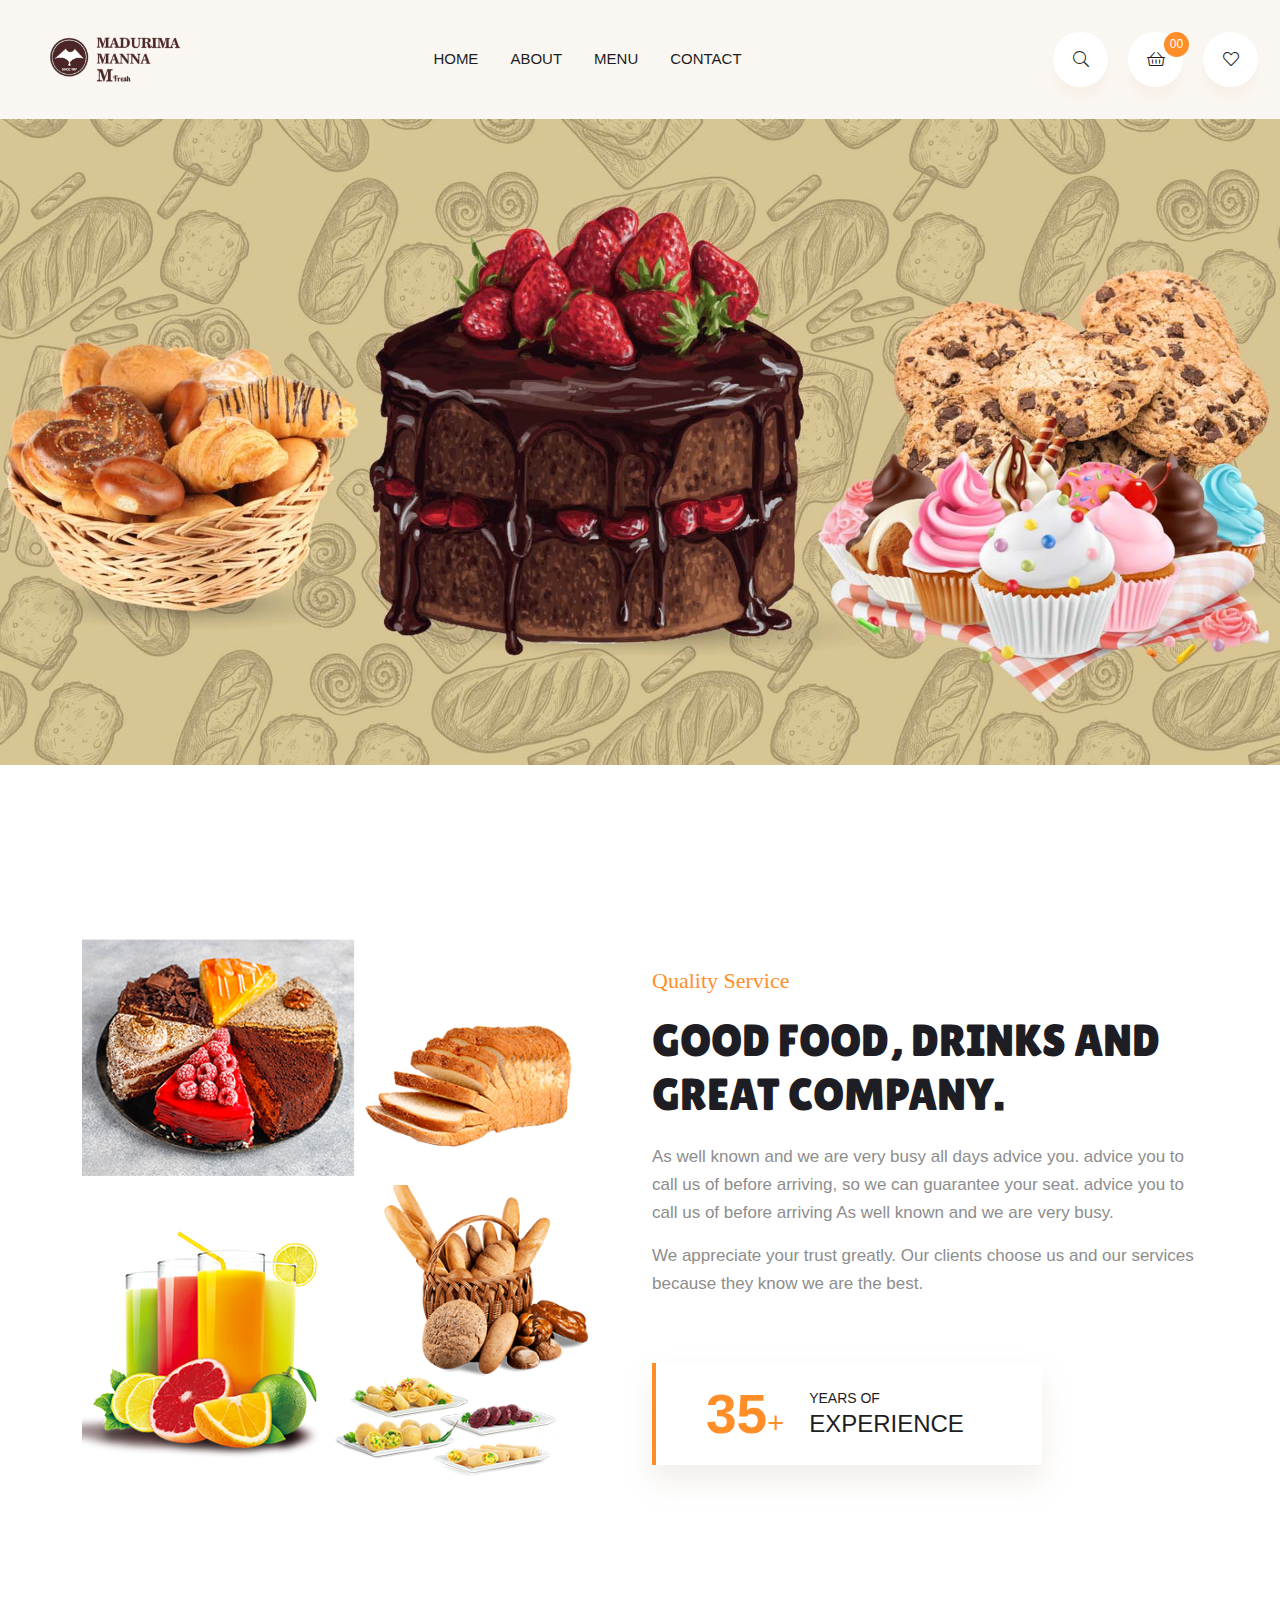
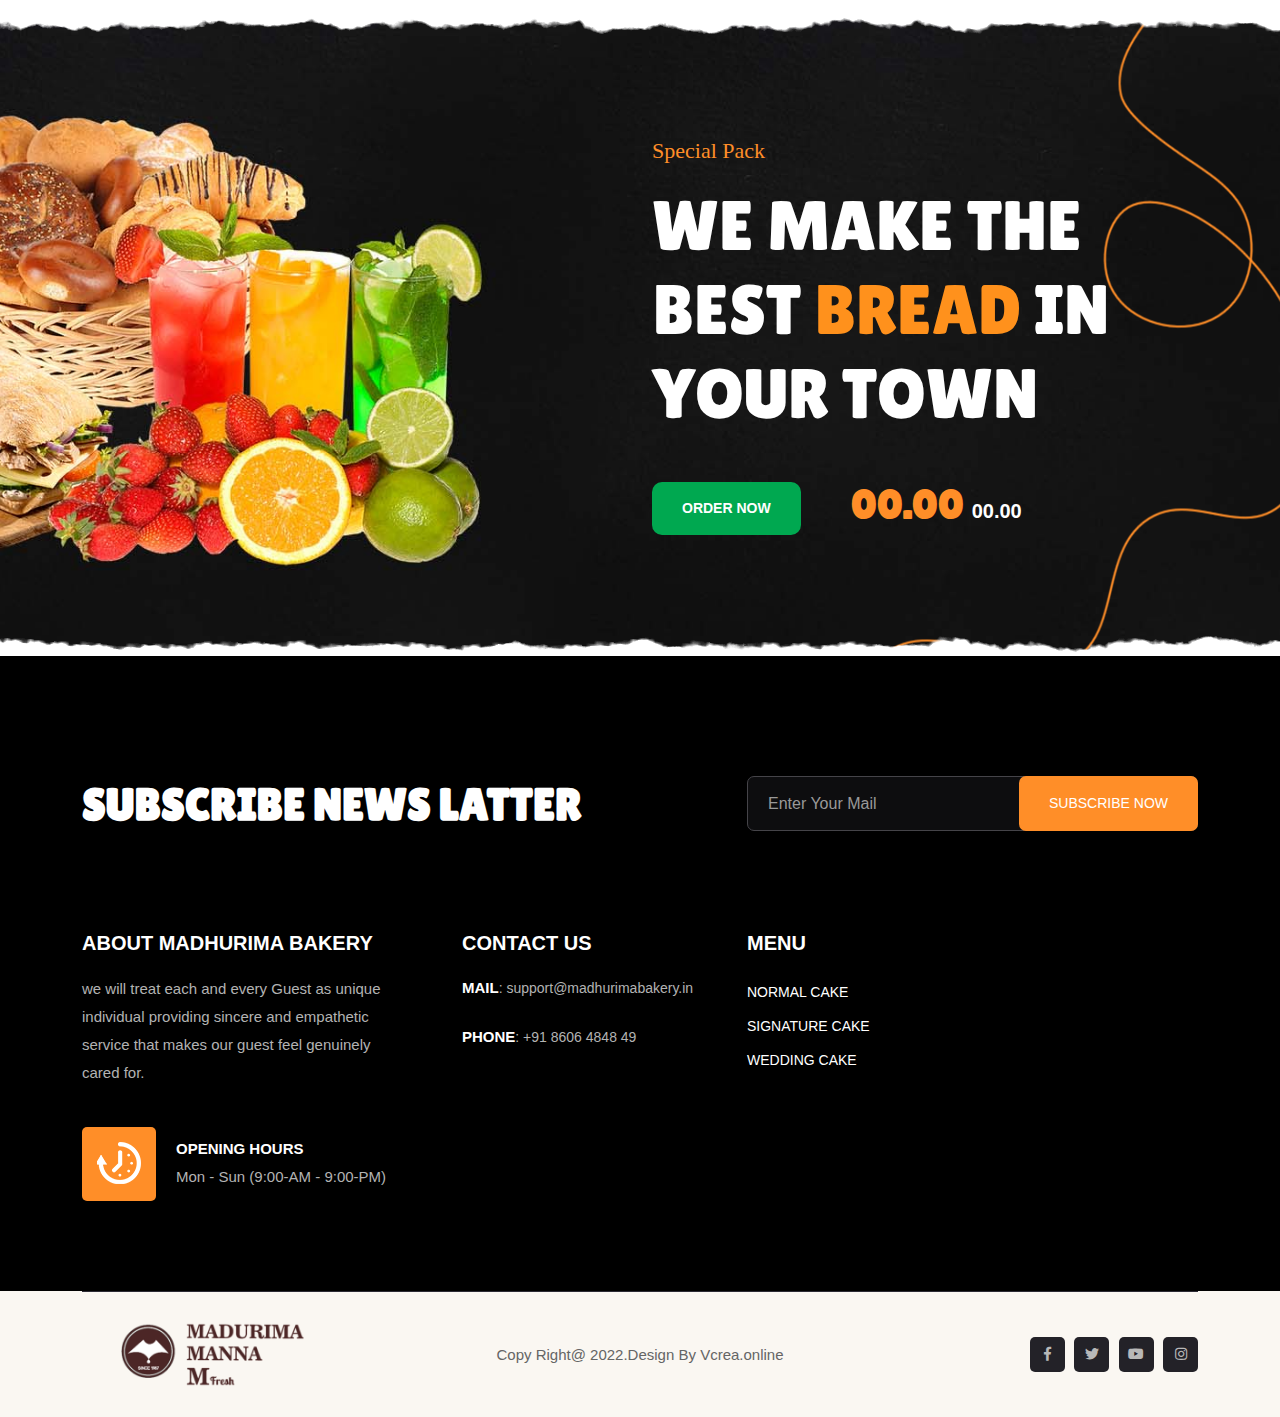
<file: index.html>
<!doctype html>
<html lang="zxx">



    <head>
        <meta charset="utf-8">
        <meta http-equiv="x-ua-compatible" content="ie=edge">
        <meta name="description" content="">
        <meta name="viewport" content="width=device-width, initial-scale=1">
    
        <title> MADHURIMA BAKERY</title>
        <link rel="shortcut icon" type="image/x-icon" href="assets/img/FV MADHURIMA.png">
    
        <!-- css include -->
        <link rel="stylesheet" href="assets/css/bootstrap.min.css">
        <link rel="stylesheet" href="assets/css/fontawesome.css">
        <link rel="stylesheet" href="assets/css/themify-icons.css">
        <link rel="stylesheet" href="assets/css/animate.min.css">
        <link rel="stylesheet" href="assets/css/owl.carousel.min.css">
        <link rel="stylesheet" href="assets/css/magnific-popup.css">
        <link rel="stylesheet" href="assets/css/metisMenu.css">
        <link rel="stylesheet" href="assets/css/jquery-ui.css">
        <link rel="stylesheet" href="assets/css/nice-select.css">
        <link rel="stylesheet" href="assets/css/datepicker.css">
        <link rel="stylesheet" href="assets/css/jquery.timepicker.css">
        <link rel="stylesheet" href="assets/css/common.css">
        <link rel="stylesheet" href="assets/css/style.css">
        <link rel="stylesheet" href="assets/css/responsive.css">

        <style>
            .responsive {
              width: 100%;
              height: auto;
            }
            </style>



    </head>
    
    <body>
        <!-- body wrap start -->
        <div class="body_wrap">
    
            <!-- backtotop - start -->
            <div id="thetop"></div>
            <div id="backtotop">
                <a href="#" id="scroll">
                    <i class="fal fa-arrow-up"></i>
                    <i class="fal fa-arrow-up"></i>
                </a>
            </div>
            <!-- backtotop - end -->
    
            <!-- start Preloader  -->
            <div class="preloder_part">
                <div class="spinner">
                    <div class="dot1"></div>
                    <div class="dot2"></div>
                </div>
            </div>
            <!-- End Preloader  -->
    
            <!-- header start -->
            <header class="header_area header_2">
                <div id="sticky-header" class="header_wrap header_space">
                    <div class="container-fluid">
                        <div class="row align-items-center">
                            <div class="col-lg-2 col-6">
                                <div class="logo">
                                    <a href="index.html"><img src="assets/img/logo/MADHURIMA LOGO1.png" alt="logo"></a>
                                </div>
                            </div>
                            <div class="col-lg-7 d-none d-lg-block">
                                <div class="main_menu_wrap navbar navbar-expand-lg">
                                    <nav class="main_menu collapse navbar-collapse">
                                        <ul class="main_menu_list ul_li">
                                            <li class="dropdown">
                                                <a class="nav-link" href="index.html">Home</a>
                                                
                                            </li>
                                            <li><a class="nav-link" href="about.html">About</a> </li>
                                            <li class="dropdown">
                                                <a class="nav-link" href="normal cake.html">MENU</a>
                                                <ul class="sub-menu">
                                                    <li class="active"><li>
                                                        
                                                        <!--li><a href="juice & snacks.html">MENU</a></li-->
                                                        <!--li><a href="BAKERY MENU.html">BAKERY MENU</a></li-->
                                                        <li><a href="normal cake.html">NORMAL CAKE</a></li>
                                                        <li><a href="SIGNATURE CAKE.html">SIGNATURE CAKE</a></li>
                                                        <li><a href="WEDDING CAKE.html">WEDDING CAKE</a></li>
                                                </ul>
                                            </li>
                                            <!--li class="dropdown">
                                                <a class="nav-link" href="#">Shop</a>
                                                <ul class="sub-menu">
                                                    <li><a href="shop.html">Shop List</a></li>
                                                    <li><a href="shop-sidebar.html">Shop Sidebar</a></li>
                                                    <li><a href="shop-details.html">Shop Details</a></li>
                                                    <li><a href="cart.html">Shop Cart</a></li>
                                                    <li><a href="checkout.html">Shop Checkout</a></li>
                                                </ul>
                                            </li!-->
                                            <!--li class="dropdown">
                                                <a class="nav-link" href="#">Blog</a>
                                                <ul class="sub-menu">
                                                    <li><a href="blog.html">Blog</a></li>
                                                    <li><a href="blog-details.html">Blog Details</a></li>
                                                </ul>
                                            </li!-->
                                            <li>
                                                <a class="nav-link" href="contact.html">Contact</a>
                                            </li>
                                          </ul>
                                    </nav>
                                </div>
                            </div>
                            <div class="col-lg-3 col-6">
                                <div class="header_right ul_li_right">
                                    <div class="header_carts ul_li">
                                        <div class="header_search_wrap">
                                            <div class="icon search_main">
                                                <i class="fal fa-search"></i>
                                                <span><i class="fal fa-times"></i></span>
                                            </div>
                                            <div class="search_form_main">
                                                <form role="search" method="get" action="#"> 
                                                    <input type="text" placeholder="Search Keywords"> 
                                                    <button type="submit"><i class="ti-search"></i></button>
                                                </form>
                                            </div>
                                        </div>
                                        <div class="hamburger_menu">
                                            <a href="javascript:void(0);">
                                                <div class="icon cart_btn d-none d-lg-block">
                                                    <i class="fal fa-shopping-basket"></i>
                                                    <small class="cart_counter">00</small>
                                                </div>
                                                <div class="icon bar d-lg-none">
                                                    <span><i class="fal fa-bars"></i></span>
                                                </div>
                                            </a>
                                        </div>
                                        <a class="icon cart_wishlist d-none d-lg-block" href="#">
                                            <i class="fal fa-heart"></i>
                                        </a>
                                    </div>
                                </div>
                            </div>
                        </div>
                    </div>
                </div>
            </header>
            <!-- header end -->
    
            <!-- slide-bar start -->
            <aside class="slide-bar">
                <div class="close-mobile-menu">
                    <a href="javascript:void(0);"><i class="fal fa-times"></i></a>
                </div>
    
                <!-- sidebar-info start -->
                <!--div class="cart_sidebar">
                    <h2 class="heading_title text-uppercase">park menu - <span>4</span></h2>
                    <div class="cart_items_list">
                        <div class="cart_item">
                            <div class="item_image">
                                <img src="assets/img/shop/cart/img_01.jpg" alt="image_not_found">
                            </div>
                            <div class="item_content">
                                <h4 class="item_title">
                                    Rorem ipsum dolor sit amet.
                                </h4>
                                <span class="item_price">$19.00</span>
                                <button type="button" class="remove_btn"><i class="fal fa-times"></i></button>
                            </div>
                        </div>
                        <div class="cart_item">
                            <div class="item_image">
                                <img src="assets/img/shop/cart/img_02.jpg" alt="image_not_found">
                            </div>
                            <div class="item_content">
                                <h4 class="item_title">
                                    Rorem ipsum dolor sit amet.
                                </h4>
                                <span class="item_price">$22.00</span>
                                <button type="button" class="remove_btn"><i class="fal fa-times"></i></button>
                            </div>
                        </div>
                        <div class="cart_item">
                            <div class="item_image">
                                <img src="assets/img/shop/cart/img_03.jpg" alt="image_not_found">
                            </div>
                            <div class="item_content">
                                <h4 class="item_title">
                                    Rorem ipsum dolor sit amet.
                                </h4>
                                <span class="item_price">$43.00</span>
                                <button type="button" class="remove_btn"><i class="fal fa-times"></i></button>
                            </div>
                        </div>
                        <div class="cart_item">
                            <div class="item_image">
                                <img src="assets/img/shop/cart/img_04.jpg" alt="image_not_found">
                            </div>
                            <div class="item_content">
                                <h4 class="item_title">
                                    Rorem ipsum dolor sit amet.
                                </h4>
                                <span class="item_price">$14.00</span>
                                <button type="button" class="remove_btn"><i class="fal fa-times"></i></button>
                            </div>
                        </div>
                    </div>
                    <div class="total_price text-uppercase">
                        <span>Sub Total:</span>
                        <span>$87.00</span>
                    </div>
                    <ul class="btns_group ul_li">
                        <li><a href="cart.html" class="thm_btn text-uppercase">View Cart</a></li>
                        <li><a href="checkout.html" class="thm_btn thm_btn-2 text-uppercase">Checkout</a></li>
                    </ul>
                </div!-->
                <!-- sidebar-info end -->
    
                <!-- side-mobile-menu start -->
                <nav class="side-mobile-menu">
                    <div class="header-mobile-search">
                        <form role="search" method="get" action="#">
                            <input type="text" placeholder="Search Keywords">
                            <button type="submit"><i class="ti-search"></i></button>
                        </form>
                    </div>
                    <ul id="mobile-menu-active">
                        <a href="index.html">HOME</a>
                            
                        
                        <li><a href="about.html">ABOUT</a></li>
                        <li class="dropdown">
                            <a href="normal cake.html">MENU</a>
                            <ul class="sub-menu">
                                <li class="active"><li>
                                   
                                        <li><a href="normal cake.html">NORMAL CAKE</a></li>
    
                                        <li><a href="SIGNATURE CAKE.html">SIGNATURE CAKE</a></li>
                                        <li><a href="WEDDING CAKE.html">WEDDING CAKE</a></li>
                            </ul>
                        </li>
                        <!--li class="dropdown">
                            <a href="#">Shop</a>
                            <ul class="sub-menu">
                                <li><a href="shop.html">Shop List</a></li>
                                <li><a href="shop-sidebar.html">Shop Sidebar</a></li>
                                <li><a href="shop-details.html">Shop Details</a></li>
                                <li><a href="cart.html">Shop Cart</a></li>
                                <li><a href="checkout.html">Shop Checkout</a></li>
                            </ul>
                        </li!-->
                        <!--li class="dropdown">
                            <a href="#">Blog</a>
                            <ul class="sub-menu">
                                <li><a href="blog.html">Blog</a></li>
                                <li><a href="blog-details.html">Blog Details</a></li>
                            </ul>
                        </li!-->
                        <li><a href="contact.html">Contact</a></li>
                    </ul>
                </nav>
            <!-- side-mobile-menu end -->
        </aside>
        <div class="body-overlay"></div>
        <!-- slide-bar end -->

        <!-- main body end -->
        <main>
            <!-- hero start -->





            <img src="assets/img/bg/hero_bg_ing_033.jpg" alt="Nature" class="responsive" width="600" height="400">








            
            <!--section class="hero_area hero_3 section_notch_bottom" data-background="assets/img/bg/hero_bg_ing_033.jpg">
                <div class="hero_wrap hero_height">
                    <div class="container-fluid">
                        <div class="row align-items-center">
                            <div class="col-lg-12">
                               
                                    
                                    
                                    <!div class="hero_feat_wrap">
                                        <div class="hf_single sf_01">
                                            <h4>HOT SPICY</h4>
                                            <p>Chicken with Much Tomato and Chilis Part</p>
                                            <div class="hf_shape">
                                                <img src="assets/img/shape/hf_01.png" alt="">
                                            </div>
                                        </div!-->
                                        <!--div class="hf_single sf_02">
                                            <div class="hf_shape">
                                                <img src="assets/img/shape/hf_02.png" alt="">
                                            </div>
                                            <h4>2X DECKER</h4>
                                            <p>Double Decker Chicken For only </p>
                                        </div>
                                    </div!>
                                   
                               </div>
                            </div>
                        </div>
                    </div>
                </div>
            </section>
            <!-- hero end -->

            <!-- services start -->
            <section class="services_area services_space white_bg">
                <div class="container">
                    <div class="row align-items-center">
                        <div class="col-lg-6">
                            <div class="services_img">
                                <img src="assets/img/bg/services_bg2.png" alt="">
                            </div>
                        </div>
                        <div class="col-lg-6">
                            <div class="services_content">
                                <div class="sec_title">
                                    <span>Quality Service</span>
                                    <h2>Good Food, Drinks and Great Company.</h2>
                                    <p>As well known and we are very busy all days advice you. advice you to call us of before arriving, so we can guarantee your seat. advice you to call us of before arriving As well known and we are very busy.</p>
                                    <p>We appreciate your trust greatly. Our clients choose us and our services because they know we are the best.</p>
                                </div>
                                <div class="experience_text">
                                    <h1>35<span>+</span></h1>
                                    <h2><span>Years Of</span> <br>Experience</h2>
                                </div>
                            </div>
                        </div>
                    </div>
                </div>
            </section>
            <!-- services end -->

            <!-- recipe menu start -->
            <!--section class="recipe_menu_area pt-120 pb-120 section_notch_top">
                <div class="container">
                    <div class="sec_title sec_title-2">
                        <span>Choose and Try</span>
                        <h2>From Our Menu</h2>
                    </div>
                    <div class="row">
                        <div class="col-l2">
                            <div class="recipe_menu_wrap">
                                <ul class="nav nav-tabs recipe_menu" id="myTab" role="tablist">
                                    <li class="nav-item" role="presentation">
                                        <a href="juice & snacks.html" class="nav-link" id="nav-tab-01" data-bs-toggle="tab" data-bs-target="#tab-01" role="tab" aria-controls="tab-01" aria-selected="true">
                                            <span class="icon">
                                                <img src="assets/img/icon/m_icon_01.png" alt="">
                                            </span>
                                            <span class="title">JUICE</span>
                                        </a>
                                    </li>
                                    <li class="nav-item" role="presentation">
                                        <a href="BAKERY MENU.html" class="nav-link active" id="nav-tab-02" data-bs-toggle="tab" data-bs-target="#tab-02" role="tab" aria-controls="tab-02" aria-selected="false">
                                            <span class="icon">
                                                <img src="assets/img/icon/icon bake.png" alt="">
                                            </span>
                                            <span class="title">BAKERY</span>
                                        </a>
                                    </li>
                                    <li class="nav-item" role="presentation">
                                        <a href="BAKERY MENU.html" class="nav-link" id="nav-tab-03" data-bs-toggle="tab" data-bs-target="#tab-03" role="tab" aria-controls="tab-03" aria-selected="false">
                                            <span class="icon">
                                                <img src="assets/img/icon/m_icon_03.png" alt="">
                                            </span>
                                            <span class="title">Burger</span>
                                        </a>
                                    </li>
                                    <li class="nav-item" role="presentation">
                                        <a href="SIGNATURE CAKE.html" class="nav-link" id="nav-tab-04" data-bs-toggle="tab" data-bs-target="#tab-04" role="tab" aria-controls="tab-04" aria-selected="false">
                                            <span class="icon">
                                                <img src="assets/img/icon/ci_20.png" alt="">
                                            </span>
                                            <span class="title">CAKE</span>
                                        </a>
                                    </li>
                                    <li class="nav-item" role="presentation">
                                        <a href="#" class="nav-link" id="nav-tab-05" data-bs-toggle="tab" data-bs-target="#tab-05" role="tab" aria-controls="tab-05" aria-selected="false">
                                            <span class="icon">
                                                <img src="assets/img/icon/m_icon_05.png" alt="">
                                            </span>
                                            <span class="title">COmbo</span>
                                        </a>
                                    </li>
                                    <li class="nav-item" role="presentation">
                                        <a href="juice & snacks.html" class="nav-link" id="nav-tab-06" data-bs-toggle="tab" data-bs-target="#tab-06" role="tab" aria-controls="tab-06" aria-selected="false">
                                            <span class="icon">
                                                <img src="assets/img/icon/m_icon_06.png" alt="">
                                            </span>
                                            <span class="title">SNACKS</span>
                                        </a>
                                    </li>
                                  </ul>
                                  <!--div class="tab-content mt-70" id="myTabContent">
                                    <div class="tab-pane fade" id="tab-01" role="tabpanel" aria-labelledby="nav-tab-01">
                                        <div class="recipe_item">
                                            <div class="ri_img">
                                                <img src="assets/img/shop/recipe-menu/rm_01.png" alt="">
                                            </div>
                                            <div class="ri_content">
                                                <div class="ri_text">
                                                    <h3>Amaricano Fast Food</h3>
                                                    <span>Rorem ipsum dolor sit amet, consect adipisicing elit, sed do eiusmod tempor incididunt ut laborey.</span>
                                                </div>
                                                <div class="ri_cart">
                                                    <h5 class="price">RS00.00 <span class="old">RS00</span></h5>
                                                    <a class="icon" href="#"><i class="fal fa-heart"></i></a>
                                                    <a class="icon" href="#"><i class="fal fa-shopping-basket"></i></a>
                                                </div>
                                            </div>
                                        </div>
                                        <div class="recipe_item">
                                            <div class="ri_img">
                                                <img src="assets/img/shop/recipe-menu/rm_02.png" alt="">
                                            </div>
                                            <div class="ri_content">
                                                <div class="ri_text">
                                                    <h3>Frances Chicken Burger</h3>
                                                    <span>Rorem ipsum dolor sit amet, consect adipisicing elit, sed do eiusmod tempor incididunt ut laborey.</span>
                                                </div>
                                                <div class="ri_cart">
                                                    <h5 class="price">$39.00 <span class="old">$49</span></h5>
                                                    <a class="icon" href="#"><i class="fal fa-heart"></i></a>
                                                    <a class="icon" href="#"><i class="fal fa-shopping-basket"></i></a>
                                                </div>
                                            </div>
                                        </div>
                                        <div class="recipe_item">
                                            <div class="ri_img">
                                                <img src="assets/img/shop/recipe-menu/rm_03.png" alt="">
                                            </div>
                                            <div class="ri_content">
                                                <div class="ri_text">
                                                    <h3>Full Stack Burger</h3>
                                                    <span>Rorem ipsum dolor sit amet, consect adipisicing elit, sed do eiusmod tempor incididunt ut laborey.</span>
                                                </div>
                                                <div class="ri_cart">
                                                    <h5 class="price">$77.00 <span class="old">$83</span></h5>
                                                    <a class="icon" href="#"><i class="fal fa-heart"></i></a>
                                                    <a class="icon" href="#"><i class="fal fa-shopping-basket"></i></a>
                                                </div>
                                            </div>
                                        </div>
                                        <div class="recipe_item">
                                            <div class="ri_img">
                                                <img src="assets/img/shop/recipe-menu/rm_04.png" alt="">
                                            </div>
                                            <div class="ri_content">
                                                <div class="ri_text">
                                                    <h3>Trendy Combo Pack</h3>
                                                    <span>Rorem ipsum dolor sit amet, consect adipisicing elit, sed do eiusmod tempor incididunt ut laborey.</span>
                                                </div>
                                                <div class="ri_cart">
                                                    <h5 class="price">$15.00 <span class="old">$21</span></h5>
                                                    <a class="icon" href="#"><i class="fal fa-heart"></i></a>
                                                    <a class="icon" href="#"><i class="fal fa-shopping-basket"></i></a>
                                                </div>
                                            </div>
                                        </div>
                                        <div class="recipe_item">
                                            <div class="ri_img">
                                                <img src="assets/img/shop/recipe-menu/rm_05.png" alt="">
                                            </div>
                                            <div class="ri_content">
                                                <div class="ri_text">
                                                    <h3>Japanis Nudul 2xu New</h3>
                                                    <span>Rorem ipsum dolor sit amet, consect adipisicing elit, sed do eiusmod tempor incididunt ut laborey.</span>
                                                </div>
                                                <div class="ri_cart">
                                                    <h5 class="price">$64.00 <span class="old">$69</span></h5>
                                                    <a class="icon" href="#"><i class="fal fa-heart"></i></a>
                                                    <a class="icon" href="#"><i class="fal fa-shopping-basket"></i></a>
                                                </div>
                                            </div>
                                        </div>
                                    </div>
                                    <div class="tab-pane fade show active" id="tab-02" role="tabpanel" aria-labelledby="nav-tab-02">
                                        <div class="recipe_item">
                                            <div class="ri_img">
                                                <img src="assets/img/shop/recipe-menu/rm_01.png" alt="">
                                            </div>
                                            <div class="ri_content">
                                                <div class="ri_text">
                                                    <h3>Amaricano Fast Food</h3>
                                                    <span>Rorem ipsum dolor sit amet, consect adipisicing elit, sed do eiusmod tempor incididunt ut laborey.</span>
                                                </div>
                                                <div class="ri_cart">
                                                    <h5 class="price">$25.00 <span class="old">$48</span></h5>
                                                    <a class="icon" href="#"><i class="fal fa-heart"></i></a>
                                                    <a class="icon" href="#"><i class="fal fa-shopping-basket"></i></a>
                                                </div>
                                            </div>
                                        </div>
                                        <div class="recipe_item">
                                            <div class="ri_img">
                                                <img src="assets/img/shop/recipe-menu/rm_02.png" alt="">
                                            </div>
                                            <div class="ri_content">
                                                <div class="ri_text">
                                                    <h3>Frances Chicken Burger</h3>
                                                    <span>Rorem ipsum dolor sit amet, consect adipisicing elit, sed do eiusmod tempor incididunt ut laborey.</span>
                                                </div>
                                                <div class="ri_cart">
                                                    <h5 class="price">$39.00 <span class="old">$49</span></h5>
                                                    <a class="icon" href="#"><i class="fal fa-heart"></i></a>
                                                    <a class="icon" href="#"><i class="fal fa-shopping-basket"></i></a>
                                                </div>
                                            </div>
                                        </div>
                                        <div class="recipe_item">
                                            <div class="ri_img">
                                                <img src="assets/img/shop/recipe-menu/rm_03.png" alt="">
                                            </div>
                                            <div class="ri_content">
                                                <div class="ri_text">
                                                    <h3>Full Stack Burger</h3>
                                                    <span>Rorem ipsum dolor sit amet, consect adipisicing elit, sed do eiusmod tempor incididunt ut laborey.</span>
                                                </div>
                                                <div class="ri_cart">
                                                    <h5 class="price">$77.00 <span class="old">$83</span></h5>
                                                    <a class="icon" href="#"><i class="fal fa-heart"></i></a>
                                                    <a class="icon" href="#"><i class="fal fa-shopping-basket"></i></a>
                                                </div>
                                            </div>
                                        </div>
                                        <div class="recipe_item">
                                            <div class="ri_img">
                                                <img src="assets/img/shop/recipe-menu/rm_04.png" alt="">
                                            </div>
                                            <div class="ri_content">
                                                <div class="ri_text">
                                                    <h3>Trendy Combo Pack</h3>
                                                    <span>Rorem ipsum dolor sit amet, consect adipisicing elit, sed do eiusmod tempor incididunt ut laborey.</span>
                                                </div>
                                                <div class="ri_cart">
                                                    <h5 class="price">$15.00 <span class="old">$21</span></h5>
                                                    <a class="icon" href="#"><i class="fal fa-heart"></i></a>
                                                    <a class="icon" href="#"><i class="fal fa-shopping-basket"></i></a>
                                                </div>
                                            </div>
                                        </div>
                                        <div class="recipe_item">
                                            <div class="ri_img">
                                                <img src="assets/img/shop/recipe-menu/rm_05.png" alt="">
                                            </div>
                                            <div class="ri_content">
                                                <div class="ri_text">
                                                    <h3>Japanis Nudul 2xu New</h3>
                                                    <span>Rorem ipsum dolor sit amet, consect adipisicing elit, sed do eiusmod tempor incididunt ut laborey.</span>
                                                </div>
                                                <div class="ri_cart">
                                                    <h5 class="price">$64.00 <span class="old">$69</span></h5>
                                                    <a class="icon" href="#"><i class="fal fa-heart"></i></a>
                                                    <a class="icon" href="#"><i class="fal fa-shopping-basket"></i></a>
                                                </div>
                                            </div>
                                        </div>
                                    </div>
                                    <div class="tab-pane fade" id="tab-03" role="tabpanel" aria-labelledby="nav-tab-03">
                                        <div class="recipe_item">
                                            <div class="ri_img">
                                                <img src="assets/img/shop/recipe-menu/rm_01.png" alt="">
                                            </div>
                                            <div class="ri_content">
                                                <div class="ri_text">
                                                    <h3>Amaricano Fast Food</h3>
                                                    <span>Rorem ipsum dolor sit amet, consect adipisicing elit, sed do eiusmod tempor incididunt ut laborey.</span>
                                                </div>
                                                <div class="ri_cart">
                                                    <h5 class="price">$25.00 <span class="old">$48</span></h5>
                                                    <a class="icon" href="#"><i class="fal fa-heart"></i></a>
                                                    <a class="icon" href="#"><i class="fal fa-shopping-basket"></i></a>
                                                </div>
                                            </div>
                                        </div>
                                        <div class="recipe_item">
                                            <div class="ri_img">
                                                <img src="assets/img/shop/recipe-menu/rm_02.png" alt="">
                                            </div>
                                            <div class="ri_content">
                                                <div class="ri_text">
                                                    <h3>Frances Chicken Burger</h3>
                                                    <span>Rorem ipsum dolor sit amet, consect adipisicing elit, sed do eiusmod tempor incididunt ut laborey.</span>
                                                </div>
                                                <div class="ri_cart">
                                                    <h5 class="price">$39.00 <span class="old">$49</span></h5>
                                                    <a class="icon" href="#"><i class="fal fa-heart"></i></a>
                                                    <a class="icon" href="#"><i class="fal fa-shopping-basket"></i></a>
                                                </div>
                                            </div>
                                        </div>
                                        <div class="recipe_item">
                                            <div class="ri_img">
                                                <img src="assets/img/shop/recipe-menu/rm_03.png" alt="">
                                            </div>
                                            <div class="ri_content">
                                                <div class="ri_text">
                                                    <h3>Full Stack Burger</h3>
                                                    <span>Rorem ipsum dolor sit amet, consect adipisicing elit, sed do eiusmod tempor incididunt ut laborey.</span>
                                                </div>
                                                <div class="ri_cart">
                                                    <h5 class="price">$77.00 <span class="old">$83</span></h5>
                                                    <a class="icon" href="#"><i class="fal fa-heart"></i></a>
                                                    <a class="icon" href="#"><i class="fal fa-shopping-basket"></i></a>
                                                </div>
                                            </div>
                                        </div>
                                        <div class="recipe_item">
                                            <div class="ri_img">
                                                <img src="assets/img/shop/recipe-menu/rm_04.png" alt="">
                                            </div>
                                            <div class="ri_content">
                                                <div class="ri_text">
                                                    <h3>Trendy Combo Pack</h3>
                                                    <span>Rorem ipsum dolor sit amet, consect adipisicing elit, sed do eiusmod tempor incididunt ut laborey.</span>
                                                </div>
                                                <div class="ri_cart">
                                                    <h5 class="price">$15.00 <span class="old">$21</span></h5>
                                                    <a class="icon" href="#"><i class="fal fa-heart"></i></a>
                                                    <a class="icon" href="#"><i class="fal fa-shopping-basket"></i></a>
                                                </div>
                                            </div>
                                        </div>
                                        <div class="recipe_item">
                                            <div class="ri_img">
                                                <img src="assets/img/shop/recipe-menu/rm_05.png" alt="">
                                            </div>
                                            <div class="ri_content">
                                                <div class="ri_text">
                                                    <h3>Japanis Nudul 2xu New</h3>
                                                    <span>Rorem ipsum dolor sit amet, consect adipisicing elit, sed do eiusmod tempor incididunt ut laborey.</span>
                                                </div>
                                                <div class="ri_cart">
                                                    <h5 class="price">$64.00 <span class="old">$69</span></h5>
                                                    <a class="icon" href="#"><i class="fal fa-heart"></i></a>
                                                    <a class="icon" href="#"><i class="fal fa-shopping-basket"></i></a>
                                                </div>
                                            </div>
                                        </div>
                                    </div>
                                    <div class="tab-pane fade" id="tab-04" role="tabpanel" aria-labelledby="nav-tab-04">
                                        <div class="recipe_item">
                                            <div class="ri_img">
                                                <img src="assets/img/shop/recipe-menu/rm_01.png" alt="">
                                            </div>
                                            <div class="ri_content">
                                                <div class="ri_text">
                                                    <h3>Amaricano Fast Food</h3>
                                                    <span>Rorem ipsum dolor sit amet, consect adipisicing elit, sed do eiusmod tempor incididunt ut laborey.</span>
                                                </div>
                                                <div class="ri_cart">
                                                    <h5 class="price">$25.00 <span class="old">$48</span></h5>
                                                    <a class="icon" href="#"><i class="fal fa-heart"></i></a>
                                                    <a class="icon" href="#"><i class="fal fa-shopping-basket"></i></a>
                                                </div>
                                            </div>
                                        </div>
                                        <div class="recipe_item">
                                            <div class="ri_img">
                                                <img src="assets/img/shop/recipe-menu/rm_02.png" alt="">
                                            </div>
                                            <div class="ri_content">
                                                <div class="ri_text">
                                                    <h3>Frances Chicken Burger</h3>
                                                    <span>Rorem ipsum dolor sit amet, consect adipisicing elit, sed do eiusmod tempor incididunt ut laborey.</span>
                                                </div>
                                                <div class="ri_cart">
                                                    <h5 class="price">$39.00 <span class="old">$49</span></h5>
                                                    <a class="icon" href="#"><i class="fal fa-heart"></i></a>
                                                    <a class="icon" href="#"><i class="fal fa-shopping-basket"></i></a>
                                                </div>
                                            </div>
                                        </div>
                                        <div class="recipe_item">
                                            <div class="ri_img">
                                                <img src="assets/img/shop/recipe-menu/rm_03.png" alt="">
                                            </div>
                                            <div class="ri_content">
                                                <div class="ri_text">
                                                    <h3>Full Stack Burger</h3>
                                                    <span>Rorem ipsum dolor sit amet, consect adipisicing elit, sed do eiusmod tempor incididunt ut laborey.</span>
                                                </div>
                                                <div class="ri_cart">
                                                    <h5 class="price">$77.00 <span class="old">$83</span></h5>
                                                    <a class="icon" href="#"><i class="fal fa-heart"></i></a>
                                                    <a class="icon" href="#"><i class="fal fa-shopping-basket"></i></a>
                                                </div>
                                            </div>
                                        </div>
                                        <div class="recipe_item">
                                            <div class="ri_img">
                                                <img src="assets/img/shop/recipe-menu/rm_04.png" alt="">
                                            </div>
                                            <div class="ri_content">
                                                <div class="ri_text">
                                                    <h3>Trendy Combo Pack</h3>
                                                    <span>Rorem ipsum dolor sit amet, consect adipisicing elit, sed do eiusmod tempor incididunt ut laborey.</span>
                                                </div>
                                                <div class="ri_cart">
                                                    <h5 class="price">$15.00 <span class="old">$21</span></h5>
                                                    <a class="icon" href="#"><i class="fal fa-heart"></i></a>
                                                    <a class="icon" href="#"><i class="fal fa-shopping-basket"></i></a>
                                                </div>
                                            </div>
                                        </div>
                                        <div class="recipe_item">
                                            <div class="ri_img">
                                                <img src="assets/img/shop/recipe-menu/rm_05.png" alt="">
                                            </div>
                                            <div class="ri_content">
                                                <div class="ri_text">
                                                    <h3>Japanis Nudul 2xu New</h3>
                                                    <span>Rorem ipsum dolor sit amet, consect adipisicing elit, sed do eiusmod tempor incididunt ut laborey.</span>
                                                </div>
                                                <div class="ri_cart">
                                                    <h5 class="price">$64.00 <span class="old">$69</span></h5>
                                                    <a class="icon" href="#"><i class="fal fa-heart"></i></a>
                                                    <a class="icon" href="#"><i class="fal fa-shopping-basket"></i></a>
                                                </div>
                                            </div>
                                        </div>
                                    </div>
                                    <div class="tab-pane fade" id="tab-05" role="tabpanel" aria-labelledby="nav-tab-05">
                                        <div class="recipe_item">
                                            <div class="ri_img">
                                                <img src="assets/img/shop/recipe-menu/rm_01.png" alt="">
                                            </div>
                                            <div class="ri_content">
                                                <div class="ri_text">
                                                    <h3>Amaricano Fast Food</h3>
                                                    <span>Rorem ipsum dolor sit amet, consect adipisicing elit, sed do eiusmod tempor incididunt ut laborey.</span>
                                                </div>
                                                <div class="ri_cart">
                                                    <h5 class="price">$25.00 <span class="old">$48</span></h5>
                                                    <a class="icon" href="#"><i class="fal fa-heart"></i></a>
                                                    <a class="icon" href="#"><i class="fal fa-shopping-basket"></i></a>
                                                </div>
                                            </div>
                                        </div>
                                        <div class="recipe_item">
                                            <div class="ri_img">
                                                <img src="assets/img/shop/recipe-menu/rm_02.png" alt="">
                                            </div>
                                            <div class="ri_content">
                                                <div class="ri_text">
                                                    <h3>Frances Chicken Burger</h3>
                                                    <span>Rorem ipsum dolor sit amet, consect adipisicing elit, sed do eiusmod tempor incididunt ut laborey.</span>
                                                </div>
                                                <div class="ri_cart">
                                                    <h5 class="price">$39.00 <span class="old">$49</span></h5>
                                                    <a class="icon" href="#"><i class="fal fa-heart"></i></a>
                                                    <a class="icon" href="#"><i class="fal fa-shopping-basket"></i></a>
                                                </div>
                                            </div>
                                        </div>
                                        <div class="recipe_item">
                                            <div class="ri_img">
                                                <img src="assets/img/shop/recipe-menu/rm_03.png" alt="">
                                            </div>
                                            <div class="ri_content">
                                                <div class="ri_text">
                                                    <h3>Full Stack Burger</h3>
                                                    <span>Rorem ipsum dolor sit amet, consect adipisicing elit, sed do eiusmod tempor incididunt ut laborey.</span>
                                                </div>
                                                <div class="ri_cart">
                                                    <h5 class="price">$77.00 <span class="old">$83</span></h5>
                                                    <a class="icon" href="#"><i class="fal fa-heart"></i></a>
                                                    <a class="icon" href="#"><i class="fal fa-shopping-basket"></i></a>
                                                </div>
                                            </div>
                                        </div>
                                        <div class="recipe_item">
                                            <div class="ri_img">
                                                <img src="assets/img/shop/recipe-menu/rm_04.png" alt="">
                                            </div>
                                            <div class="ri_content">
                                                <div class="ri_text">
                                                    <h3>Trendy Combo Pack</h3>
                                                    <span>Rorem ipsum dolor sit amet, consect adipisicing elit, sed do eiusmod tempor incididunt ut laborey.</span>
                                                </div>
                                                <div class="ri_cart">
                                                    <h5 class="price">$15.00 <span class="old">$21</span></h5>
                                                    <a class="icon" href="#"><i class="fal fa-heart"></i></a>
                                                    <a class="icon" href="#"><i class="fal fa-shopping-basket"></i></a>
                                                </div>
                                            </div>
                                        </div>
                                        <div class="recipe_item">
                                            <div class="ri_img">
                                                <img src="assets/img/shop/recipe-menu/rm_05.png" alt="">
                                            </div>
                                            <div class="ri_content">
                                                <div class="ri_text">
                                                    <h3>Japanis Nudul 2xu New</h3>
                                                    <span>Rorem ipsum dolor sit amet, consect adipisicing elit, sed do eiusmod tempor incididunt ut laborey.</span>
                                                </div>
                                                <div class="ri_cart">
                                                    <h5 class="price">$64.00 <span class="old">$69</span></h5>
                                                    <a class="icon" href="#"><i class="fal fa-heart"></i></a>
                                                    <a class="icon" href="#"><i class="fal fa-shopping-basket"></i></a>
                                                </div>
                                            </div>
                                        </div>
                                    </div>
                                    <div class="tab-pane fade" id="tab-06" role="tabpanel" aria-labelledby="nav-tab-06">
                                        <div class="recipe_item">
                                            <div class="ri_img">
                                                <img src="assets/img/shop/recipe-menu/rm_01.png" alt="">
                                            </div>
                                            <div class="ri_content">
                                                <div class="ri_text">
                                                    <h3>Amaricano Fast Food</h3>
                                                    <span>Rorem ipsum dolor sit amet, consect adipisicing elit, sed do eiusmod tempor incididunt ut laborey.</span>
                                                </div>
                                                <div class="ri_cart">
                                                    <h5 class="price">$25.00 <span class="old">$48</span></h5>
                                                    <a class="icon" href="#"><i class="fal fa-heart"></i></a>
                                                    <a class="icon" href="#"><i class="fal fa-shopping-basket"></i></a>
                                                </div>
                                            </div>
                                        </div>
                                        <div class="recipe_item">
                                            <div class="ri_img">
                                                <img src="assets/img/shop/recipe-menu/rm_02.png" alt="">
                                            </div>
                                            <div class="ri_content">
                                                <div class="ri_text">
                                                    <h3>Frances Chicken Burger</h3>
                                                    <span>Rorem ipsum dolor sit amet, consect adipisicing elit, sed do eiusmod tempor incididunt ut laborey.</span>
                                                </div>
                                                <div class="ri_cart">
                                                    <h5 class="price">$39.00 <span class="old">$49</span></h5>
                                                    <a class="icon" href="#"><i class="fal fa-heart"></i></a>
                                                    <a class="icon" href="#"><i class="fal fa-shopping-basket"></i></a>
                                                </div>
                                            </div>
                                        </div>
                                        <div class="recipe_item">
                                            <div class="ri_img">
                                                <img src="assets/img/shop/recipe-menu/rm_03.png" alt="">
                                            </div>
                                            <div class="ri_content">
                                                <div class="ri_text">
                                                    <h3>Full Stack Burger</h3>
                                                    <span>Rorem ipsum dolor sit amet, consect adipisicing elit, sed do eiusmod tempor incididunt ut laborey.</span>
                                                </div>
                                                <div class="ri_cart">
                                                    <h5 class="price">$77.00 <span class="old">$83</span></h5>
                                                    <a class="icon" href="#"><i class="fal fa-heart"></i></a>
                                                    <a class="icon" href="#"><i class="fal fa-shopping-basket"></i></a>
                                                </div>
                                            </div>
                                        </div>
                                        <div class="recipe_item">
                                            <div class="ri_img">
                                                <img src="assets/img/shop/recipe-menu/rm_04.png" alt="">
                                            </div>
                                            <div class="ri_content">
                                                <div class="ri_text">
                                                    <h3>Trendy Combo Pack</h3>
                                                    <span>Rorem ipsum dolor sit amet, consect adipisicing elit, sed do eiusmod tempor incididunt ut laborey.</span>
                                                </div>
                                                <div class="ri_cart">
                                                    <h5 class="price">$15.00 <span class="old">$21</span></h5>
                                                    <a class="icon" href="#"><i class="fal fa-heart"></i></a>
                                                    <a class="icon" href="#"><i class="fal fa-shopping-basket"></i></a>
                                                </div>
                                            </div>
                                        </div>
                                        <div class="recipe_item">
                                            <div class="ri_img">
                                                <img src="assets/img/shop/recipe-menu/rm_05.png" alt="">
                                            </div>
                                            <div class="ri_content">
                                                <div class="ri_text">
                                                    <h3>Japanis Nudul 2xu New</h3>
                                                    <span>Rorem ipsum dolor sit amet, consect adipisicing elit, sed do eiusmod tempor incididunt ut laborey.</span>
                                                </div>
                                                <div class="ri_cart">
                                                    <h5 class="price">$64.00 <span class="old">$69</span></h5>
                                                    <a class="icon" href="#"><i class="fal fa-heart"></i></a>
                                                    <a class="icon" href="#"><i class="fal fa-shopping-basket"></i></a>
                                                </div>
                                            </div>
                                        </div>
                                    </div>
                                  </div>
                                  <div class="lm_btn text-center mt-50">
                                    <a class="thm_btn thm_btn-2" href="#">load more Product</a>
                                  </div>
                            </div>
                        </div>
                    </div>
                </div!-->
            </section>
            <!-- recipe menu end -->

            <!-- offer start -->
            <section class="offer_area offer_3 section_notch offer_img_bg pt-120 pb-120" data-background="assets/img/bg/offer_bg_0222.jpg">
                <div class="container">
                    <div class="row">
                        <div class="col-xl-6 offset-xl-6 col-lg-8 offset-lg-4">
                            <div class="offer_content">
                                <div class="sec_title sec_title-white">
                                    <span>Special Pack</span>
                                    <h2>We make the best <span>bread</span> in Your town</h2>
                                </div>
                                <ul class="offer_btn ul_li">
                                    <li><a class="thm_btn thm_btn-2" href="shop-sidebar.html">order now</a></li>
                                    <li>
                                        <div class="offer_price">
                                            <h4>00.00 <span>00.00</span></h4>
                                        </div>
                                    </li>
                                </ul>
                            </div>
                            <div class="offer_shape">
                                <img src="assets/img/shape/offer_shape.png" alt="">
                            </div>
                        </div>
                    </div>
                </div>
            </section>
            <!-- offer end -->

            <!-- shop masonry start -->
            <!--section class="shop_masonry_area shop_masonry_2 white_bg pt-120 pb-120">
                <div class="container">
                    <div class="sec_title sec_title-2">
                        <span>Popular dishes</span>
                        <h2>Popular dishes</h2>
                    </div>
                    <div class="row">
                        <div class="masonry_active text-center mb-40">
                            <button class="active" data-filter="*">all categories</button>
                            <button data-filter=".cat1">Pizza</button>
                            <button data-filter=".cat2">Burger</button>
                            <button data-filter=".cat3">Blueberry Shake</button>
                            <button data-filter=".cat4">Chicken Chup</button>
                            <button data-filter=".cat5">Ice Cream</button>
                            <button data-filter=".cat6">Drink</button>
                        </div>
                    </div>
                    <div class="row grid">
                        <div class="col-lg-4 col-md-6 col-sm-6 grid-item mb-30 cat1 cat4 cat5">
                            <div class="shop_single white_bg">
                                <div class="thumb text-center">
                                    <a class="image" href="shop-details.html"><img src="assets/img/shop/img_01.png" alt=""></a>
                                    <div class="actions">
                                        <a href="#" class="action"><i class="fal fa-shopping-basket"></i></a>
                                        <a href="#" class="action"><i class="fal fa-heart"></i></a>
                                        <a href="#" class="action"><i class="fal fa-eye"></i></a>
                                    </div>
                                </div>
                                <div class="content">
                                    <div class="s_top ul_li">
                                        <span class="cat">Fizza</span>
                                        <ul class="rating_star ul_li">
                                            <li><i class="fas fa-star"></i></li>
                                            <li><i class="fas fa-star"></i></li>
                                            <li><i class="fas fa-star"></i></li>
                                            <li><i class="fal fa-star"></i></li>
                                            <li><i class="fal fa-star"></i></li>
                                        </ul>
                                    </div>
                                    <h3 class="title"><a href="shop-details.html">Unlimited Chicken fry</a></h3>
                                    <div class="s_bottom ul_li">
                                        <span>Price -</span>
                                        <span class="new">$53.00</span>
                                        <span class="old">$75.00</span>
                                    </div>
                                </div>
                            </div>
                        </div>
                        <div class="col-lg-4 col-md-6 col-sm-6 grid-item mb-30 cat3 cat2 cat6">
                            <div class="shop_single white_bg">
                                <div class="thumb text-center">
                                    <a class="image" href="shop-details.html"><img src="assets/img/shop/img_02.png" alt=""></a>
                                    <div class="actions">
                                        <a href="#" class="action"><i class="fal fa-shopping-basket"></i></a>
                                        <a href="#" class="action"><i class="fal fa-heart"></i></a>
                                        <a href="#" class="action"><i class="fal fa-eye"></i></a>
                                    </div>
                                    <span class="badge">10%-</span>
                                </div>
                                <div class="content">
                                    <div class="s_top ul_li">
                                        <span class="cat">Chicken</span>
                                        <ul class="rating_star ul_li">
                                            <li><i class="fas fa-star"></i></li>
                                            <li><i class="fas fa-star"></i></li>
                                            <li><i class="fas fa-star"></i></li>
                                            <li><i class="fas fa-star"></i></li>
                                            <li><i class="fas fa-star"></i></li>
                                        </ul>
                                    </div>
                                    <h3 class="title"><a href="shop-details.html">Bangladeshi Sendrues</a></h3>
                                    <div class="s_bottom ul_li">
                                        <span>Price -</span>
                                        <span class="new">$53.00</span>
                                        <span class="old">$75.00</span>
                                    </div>
                                </div>
                            </div>
                        </div>
                        <div class="col-lg-4 col-md-6 col-sm-6 grid-item mb-30 cat4 cat3 cat1 cat2">
                            <div class="shop_single white_bg">
                                <div class="thumb text-center">
                                    <a class="image" href="shop-details.html"><img src="assets/img/shop/img_03.png" alt=""></a>
                                    <div class="actions">
                                        <a href="#" class="action"><i class="fal fa-shopping-basket"></i></a>
                                        <a href="#" class="action"><i class="fal fa-heart"></i></a>
                                        <a href="#" class="action"><i class="fal fa-eye"></i></a>
                                    </div>
                                </div>
                                <div class="content">
                                    <div class="s_top ul_li">
                                        <span class="cat">Full Burgar</span>
                                        <ul class="rating_star ul_li">
                                            <li><i class="fas fa-star"></i></li>
                                            <li><i class="fas fa-star"></i></li>
                                            <li><i class="fas fa-star"></i></li>
                                            <li><i class="fas fa-star"></i></li>
                                            <li><i class="fal fa-star"></i></li>
                                        </ul>
                                    </div>
                                    <h3 class="title"><a href="shop-details.html">Double Stuck Burgar</a></h3>
                                    <div class="s_bottom ul_li">
                                        <span>Price -</span>
                                        <span class="new">$33.00</span>
                                        <span class="old">$45.00</span>
                                    </div>
                                </div>
                            </div>
                        </div>
                        <div class="col-lg-4 col-md-6 col-sm-6 grid-item mb-30 cat5 cat2 cat1">
                            <div class="shop_single white_bg">
                                <div class="thumb text-center">
                                    <a class="image" href="shop-details.html"><img src="assets/img/shop/img_04.png" alt=""></a>
                                    <div class="actions">
                                        <a href="#" class="action"><i class="fal fa-shopping-basket"></i></a>
                                        <a href="#" class="action"><i class="fal fa-heart"></i></a>
                                        <a href="#" class="action"><i class="fal fa-eye"></i></a>
                                    </div>
                                </div>
                                <div class="content">
                                    <div class="s_top ul_li">
                                        <span class="cat">Full Burgar</span>
                                        <ul class="rating_star ul_li">
                                            <li><i class="fas fa-star"></i></li>
                                            <li><i class="fas fa-star"></i></li>
                                            <li><i class="fas fa-star"></i></li>
                                            <li><i class="fas fa-star"></i></li>
                                            <li><i class="fas fa-star"></i></li>
                                        </ul>
                                    </div>
                                    <h3 class="title"><a href="shop-details.html">Chinis Popular Noudlus</a></h3>
                                    <div class="s_bottom ul_li">
                                        <span>Price -</span>
                                        <span class="new">$13.00</span>
                                        <span class="old">$17.00</span>
                                    </div>
                                </div>
                            </div>
                        </div>
                        <div class="col-lg-4 col-md-6 col-sm-6 grid-item mb-30 cat3 cat4 cat2 cat6">
                            <div class="shop_single white_bg">
                                <div class="thumb text-center">
                                    <a class="image" href="shop-details.html"><img src="assets/img/shop/img_05.png" alt=""></a>
                                    <div class="actions">
                                        <a href="#" class="action"><i class="fal fa-shopping-basket"></i></a>
                                        <a href="#" class="action"><i class="fal fa-heart"></i></a>
                                        <a href="#" class="action"><i class="fal fa-eye"></i></a>
                                    </div>
                                </div>
                                <div class="content">
                                    <div class="s_top ul_li">
                                        <span class="cat">Chicken</span>
                                        <ul class="rating_star ul_li">
                                            <li><i class="fas fa-star"></i></li>
                                            <li><i class="fas fa-star"></i></li>
                                            <li><i class="fas fa-star"></i></li>
                                            <li><i class="fal fa-star"></i></li>
                                            <li><i class="fal fa-star"></i></li>
                                        </ul>
                                    </div>
                                    <h3 class="title"><a href="shop-details.html">Unlimited Full Chicken</a></h3>
                                    <div class="s_bottom ul_li">
                                        <span>Price -</span>
                                        <span class="new">$66.00</span>
                                        <span class="old">$77.00</span>
                                    </div>
                                </div>
                            </div>
                        </div>
                        <div class="col-lg-4 col-md-6 col-sm-6 grid-item mb-30 cat5 cat4 cat3 cat6">
                            <div class="shop_single white_bg">
                                <div class="thumb text-center">
                                    <a class="image" href="shop-details.html"><img src="assets/img/shop/img_06.png" alt=""></a>
                                    <div class="actions">
                                        <a href="#" class="action"><i class="fal fa-shopping-basket"></i></a>
                                        <a href="#" class="action"><i class="fal fa-heart"></i></a>
                                        <a href="#" class="action"><i class="fal fa-eye"></i></a>
                                    </div>
                                    <span class="badge">New</span>
                                </div>
                                <div class="content">
                                    <div class="s_top ul_li">
                                        <span class="cat">Full Burgar</span>
                                        <ul class="rating_star ul_li">
                                            <li><i class="fas fa-star"></i></li>
                                            <li><i class="fas fa-star"></i></li>
                                            <li><i class="fas fa-star"></i></li>
                                            <li><i class="fas fa-star"></i></li>
                                            <li><i class="fal fa-star"></i></li>
                                        </ul>
                                    </div>
                                    <h3 class="title"><a href="shop-details.html">Bangladeshi Sendrues</a></h3>
                                    <div class="s_bottom ul_li">
                                        <span>Price -</span>
                                        <span class="new">$53.00</span>
                                        <span class="old">$75.00</span>
                                    </div>
                                </div>
                            </div>
                        </div>
                    </div>
                    <div class="row">
                        <div class="col-12">
                            <div class="ca_btn text-center pt-20">
                                <a class="thm_btn thm_btn-2" href="shop.html">Sell All Product</a>
                            </div>
                        </div>
                    </div>
                </div>
            </section!-->
            <!-- shop masonry end -->

            <!-- testimonial start -->
            <!--section class="testimonial_area testimonial_2 section_notch" data-background="assets/img/bg/reservation_bg.jpg">
                <div class="container-fluid p-0">
                    <div class="row flex-row-reverse">
                        <div class="col-lg-6">
                            <div class="reservation_img pos-rel">
                                <img src="assets/img/bg/testimonial_bg.jpg" alt="">
                                <a class="popup-video video_icon" href="https://www.youtube.com/watch?v=cRXm1p-CNyk"><i class="fal fa-play"></i></a>
                            </div>
                        </div>
                        <div class="col-lg-6">
                            <div class="testimonial_content_wrap text-center">
                                <div class="sec_title sec_title-white">
                                    <span>Testimonial</span>
                                    <h2>Our Customer Say</h2>
                                </div>
                                <div class="testimonial_active-3 owl-carousel">
                                    <div class="tm_item">
                                        <div class="tm_icon">
                                            <img src="assets/img/icon/tm_q_02.png" alt="">
                                        </div>
                                        <p>Rorem ipsum dolor sit amet, consectetur adipisicing elit, sed do eiusmod tempor incididunt ut labore et dolore magna aliqua. Ut enim ad minim veniam, quis nostrud exercitation ullamco laboris nisi ut aliquip ex ea commodo consequat. Duis aute irure dolor in repree rahye.</p>
                                        <div class="author_info">
                                            <div class="author">
                                                <img src="assets/img/testimonial/tm_author.png" alt="">
                                            </div>
                                            <h4>Rasalina De Willamson</h4>
                                            <span>.........</span>
                                        </div>
                                    </div>
                                    <div class="tm_item">
                                        <div class="tm_icon">
                                            <img src="assets/img/icon/tm_q_02.png" alt="">
                                        </div>
                                        <p>Rorem ipsum dolor sit amet, consectetur adipisicing elit, sed do eiusmod tempor incididunt ut labore et dolore magna aliqua. Ut enim ad minim veniam, quis nostrud exercitation ullamco laboris nisi ut aliquip ex ea commodo consequat. Duis aute irure dolor in repree rahye.</p>
                                        <div class="author_info">
                                            <div class="author">
                                                <img src="assets/img/testimonial/tm_author.png" alt="">
                                            </div>
                                            <h4>Rasalina De Willamson</h4>
                                            <span>.........</span>
                                        </div>
                                    </div>
                                    <div class="tm_item">
                                        <div class="tm_icon">
                                            <img src="assets/img/icon/tm_q_02.png" alt="">
                                        </div>
                                        <p>Rorem ipsum dolor sit amet, consectetur adipisicing elit, sed do eiusmod tempor incididunt ut labore et dolore magna aliqua. Ut enim ad minim veniam, quis nostrud exercitation ullamco laboris nisi ut aliquip ex ea commodo consequat. Duis aute irure dolor in repree rahye.</p>
                                        <div class="author_info">
                                            <div class="author">
                                                <img src="assets/img/testimonial/tm_author.png" alt="">
                                            </div>
                                            <h4>Rasalina De Willamson</h4>
                                            <span>.........</span>
                                        </div>
                                    </div>
                                </div>
                            </div>
                        </div>
                    </div>
                </div>
            </section!-->
            <!-- testimonial end -->

            <!-- blog start -->
            <!--section class="blog_area blog_2 pt-120 pb-120 white_bg">
                <div class="container">
                    <div class="sec_title sec_title-2">
                        <span>News & Blog</span>
                        <h2>Latest News & Blog</h2>
                    </div>
                    <div class="row justify-content-md-center">
                        <div class="col-lg-4 col-md-6">
                            <div class="blog_single mb-30">
                                <div class="blog_thumb">
                                    <a href="blog-details.html">
                                        <img src="assets/img/blog/blog_01.jpg" alt="">
                                    </a>
                                </div>
                                <div class="blog_content">
                                    <span class="tag"><a href="#">Business</a></span>
                                    <h3><a href="blog-details.html">Best Burger In Your Soci...</a></h3>
                                    <p>Rorem ipsum dolor sit amet, consect dipisicing elit, sed do eiusmod temporey. </p>
                                    <ul class="blog_meta pt-10 ul_li">
                                        <li>By <a href="#">Admin</a></li>
                                        <li class="cmt"><a href="#">24 Comments</a></li>
                                    </ul>
                                </div>
                            </div>
                        </div>
                        <div class="col-lg-4 col-md-6">
                            <div class="blog_single mb-30">
                                <div class="blog_thumb">
                                    <a href="blog-details.html">
                                        <img src="assets/img/blog/blog_02.jpg" alt="">
                                    </a>
                                </div>
                                <div class="blog_content">
                                    <span class="tag"><a href="#">Chicken</a></span>
                                    <h3><a href="blog-details.html">12 speedy seafood recipes..</a></h3>
                                    <p>Rorem ipsum dolor sit amet, consect dipisicing elit, sed do eiusmod temporey. </p>
                                    <ul class="blog_meta pt-10 ul_li">
                                        <li>By <a href="#">Admin</a></li>
                                        <li class="cmt"><a href="#">33 Comments</a></li>
                                    </ul>
                                </div>
                            </div>
                        </div>
                        <div class="col-lg-4 col-md-6">
                            <div class="blog_single mb-30">
                                <div class="blog_thumb">
                                    <a href="blog-details.html">
                                        <img src="assets/img/blog/blog_03.jpg" alt="">
                                    </a>
                                </div>
                                <div class="blog_content">
                                    <span class="tag"><a href="#">Burgerey</a></span>
                                    <h3><a href="blog-details.html">Who’s winning the fast...</a></h3>
                                    <p>Rorem ipsum dolor sit amet, consect dipisicing elit, sed do eiusmod temporey. </p>
                                    <ul class="blog_meta pt-10 ul_li">
                                        <li>By <a href="#">Admin</a></li>
                                        <li class="cmt"><a href="#">37 Comments</a></li>
                                    </ul>
                                </div>
                            </div>
                        </div>
                    </div>
                    <div class="row">
                        <div class="col-12">
                            <div class="ca_btn text-center pt-20">
                                <a class="thm_btn thm_btn-2" href="blog.html">Sell All Blog</a>
                            </div>
                        </div>
                    </div>
                </div>
            </section!-->
            <!-- blog end -->
        </main>
        <!-- main body end -->

        
<!-- footer start -->
<footer class="footer-area footer_bg">
    <div class="footer_top pt-120">
        <div class="container">
            <div class="row align-items-center">
                <div class="col-lg-7 col-md-6">
                    <div class="sub_text">
                        <h3>Subscribe NEws Latter</h3>
                    </div>
                </div>
                <div class="col-lg-5 col-md-6">
                    <form class="sub_from" action="#">
                        <input type="text" placeholder="Enter Your Mail">
                        <button>Subscribe Now</button>
                    </form>
                </div>
            </div>
        </div>
    </div>

    <div class="footer_main pt-100 pb-50">
        <div class="container">
            <div class="row">
                <div class="col-lg-4 col-md-6">
                    <div class="footer_widget">
                        <h3>About MADHURIMA BAKERY</h3>
                        <p>we will treat each and every Guest as unique individual providing sincere and empathetic service 
                            that makes our guest feel genuinely cared
                            for.</p>
                        <div class="open_hour_wrap ul_li">
                            <div class="icon">
                                <img src="assets/img/icon/t_hour.png" alt="">
                            </div>
                            <div class="or_text">
                                <h4>Opening HOurs</h4>
                                <span>Mon - Sun (9:00-AM - 9:00-PM)</span>
                                
                            </div>
                        </div>
                    </div>
                </div>
                <div class="col-lg-3 col-md-6">
                    <div class="footer_widget">
                        <h3>Contact us</h3>
                        <ul class="c_wrap">
                            
                            <li><span>Mail</span>: support@madhurimabakery.in</li>
                            <li><span>Phone</span>:  +91 8606 4848 49</li>
                            
                        </ul>
                    </div>
                </div>
                <div class="col-lg-2 col-md-6">
                    <div class="footer_widget footer_link">
                        <h3>MENU</h3>
                        <ul>
                            
                            <li><a href="normal cake.html">NORMAL CAKE</a></li>

                            <li><a href="SIGNATURE CAKE.html">SIGNATURE CAKE</a></li>
                            <li><a href="WEDDING CAKE.html">WEDDING CAKE</a></li>
                            
                        </ul>
                    </div>
                </div>
              
                </div>
                
                </div>
            </div>
        </div>
    </div>
    <div class="footer_bottom">
        <div class="container">
            <div class="copyright_wrap">
                <div class="row align-items-center">
                    <div class="col-lg-3 col-md-3">
                        <div class="logo">
                            <a href="index.html"><img src="assets/img/logo/MADHURIMA LOGO1.png" alt=""></a>
                        </div>
                    </div>
                    <div class="col-lg-6 col-md-9">
                        <div class="copyright text-md-center">
                            <p>Copy Right@  2022.Design By Vcrea.online</p>
                        </div>
                    </div>
                    <div class="col-lg-3 col-md-12">
                        <div class="social_links text-lg-end">
                            <a href="https://www.instagram.com/hotelparkptni/"><i class="fab fa-facebook-f"></i></a>
                            <a href="https://www.instagram.com/hotelparkptni/"><i class="fab fa-twitter"></i></a>
                            <a href="https://www.instagram.com/hotelparkptni/"><i class="fab fa-youtube"></i></a>
                            <a href="https://www.instagram.com/hotelparkptni/"><i class="fab fa-instagram"></i></a>
                        </div>
                    </div>
                </div>
            </div>
        </div>
    </div>
</footer>
<!-- footer end -->








    </div>
    <!-- body wrap end -->

    <!-- jquery include -->
    <script src="assets/js/jquery-3.5.0.min.js"></script>
    <script src="assets/js/bootstrap.bundle.min.js"></script>
    <script src="assets/js/owl.carousel.min.js"></script>
    <script src="assets/js/metisMenu.min.js"></script>
    <script src="assets/js/wow.min.js"></script>
    <script src="assets/js/jquery.nice-select.min.js"></script>
    <script src="assets/js/jquery-ui.js"></script>
    <script src="assets/js/datepicker.js"></script>
    <script src="assets/js/jquery.timepicker.min.js"></script>
    <script src="assets/js/isotope.pkgd.min.js"></script>
    <script src="assets/js/imagesloaded.pkgd.min.js"></script>
    <script src="assets/js/jquery.magnific-popup.min.js"></script>
    <script src="assets/js/main.js"></script>
</body>



</html>
</file>
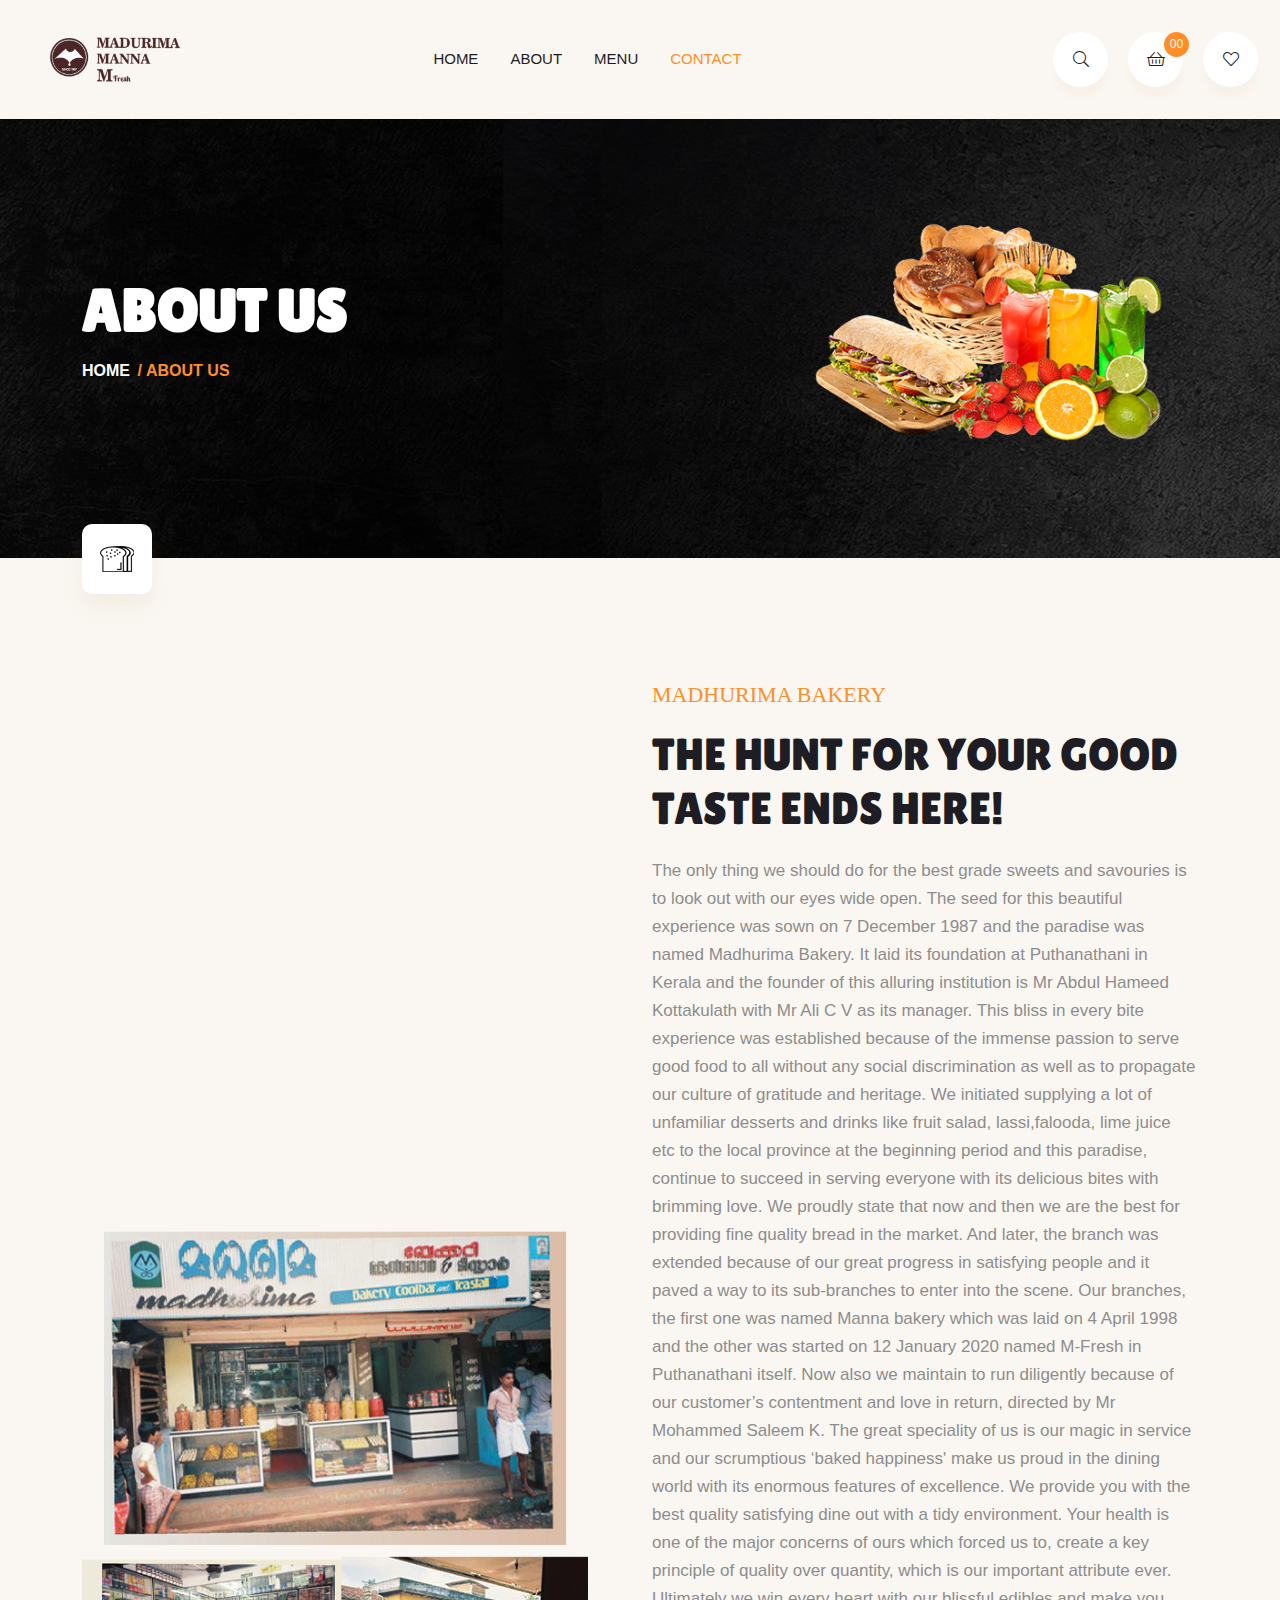
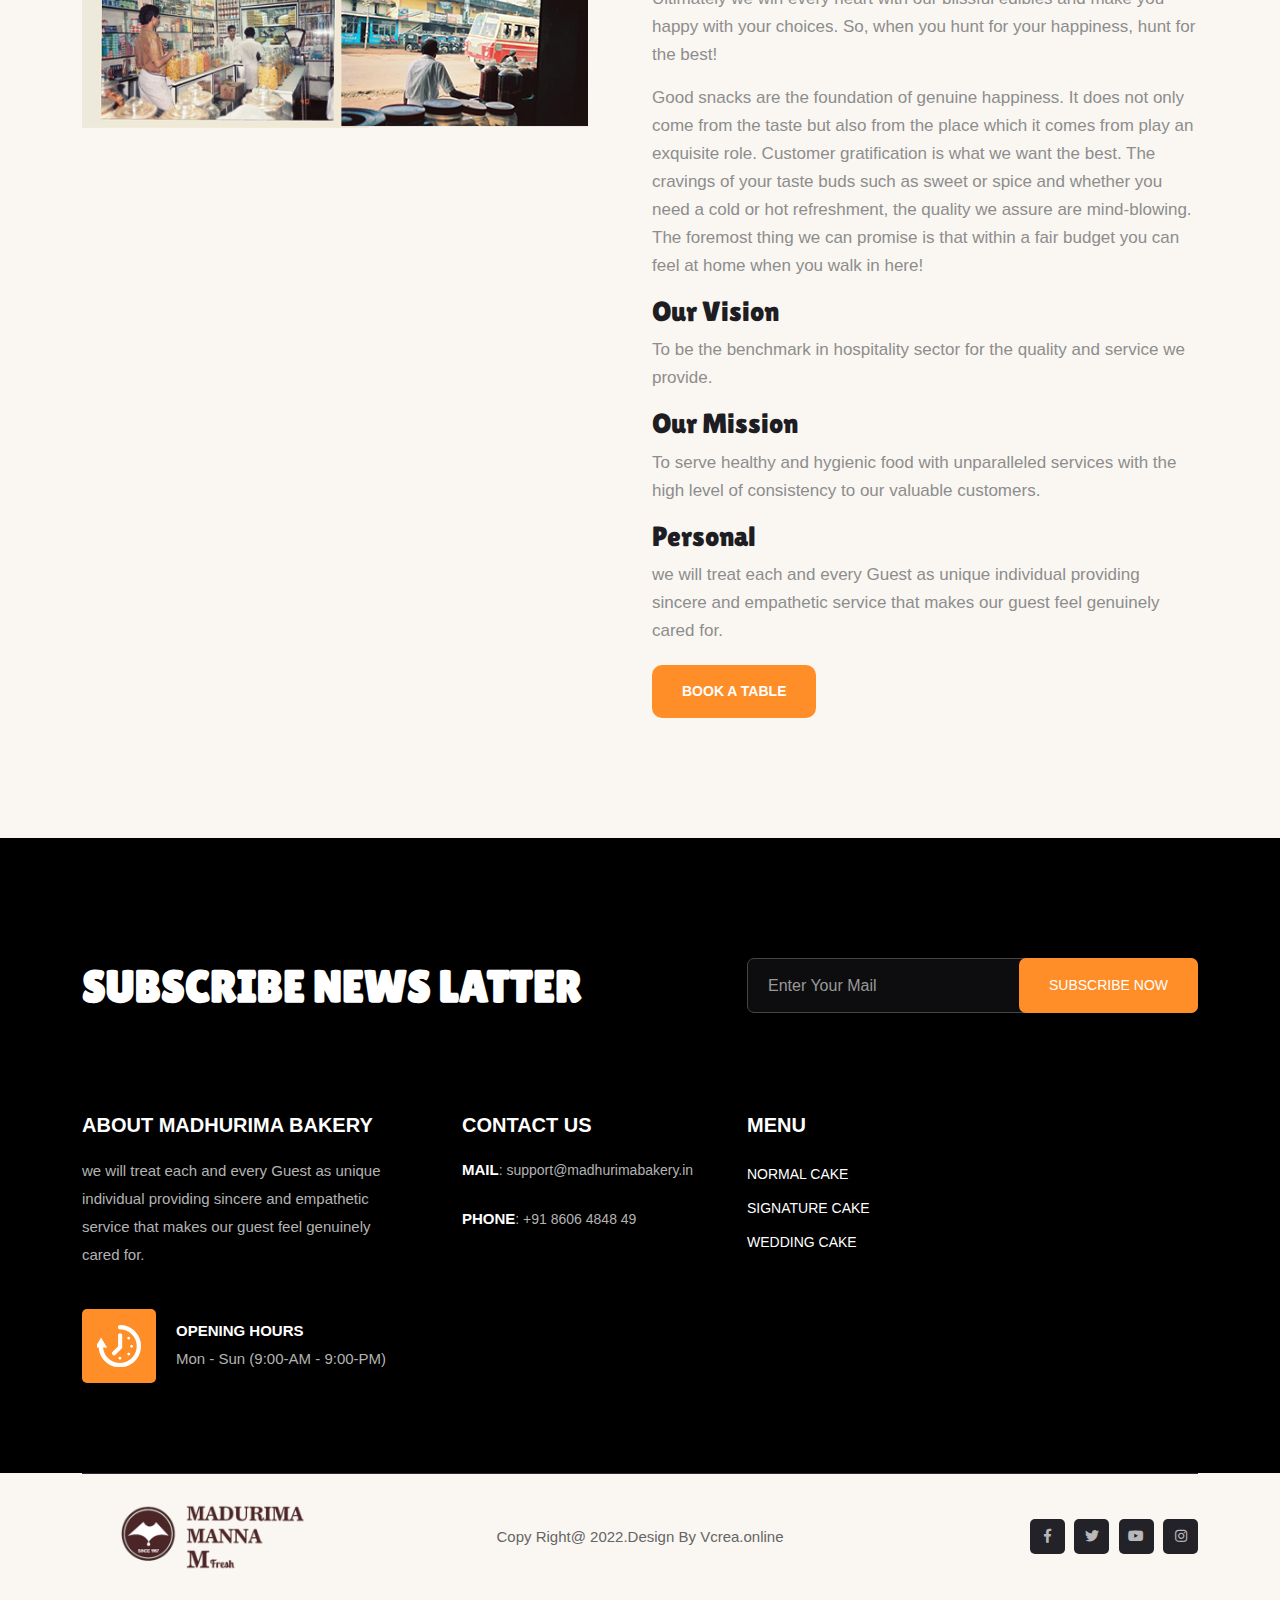
<file: about.html>
<!doctype html>
<html lang="zxx">



<head>
    <meta charset="utf-8">
    <meta http-equiv="x-ua-compatible" content="ie=edge">
    <meta name="description" content="">
    <meta name="viewport" content="width=device-width, initial-scale=1">

    <title>MADHURIMA BAKERY</title>
    <link rel="shortcut icon" type="image/x-icon" href="assets/img/FV MADHURIMA.png">

    <!-- css include -->
    <link rel="stylesheet" href="assets/css/bootstrap.min.css">
    <link rel="stylesheet" href="assets/css/fontawesome.css">
    <link rel="stylesheet" href="assets/css/themify-icons.css">
    <link rel="stylesheet" href="assets/css/animate.min.css">
    <link rel="stylesheet" href="assets/css/owl.carousel.min.css">
    <link rel="stylesheet" href="assets/css/magnific-popup.css">
    <link rel="stylesheet" href="assets/css/metisMenu.css">
    <link rel="stylesheet" href="assets/css/jquery-ui.css">
    <link rel="stylesheet" href="assets/css/nice-select.css">
    <link rel="stylesheet" href="assets/css/datepicker.css">
    <link rel="stylesheet" href="assets/css/jquery.timepicker.css">
    <link rel="stylesheet" href="assets/css/common.css">
    <link rel="stylesheet" href="assets/css/style.css">
    <link rel="stylesheet" href="assets/css/responsive.css">
</head>

<body>
    <!-- body wrap start -->
    <div class="body_wrap">

        <!-- backtotop - start -->
        <div id="thetop"></div>
        <div id="backtotop">
            <a href="#" id="scroll">
                <i class="fal fa-arrow-up"></i>
                <i class="fal fa-arrow-up"></i>
            </a>
        </div>
        <!-- backtotop - end -->

        <!-- start Preloader  -->
        <div class="preloder_part">
            <div class="spinner">
                <div class="dot1"></div>
                <div class="dot2"></div>
            </div>
        </div>
        <!-- End Preloader  -->

        <!-- header start -->
        <header class="header_area header_2">
            <div id="sticky-header" class="header_wrap header_space">
                <div class="container-fluid">
                    <div class="row align-items-center">
                        <div class="col-lg-2 col-6">
                            <div class="logo">
                                <a href="index.html"><img src="assets/img/logo/MADHURIMA LOGO1.png" alt="logo"></a>
                            </div>
                        </div>
                        <div class="col-lg-7 d-none d-lg-block">
                            <div class="main_menu_wrap navbar navbar-expand-lg">
                                <nav class="main_menu collapse navbar-collapse">
                                    <ul class="main_menu_list ul_li">
                                        <li class="dropdown">
                                            <a class="nav-link" href="index.html">Home</a>
                                            
                                        </li>
                                        <li><a class="nav-link" href="about.html">About</a> </li>
                                        <li class="dropdown">
                                            <a class="nav-link" href="normal cake.html">MENU</a>
                                            <ul class="sub-menu">
                                                <li class="active"><li>
                                                    
                                    <li><a href="normal cake.html">NORMAL CAKE</a></li>

                                    <li><a href="SIGNATURE CAKE.html">SIGNATURE CAKE</a></li>
                                    <li><a href="WEDDING CAKE.html">WEDDING CAKE</a></li>
                                            </ul>
                                        </li>
                                        <!--li class="dropdown">
                                            <a class="nav-link" href="#">Shop</a>
                                            <ul class="sub-menu">
                                                <li><a href="shop.html">Shop List</a></li>
                                                <li><a href="shop-sidebar.html">Shop Sidebar</a></li>
                                                <li><a href="shop-details.html">Shop Details</a></li>
                                                <li><a href="cart.html">Shop Cart</a></li>
                                                <li><a href="checkout.html">Shop Checkout</a></li>
                                            </ul>
                                        </li>
                                        <li class="dropdown">
                                            <a class="nav-link" href="#">Blog</a>
                                            <ul class="sub-menu">
                                                <li><a href="blog.html">Blog</a></li>
                                                <li><a href="blog-details.html">Blog Details</a></li>
                                            </ul>
                                        </li!-->
                                        <li class="active">
                                            <a class="nav-link" href="contact.html">Contact</a>
                                        </li>
                                      </ul>
                                </nav>
                            </div>
                        </div>
                        <div class="col-lg-3 col-6">
                            <div class="header_right ul_li_right">
                                <div class="header_carts ul_li">
                                    <div class="header_search_wrap">
                                        <div class="icon search_main">
                                            <i class="fal fa-search"></i>
                                            <span><i class="fal fa-times"></i></span>
                                        </div>
                                        <div class="search_form_main">
                                            <form role="search" method="get" action="#"> 
                                                <input type="text" placeholder="Search Keywords"> 
                                                <button type="submit"><i class="ti-search"></i></button>
                                            </form>
                                        </div>
                                    </div>
                                    <div class="hamburger_menu">
                                        <a href="javascript:void(0);">
                                            <div class="icon cart_btn d-none d-lg-block">
                                                <i class="fal fa-shopping-basket"></i>
                                                <small class="cart_counter">00</small>
                                            </div>
                                            <div class="icon bar d-lg-none">
                                                <span><i class="fal fa-bars"></i></span>
                                            </div>
                                        </a>
                                    </div>
                                    <a class="icon cart_wishlist d-none d-lg-block" href="#">
                                        <i class="fal fa-heart"></i>
                                    </a>
                                </div>
                            </div>
                        </div>
                    </div>
                </div>
            </div>
        </header>
        <!-- header end -->

        <!-- slide-bar start -->
        <aside class="slide-bar">
            <div class="close-mobile-menu">
                <a href="javascript:void(0);"><i class="fal fa-times"></i></a>
            </div>

            <!-- sidebar-info start -->
            <div class="cart_sidebar">
                <h2 class="heading_title text-uppercase">Cart Items - <span>4</span></h2>
                <div class="cart_items_list">
                    <div class="cart_item">
                        <div class="item_image">
                            <img src="assets/img/shop/cart/img_01.jpg" alt="image_not_found">
                        </div>
                        <div class="item_content">
                            <h4 class="item_title">
                                Rorem ipsum dolor sit amet.
                            </h4>
                            <span class="item_price">00.00</span>
                            <button type="button" class="remove_btn"><i class="fal fa-times"></i></button>
                        </div>
                    </div>
                    <div class="cart_item">
                        <div class="item_image">
                            <img src="assets/img/shop/cart/img_02.jpg" alt="image_not_found">
                        </div>
                        <div class="item_content">
                            <h4 class="item_title">
                                Rorem ipsum dolor sit amet.
                            </h4>
                            <span class="item_price">00.00</span>
                            <button type="button" class="remove_btn"><i class="fal fa-times"></i></button>
                        </div>
                    </div>
                    <div class="cart_item">
                        <div class="item_image">
                            <img src="assets/img/shop/cart/img_03.jpg" alt="image_not_found">
                        </div>
                        <div class="item_content">
                            <h4 class="item_title">
                                Rorem ipsum dolor sit amet.
                            </h4>
                            <span class="item_price">00.00</span>
                            <button type="button" class="remove_btn"><i class="fal fa-times"></i></button>
                        </div>
                    </div>
                    <div class="cart_item">
                        <div class="item_image">
                            <img src="assets/img/shop/cart/img_04.jpg" alt="image_not_found">
                        </div>
                        <div class="item_content">
                            <h4 class="item_title">
                                Rorem ipsum dolor sit amet.
                            </h4>
                            <span class="item_price">00.00</span>
                            <button type="button" class="remove_btn"><i class="fal fa-times"></i></button>
                        </div>
                    </div>
                </div>
                <div class="total_price text-uppercase">
                    <span>Sub Total:</span>
                    <span>00.00</span>
                </div>
                <ul class="btns_group ul_li">
                    <li><a href="cart.html" class="thm_btn text-uppercase">View Cart</a></li>
                    <li><a href="checkout.html" class="thm_btn thm_btn-2 text-uppercase">Checkout</a></li>
                </ul>
            </div>
            <!-- sidebar-info end -->

            <!-- side-mobile-menu start -->
            <nav class="side-mobile-menu">
                <div class="header-mobile-search">
                    <form role="search" method="get" action="#">
                        <input type="text" placeholder="Search Keywords">
                        <button type="submit"><i class="ti-search"></i></button>
                    </form>
                </div>
                <ul id="mobile-menu-active">
                    <a href="index.html">HOME</a>
                        
                    
                    <li><a href="about.html">About</a></li>
                    <li class="dropdown">
                        <a href="normal cake.html">MENU</a>
                        <ul class="sub-menu">
                            <li class="active"><li>
                                
                                    <li><a href="normal cake.html">NORMAL CAKE</a></li>

                                    <li><a href="SIGNATURE CAKE.html">SIGNATURE CAKE</a></li>
                                    <li><a href="WEDDING CAKE.html">WEDDING CAKE</a></li>
                        </ul>
                    </li>
                    <!--li class="dropdown">
                        <a href="#">Shop</a>
                        <ul class="sub-menu">
                            <li><a href="shop.html">Shop List</a></li>
                            <li><a href="shop-sidebar.html">Shop Sidebar</a></li>
                            <li><a href="shop-details.html">Shop Details</a></li>
                            <li><a href="cart.html">Shop Cart</a></li>
                            <li><a href="checkout.html">Shop Checkout</a></li>
                        </ul>
                    </li>
                    <li class="dropdown">
                        <a href="#">Blog</a>
                        <ul class="sub-menu">
                            <li><a href="blog.html">Blog</a></li>
                            <li><a href="blog-details.html">Blog Details</a></li>
                        </ul>
                    </li!-->
                    <li><a href="contact.html">Contact</a></li>
                </ul>
            </nav>
            <!-- side-mobile-menu end -->
        </aside>
       


        <div class="body-overlay"></div>
        <!-- slide-bar end -->

        <!-- main body end -->
        <main>

            <!-- page title start -->
            <section class="page_title_area" data-background="assets/img/bg/page_title.jpg">
                <div class="container">
                   <div class="row">
                       <div class="col-lg-8">
                            <div class="page_title">
                                <h1>About Us</h1>
                                <ul class="breadcrumb_nav ul_li">
                                    <li><a href="index.html">Home</a></li>
                                    <li>About Us</li>
                                </ul>
                            </div>
                       </div>
                       <div class="col-lg-4">
                           <div class="page_title_img">
                               <img src="assets/img/bg/page_title_img.png" alt="">
                           </div>
                       </div>
                   </div>
                </div>
                <div class="breadcrumb_icon_wrap">
                    <div class="container">
                        <div class="breadcrumb_icon">
                            <img src="assets/img/icon/bc_icon.png" alt="">
                        </div>
                    </div>
                </div>
            </section>
            <!-- page title end -->

            <!-- services start -->
            <section class="services_area services_2 pt-120 pb-120">
                <div class="container">
                    <div class="row align-items-center">
                        <div class="col-lg-6">
                            <div class="services_img">
                                <img src="assets/img/bg/services_ABOUT.png" alt="">
                            </div>
                        </div>
                        <div class="col-lg-6">
                            <div class="services_content">
                                <div class="sec_title">
                                    <span>MADHURIMA BAKERY</span>
                                    <h2>The Hunt For Your Good Taste Ends here!

                                        </h2>

                                    <p>The only thing we should do for the best grade sweets and savouries is to look out with our eyes
                                        wide open. The seed for this beautiful experience was sown on 7 December 1987 and the
                                        paradise was named Madhurima Bakery. It laid its foundation at Puthanathani in Kerala and
                                        the founder of this alluring institution is Mr Abdul Hameed Kottakulath with Mr Ali C V as
                                        its manager. This bliss in every bite experience was established because of the immense passion
                                        to serve good food to all without any social discrimination as well as to propagate our culture of
                                        gratitude and heritage. We initiated supplying a lot of unfamiliar desserts and drinks like fruit
                                        salad, lassi,falooda, lime juice etc to the local province at the beginning period and this paradise,
                                        continue to succeed in serving everyone with its delicious bites with brimming love. We proudly
                                        state that now and then we are the best for providing fine quality bread in the market. And later,
                                        the branch was extended because of our great progress in satisfying people and it paved a way to
                                        its sub-branches to enter into the scene. Our branches, the first one was named Manna
                                        bakery which was laid on 4 April 1998 and the other was started on 12 January
                                        2020 named M-Fresh in Puthanathani itself. Now also we maintain to run diligently because of
                                        our customer’s contentment and love in return, directed by Mr Mohammed Saleem K. The
                                        great speciality of us is our magic in service and our scrumptious ‘baked happiness' make us
                                        proud in the dining world with its enormous features of excellence. We provide you with the best
                                        quality satisfying dine out with a tidy environment. Your health is one of the major concerns of
                                        ours which forced us to, create a key principle of quality over quantity, which is our important
                                        attribute ever. Ultimately we win every heart with our blissful edibles and make you happy with
                                        your choices. So, when you hunt for your happiness, hunt for the best!
                                        </p>
                                        
                                    <p> Good snacks are the foundation of genuine happiness. It does not only come from the taste but
                                        also from the place which it comes from play an exquisite role. Customer gratification is what we
                                        want the best. The cravings of your taste buds such as sweet or spice and whether you need a cold
                                        or hot refreshment, the quality we assure are mind-blowing. The foremost thing we can promise is
                                        that within a fair budget you can feel at home when you walk in here! </p>

                                        <h3>Our Vision
                                        </h3>

                                    <p>To be the benchmark in

                                        hospitality sector for the quality
                                        and service we provide.</p>

                                        <h3>Our Mission
                                        </h3>

                                    <p>To serve healthy and hygienic food with unparalleled services with the high level of consistency to 
                                        our valuable customers.</p>

                                        <h3>Personal
                                        </h3>

                                    <p>we will treat each and every Guest as unique individual providing sincere and empathetic service 
                                        that makes our guest feel genuinely cared
                                        for.</p>

                                        <!--h3>Our Goal
                                        </h3!-->

                                    <!--p>Our entire staff is committed to serving only the highest quality of food . With a wide variety of 
                                        menu items, theres sure to be something for everyone in your party to enjoy.
                                        Our entire staff is anticipated the needs of our guests and exceed their expectation with attentive 
                                        touches of our committed services with best
                                        food  in the town creating
                                        lifelong memories.</p!-->


                                       
                                

                                </div>


                                <div class="service_btn mt-10">
                                    <a class="thm_btn" href="reservation.html">Book A Table</a>
                                </div>
                            </div>
                        </div>
                    </div>
                </div>

            <!--h2> Yes! First time in
            Chamravattom!
            • A multi-cuisine restaurant.
            • Over a hundred varieties .
            • With an open kitchen concept. Live Music.
            In a hygienic environment,
            where our customer's wellbeing holds an optimum value.
            • Under the guidance of experienced and dedicated team who are always eager to
            
            serve in your best interest.
            • Serving your both personal and professional need.
            
            #values
            • We are committed to food
            safety & food hygienic.
            • We are dedicated to best
            service.
            • We deliver heartfelt hospitality.
            • We believe Diversity is
            strength.
            • We are here for revolution in
            food  industries..</h2!-->



            </section>
            <!-- services end -->

            <!-- cta start -->
            <!--section class="cta_area mb-120">
                <div class="container">
                    <div class="cta_bg_2">
                        <div class="row">
                            <div class="col-lg-6">
                                <div class="cta_text_wrap">
                                    <div class="sec_title">
                                        <span>Fastest delivery</span>
                                        <h2>Fastest delivery on your door step</h2>
                                    </div>
                                    <div class="cta_btn mt-30">
                                        <a class="thm_btn" href="shop-sidebar.html">order Now</a>
                                    </div>
                                </div>
                            </div>
                            <div class="col-lg-6">
                                <div class="cta_img">
                                    <img src="assets/img/bg/cta_img.png" alt="">
                                </div>
                            </div>
                        </div>
                    </div>
                </div>
            </section!-->
            <!-- cta end -->

            <!-- testimonial start -->
            <!--section class="testimonial_area testimonial_2" data-background="assets/img/bg/reservation_bg.jpg">
                <div class="container-fluid p-0">
                    <div class="row flex-row-reverse">
                        <div class="col-lg-6">
                            <div class="reservation_img pos-rel">
                                <img src="assets/img/bg/testimonial_bg.jpg" alt="">
                                <a class="popup-video video_icon" href="https://www.youtube.com/watch?v=cRXm1p-CNyk"><i class="fal fa-play"></i></a>
                            </div>
                        </div>
                        <div class="col-lg-6">
                            <div class="testimonial_content_wrap text-center">
                                <div class="sec_title sec_title-white">
                                    <span>Testimonial</span>
                                    <h2>Our Customer Say</h2>
                                </div>
                                <div class="testimonial_active-3 owl-carousel">
                                    <div class="tm_item">
                                        <div class="tm_icon">
                                            <img src="assets/img/icon/tm_q_02.png" alt="">
                                        </div>
                                        <p>Rorem ipsum dolor sit amet, consectetur adipisicing elit, sed do eiusmod tempor incididunt ut labore et dolore magna aliqua. Ut enim ad minim veniam, quis nostrud exercitation ullamco laboris nisi ut aliquip ex ea commodo consequat. Duis aute irure dolor in repree rahye.</p>
                                        <div class="author_info">
                                            <div class="author">
                                                <img src="assets/img/testimonial/tm_author.png" alt="">
                                            </div>
                                            <h4>Rasalina De Willamson</h4>
                                            <span>.........</span>
                                        </div>
                                    </div>
                                    <div class="tm_item">
                                        <div class="tm_icon">
                                            <img src="assets/img/icon/tm_q_02.png" alt="">
                                        </div>
                                        <p>Rorem ipsum dolor sit amet, consectetur adipisicing elit, sed do eiusmod tempor incididunt ut labore et dolore magna aliqua. Ut enim ad minim veniam, quis nostrud exercitation ullamco laboris nisi ut aliquip ex ea commodo consequat. Duis aute irure dolor in repree rahye.</p>
                                        <div class="author_info">
                                            <div class="author">
                                                <img src="assets/img/testimonial/tm_author.png" alt="">
                                            </div>
                                            <h4>Rasalina De Willamson</h4>
                                            <span>.........</span>
                                        </div>
                                    </div>
                                    <div class="tm_item">
                                        <div class="tm_icon">
                                            <img src="assets/img/icon/tm_q_02.png" alt="">
                                        </div>
                                        <p>Rorem ipsum dolor sit amet, consectetur adipisicing elit, sed do eiusmod tempor incididunt ut labore et dolore magna aliqua. Ut enim ad minim veniam, quis nostrud exercitation ullamco laboris nisi ut aliquip ex ea commodo consequat. Duis aute irure dolor in repree rahye.</p>
                                        <div class="author_info">
                                            <div class="author">
                                                <img src="assets/img/testimonial/tm_author.png" alt="">
                                            </div>
                                            <h4>Rasalina De Willamson</h4>
                                            <span>.........</span>
                                        </div>
                                    </div>
                                </div>
                            </div>
                        </div>
                    </div>
                </div>
            </section!-->
            <!-- testimonial end -->

            <!-- team start -->
            <!--section class="team_area pt-120 pb-90">
                <div class="container">
                    <div class="row align-items-center mb-30">
                        <div class="col-md-8">
                            <div class="sec_title">
                                <span>Our Professional</span>
                                <h2>Meet Our Stuff</h2>
                            </div>
                        </div>
                        <div class="col-md-4">
                            <div class="crs_btn text-md-end">
                                <a class="thm_btn" href="team.html">View All Staff</a>
                            </div>
                        </div>
                    </div>
                    <div class="row justify-content-md-center">
                        <div class="col-lg-4 col-md-6">
                            <div class="team_single text-center">
                                <div class="team_thumb">
                                    <img src="assets/img/team/img_01.png" alt="">
                                </div>
                                <div class="team_text">
                                    <h3>Rasalina de</h3>
                                    <span>12 year experience</span>
                                </div>
                                <div class="team_social">
                                    <a href="#"><i class="fab fa-facebook-f"></i></a>
                                    <a href="#"><i class="fab fa-twitter"></i></a>
                                    <a href="#"><i class="fab fa-youtube"></i></a>
                                    <a href="#"><i class="fab fa-instagram"></i></a>
                                </div>
                            </div>
                        </div>
                        <div class="col-lg-4 col-md-6">
                            <div class="team_single text-center">
                                <div class="team_thumb">
                                    <img src="assets/img/team/img_02.png" alt="">
                                </div>
                                <div class="team_text">
                                    <h3>Mark  Henerytix</h3>
                                    <span>09 year experience</span>
                                </div>
                                <div class="team_social">
                                    <a href="#"><i class="fab fa-facebook-f"></i></a>
                                    <a href="#"><i class="fab fa-twitter"></i></a>
                                    <a href="#"><i class="fab fa-youtube"></i></a>
                                    <a href="#"><i class="fab fa-instagram"></i></a>
                                </div>
                            </div>
                        </div>
                        <div class="col-lg-4 col-md-6">
                            <div class="team_single text-center">
                                <div class="team_thumb">
                                    <img src="assets/img/team/img_03.png" alt="">
                                </div>
                                <div class="team_text">
                                    <h3>Ylina Piterson kim</h3>
                                    <span>6 year experience</span>
                                </div>
                                <div class="team_social">
                                    <a href="#"><i class="fab fa-facebook-f"></i></a>
                                    <a href="#"><i class="fab fa-twitter"></i></a>
                                    <a href="#"><i class="fab fa-youtube"></i></a>
                                    <a href="#"><i class="fab fa-instagram"></i></a>
                                </div>
                            </div>
                        </div>
                    </div>
                </div>
            </section!-->
            <!-- team end -->

            <!-- brand start -->
            <!--section class="brand_area white_bg">
                <div class="container-fluid">
                    <div class="row g-0 justify-content-center">
                        <div class="col-lg-2 col-md-3 col-sm-6 b_border">
                            <div class="brand_img">
                                <img src="assets/img/brand/brand_01.png" alt="">
                            </div>
                        </div>
                        <div class="col-lg-2 col-md-3 col-sm-6 b_border">
                            <div class="brand_img">
                                <img src="assets/img/brand/brand_02.png" alt="">
                            </div>
                        </div>
                        <div class="col-lg-2 col-md-3 col-sm-6 b_border">
                            <div class="brand_img">
                                <img src="assets/img/brand/brand_03.png" alt="">
                            </div>
                        </div>
                        <div class="col-lg-2 col-md-3 col-sm-6 b_border">
                            <div class="brand_img">
                                <img src="assets/img/brand/brand_04.png" alt="">
                            </div>
                        </div>
                        <div class="col-lg-2 col-md-3 col-sm-6 b_border">
                            <div class="brand_img">
                                <img src="assets/img/brand/brand_05.png" alt="">
                            </div>
                        </div>
                        <div class="col-lg-2 col-md-3 col-sm-6 b_border">
                            <div class="brand_img">
                                <img src="assets/img/brand/brand_06.png" alt="">
                            </div>
                        </div>
                    </div>
                </div>
            </section!-->
            <!-- brand end -->
        </main>






        <!-- main body end -->

       <!-- footer start -->
       <footer class="footer-area footer_bg">
        <div class="footer_top pt-120">
            <div class="container">
                <div class="row align-items-center">
                    <div class="col-lg-7 col-md-6">
                        <div class="sub_text">
                            <h3>Subscribe NEws Latter</h3>
                        </div>
                    </div>
                    <div class="col-lg-5 col-md-6">
                        <form class="sub_from" action="#">
                            <input type="text" placeholder="Enter Your Mail">
                            <button>Subscribe Now</button>
                        </form>
                    </div>
                </div>
            </div>
        </div>

        <div class="footer_main pt-100 pb-50">
            <div class="container">
                <div class="row">
                    <div class="col-lg-4 col-md-6">
                        <div class="footer_widget">
                            <h3>About MADHURIMA BAKERY</h3>
                            <p>we will treat each and every Guest as unique individual providing sincere and empathetic service 
                                that makes our guest feel genuinely cared
                                for.</p>
                            <div class="open_hour_wrap ul_li">
                                <div class="icon">
                                    <img src="assets/img/icon/t_hour.png" alt="">
                                </div>
                                <div class="or_text">
                                    <h4>Opening HOurs</h4>
                                    <span>Mon - Sun (9:00-AM - 9:00-PM)</span>
                                    
                                </div>
                            </div>
                        </div>
                    </div>
                    <div class="col-lg-3 col-md-6">
                        <div class="footer_widget">
                            <h3>Contact us</h3>
                            <ul class="c_wrap">
                                
                                <li><span>Mail</span>: support@madhurimabakery.in</li>
                                <li><span>Phone</span>:  +91 8606 4848 49</li>
                                
                            </ul>
                        </div>
                    </div>
                    <div class="col-lg-2 col-md-6">
                        <div class="footer_widget footer_link">
                            <h3>MENU</h3>
                            <ul>
                                
                                <li><a href="normal cake.html">NORMAL CAKE</a></li>

                                <li><a href="SIGNATURE CAKE.html">SIGNATURE CAKE</a></li>
                                <li><a href="WEDDING CAKE.html">WEDDING CAKE</a></li>
                                
                            </ul>
                        </div>
                    </div>
                  
                    </div>
                    
                    </div>
                </div>
            </div>
        </div>
        <div class="footer_bottom">
            <div class="container">
                <div class="copyright_wrap">
                    <div class="row align-items-center">
                        <div class="col-lg-3 col-md-3">
                            <div class="logo">
                                <a href="index.html"><img src="assets/img/logo/MADHURIMA LOGO1.png" alt=""></a>
                            </div>
                        </div>
                        <div class="col-lg-6 col-md-9">
                            <div class="copyright text-md-center">
                                <p>Copy Right@  2022.Design By Vcrea.online</p>
                            </div>
                        </div>
                        <div class="col-lg-3 col-md-12">
                            <div class="social_links text-lg-end">
                                <a href="https://www.instagram.com/hotelparkptni/"><i class="fab fa-facebook-f"></i></a>
                                <a href="https://www.instagram.com/hotelparkptni/"><i class="fab fa-twitter"></i></a>
                                <a href="https://www.instagram.com/hotelparkptni/"><i class="fab fa-youtube"></i></a>
                                <a href="https://www.instagram.com/hotelparkptni/"><i class="fab fa-instagram"></i></a>
                            </div>
                        </div>
                    </div>
                </div>
            </div>
        </div>
    </footer>
    <!-- footer end -->


    </div>
    <!-- body wrap end -->

    <!-- jquery include -->
    <script src="assets/js/jquery-3.5.0.min.js"></script>
    <script src="assets/js/bootstrap.bundle.min.js"></script>
    <script src="assets/js/owl.carousel.min.js"></script>
    <script src="assets/js/metisMenu.min.js"></script>
    <script src="assets/js/wow.min.js"></script>
    <script src="assets/js/jquery.nice-select.min.js"></script>
    <script src="assets/js/jquery-ui.js"></script>
    <script src="assets/js/datepicker.js"></script>
    <script src="assets/js/jquery.timepicker.min.js"></script>
    <script src="assets/js/isotope.pkgd.min.js"></script>
    <script src="assets/js/imagesloaded.pkgd.min.js"></script>
    <script src="assets/js/jquery.magnific-popup.min.js"></script>
    <script src="assets/js/main.js"></script>
</body>



</html>
</file>
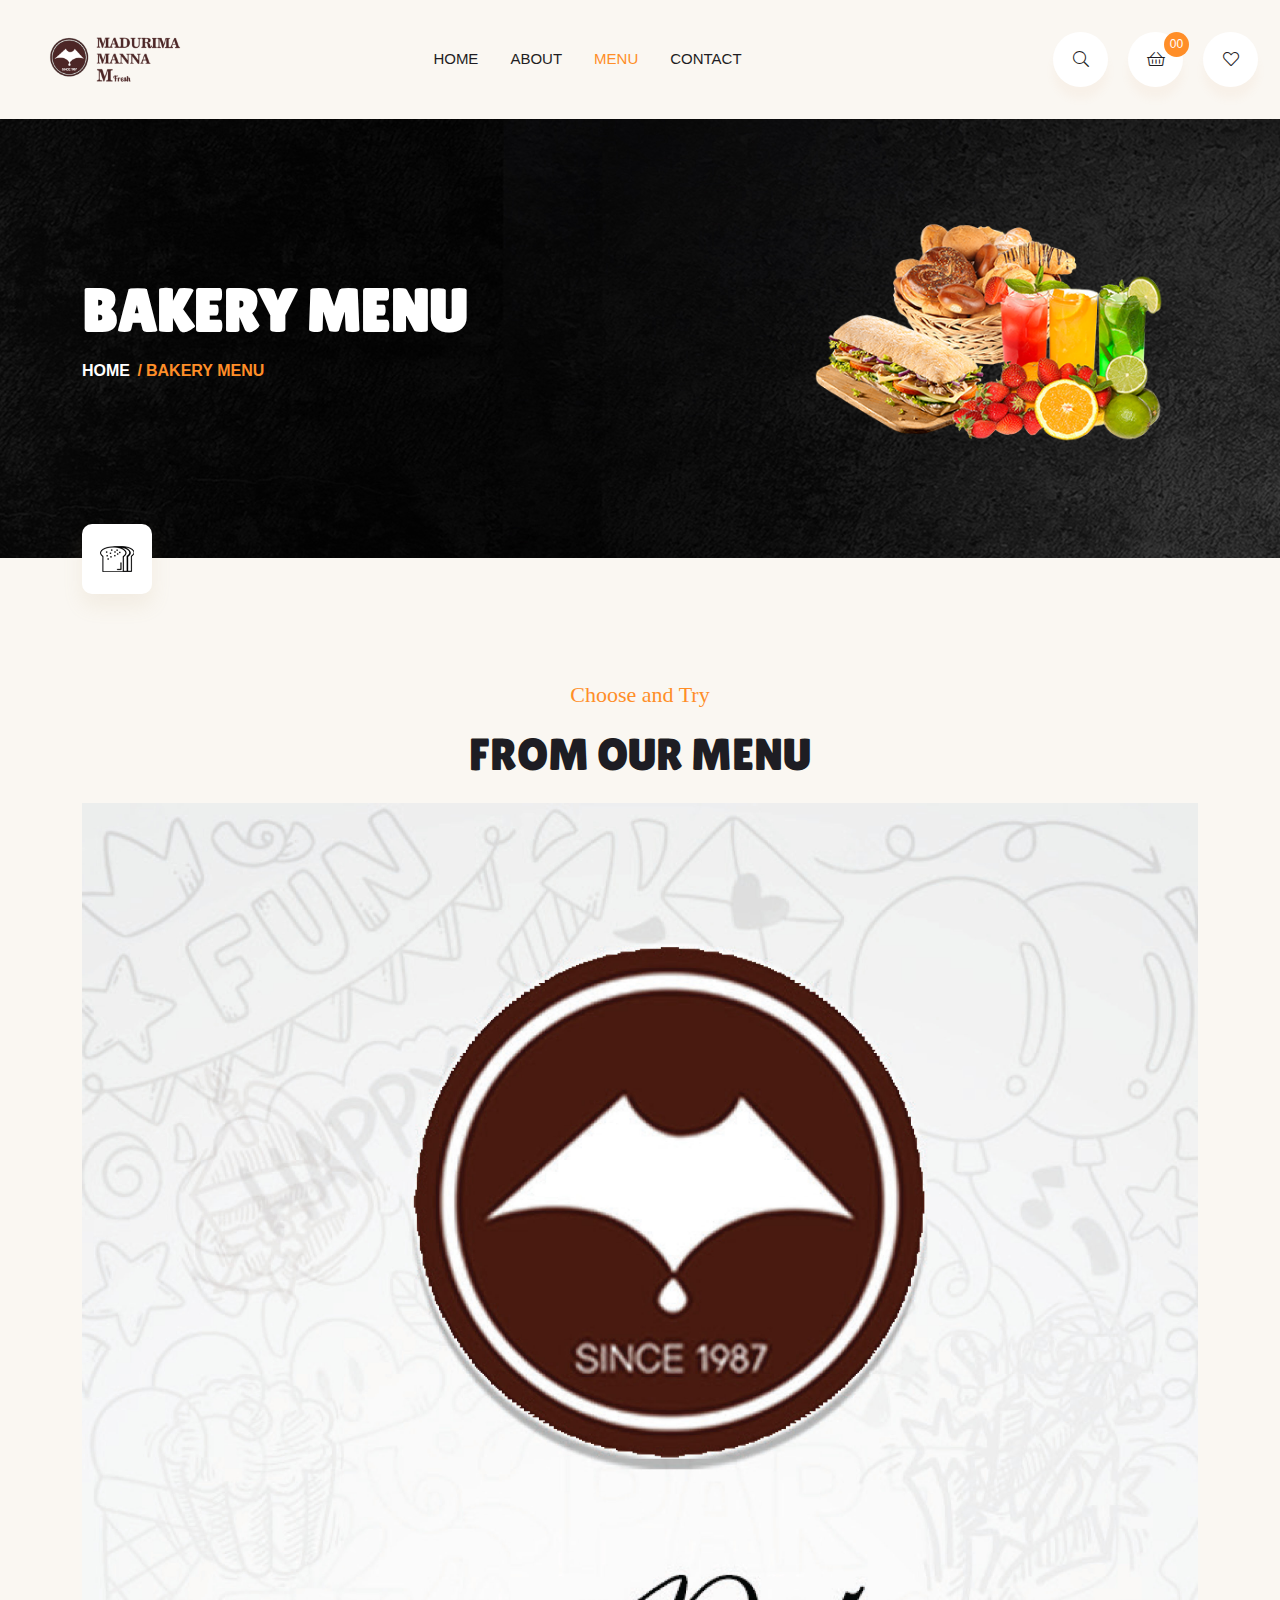
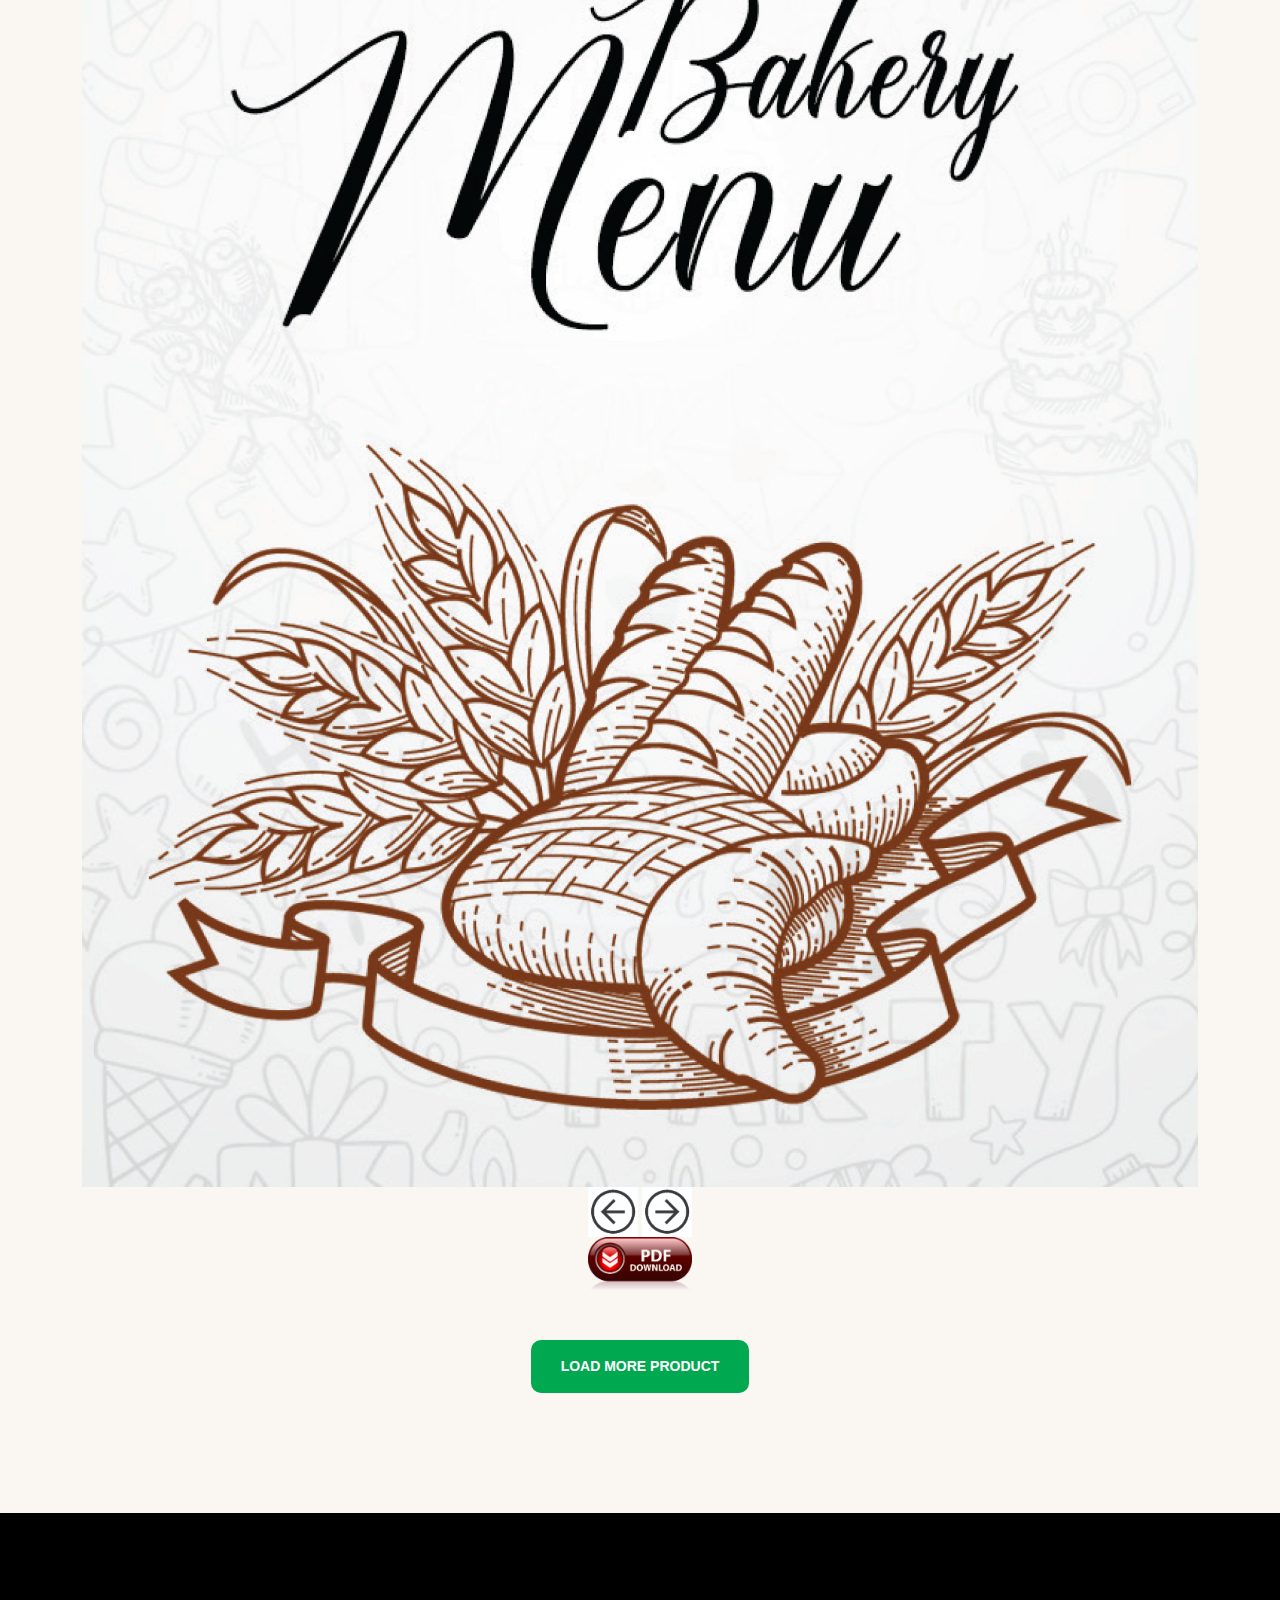
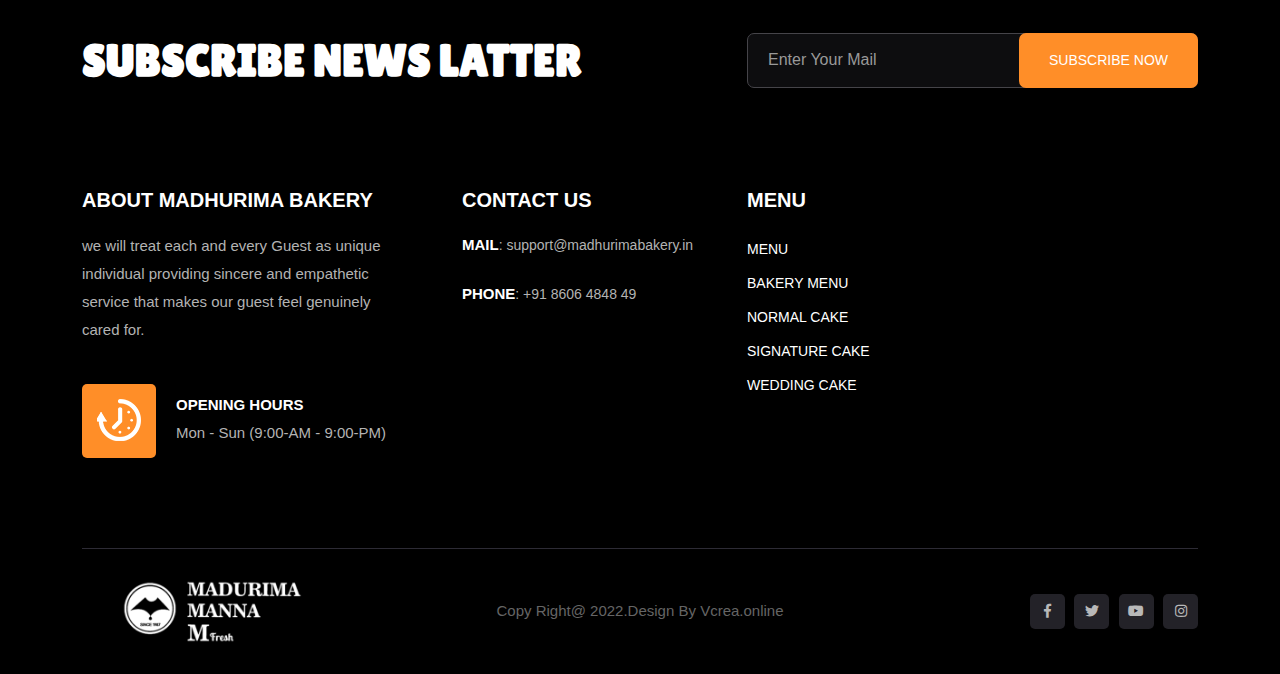
<file: BAKERY MENU.html>
<!doctype html>
<html lang="zxx">



<head>
    <meta charset="utf-8">
    <meta http-equiv="x-ua-compatible" content="ie=edge">
    <meta name="description" content="">
    <meta name="viewport" content="width=device-width, initial-scale=1">

    <title> MADHURIMA BAKERY</title>
    <link rel="shortcut icon" type="image/x-icon" href="assets/img/FV MADHURIMA.png">

    <!-- css include -->
    <link rel="stylesheet" href="assets/css/bootstrap.min.css">
    <link rel="stylesheet" href="assets/css/fontawesome.css">
    <link rel="stylesheet" href="assets/css/themify-icons.css">
    <link rel="stylesheet" href="assets/css/animate.min.css">
    <link rel="stylesheet" href="assets/css/owl.carousel.min.css">
    <link rel="stylesheet" href="assets/css/magnific-popup.css">
    <link rel="stylesheet" href="assets/css/metisMenu.css">
    <link rel="stylesheet" href="assets/css/jquery-ui.css">
    <link rel="stylesheet" href="assets/css/nice-select.css">
    <link rel="stylesheet" href="assets/css/datepicker.css">
    <link rel="stylesheet" href="assets/css/jquery.timepicker.css">
    <link rel="stylesheet" href="assets/css/common.css">
    <link rel="stylesheet" href="assets/css/style.css">
    <link rel="stylesheet" href="assets/css/responsive.css">
</head>

<body>
    <!-- body wrap start -->
    <div class="body_wrap">

        <!-- backtotop - start -->
        <div id="thetop"></div>
        <div id="backtotop">
            <a href="#" id="scroll">
                <i class="fal fa-arrow-up"></i>
                <i class="fal fa-arrow-up"></i>
            </a>
        </div>
        <!-- backtotop - end -->

        <!-- start Preloader  -->
        <div class="preloder_part">
            <div class="spinner">
                <div class="dot1"></div>
                <div class="dot2"></div>
            </div>
        </div>
        <!-- End Preloader  -->

        <!-- header start -->
        <header class="header_area header_2">
            <div id="sticky-header" class="header_wrap header_space">
                <div class="container-fluid">
                    <div class="row align-items-center">
                        <div class="col-lg-2 col-6">
                            <div class="logo">
                                <a href="index.html"><img src="assets/img/logo/MADHURIMA LOGO1.png" alt="logo"></a>
                            </div>
                        </div>
                        <div class="col-lg-7 d-none d-lg-block">
                            <div class="main_menu_wrap navbar navbar-expand-lg">
                                <nav class="main_menu collapse navbar-collapse">
                                    <ul class="main_menu_list ul_li">
                                        <li class="dropdown">
                                            <a class="nav-link" href="index.html">Home</a>
                                            
                                        </li>
                                        <li><a class="nav-link" href="about.html">About</a> </li>
                                        <li class="dropdown active">
                                            <a class="nav-link" href="juice & snacks.html">MENU</a>
                                            <ul class="sub-menu">
                                                <li class="active"><li>
                                                    
                                                    <li><a href="juice & snacks.html">MENU</a></li>
                                                    <li><a href="BAKERY MENU.html">BAKERY MENU</a></li>
                                                    <li><a href="normal cake.html">NORMAL CAKE</a></li>
                                                    <li><a href="SIGNATURE CAKE.html">SIGNATURE CAKE</a></li>
                                                    <li><a href="WEDDING CAKE.html">WEDDING CAKE</a></li>
                                            </ul>
                                        </li>
                                        <!--li class="dropdown">
                                            <a class="nav-link" href="#">Shop</a>
                                            <ul class="sub-menu">
                                                <li><a href="shop.html">Shop List</a></li>
                                                <li><a href="shop-sidebar.html">Shop Sidebar</a></li>
                                                <li><a href="shop-details.html">Shop Details</a></li>
                                                <li><a href="cart.html">Shop Cart</a></li>
                                                <li><a href="checkout.html">Shop Checkout</a></li>
                                            </ul>
                                        </li!-->
                                        <!--li class="dropdown">
                                            <a class="nav-link" href="#">Blog</a>
                                            <ul class="sub-menu">
                                                <li><a href="blog.html">Blog</a></li>
                                                <li><a href="blog-details.html">Blog Details</a></li>
                                            </ul>
                                        </li!-->
                                        <li>
                                            <a class="nav-link" href="contact.html">Contact</a>
                                        </li>
                                      </ul>
                                </nav>
                            </div>
                        </div>
                        <div class="col-lg-3 col-6">
                            <div class="header_right ul_li_right">
                                <div class="header_carts ul_li">
                                    <div class="header_search_wrap">
                                        <div class="icon search_main">
                                            <i class="fal fa-search"></i>
                                            <span><i class="fal fa-times"></i></span>
                                        </div>
                                        <div class="search_form_main">
                                            <form role="search" method="get" action="#"> 
                                                <input type="text" placeholder="Search Keywords"> 
                                                <button type="submit"><i class="ti-search"></i></button>
                                            </form>
                                        </div>
                                    </div>
                                    <div class="hamburger_menu">
                                        <a href="javascript:void(0);">
                                            <div class="icon cart_btn d-none d-lg-block">
                                                <i class="fal fa-shopping-basket"></i>
                                                <small class="cart_counter">00</small>
                                            </div>
                                            <div class="icon bar d-lg-none">
                                                <span><i class="fal fa-bars"></i></span>
                                            </div>
                                        </a>
                                    </div>
                                    <a class="icon cart_wishlist d-none d-lg-block" href="#">
                                        <i class="fal fa-heart"></i>
                                    </a>
                                </div>
                            </div>
                        </div>
                    </div>
                </div>
            </div>
        </header>
        <!-- header end -->

        <!-- slide-bar start -->
        <aside class="slide-bar">
            <div class="close-mobile-menu">
                <a href="javascript:void(0);"><i class="fal fa-times"></i></a>
            </div>

            <!-- sidebar-info start -->
            <!--div class="cart_sidebar">
                <h2 class="heading_title text-uppercase">park menu - <span>4</span></h2>
                <div class="cart_items_list">
                    <div class="cart_item">
                        <div class="item_image">
                            <img src="assets/img/shop/cart/img_01.jpg" alt="image_not_found">
                        </div>
                        <div class="item_content">
                            <h4 class="item_title">
                                Rorem ipsum dolor sit amet.
                            </h4>
                            <span class="item_price">$19.00</span>
                            <button type="button" class="remove_btn"><i class="fal fa-times"></i></button>
                        </div>
                    </div>
                    <div class="cart_item">
                        <div class="item_image">
                            <img src="assets/img/shop/cart/img_02.jpg" alt="image_not_found">
                        </div>
                        <div class="item_content">
                            <h4 class="item_title">
                                Rorem ipsum dolor sit amet.
                            </h4>
                            <span class="item_price">$22.00</span>
                            <button type="button" class="remove_btn"><i class="fal fa-times"></i></button>
                        </div>
                    </div>
                    <div class="cart_item">
                        <div class="item_image">
                            <img src="assets/img/shop/cart/img_03.jpg" alt="image_not_found">
                        </div>
                        <div class="item_content">
                            <h4 class="item_title">
                                Rorem ipsum dolor sit amet.
                            </h4>
                            <span class="item_price">$43.00</span>
                            <button type="button" class="remove_btn"><i class="fal fa-times"></i></button>
                        </div>
                    </div>
                    <div class="cart_item">
                        <div class="item_image">
                            <img src="assets/img/shop/cart/img_04.jpg" alt="image_not_found">
                        </div>
                        <div class="item_content">
                            <h4 class="item_title">
                                Rorem ipsum dolor sit amet.
                            </h4>
                            <span class="item_price">$14.00</span>
                            <button type="button" class="remove_btn"><i class="fal fa-times"></i></button>
                        </div>
                    </div>
                </div>
                <div class="total_price text-uppercase">
                    <span>Sub Total:</span>
                    <span>$87.00</span>
                </div>
                <ul class="btns_group ul_li">
                    <li><a href="cart.html" class="thm_btn text-uppercase">View Cart</a></li>
                    <li><a href="checkout.html" class="thm_btn thm_btn-2 text-uppercase">Checkout</a></li>
                </ul>
            </div!-->
            <!-- sidebar-info end -->

            <!-- side-mobile-menu start -->
            <nav class="side-mobile-menu">
                <div class="header-mobile-search">
                    <form role="search" method="get" action="#">
                        <input type="text" placeholder="Search Keywords">
                        <button type="submit"><i class="ti-search"></i></button>
                    </form>
                </div>
                <ul id="mobile-menu-active">
                    <li class="dropdown"><a href="index.html">Home</a>
                        
                    </li>
                    <li><a href="about.html">About</a></li>
                    <li class="dropdown">
                        <a href="juice & snacks.html">MENU</a>
                        <ul class="sub-menu">
                            <li class="active"><li>
                                <li><a href="juice & snacks.html">MENU</a></li>
                                    <li><a href="BAKERY MENU.html">BAKERY MENU</a></li>
                                    <li><a href="normal cake.html">NORMAL CAKE</a></li>

                                    <li><a href="SIGNATURE CAKE.html">SIGNATURE CAKE</a></li>
                                    <li><a href="WEDDING CAKE.html">WEDDING CAKE</a></li>
                        </ul>
                    </li>
                    <!--li class="dropdown">
                        <a href="#">Shop</a>
                        <ul class="sub-menu">
                            <li><a href="shop.html">Shop List</a></li>
                            <li><a href="shop-sidebar.html">Shop Sidebar</a></li>
                            <li><a href="shop-details.html">Shop Details</a></li>
                            <li><a href="cart.html">Shop Cart</a></li>
                            <li><a href="checkout.html">Shop Checkout</a></li>
                        </ul>
                    </li!-->
                    <!--li class="dropdown">
                        <a href="#">Blog</a>
                        <ul class="sub-menu">
                            <li><a href="blog.html">Blog</a></li>
                            <li><a href="blog-details.html">Blog Details</a></li>
                        </ul>
                    </li!-->
                    <li><a href="contact.html">Contact</a></li>
                </ul>
            </nav>
            <!-- side-mobile-menu end -->
        </aside>
        <div class="body-overlay"></div>
        <!-- slide-bar end -->

        <!-- main body end -->
        <main>

            <!-- page title start -->
            <section class="page_title_area" data-background="assets/img/bg/page_title.jpg">
                <div class="container">
                   <div class="row">
                       <div class="col-lg-8">
                            <div class="page_title">
                                <h1>BAKERY MENU</h1>
                                <ul class="breadcrumb_nav ul_li">
                                    <li><a href="index.html">Home</a></li>
                                    <li>BAKERY MENU</li>
                                </ul>
                            </div>
                       </div>
                       <div class="col-lg-4">
                           <div class="page_title_img">
                               <img src="assets/img/bg/page_title_img.png" alt="">
                           </div>
                       </div>
                   </div>
                </div>
                <div class="breadcrumb_icon_wrap">
                    <div class="container">
                        <div class="breadcrumb_icon">
                            <img src="assets/img/icon/bc_icon.png" alt="">
                        </div>
                    </div>
                </div>
            </section>
            <!-- page title end -->

            <!-- recipe menu start -->
            <section class="recipe_menu_area pt-120 pb-120">
                <div class="container">
                    <div class="sec_title sec_title-2">
                        <span>Choose and Try</span>
                        <h2>From Our Menu</h2>



                        <div class="w3-content" style="max-width:100% ">
                    
                            <img class="mySlides" src="assets/new menu/Bakery menu/BAKERY MENU-1.jpg" style="width:100%" >
                            <img class="mySlides" src="assets/new menu/Bakery menu/BAKERY MENU-2.jpg" style="width:100%" >
                            <img class="mySlides" src="assets/new menu/Bakery menu/BAKERY MENU-3.jpg" style="width:100%" >
                            <img class="mySlides" src="assets/new menu/Bakery menu/BAKERY MENU-4.jpg" style="width:100%" >
                            <img class="mySlides" src="assets/new menu/Bakery menu/BAKERY MENU-5.jpg" style="width:100%" >
                            <img class="mySlides" src="assets/new menu/Bakery menu/BAKERY MENU-6.jpg" style="width:100%" >
                            <img class="mySlides" src="assets/new menu/Bakery menu/BAKERY MENU-7.jpg" style="width:100%" >
                            <img class="mySlides" src="assets/new menu/Bakery menu/BAKERY MENU-8.jpg" style="width:100%" >
                            <img class="mySlides" src="assets/new menu/Bakery menu/BAKERY MENU-9.jpg" style="width:100%" >
                            <img class="mySlides" src="assets/new menu/Bakery menu/BAKERY MENU-10.jpg" style="width:100%" >

                            <img class="mySlides" src="assets/new menu/Bakery menu/BAKERY MENU-11.jpg" style="width:100%" >
                            <img class="mySlides" src="assets/new menu/Bakery menu/BAKERY MENU-12.jpg" style="width:100%" >
                            <img class="mySlides" src="assets/new menu/Bakery menu/BAKERY MENU-13.jpg" style="width:100%" >
                            <img class="mySlides" src="assets/new menu/Bakery menu/BAKERY MENU-14.jpg" style="width:100%" >
                            <img class="mySlides" src="assets/new menu/Bakery menu/BAKERY MENU-15.jpg" style="width:100%" >
                            <img class="mySlides" src="assets/new menu/Bakery menu/BAKERY MENU-16.jpg" style="width:100%" >
                            <img class="mySlides" src="assets/new menu/Bakery menu/BAKERY MENU-17.jpg" style="width:100%" >
                            <img class="mySlides" src="assets/new menu/Bakery menu/BAKERY MENU-18.jpg" style="width:100%" >
                            <img class="mySlides" src="assets/new menu/Bakery menu/BAKERY MENU-19.jpg" style="width:100%" >
                            <img class="mySlides" src="assets/new menu/Bakery menu/BAKERY MENU-20.jpg" style="width:100%" >

                            <img class="mySlides" src="assets/new menu/Bakery menu/BAKERY MENU-21.jpg" style="width:100%" >
                            <img class="mySlides" src="assets/new menu/Bakery menu/BAKERY MENU-22.jpg" style="width:100%" >
                            <img class="mySlides" src="assets/new menu/Bakery menu/BAKERY MENU-23.jpg" style="width:100%" >
                            <img class="mySlides" src="assets/new menu/Bakery menu/BAKERY MENU-24.jpg" style="width:100%" >
                            <img class="mySlides" src="assets/new menu/Bakery menu/BAKERY MENU-25.jpg" style="width:100%" >
                            <img class="mySlides" src="assets/new menu/Bakery menu/BAKERY MENU-26.jpg" style="width:100%" >
                            <img class="mySlides" src="assets/new menu/Bakery menu/BAKERY MENU-27.jpg" style="width:100%" >
                            <img class="mySlides" src="assets/new menu/Bakery menu/BAKERY MENU-28.jpg" style="width:100%" >
                            <img class="mySlides" src="assets/new menu/Bakery menu/BAKERY MENU-29.jpg" style="width:100%" >
                            <img class="mySlides" src="assets/new menu/Bakery menu/BAKERY MENU-30.jpg" style="width:100%" >

                            <img class="mySlides" src="assets/new menu/Bakery menu/BAKERY MENU-31.jpg" style="width:100%" >
                            <img class="mySlides" src="assets/new menu/Bakery menu/BAKERY MENU-32.jpg" style="width:100%" >
                            <img class="mySlides" src="assets/new menu/Bakery menu/BAKERY MENU-33.jpg" style="width:100%" >
                            <img class="mySlides" src="assets/new menu/Bakery menu/BAKERY MENU-34.jpg" style="width:100%" >
                            <img class="mySlides" src="assets/new menu/Bakery menu/BAKERY MENU-35.jpg" style="width:100%" >
                            <img class="mySlides" src="assets/new menu/Bakery menu/BAKERY MENU-36.jpg" style="width:100%" >
                            <img class="mySlides" src="assets/new menu/Bakery menu/BAKERY MENU-37.jpg" style="width:100%" >
                            <img class="mySlides" src="assets/new menu/Bakery menu/BAKERY MENU-38.jpg" style="width:100%" >
                            <img class="mySlides" src="assets/new menu/Bakery menu/BAKERY MENU-39.jpg" style="width:100%" >
                            <img class="mySlides" src="assets/new menu/Bakery menu/BAKERY MENU-40.jpg" style="width:100%" >

                            <img class="mySlides" src="assets/new menu/Bakery menu/BAKERY MENU-41.jpg" style="width:100%" >
                            <img class="mySlides" src="assets/new menu/Bakery menu/BAKERY MENU-42.jpg" style="width:100%" >
                            <img class="mySlides" src="assets/new menu/Bakery menu/BAKERY MENU-43.jpg" style="width:100%" >
                            <img class="mySlides" src="assets/new menu/Bakery menu/BAKERY MENU-44.jpg" style="width:100%" >
                            <img class="mySlides" src="assets/new menu/Bakery menu/BAKERY MENU-45.jpg" style="width:100%" >
                            <img class="mySlides" src="assets/new menu/Bakery menu/BAKERY MENU-46.jpg" style="width:100%" >
                            <img class="mySlides" src="assets/new menu/Bakery menu/BAKERY MENU-47.jpg" style="width:100%" >
                            <img class="mySlides" src="assets/new menu/Bakery menu/BAKERY MENU-48.jpg" style="width:100%" >
                            <img class="mySlides" src="assets/new menu/Bakery menu/BAKERY MENU-49.jpg" style="width:100%" >
                            
                            
                            
                            
                          </div>
                          
                          <div class="w3-center">
                            <div class="w3-section">
                              <button class="w3-button w3-light-grey"  onclick="plusDivs(-1)">
                                <img src="files/prev.JPG" alt="next" width="50" height="70"></button>
                              <button class="w3-button w3-light-grey" onclick="plusDivs(1)">
                                <img src="files/next.JPG" alt="MENU DOWNLOAD" width="50" height="50"></button>
                            </div>
                             
                          </div>
                          
                          <script>
                          var slideIndex = 1;
                          showDivs(slideIndex);
                          
                          function plusDivs(n) {
                            showDivs(slideIndex += n);
                          }
                          
                          function currentDiv(n) {
                            showDivs(slideIndex = n);
                          }
                          
                          function showDivs(n) {
                            var i;
                            var x = document.getElementsByClassName("mySlides");
                            var dots = document.getElementsByClassName("demo");
                            if (n > x.length) {slideIndex = 1}    
                            if (n < 1) {slideIndex = x.length}
                            for (i = 0; i < x.length; i++) {
                              x[i].style.display = "none";  
                            }
                            for (i = 0; i < dots.length; i++) {
                              dots[i].className = dots[i].className.replace(" w3-red", "");
                            }
                            x[slideIndex-1].style.display = "block";  
                            dots[slideIndex-1].className += " w3-red";
                          }
                          </script>
        
        
        
        
                            <a href="files/BAKERY MENU.pdf" download>
                                <img src="files/Down button.png" alt="MENU DOWNLOAD" width="104" height="142">
                            </a>
        
        
        
                        <!--embed src="files/Chamravattam.pdf"type="application/pdf"
                                            
                        height="660px"
                        width="100%"
                        align:center;
                        ></embed!-->
        
        
        
                        <!--div class="w3-content w3-display-container" style="align-items: center;">
                            <img class="mySlides" src="assets/menu/Chamravattam-1.JPG" style="width:50%">
                            <img class="mySlides" src="assets/menu/Chamravattam-2.JPG" style="width:50%">
                            <img class="mySlides" src="assets/menu/Chamravattam-3.JPG" style="width:50%">
                            <img class="mySlides" src="assets/menu/Chamravattam-4.JPG" style="width:50%">
                          
                            <button class="w3-button w3-black w3-display-left"  onclick="plusDivs(-1)">&#10094;</button>
                            <button class="w3-button w3-black w3-display-right" onclick="plusDivs(1)">&#10095;</button>
                          </div>
                          
                          <script>
                          var slideIndex = 1;
                          showDivs(slideIndex);
                          
                          function plusDivs(n) {
                            showDivs(slideIndex += n);
                          }
                          
                          function showDivs(n) {
                            var i;
                            var x = document.getElementsByClassName("mySlides");
                            if (n > x.length) {slideIndex = 1}
                            if (n < 1) {slideIndex = x.length}
                            for (i = 0; i < x.length; i++) {
                              x[i].style.display = "none";  
                            }
                            x[slideIndex-1].style.display = "block";  
                          }
                          </script!-->
        
        
                            </div>
        
                            </div>
                    <!--div class="row">
                        <div class="col-l2">
                            <div class="recipe_menu_wrap">
                                <ul class="nav nav-tabs recipe_menu" id="myTab" role="tablist">
                                    <li class="nav-item" role="presentation">
                                        <a href="#" class="nav-link" id="nav-tab-01" data-bs-toggle="tab" data-bs-target="#tab-01" role="tab" aria-controls="tab-01" aria-selected="true">
                                            <span class="icon">
                                                <img src="assets/img/icon/m_icon_01.png" alt="">
                                            </span>
                                            <span class="title">Drinks</span>
                                        </a>
                                    </li>
                                    <li class="nav-item" role="presentation">
                                        <a href="#" class="nav-link active" id="nav-tab-02" data-bs-toggle="tab" data-bs-target="#tab-02" role="tab" aria-controls="tab-02" aria-selected="false">
                                            <span class="icon">
                                                <img src="assets/img/icon/m_icon_02.png" alt="">
                                            </span>
                                            <span class="title">Stack</span>
                                        </a>
                                    </li>
                                    <li class="nav-item" role="presentation">
                                        <a href="#" class="nav-link" id="nav-tab-03" data-bs-toggle="tab" data-bs-target="#tab-03" role="tab" aria-controls="tab-03" aria-selected="false">
                                            <span class="icon">
                                                <img src="assets/img/icon/m_icon_03.png" alt="">
                                            </span>
                                            <span class="title">Burger</span>
                                        </a>
                                    </li>
                                    <li class="nav-item" role="presentation">
                                        <a href="#" class="nav-link" id="nav-tab-04" data-bs-toggle="tab" data-bs-target="#tab-04" role="tab" aria-controls="tab-04" aria-selected="false">
                                            <span class="icon">
                                                <img src="assets/img/icon/m_icon_04.png" alt="">
                                            </span>
                                            <span class="title">Chicken</span>
                                        </a>
                                    </li>
                                    <li class="nav-item" role="presentation">
                                        <a href="#" class="nav-link" id="nav-tab-05" data-bs-toggle="tab" data-bs-target="#tab-05" role="tab" aria-controls="tab-05" aria-selected="false">
                                            <span class="icon">
                                                <img src="assets/img/icon/m_icon_05.png" alt="">
                                            </span>
                                            <span class="title">COm bo</span>
                                        </a>
                                    </li>
                                    <li class="nav-item" role="presentation">
                                        <a href="#" class="nav-link" id="nav-tab-06" data-bs-toggle="tab" data-bs-target="#tab-06" role="tab" aria-controls="tab-06" aria-selected="false">
                                            <span class="icon">
                                                <img src="assets/img/icon/m_icon_06.png" alt="">
                                            </span>
                                            <span class="title">Pizza</span>
                                        </a>
                                    </li>
                                  </ul>
                                  <div class="tab-content mt-70" id="myTabContent">
                                    <div class="tab-pane fade" id="tab-01" role="tabpanel" aria-labelledby="nav-tab-01">
                                        <div class="recipe_item">
                                            <div class="ri_img">
                                                <img src="assets/img/shop/recipe-menu/rm_01.png" alt="">
                                            </div>
                                            <div class="ri_content">
                                                <div class="ri_text">
                                                    <h3>Amaricano Fast Food</h3>
                                                    <span>Rorem ipsum dolor sit amet, consect adipisicing elit, sed do eiusmod tempor incididunt ut laborey.</span>
                                                </div>
                                                <div class="ri_cart">
                                                    <h5 class="price">$25.00 <span class="old">$48</span></h5>
                                                    <a class="icon" href="#"><i class="fal fa-heart"></i></a>
                                                    <a class="icon" href="#"><i class="fal fa-shopping-basket"></i></a>
                                                </div>
                                            </div>
                                        </div>
                                        <div class="recipe_item">
                                            <div class="ri_img">
                                                <img src="assets/img/shop/recipe-menu/rm_02.png" alt="">
                                            </div>
                                            <div class="ri_content">
                                                <div class="ri_text">
                                                    <h3>Frances Chicken Burger</h3>
                                                    <span>Rorem ipsum dolor sit amet, consect adipisicing elit, sed do eiusmod tempor incididunt ut laborey.</span>
                                                </div>
                                                <div class="ri_cart">
                                                    <h5 class="price">$39.00 <span class="old">$49</span></h5>
                                                    <a class="icon" href="#"><i class="fal fa-heart"></i></a>
                                                    <a class="icon" href="#"><i class="fal fa-shopping-basket"></i></a>
                                                </div>
                                            </div>
                                        </div>
                                        <div class="recipe_item">
                                            <div class="ri_img">
                                                <img src="assets/img/shop/recipe-menu/rm_03.png" alt="">
                                            </div>
                                            <div class="ri_content">
                                                <div class="ri_text">
                                                    <h3>Full Stack Burger</h3>
                                                    <span>Rorem ipsum dolor sit amet, consect adipisicing elit, sed do eiusmod tempor incididunt ut laborey.</span>
                                                </div>
                                                <div class="ri_cart">
                                                    <h5 class="price">$77.00 <span class="old">$83</span></h5>
                                                    <a class="icon" href="#"><i class="fal fa-heart"></i></a>
                                                    <a class="icon" href="#"><i class="fal fa-shopping-basket"></i></a>
                                                </div>
                                            </div>
                                        </div>
                                        <div class="recipe_item">
                                            <div class="ri_img">
                                                <img src="assets/img/shop/recipe-menu/rm_04.png" alt="">
                                            </div>
                                            <div class="ri_content">
                                                <div class="ri_text">
                                                    <h3>Trendy Combo Pack</h3>
                                                    <span>Rorem ipsum dolor sit amet, consect adipisicing elit, sed do eiusmod tempor incididunt ut laborey.</span>
                                                </div>
                                                <div class="ri_cart">
                                                    <h5 class="price">$15.00 <span class="old">$21</span></h5>
                                                    <a class="icon" href="#"><i class="fal fa-heart"></i></a>
                                                    <a class="icon" href="#"><i class="fal fa-shopping-basket"></i></a>
                                                </div>
                                            </div>
                                        </div>
                                        <div class="recipe_item">
                                            <div class="ri_img">
                                                <img src="assets/img/shop/recipe-menu/rm_05.png" alt="">
                                            </div>
                                            <div class="ri_content">
                                                <div class="ri_text">
                                                    <h3>Japanis Nudul 2xu New</h3>
                                                    <span>Rorem ipsum dolor sit amet, consect adipisicing elit, sed do eiusmod tempor incididunt ut laborey.</span>
                                                </div>
                                                <div class="ri_cart">
                                                    <h5 class="price">$64.00 <span class="old">$69</span></h5>
                                                    <a class="icon" href="#"><i class="fal fa-heart"></i></a>
                                                    <a class="icon" href="#"><i class="fal fa-shopping-basket"></i></a>
                                                </div>
                                            </div>
                                        </div>
                                    </div>
                                    <div class="tab-pane fade show active" id="tab-02" role="tabpanel" aria-labelledby="nav-tab-02">
                                        <div class="recipe_item">
                                            <div class="ri_img">
                                                <img src="assets/img/shop/recipe-menu/rm_01.png" alt="">
                                            </div>
                                            <div class="ri_content">
                                                <div class="ri_text">
                                                    <h3>Amaricano Fast Food</h3>
                                                    <span>Rorem ipsum dolor sit amet, consect adipisicing elit, sed do eiusmod tempor incididunt ut laborey.</span>
                                                </div>
                                                <div class="ri_cart">
                                                    <h5 class="price">$25.00 <span class="old">$48</span></h5>
                                                    <a class="icon" href="#"><i class="fal fa-heart"></i></a>
                                                    <a class="icon" href="#"><i class="fal fa-shopping-basket"></i></a>
                                                </div>
                                            </div>
                                        </div>
                                        <div class="recipe_item">
                                            <div class="ri_img">
                                                <img src="assets/img/shop/recipe-menu/rm_02.png" alt="">
                                            </div>
                                            <div class="ri_content">
                                                <div class="ri_text">
                                                    <h3>Frances Chicken Burger</h3>
                                                    <span>Rorem ipsum dolor sit amet, consect adipisicing elit, sed do eiusmod tempor incididunt ut laborey.</span>
                                                </div>
                                                <div class="ri_cart">
                                                    <h5 class="price">$39.00 <span class="old">$49</span></h5>
                                                    <a class="icon" href="#"><i class="fal fa-heart"></i></a>
                                                    <a class="icon" href="#"><i class="fal fa-shopping-basket"></i></a>
                                                </div>
                                            </div>
                                        </div>
                                        <div class="recipe_item">
                                            <div class="ri_img">
                                                <img src="assets/img/shop/recipe-menu/rm_03.png" alt="">
                                            </div>
                                            <div class="ri_content">
                                                <div class="ri_text">
                                                    <h3>Full Stack Burger</h3>
                                                    <span>Rorem ipsum dolor sit amet, consect adipisicing elit, sed do eiusmod tempor incididunt ut laborey.</span>
                                                </div>
                                                <div class="ri_cart">
                                                    <h5 class="price">$77.00 <span class="old">$83</span></h5>
                                                    <a class="icon" href="#"><i class="fal fa-heart"></i></a>
                                                    <a class="icon" href="#"><i class="fal fa-shopping-basket"></i></a>
                                                </div>
                                            </div>
                                        </div>
                                        <div class="recipe_item">
                                            <div class="ri_img">
                                                <img src="assets/img/shop/recipe-menu/rm_04.png" alt="">
                                            </div>
                                            <div class="ri_content">
                                                <div class="ri_text">
                                                    <h3>Trendy Combo Pack</h3>
                                                    <span>Rorem ipsum dolor sit amet, consect adipisicing elit, sed do eiusmod tempor incididunt ut laborey.</span>
                                                </div>
                                                <div class="ri_cart">
                                                    <h5 class="price">$15.00 <span class="old">$21</span></h5>
                                                    <a class="icon" href="#"><i class="fal fa-heart"></i></a>
                                                    <a class="icon" href="#"><i class="fal fa-shopping-basket"></i></a>
                                                </div>
                                            </div>
                                        </div>
                                        <div class="recipe_item">
                                            <div class="ri_img">
                                                <img src="assets/img/shop/recipe-menu/rm_05.png" alt="">
                                            </div>
                                            <div class="ri_content">
                                                <div class="ri_text">
                                                    <h3>Japanis Nudul 2xu New</h3>
                                                    <span>Rorem ipsum dolor sit amet, consect adipisicing elit, sed do eiusmod tempor incididunt ut laborey.</span>
                                                </div>
                                                <div class="ri_cart">
                                                    <h5 class="price">$64.00 <span class="old">$69</span></h5>
                                                    <a class="icon" href="#"><i class="fal fa-heart"></i></a>
                                                    <a class="icon" href="#"><i class="fal fa-shopping-basket"></i></a>
                                                </div>
                                            </div>
                                        </div>
                                    </div>
                                    <div class="tab-pane fade" id="tab-03" role="tabpanel" aria-labelledby="nav-tab-03">
                                        <div class="recipe_item">
                                            <div class="ri_img">
                                                <img src="assets/img/shop/recipe-menu/rm_01.png" alt="">
                                            </div>
                                            <div class="ri_content">
                                                <div class="ri_text">
                                                    <h3>Amaricano Fast Food</h3>
                                                    <span>Rorem ipsum dolor sit amet, consect adipisicing elit, sed do eiusmod tempor incididunt ut laborey.</span>
                                                </div>
                                                <div class="ri_cart">
                                                    <h5 class="price">$25.00 <span class="old">$48</span></h5>
                                                    <a class="icon" href="#"><i class="fal fa-heart"></i></a>
                                                    <a class="icon" href="#"><i class="fal fa-shopping-basket"></i></a>
                                                </div>
                                            </div>
                                        </div>
                                        <div class="recipe_item">
                                            <div class="ri_img">
                                                <img src="assets/img/shop/recipe-menu/rm_02.png" alt="">
                                            </div>
                                            <div class="ri_content">
                                                <div class="ri_text">
                                                    <h3>Frances Chicken Burger</h3>
                                                    <span>Rorem ipsum dolor sit amet, consect adipisicing elit, sed do eiusmod tempor incididunt ut laborey.</span>
                                                </div>
                                                <div class="ri_cart">
                                                    <h5 class="price">$39.00 <span class="old">$49</span></h5>
                                                    <a class="icon" href="#"><i class="fal fa-heart"></i></a>
                                                    <a class="icon" href="#"><i class="fal fa-shopping-basket"></i></a>
                                                </div>
                                            </div>
                                        </div>
                                        <div class="recipe_item">
                                            <div class="ri_img">
                                                <img src="assets/img/shop/recipe-menu/rm_03.png" alt="">
                                            </div>
                                            <div class="ri_content">
                                                <div class="ri_text">
                                                    <h3>Full Stack Burger</h3>
                                                    <span>Rorem ipsum dolor sit amet, consect adipisicing elit, sed do eiusmod tempor incididunt ut laborey.</span>
                                                </div>
                                                <div class="ri_cart">
                                                    <h5 class="price">$77.00 <span class="old">$83</span></h5>
                                                    <a class="icon" href="#"><i class="fal fa-heart"></i></a>
                                                    <a class="icon" href="#"><i class="fal fa-shopping-basket"></i></a>
                                                </div>
                                            </div>
                                        </div>
                                        <div class="recipe_item">
                                            <div class="ri_img">
                                                <img src="assets/img/shop/recipe-menu/rm_04.png" alt="">
                                            </div>
                                            <div class="ri_content">
                                                <div class="ri_text">
                                                    <h3>Trendy Combo Pack</h3>
                                                    <span>Rorem ipsum dolor sit amet, consect adipisicing elit, sed do eiusmod tempor incididunt ut laborey.</span>
                                                </div>
                                                <div class="ri_cart">
                                                    <h5 class="price">$15.00 <span class="old">$21</span></h5>
                                                    <a class="icon" href="#"><i class="fal fa-heart"></i></a>
                                                    <a class="icon" href="#"><i class="fal fa-shopping-basket"></i></a>
                                                </div>
                                            </div>
                                        </div>
                                        <div class="recipe_item">
                                            <div class="ri_img">
                                                <img src="assets/img/shop/recipe-menu/rm_05.png" alt="">
                                            </div>
                                            <div class="ri_content">
                                                <div class="ri_text">
                                                    <h3>Japanis Nudul 2xu New</h3>
                                                    <span>Rorem ipsum dolor sit amet, consect adipisicing elit, sed do eiusmod tempor incididunt ut laborey.</span>
                                                </div>
                                                <div class="ri_cart">
                                                    <h5 class="price">$64.00 <span class="old">$69</span></h5>
                                                    <a class="icon" href="#"><i class="fal fa-heart"></i></a>
                                                    <a class="icon" href="#"><i class="fal fa-shopping-basket"></i></a>
                                                </div>
                                            </div>
                                        </div>
                                    </div>
                                    <div class="tab-pane fade" id="tab-04" role="tabpanel" aria-labelledby="nav-tab-04">
                                        <div class="recipe_item">
                                            <div class="ri_img">
                                                <img src="assets/img/shop/recipe-menu/rm_01.png" alt="">
                                            </div>
                                            <div class="ri_content">
                                                <div class="ri_text">
                                                    <h3>Amaricano Fast Food</h3>
                                                    <span>Rorem ipsum dolor sit amet, consect adipisicing elit, sed do eiusmod tempor incididunt ut laborey.</span>
                                                </div>
                                                <div class="ri_cart">
                                                    <h5 class="price">$25.00 <span class="old">$48</span></h5>
                                                    <a class="icon" href="#"><i class="fal fa-heart"></i></a>
                                                    <a class="icon" href="#"><i class="fal fa-shopping-basket"></i></a>
                                                </div>
                                            </div>
                                        </div>
                                        <div class="recipe_item">
                                            <div class="ri_img">
                                                <img src="assets/img/shop/recipe-menu/rm_02.png" alt="">
                                            </div>
                                            <div class="ri_content">
                                                <div class="ri_text">
                                                    <h3>Frances Chicken Burger</h3>
                                                    <span>Rorem ipsum dolor sit amet, consect adipisicing elit, sed do eiusmod tempor incididunt ut laborey.</span>
                                                </div>
                                                <div class="ri_cart">
                                                    <h5 class="price">$39.00 <span class="old">$49</span></h5>
                                                    <a class="icon" href="#"><i class="fal fa-heart"></i></a>
                                                    <a class="icon" href="#"><i class="fal fa-shopping-basket"></i></a>
                                                </div>
                                            </div>
                                        </div>
                                        <div class="recipe_item">
                                            <div class="ri_img">
                                                <img src="assets/img/shop/recipe-menu/rm_03.png" alt="">
                                            </div>
                                            <div class="ri_content">
                                                <div class="ri_text">
                                                    <h3>Full Stack Burger</h3>
                                                    <span>Rorem ipsum dolor sit amet, consect adipisicing elit, sed do eiusmod tempor incididunt ut laborey.</span>
                                                </div>
                                                <div class="ri_cart">
                                                    <h5 class="price">$77.00 <span class="old">$83</span></h5>
                                                    <a class="icon" href="#"><i class="fal fa-heart"></i></a>
                                                    <a class="icon" href="#"><i class="fal fa-shopping-basket"></i></a>
                                                </div>
                                            </div>
                                        </div>
                                        <div class="recipe_item">
                                            <div class="ri_img">
                                                <img src="assets/img/shop/recipe-menu/rm_04.png" alt="">
                                            </div>
                                            <div class="ri_content">
                                                <div class="ri_text">
                                                    <h3>Trendy Combo Pack</h3>
                                                    <span>Rorem ipsum dolor sit amet, consect adipisicing elit, sed do eiusmod tempor incididunt ut laborey.</span>
                                                </div>
                                                <div class="ri_cart">
                                                    <h5 class="price">$15.00 <span class="old">$21</span></h5>
                                                    <a class="icon" href="#"><i class="fal fa-heart"></i></a>
                                                    <a class="icon" href="#"><i class="fal fa-shopping-basket"></i></a>
                                                </div>
                                            </div>
                                        </div>
                                        <div class="recipe_item">
                                            <div class="ri_img">
                                                <img src="assets/img/shop/recipe-menu/rm_05.png" alt="">
                                            </div>
                                            <div class="ri_content">
                                                <div class="ri_text">
                                                    <h3>Japanis Nudul 2xu New</h3>
                                                    <span>Rorem ipsum dolor sit amet, consect adipisicing elit, sed do eiusmod tempor incididunt ut laborey.</span>
                                                </div>
                                                <div class="ri_cart">
                                                    <h5 class="price">$64.00 <span class="old">$69</span></h5>
                                                    <a class="icon" href="#"><i class="fal fa-heart"></i></a>
                                                    <a class="icon" href="#"><i class="fal fa-shopping-basket"></i></a>
                                                </div>
                                            </div>
                                        </div>
                                    </div>
                                    <div class="tab-pane fade" id="tab-05" role="tabpanel" aria-labelledby="nav-tab-05">
                                        <div class="recipe_item">
                                            <div class="ri_img">
                                                <img src="assets/img/shop/recipe-menu/rm_01.png" alt="">
                                            </div>
                                            <div class="ri_content">
                                                <div class="ri_text">
                                                    <h3>Amaricano Fast Food</h3>
                                                    <span>Rorem ipsum dolor sit amet, consect adipisicing elit, sed do eiusmod tempor incididunt ut laborey.</span>
                                                </div>
                                                <div class="ri_cart">
                                                    <h5 class="price">$25.00 <span class="old">$48</span></h5>
                                                    <a class="icon" href="#"><i class="fal fa-heart"></i></a>
                                                    <a class="icon" href="#"><i class="fal fa-shopping-basket"></i></a>
                                                </div>
                                            </div>
                                        </div>
                                        <div class="recipe_item">
                                            <div class="ri_img">
                                                <img src="assets/img/shop/recipe-menu/rm_02.png" alt="">
                                            </div>
                                            <div class="ri_content">
                                                <div class="ri_text">
                                                    <h3>Frances Chicken Burger</h3>
                                                    <span>Rorem ipsum dolor sit amet, consect adipisicing elit, sed do eiusmod tempor incididunt ut laborey.</span>
                                                </div>
                                                <div class="ri_cart">
                                                    <h5 class="price">$39.00 <span class="old">$49</span></h5>
                                                    <a class="icon" href="#"><i class="fal fa-heart"></i></a>
                                                    <a class="icon" href="#"><i class="fal fa-shopping-basket"></i></a>
                                                </div>
                                            </div>
                                        </div>
                                        <div class="recipe_item">
                                            <div class="ri_img">
                                                <img src="assets/img/shop/recipe-menu/rm_03.png" alt="">
                                            </div>
                                            <div class="ri_content">
                                                <div class="ri_text">
                                                    <h3>Full Stack Burger</h3>
                                                    <span>Rorem ipsum dolor sit amet, consect adipisicing elit, sed do eiusmod tempor incididunt ut laborey.</span>
                                                </div>
                                                <div class="ri_cart">
                                                    <h5 class="price">$77.00 <span class="old">$83</span></h5>
                                                    <a class="icon" href="#"><i class="fal fa-heart"></i></a>
                                                    <a class="icon" href="#"><i class="fal fa-shopping-basket"></i></a>
                                                </div>
                                            </div>
                                        </div>
                                        <div class="recipe_item">
                                            <div class="ri_img">
                                                <img src="assets/img/shop/recipe-menu/rm_04.png" alt="">
                                            </div>
                                            <div class="ri_content">
                                                <div class="ri_text">
                                                    <h3>Trendy Combo Pack</h3>
                                                    <span>Rorem ipsum dolor sit amet, consect adipisicing elit, sed do eiusmod tempor incididunt ut laborey.</span>
                                                </div>
                                                <div class="ri_cart">
                                                    <h5 class="price">$15.00 <span class="old">$21</span></h5>
                                                    <a class="icon" href="#"><i class="fal fa-heart"></i></a>
                                                    <a class="icon" href="#"><i class="fal fa-shopping-basket"></i></a>
                                                </div>
                                            </div>
                                        </div>
                                        <div class="recipe_item">
                                            <div class="ri_img">
                                                <img src="assets/img/shop/recipe-menu/rm_05.png" alt="">
                                            </div>
                                            <div class="ri_content">
                                                <div class="ri_text">
                                                    <h3>Japanis Nudul 2xu New</h3>
                                                    <span>Rorem ipsum dolor sit amet, consect adipisicing elit, sed do eiusmod tempor incididunt ut laborey.</span>
                                                </div>
                                                <div class="ri_cart">
                                                    <h5 class="price">$64.00 <span class="old">$69</span></h5>
                                                    <a class="icon" href="#"><i class="fal fa-heart"></i></a>
                                                    <a class="icon" href="#"><i class="fal fa-shopping-basket"></i></a>
                                                </div>
                                            </div>
                                        </div>
                                    </div>
                                    <div class="tab-pane fade" id="tab-06" role="tabpanel" aria-labelledby="nav-tab-06">
                                        <div class="recipe_item">
                                            <div class="ri_img">
                                                <img src="assets/img/shop/recipe-menu/rm_01.png" alt="">
                                            </div>
                                            <div class="ri_content">
                                                <div class="ri_text">
                                                    <h3>Amaricano Fast Food</h3>
                                                    <span>Rorem ipsum dolor sit amet, consect adipisicing elit, sed do eiusmod tempor incididunt ut laborey.</span>
                                                </div>
                                                <div class="ri_cart">
                                                    <h5 class="price">$25.00 <span class="old">$48</span></h5>
                                                    <a class="icon" href="#"><i class="fal fa-heart"></i></a>
                                                    <a class="icon" href="#"><i class="fal fa-shopping-basket"></i></a>
                                                </div>
                                            </div>
                                        </div>
                                        <div class="recipe_item">
                                            <div class="ri_img">
                                                <img src="assets/img/shop/recipe-menu/rm_02.png" alt="">
                                            </div>
                                            <div class="ri_content">
                                                <div class="ri_text">
                                                    <h3>Frances Chicken Burger</h3>
                                                    <span>Rorem ipsum dolor sit amet, consect adipisicing elit, sed do eiusmod tempor incididunt ut laborey.</span>
                                                </div>
                                                <div class="ri_cart">
                                                    <h5 class="price">$39.00 <span class="old">$49</span></h5>
                                                    <a class="icon" href="#"><i class="fal fa-heart"></i></a>
                                                    <a class="icon" href="#"><i class="fal fa-shopping-basket"></i></a>
                                                </div>
                                            </div>
                                        </div>
                                        <div class="recipe_item">
                                            <div class="ri_img">
                                                <img src="assets/img/shop/recipe-menu/rm_03.png" alt="">
                                            </div>
                                            <div class="ri_content">
                                                <div class="ri_text">
                                                    <h3>Full Stack Burger</h3>
                                                    <span>Rorem ipsum dolor sit amet, consect adipisicing elit, sed do eiusmod tempor incididunt ut laborey.</span>
                                                </div>
                                                <div class="ri_cart">
                                                    <h5 class="price">$77.00 <span class="old">$83</span></h5>
                                                    <a class="icon" href="#"><i class="fal fa-heart"></i></a>
                                                    <a class="icon" href="#"><i class="fal fa-shopping-basket"></i></a>
                                                </div>
                                            </div>
                                        </div>
                                        <div class="recipe_item">
                                            <div class="ri_img">
                                                <img src="assets/img/shop/recipe-menu/rm_04.png" alt="">
                                            </div>
                                            <div class="ri_content">
                                                <div class="ri_text">
                                                    <h3>Trendy Combo Pack</h3>
                                                    <span>Rorem ipsum dolor sit amet, consect adipisicing elit, sed do eiusmod tempor incididunt ut laborey.</span>
                                                </div>
                                                <div class="ri_cart">
                                                    <h5 class="price">$15.00 <span class="old">$21</span></h5>
                                                    <a class="icon" href="#"><i class="fal fa-heart"></i></a>
                                                    <a class="icon" href="#"><i class="fal fa-shopping-basket"></i></a>
                                                </div>
                                            </div>
                                        </div>
                                        <div class="recipe_item">
                                            <div class="ri_img">
                                                <img src="assets/img/shop/recipe-menu/rm_05.png" alt="">
                                            </div>
                                            <div class="ri_content">
                                                <div class="ri_text">
                                                    <h3>Japanis Nudul 2xu New</h3>
                                                    <span>Rorem ipsum dolor sit amet, consect adipisicing elit, sed do eiusmod tempor incididunt ut laborey.</span>
                                                </div>
                                                <div class="ri_cart">
                                                    <h5 class="price">$64.00 <span class="old">$69</span></h5>
                                                    <a class="icon" href="#"><i class="fal fa-heart"></i></a>
                                                    <a class="icon" href="#"><i class="fal fa-shopping-basket"></i></a>
                                                </div>
                                            </div>
                                        </div>
                                    </div>
                                  </div!-->

                                  
                                  <div class="lm_btn text-center mt-50">
                                    <a class="thm_btn thm_btn-2" href="#">load more Product</a>
                                  </div>
                            </div>
                        </div>
                    </div>
                </div>
            </section>
            <!-- recipe menu end -->

            <!-- testimonial start -->
            <!--section class="testimonial_area testimonial_2" data-background="assets/img/bg/reservation_bg.jpg">
                <div class="container-fluid p-0">
                    <div class="row g-0 flex-row-reverse">
                        <div class="col-lg-6">
                            <div class="reservation_img pos-rel">
                                <img src="assets/img/bg/testimonial_bg.jpg" alt="">
                                <a class="popup-video video_icon" href="https://www.youtube.com/watch?v=cRXm1p-CNyk"><i class="fal fa-play"></i></a>
                            </div>
                        </div>
                        <div class="col-lg-6">
                            <div class="testimonial_content_wrap text-center">
                                <div class="sec_title sec_title-white">
                                    <span>Testimonial</span>
                                    <h2>Our Customer Say</h2>
                                </div>
                                <div class="testimonial_active-3 owl-carousel">
                                    <div class="tm_item">
                                        <div class="tm_icon">
                                            <img src="assets/img/icon/tm_q_02.png" alt="">
                                        </div>
                                        <p>Rorem ipsum dolor sit amet, consectetur adipisicing elit, sed do eiusmod tempor incididunt ut labore et dolore magna aliqua. Ut enim ad minim veniam, quis nostrud exercitation ullamco laboris nisi ut aliquip ex ea commodo consequat. Duis aute irure dolor in repree rahye.</p>
                                        <div class="author_info">
                                            <div class="author">
                                                <img src="assets/img/testimonial/tm_author.png" alt="">
                                            </div>
                                            <h4>Rasalina De Willamson</h4>
                                            <span>Founder & co</span>
                                        </div>
                                    </div>
                                    <div class="tm_item">
                                        <div class="tm_icon">
                                            <img src="assets/img/icon/tm_q_02.png" alt="">
                                        </div>
                                        <p>Rorem ipsum dolor sit amet, consectetur adipisicing elit, sed do eiusmod tempor incididunt ut labore et dolore magna aliqua. Ut enim ad minim veniam, quis nostrud exercitation ullamco laboris nisi ut aliquip ex ea commodo consequat. Duis aute irure dolor in repree rahye.</p>
                                        <div class="author_info">
                                            <div class="author">
                                                <img src="assets/img/testimonial/tm_author.png" alt="">
                                            </div>
                                            <h4>Rasalina De Willamson</h4>
                                            <span>Founder & co</span>
                                        </div>
                                    </div>
                                    <div class="tm_item">
                                        <div class="tm_icon">
                                            <img src="assets/img/icon/tm_q_02.png" alt="">
                                        </div>
                                        <p>Rorem ipsum dolor sit amet, consectetur adipisicing elit, sed do eiusmod tempor incididunt ut labore et dolore magna aliqua. Ut enim ad minim veniam, quis nostrud exercitation ullamco laboris nisi ut aliquip ex ea commodo consequat. Duis aute irure dolor in repree rahye.</p>
                                        <div class="author_info">
                                            <div class="author">
                                                <img src="assets/img/testimonial/tm_author.png" alt="">
                                            </div>
                                            <h4>Rasalina De Willamson</h4>
                                            <span>Founder & co</span>
                                        </div>
                                    </div>
                                </div>
                            </div>
                        </div>
                    </div>
                </div>
            </section!-->
            <!-- testimonial end -->

            <!-- reservation start -->
            <!--section class="reservation_area" data-background="assets/img/bg/reservation_bg.jpg">
                <div class="container-fluid p-0">
                    <div class="row g-0">
                        <div class="col-lg-6">
                            <div class="reservation_img">
                                <img src="assets/img/bg/reservation_img.jpg" alt="">
                            </div>
                        </div>
                        <div class="col-lg-6">
                            <div class="reservation_form_wrap">
                                <div class="sec_title sec_title-white text-center">
                                    <span>Reservation</span>
                                    <h2>Book a Table Now!</h2>
                                </div>
                                <form class="form_wrap" action="#">
                                    <div class="filter">
                                        <select name="select" id="dselect">
                                            <option value="1">1 Person</option>
                                            <option value="2">2 Persons</option>
                                            <option value="3">3 Persons</option>
                                            <option value="4">4 Persons</option>
                                            <option value="5">5+ Persons</option>
                                        </select>
                                    </div>
                                    <div class="r_field">
                                        <input type="text" id="date" placeholder="Mm/Dd/Yy">
                                        <i class="fal fa-calendar-alt"></i>
                                    </div>
                                    <div class="r_field">
                                        <input type="text" id="time" placeholder="Time">
                                        <i class="fal fa-clock"></i>
                                    </div>
                                    <div class="r_field">
                                        <textarea name="message" id="message" cols="30" rows="10" placeholder="Massage.."></textarea>
                                        <i class="fal fa-pencil"></i>
                                    </div>
                                    <div class="button text-center">
                                        <button class="thm_btn thm_btn-2">Reserve Now</button>
                                    </div>
                                </form>
                            </div>
                        </div>
                    </div>
                </div>
            </section!-->
            <!-- reservation end -->

            <!-- team start -->
            <!--section class="team_area pt-120 pb-90">
                <div class="container">
                    <div class="row align-items-center mb-30">
                        <div class="col-md-8">
                            <div class="sec_title">
                                <span>Our Professional</span>
                                <h2>Meet Our Stuff</h2>
                            </div>
                        </div>
                        <div class="col-md-4">
                            <div class="crs_btn text-md-end">
                                <a class="thm_btn" href="team.html">View All Staff</a>
                            </div>
                        </div>
                    </div>
                    <div class="row justify-content-md-center">
                        <div class="col-lg-4 col-md-6">
                            <div class="team_single text-center">
                                <div class="team_thumb">
                                    <img src="assets/img/team/img_01.png" alt="">
                                </div>
                                <div class="team_text">
                                    <h3>Rasalina de</h3>
                                    <span>12 year experience</span>
                                </div>
                                <div class="team_social">
                                    <a href="#"><i class="fab fa-facebook-f"></i></a>
                                    <a href="#"><i class="fab fa-twitter"></i></a>
                                    <a href="#"><i class="fab fa-youtube"></i></a>
                                    <a href="#"><i class="fab fa-instagram"></i></a>
                                </div>
                            </div>
                        </div>
                        <div class="col-lg-4 col-md-6">
                            <div class="team_single text-center">
                                <div class="team_thumb">
                                    <img src="assets/img/team/img_02.png" alt="">
                                </div>
                                <div class="team_text">
                                    <h3>Mark  Henerytix</h3>
                                    <span>09 year experience</span>
                                </div>
                                <div class="team_social">
                                    <a href="#"><i class="fab fa-facebook-f"></i></a>
                                    <a href="#"><i class="fab fa-twitter"></i></a>
                                    <a href="#"><i class="fab fa-youtube"></i></a>
                                    <a href="#"><i class="fab fa-instagram"></i></a>
                                </div>
                            </div>
                        </div>
                        <div class="col-lg-4 col-md-6">
                            <div class="team_single text-center">
                                <div class="team_thumb">
                                    <img src="assets/img/team/img_03.png" alt="">
                                </div>
                                <div class="team_text">
                                    <h3>Ylina Piterson kim</h3>
                                    <span>6 year experience</span>
                                </div>
                                <div class="team_social">
                                    <a href="#"><i class="fab fa-facebook-f"></i></a>
                                    <a href="#"><i class="fab fa-twitter"></i></a>
                                    <a href="#"><i class="fab fa-youtube"></i></a>
                                    <a href="#"><i class="fab fa-instagram"></i></a>
                                </div>
                            </div>
                        </div>
                    </div>
                </div>
            </section!-->
            <!-- team end -->

            <!-- brand start -->
            <!--section class="brand_area white_bg">
                <div class="container-fluid">
                    <div class="row g-0 justify-content-center">
                        <div class="col-lg-2 col-md-3 col-sm-6 b_border">
                            <div class="brand_img">
                                <img src="assets/img/brand/brand_01.png" alt="">
                            </div>
                        </div>
                        <div class="col-lg-2 col-md-3 col-sm-6 b_border">
                            <div class="brand_img">
                                <img src="assets/img/brand/brand_02.png" alt="">
                            </div>
                        </div>
                        <div class="col-lg-2 col-md-3 col-sm-6 b_border">
                            <div class="brand_img">
                                <img src="assets/img/brand/brand_03.png" alt="">
                            </div>
                        </div>
                        <div class="col-lg-2 col-md-3 col-sm-6 b_border">
                            <div class="brand_img">
                                <img src="assets/img/brand/brand_04.png" alt="">
                            </div>
                        </div>
                        <div class="col-lg-2 col-md-3 col-sm-6 b_border">
                            <div class="brand_img">
                                <img src="assets/img/brand/brand_05.png" alt="">
                            </div>
                        </div>
                        <div class="col-lg-2 col-md-3 col-sm-6 b_border">
                            <div class="brand_img">
                                <img src="assets/img/brand/brand_06.png" alt="">
                            </div>
                        </div>
                    </div>
                </div>
            </section!-->
            <!-- brand end -->
        </main>
        <!-- main body end -->

        <!-- footer start -->
        <footer class="footer-area footer_bg">
            <div class="footer_top pt-120">
                <div class="container">
                    <div class="row align-items-center">
                        <div class="col-lg-7 col-md-6">
                            <div class="sub_text">
                                <h3>Subscribe NEws Latter</h3>
                            </div>
                        </div>
                        <div class="col-lg-5 col-md-6">
                            <form class="sub_from" action="#">
                                <input type="text" placeholder="Enter Your Mail">
                                <button>Subscribe Now</button>
                            </form>
                        </div>
                    </div>
                </div>
            </div>

            <div class="footer_main pt-100 pb-50">
                <div class="container">
                    <div class="row">
                        <div class="col-lg-4 col-md-6">
                            <div class="footer_widget">
                                <h3>About MADHURIMA BAKERY</h3>
                                <p>we will treat each and every Guest as unique individual providing sincere and empathetic service 
                                    that makes our guest feel genuinely cared
                                    for.</p>
                                <div class="open_hour_wrap ul_li">
                                    <div class="icon">
                                        <img src="assets/img/icon/t_hour.png" alt="">
                                    </div>
                                    <div class="or_text">
                                        <h4>Opening HOurs</h4>
                                        <span>Mon - Sun (9:00-AM - 9:00-PM)</span>
                                        
                                    </div>
                                </div>
                            </div>
                        </div>
                        <div class="col-lg-3 col-md-6">
                            <div class="footer_widget">
                                <h3>Contact us</h3>
                                <ul class="c_wrap">
                                    
                                    <li><span>Mail</span>: support@madhurimabakery.in</li>
                                    <li><span>Phone</span>:  +91 8606 4848 49</li>
                                    
                                </ul>
                            </div>
                        </div>
                        <div class="col-lg-2 col-md-6">
                            <div class="footer_widget footer_link">
                                <h3>MENU</h3>
                                <ul>
                                    <li><a href="juice & snacks.html">MENU</a></li>
                                    <li><a href="BAKERY MENU.html">BAKERY MENU</a></li>
                                    <li><a href="normal cake.html">NORMAL CAKE</a></li>

                                    <li><a href="SIGNATURE CAKE.html">SIGNATURE CAKE</a></li>
                                    <li><a href="WEDDING CAKE.html">WEDDING CAKE</a></li>
                                    
                                </ul>
                            </div>
                        </div>
                      
                                    </li>
                                </ul>
                            </div>
                        </div>
                    </div>
                </div>
            </div>
            <div class="footer_bottom">
                <div class="container">
                    <div class="copyright_wrap">
                        <div class="row align-items-center">
                            <div class="col-lg-3 col-md-3">
                                <div class="logo">
                                    <a href="index.html"><img src="assets/img/logo/MADHURIMA footer.png" alt=""></a>
                                </div>
                            </div>
                            <div class="col-lg-6 col-md-9">
                                <div class="copyright text-md-center">
                                    <p>Copy Right@  2022.Design By Vcrea.online</p>
                                </div>
                            </div>
                            <div class="col-lg-3 col-md-12">
                                <div class="social_links text-lg-end">
                                    <a href="https://www.facebook.com/madhurimabakeryptni/"><i class="fab fa-facebook-f"></i></a>
                                    <a href="https://www.facebook.com/madhurimabakeryptni/"><i class="fab fa-twitter"></i></a>
                                    <a href="https://www.instagram.com/madhurimabakeryptni/"><i class="fab fa-youtube"></i></a>
                                    <a href="https://www.instagram.com/madhurimabakeryptni/"><i class="fab fa-instagram"></i></a>
                                </div>
                            </div>
            
                            </div>
                        </div>
                    </div>
                </div>
            </div>
        </footer>
        <!-- footer end -->

    </div>
    <!-- body wrap end -->

    <!-- jquery include -->
    <script src="assets/js/jquery-3.5.0.min.js"></script>
    <script src="assets/js/bootstrap.bundle.min.js"></script>
    <script src="assets/js/owl.carousel.min.js"></script>
    <script src="assets/js/metisMenu.min.js"></script>
    <script src="assets/js/wow.min.js"></script>
    <script src="assets/js/jquery.nice-select.min.js"></script>
    <script src="assets/js/jquery-ui.js"></script>
    <script src="assets/js/datepicker.js"></script>
    <script src="assets/js/jquery.timepicker.min.js"></script>
    <script src="assets/js/isotope.pkgd.min.js"></script>
    <script src="assets/js/imagesloaded.pkgd.min.js"></script>
    <script src="assets/js/jquery.magnific-popup.min.js"></script>
    <script src="assets/js/main.js"></script>
</body>


</html>
</file>
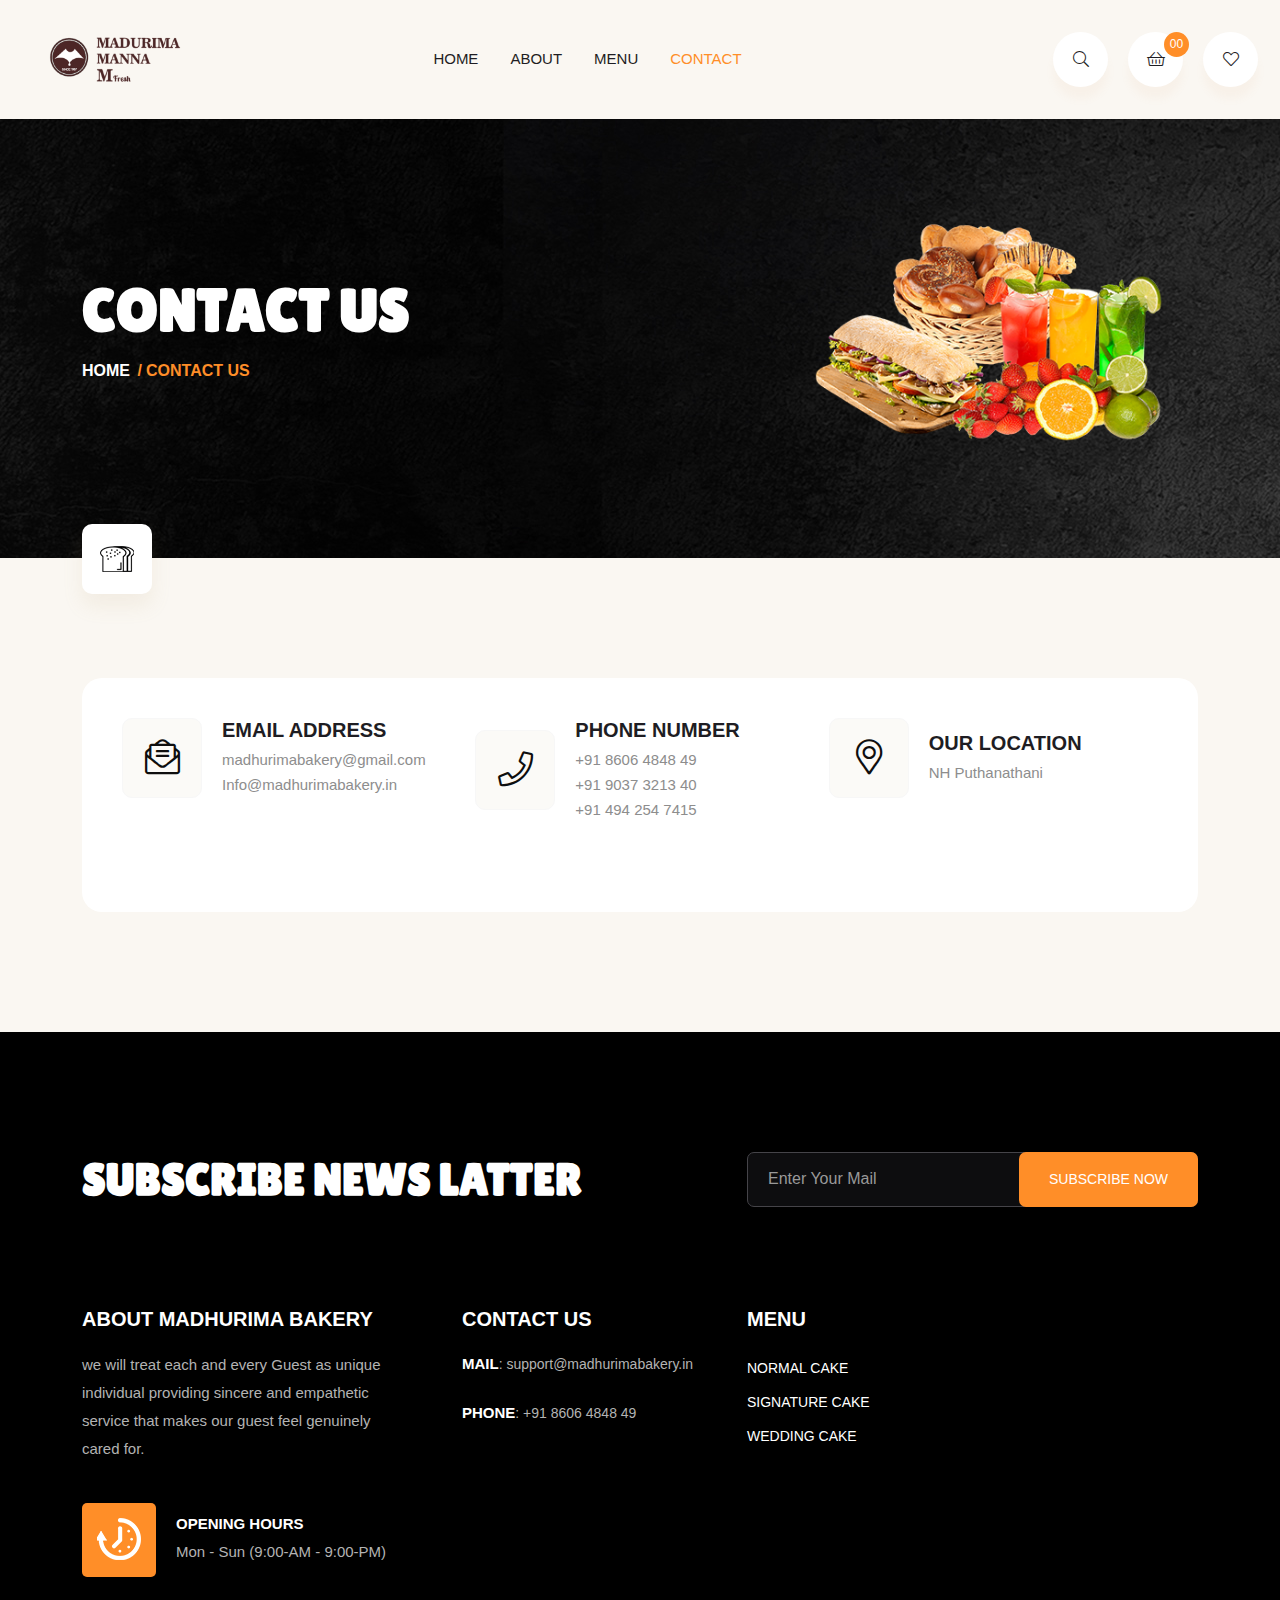
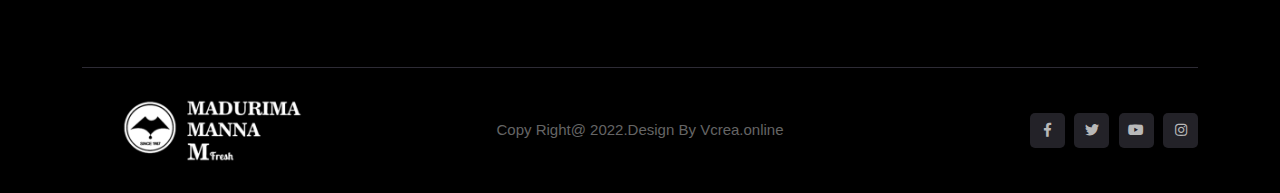
<file: contact.html>
<!doctype html>
<html lang="zxx">



<head>
    <meta charset="utf-8">
    <meta http-equiv="x-ua-compatible" content="ie=edge">
    <meta name="description" content="">
    <meta name="viewport" content="width=device-width, initial-scale=1">

    <title>MADHURIMA BAKERY</title>
    <link rel="shortcut icon" type="image/x-icon" href="assets/img/FV MADHURIMA.png">

    <!-- css include -->
    <link rel="stylesheet" href="assets/css/bootstrap.min.css">
    <link rel="stylesheet" href="assets/css/fontawesome.css">
    <link rel="stylesheet" href="assets/css/themify-icons.css">
    <link rel="stylesheet" href="assets/css/animate.min.css">
    <link rel="stylesheet" href="assets/css/owl.carousel.min.css">
    <link rel="stylesheet" href="assets/css/magnific-popup.css">
    <link rel="stylesheet" href="assets/css/metisMenu.css">
    <link rel="stylesheet" href="assets/css/jquery-ui.css">
    <link rel="stylesheet" href="assets/css/nice-select.css">
    <link rel="stylesheet" href="assets/css/datepicker.css">
    <link rel="stylesheet" href="assets/css/jquery.timepicker.css">
    <link rel="stylesheet" href="assets/css/common.css">
    <link rel="stylesheet" href="assets/css/style.css">
    <link rel="stylesheet" href="assets/css/responsive.css">
</head>

<body>
    <!-- body wrap start -->
    <div class="body_wrap">

        <!-- backtotop - start -->
        <div id="thetop"></div>
        <div id="backtotop">
            <a href="#" id="scroll">
                <i class="fal fa-arrow-up"></i>
                <i class="fal fa-arrow-up"></i>
            </a>
        </div>
        <!-- backtotop - end -->

        <!-- start Preloader  -->
        <div class="preloder_part">
            <div class="spinner">
                <div class="dot1"></div>
                <div class="dot2"></div>
            </div>
        </div>
        <!-- End Preloader  -->

        <!-- header start -->
        <header class="header_area header_2">
            <div id="sticky-header" class="header_wrap header_space">
                <div class="container-fluid">
                    <div class="row align-items-center">
                        <div class="col-lg-2 col-6">
                            <div class="logo">
                                <a href="index.html"><img src="assets/img/logo/MADHURIMA LOGO1.png" alt="logo"></a>
                            </div>
                        </div>
                        <div class="col-lg-7 d-none d-lg-block">
                            <div class="main_menu_wrap navbar navbar-expand-lg">
                                <nav class="main_menu collapse navbar-collapse">
                                    <ul class="main_menu_list ul_li">
                                        <li class="dropdown">
                                            <a class="nav-link" href="index.html">Home</a>
                                            
                                        </li>
                                        <li><a class="nav-link" href="about.html">About</a> </li>
                                        <li class="dropdown">
                                            <a class="nav-link" href="normal cake.html">MENU</a>
                                            <ul class="sub-menu">
                                                <li class="active"><li>
                                                    
                                    <li><a href="normal cake.html">NORMAL CAKE</a></li>

                                    <li><a href="SIGNATURE CAKE.html">SIGNATURE CAKE</a></li>
                                    <li><a href="WEDDING CAKE.html">WEDDING CAKE</a></li>
                                            </ul>
                                        </li>
                                        <!--li class="dropdown">
                                            <a class="nav-link" href="#">Shop</a>
                                            <ul class="sub-menu">
                                                <li><a href="shop.html">Shop List</a></li>
                                                <li><a href="shop-sidebar.html">Shop Sidebar</a></li>
                                                <li><a href="shop-details.html">Shop Details</a></li>
                                                <li><a href="cart.html">Shop Cart</a></li>
                                                <li><a href="checkout.html">Shop Checkout</a></li>
                                            </ul>
                                        </li>
                                        <li class="dropdown">
                                            <a class="nav-link" href="#">Blog</a>
                                            <ul class="sub-menu">
                                                <li><a href="blog.html">Blog</a></li>
                                                <li><a href="blog-details.html">Blog Details</a></li>
                                            </ul>
                                        </li!-->
                                        <li class="active">
                                            <a class="nav-link" href="contact.html">Contact</a>
                                        </li>
                                      </ul>
                                </nav>
                            </div>
                        </div>
                        <div class="col-lg-3 col-6">
                            <div class="header_right ul_li_right">
                                <div class="header_carts ul_li">
                                    <div class="header_search_wrap">
                                        <div class="icon search_main">
                                            <i class="fal fa-search"></i>
                                            <span><i class="fal fa-times"></i></span>
                                        </div>
                                        <div class="search_form_main">
                                            <form role="search" method="get" action="#"> 
                                                <input type="text" placeholder="Search Keywords"> 
                                                <button type="submit"><i class="ti-search"></i></button>
                                            </form>
                                        </div>
                                    </div>
                                    <div class="hamburger_menu">
                                        <a href="javascript:void(0);">
                                            <div class="icon cart_btn d-none d-lg-block">
                                                <i class="fal fa-shopping-basket"></i>
                                                <small class="cart_counter">00</small>
                                            </div>
                                            <div class="icon bar d-lg-none">
                                                <span><i class="fal fa-bars"></i></span>
                                            </div>
                                        </a>
                                    </div>
                                    <a class="icon cart_wishlist d-none d-lg-block" href="#">
                                        <i class="fal fa-heart"></i>
                                    </a>
                                </div>
                            </div>
                        </div>
                    </div>
                </div>
            </div>
        </header>
        <!-- header end -->

        <!-- slide-bar start -->
        <aside class="slide-bar">
            <div class="close-mobile-menu">
                <a href="javascript:void(0);"><i class="fal fa-times"></i></a>
            </div>

            <!-- sidebar-info start -->
            <div class="cart_sidebar">
                <h2 class="heading_title text-uppercase">Cart Items - <span>4</span></h2>
                <div class="cart_items_list">
                    <div class="cart_item">
                        <div class="item_image">
                            <img src="assets/img/shop/cart/img_01.jpg" alt="image_not_found">
                        </div>
                        <div class="item_content">
                            <h4 class="item_title">
                                Rorem ipsum dolor sit amet.
                            </h4>
                            <span class="item_price">00.00</span>
                            <button type="button" class="remove_btn"><i class="fal fa-times"></i></button>
                        </div>
                    </div>
                    <div class="cart_item">
                        <div class="item_image">
                            <img src="assets/img/shop/cart/img_02.jpg" alt="image_not_found">
                        </div>
                        <div class="item_content">
                            <h4 class="item_title">
                                Rorem ipsum dolor sit amet.
                            </h4>
                            <span class="item_price">00.00</span>
                            <button type="button" class="remove_btn"><i class="fal fa-times"></i></button>
                        </div>
                    </div>
                    <div class="cart_item">
                        <div class="item_image">
                            <img src="assets/img/shop/cart/img_03.jpg" alt="image_not_found">
                        </div>
                        <div class="item_content">
                            <h4 class="item_title">
                                Rorem ipsum dolor sit amet.
                            </h4>
                            <span class="item_price">00.00</span>
                            <button type="button" class="remove_btn"><i class="fal fa-times"></i></button>
                        </div>
                    </div>
                    <div class="cart_item">
                        <div class="item_image">
                            <img src="assets/img/shop/cart/img_04.jpg" alt="image_not_found">
                        </div>
                        <div class="item_content">
                            <h4 class="item_title">
                                Rorem ipsum dolor sit amet.
                            </h4>
                            <span class="item_price">00.00</span>
                            <button type="button" class="remove_btn"><i class="fal fa-times"></i></button>
                        </div>
                    </div>
                </div>
                <div class="total_price text-uppercase">
                    <span>Sub Total:</span>
                    <span>00.00</span>
                </div>
                <ul class="btns_group ul_li">
                    <li><a href="cart.html" class="thm_btn text-uppercase">View Cart</a></li>
                    <li><a href="checkout.html" class="thm_btn thm_btn-2 text-uppercase">Checkout</a></li>
                </ul>
            </div>
            <!-- sidebar-info end -->

            <!-- side-mobile-menu start -->
            <nav class="side-mobile-menu">
                <div class="header-mobile-search">
                    <form role="search" method="get" action="#">
                        <input type="text" placeholder="Search Keywords">
                        <button type="submit"><i class="ti-search"></i></button>
                    </form>
                </div>
                <ul id="mobile-menu-active">
                    <a href="index.html">HOME</a>
                        
                    
                    <li><a href="about.html">About</a></li>
                    <li class="dropdown">
                        <a href="normal cake.html">MENU</a>
                        <ul class="sub-menu">
                            <li class="active"><li>
                                
                                    <li><a href="normal cake.html">NORMAL CAKE</a></li>

                                    <li><a href="SIGNATURE CAKE.html">SIGNATURE CAKE</a></li>
                                    <li><a href="WEDDING CAKE.html">WEDDING CAKE</a></li>
                        </ul>
                    </li>
                    <!--li class="dropdown">
                        <a href="#">Shop</a>
                        <ul class="sub-menu">
                            <li><a href="shop.html">Shop List</a></li>
                            <li><a href="shop-sidebar.html">Shop Sidebar</a></li>
                            <li><a href="shop-details.html">Shop Details</a></li>
                            <li><a href="cart.html">Shop Cart</a></li>
                            <li><a href="checkout.html">Shop Checkout</a></li>
                        </ul>
                    </li>
                    <li class="dropdown">
                        <a href="#">Blog</a>
                        <ul class="sub-menu">
                            <li><a href="blog.html">Blog</a></li>
                            <li><a href="blog-details.html">Blog Details</a></li>
                        </ul>
                    </li!-->
                    <li><a href="contact.html">Contact</a></li>
                </ul>
            </nav>
            <!-- side-mobile-menu end -->
        </aside>
        <div class="body-overlay"></div>
        <!-- slide-bar end -->

        <!-- main body end -->
        <main>

            <!-- page title start -->
            <section class="page_title_area" data-background="assets/img/bg/page_title.jpg">
                <div class="container">
                   <div class="row">
                       <div class="col-lg-8">
                            <div class="page_title">
                                <h1>Contact us</h1>
                                <ul class="breadcrumb_nav ul_li">
                                    <li><a href="index.html">Home</a></li>
                                    <li>Contact us</li>
                                </ul>
                            </div>
                       </div>
                       <div class="col-lg-4">
                           <div class="page_title_img">
                               <img src="assets/img/bg/page_title_img.png" alt="">
                           </div>
                       </div>
                   </div>
                </div>
                <div class="breadcrumb_icon_wrap">
                    <div class="container">
                        <div class="breadcrumb_icon">
                            <img src="assets/img/icon/bc_icon.png" alt="">
                        </div>
                    </div>
                </div>
            </section>
            <!-- page title end -->

            <!-- contact start -->
            <section class="copntact_area pt-120 pb-120">
                <div class="container">
                    <div class="contact_wrap">
                        <div class="row mb-10 justify-content-md-center">
                            <div class="col-lg-4 col-md-6">
                                <div class="contact_info mb-40">
                                    <div class="contact_icon">
                                        <i class="fal fa-envelope-open-text"></i>
                                    </div>
                                    <div class="contact_text">
                                        <h4>Email Address</h4>
                                        <p>madhurimabakery@gmail.com</p>
                                        <p>Info@madhurimabakery.in</p>
                                    </div>
                                </div>
                            </div>
                            <div class="col-lg-4 col-md-6">
                                <div class="contact_info mb-40">
                                    <div class="contact_icon">
                                        <i class="fal fa-phone"></i>
                                    </div>
                                    <div class="contact_text">
                                        <h4>Phone Number</h4>
                                        <p>+91 8606 4848 49</p>
                                        <p>+91 9037 3213 40</p>
                                        <p>+91  494 254 7415</p>
                                        
                                    </div>
                                </div>
                            </div>
                            <div class="col-lg-4 col-md-6">
                                <div class="contact_info mb-40">
                                    <div class="contact_icon">
                                        <i class="fal fa-map-marker-alt"></i>
                                    </div>
                                    <div class="contact_text">
                                        <h4>Our Location</h4>
                                        <p> NH Puthanathani</p>
                                    </div>
                                </div>
                            </div>
                        </div>


                        

                        <!--div class="row">
                            <form class="contact_form" action="#">
                                <div class="row">
                                    <div class="col-lg-6">
                                        <input type="text" name="fname" placeholder="Your Name">
                                    </div>
                                    <div class="col-lg-6">
                                        <input type="email" name="email" placeholder="Mail Address">
                                    </div>
                                    <div class="col-12">
                                        <input type="text" name="subject" placeholder="Enter Your Subject :">
                                    </div>
                                    <div class="col-12">
                                        <textarea name="message" id="message" cols="30" rows="10" placeholder="Your Massage :"></textarea>
                                    </div>
                                    <div class="col-12">
                                        <div class="contact_btn text-center">
                                            <a class="thm_btn thm_btn-black" href="#">Send Massage</a>
                                        </div>
                                    </div>
                                </div>
                            </form>
                        </div!-->
                    </div>
                </div>
            </section>




          

                        

                        <!--div class="row">
                            <form class="contact_form" action="#">
                                <div class="row">
                                    <div class="col-lg-6">
                                        <input type="text" name="fname" placeholder="Your Name">
                                    </div>
                                    <div class="col-lg-6">
                                        <input type="email" name="email" placeholder="Mail Address">
                                    </div>
                                    <div class="col-12">
                                        <input type="text" name="subject" placeholder="Enter Your Subject :">
                                    </div>
                                    <div class="col-12">
                                        <textarea name="message" id="message" cols="30" rows="10" placeholder="Your Massage :"></textarea>
                                    </div>
                                    <div class="col-12">
                                        <div class="contact_btn text-center">
                                            <a class="thm_btn thm_btn-black" href="#">Send Massage</a>
                                        </div>
                                    </div>
                                </div>
                            </form>
                        </div!-->
                    </div>
                </div>
            </section>




            
            <!-- contact end -->

            <!-- google map start -->
            <!--section class="google_map_area">
                <div class="contact_map">
                    <iframe src="https://www.google.com/maps/embed?pb=!1m14!1m12!1m3!1d14602.254272231177!2d90.3654215!3d23.7985508!2m3!1f0!2f0!3f0!3m2!1i1024!2i768!4f13.1!5e0!3m2!1sen!2sbd!4v1592852423971!5m2!1sen!2sbd"
                        allowfullscreen="" aria-hidden="false" tabindex="0"></iframe>
                </div>
            </section!-->
            <!-- google map end -->

            <!-- brand start -->
            <!--section class="brand_area white_bg">
                <div class="container-fluid">
                    <div class="row g-0 justify-content-center">
                        <div class="col-lg-2 col-md-3 col-sm-6 b_border">
                            <div class="brand_img">
                                <img src="assets/img/brand/brand_01.png" alt="">
                            </div>
                        </div>
                        <div class="col-lg-2 col-md-3 col-sm-6 b_border">
                            <div class="brand_img">
                                <img src="assets/img/brand/brand_02.png" alt="">
                            </div>
                        </div>
                        <div class="col-lg-2 col-md-3 col-sm-6 b_border">
                            <div class="brand_img">
                                <img src="assets/img/brand/brand_03.png" alt="">
                            </div>
                        </div>
                        <div class="col-lg-2 col-md-3 col-sm-6 b_border">
                            <div class="brand_img">
                                <img src="assets/img/brand/brand_04.png" alt="">
                            </div>
                        </div>
                        <div class="col-lg-2 col-md-3 col-sm-6 b_border">
                            <div class="brand_img">
                                <img src="assets/img/brand/brand_05.png" alt="">
                            </div>
                        </div>
                        <div class="col-lg-2 col-md-3 col-sm-6 b_border">
                            <div class="brand_img">
                                <img src="assets/img/brand/brand_06.png" alt="">
                            </div>
                        </div>
                    </div>
                </div>
            </section!-->
            <!-- brand end -->
        </main>
        <!-- main body end -->

        <!-- footer start -->
        <footer class="footer-area footer_bg">
            <div class="footer_top pt-120">
                <div class="container">
                    <div class="row align-items-center">
                        <div class="col-lg-7 col-md-6">
                            <div class="sub_text">
                                <h3>Subscribe NEws Latter</h3>
                            </div>
                        </div>
                        <div class="col-lg-5 col-md-6">
                            <form class="sub_from" action="#">
                                <input type="text" placeholder="Enter Your Mail">
                                <button>Subscribe Now</button>
                            </form>
                        </div>
                    </div>
                </div>
            </div>

            <div class="footer_main pt-100 pb-50">
                <div class="container">
                    <div class="row">
                        <div class="col-lg-4 col-md-6">
                            <div class="footer_widget">
                                <h3>About MADHURIMA BAKERY</h3>
                                <p>we will treat each and every Guest as unique individual providing sincere and empathetic service 
                                    that makes our guest feel genuinely cared
                                    for.</p>
                                <div class="open_hour_wrap ul_li">
                                    <div class="icon">
                                        <img src="assets/img/icon/t_hour.png" alt="">
                                    </div>
                                    <div class="or_text">
                                        <h4>Opening HOurs</h4>
                                        <span>Mon - Sun (9:00-AM - 9:00-PM)</span>
                                        
                                    </div>
                                </div>
                            </div>
                        </div>
                        <div class="col-lg-3 col-md-6">
                            <div class="footer_widget">
                                <h3>Contact us</h3>
                                <ul class="c_wrap">
                                    
                                    <li><span>Mail</span>: support@madhurimabakery.in</li>
                                    <li><span>Phone</span>:  +91 8606 4848 49</li>
                                    
                                </ul>
                            </div>
                        </div>
                        <div class="col-lg-2 col-md-6">
                            <div class="footer_widget footer_link">
                                <h3>MENU</h3>
                                <ul>
                                    
                                    <li><a href="normal cake.html">NORMAL CAKE</a></li>

                                    <li><a href="SIGNATURE CAKE.html">SIGNATURE CAKE</a></li>
                                    <li><a href="WEDDING CAKE.html">WEDDING CAKE</a></li>
                                    
                                </ul>
                            </div>
                        </div>
                      
                        </div>
                        
                        </div>
                    </div>
                </div>
            </div>
            <div class="footer_bottom">
                <div class="container">
                    <div class="copyright_wrap">
                        <div class="row align-items-center">
                            <div class="col-lg-3 col-md-3">
                                <div class="logo">
                                    <a href="index.html"><img src="assets/img/logo/MADHURIMA footer.png" alt=""></a>
                                </div>
                            </div>
                            <div class="col-lg-6 col-md-9">
                                <div class="copyright text-md-center">
                                    <p>Copy Right@  2022.Design By Vcrea.online</p>
                                </div>
                            </div>
                            <div class="col-lg-3 col-md-12">
                                <div class="social_links text-lg-end">
                                    <a href="https://www.instagram.com/hotelparkptni/"><i class="fab fa-facebook-f"></i></a>
                                    <a href="https://www.instagram.com/hotelparkptni/"><i class="fab fa-twitter"></i></a>
                                    <a href="https://www.instagram.com/hotelparkptni/"><i class="fab fa-youtube"></i></a>
                                    <a href="https://www.instagram.com/hotelparkptni/"><i class="fab fa-instagram"></i></a>
                                </div>
                            </div>
                        </div>
                    </div>
                </div>
            </div>
        </footer>
        <!-- footer end -->

    </div>
    <!-- body wrap end -->

    <!-- jquery include -->
    <script src="assets/js/jquery-3.5.0.min.js"></script>
    <script src="assets/js/bootstrap.bundle.min.js"></script>
    <script src="assets/js/owl.carousel.min.js"></script>
    <script src="assets/js/metisMenu.min.js"></script>
    <script src="assets/js/wow.min.js"></script>
    <script src="assets/js/jquery.nice-select.min.js"></script>
    <script src="assets/js/jquery-ui.js"></script>
    <script src="assets/js/datepicker.js"></script>
    <script src="assets/js/jquery.timepicker.min.js"></script>
    <script src="assets/js/isotope.pkgd.min.js"></script>
    <script src="assets/js/imagesloaded.pkgd.min.js"></script>
    <script src="assets/js/jquery.magnific-popup.min.js"></script>
    <script src="assets/js/main.js"></script>
</body>



</html>
</file>
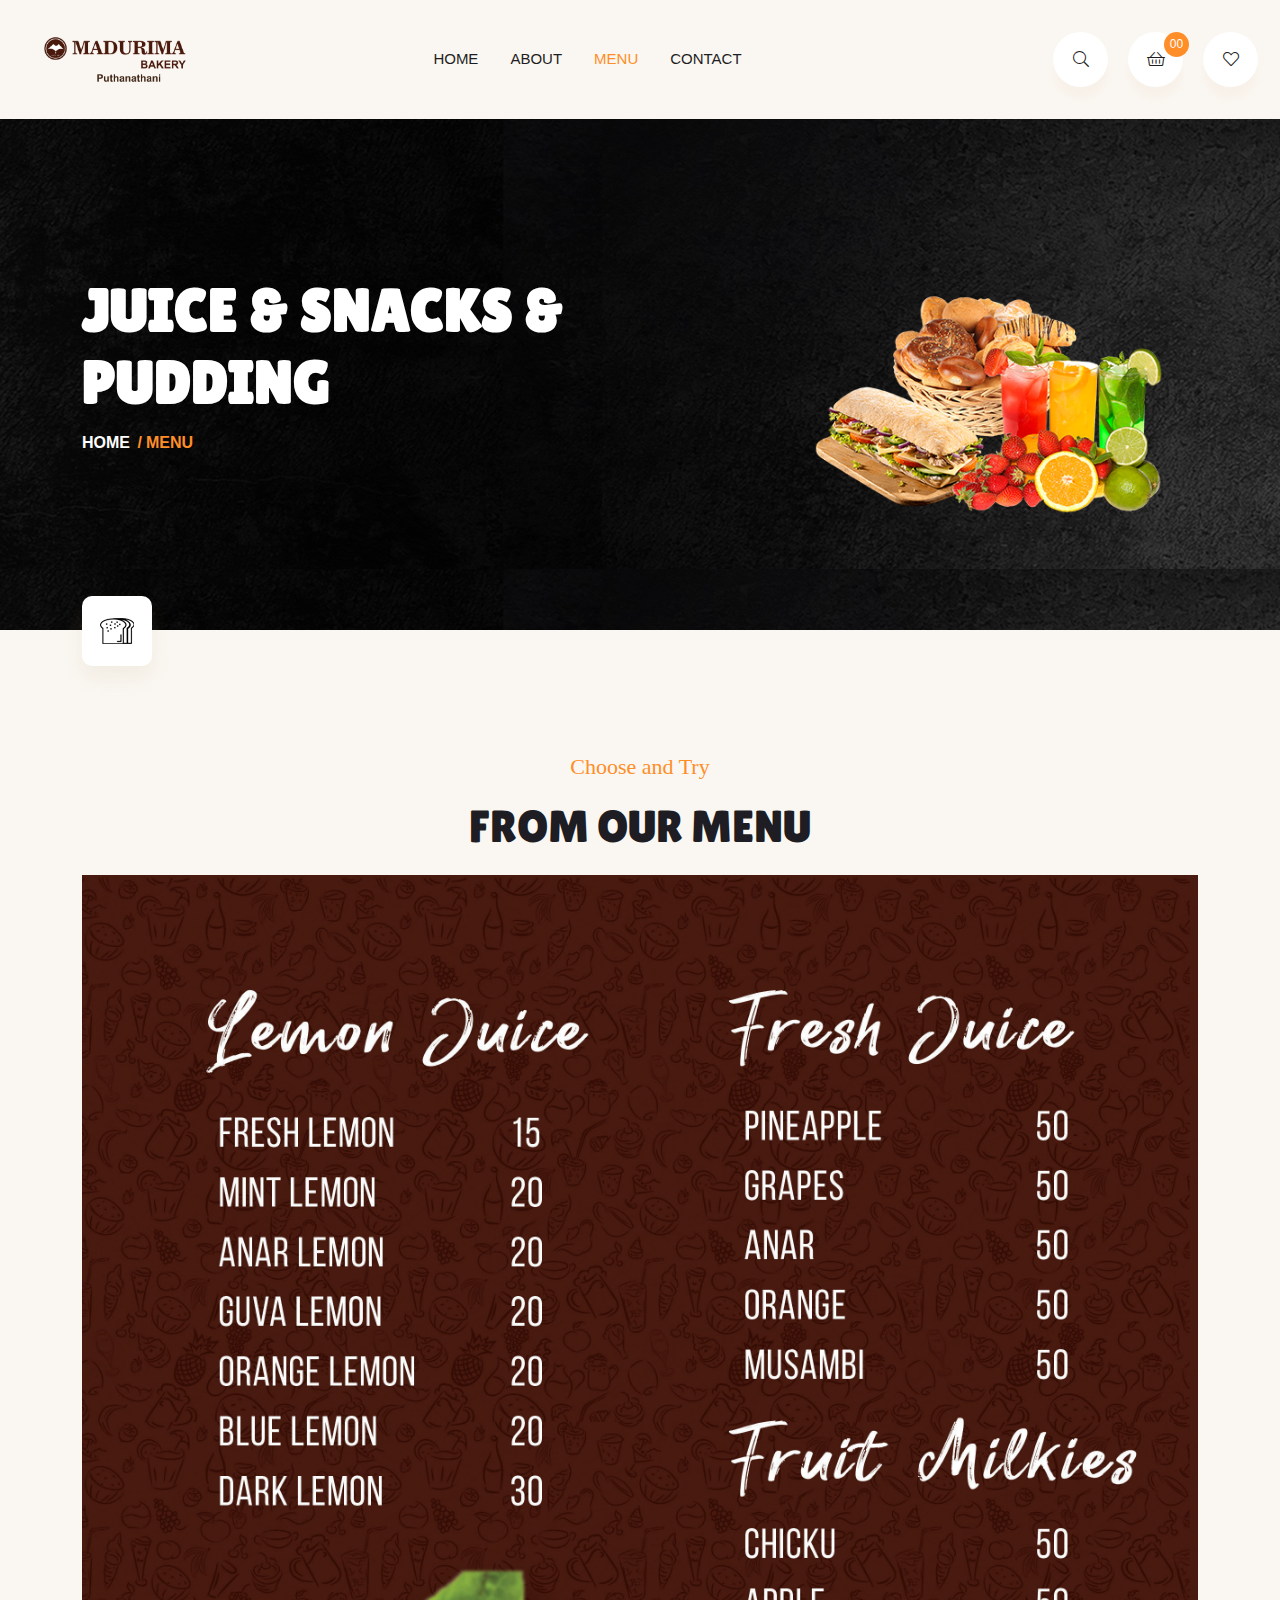
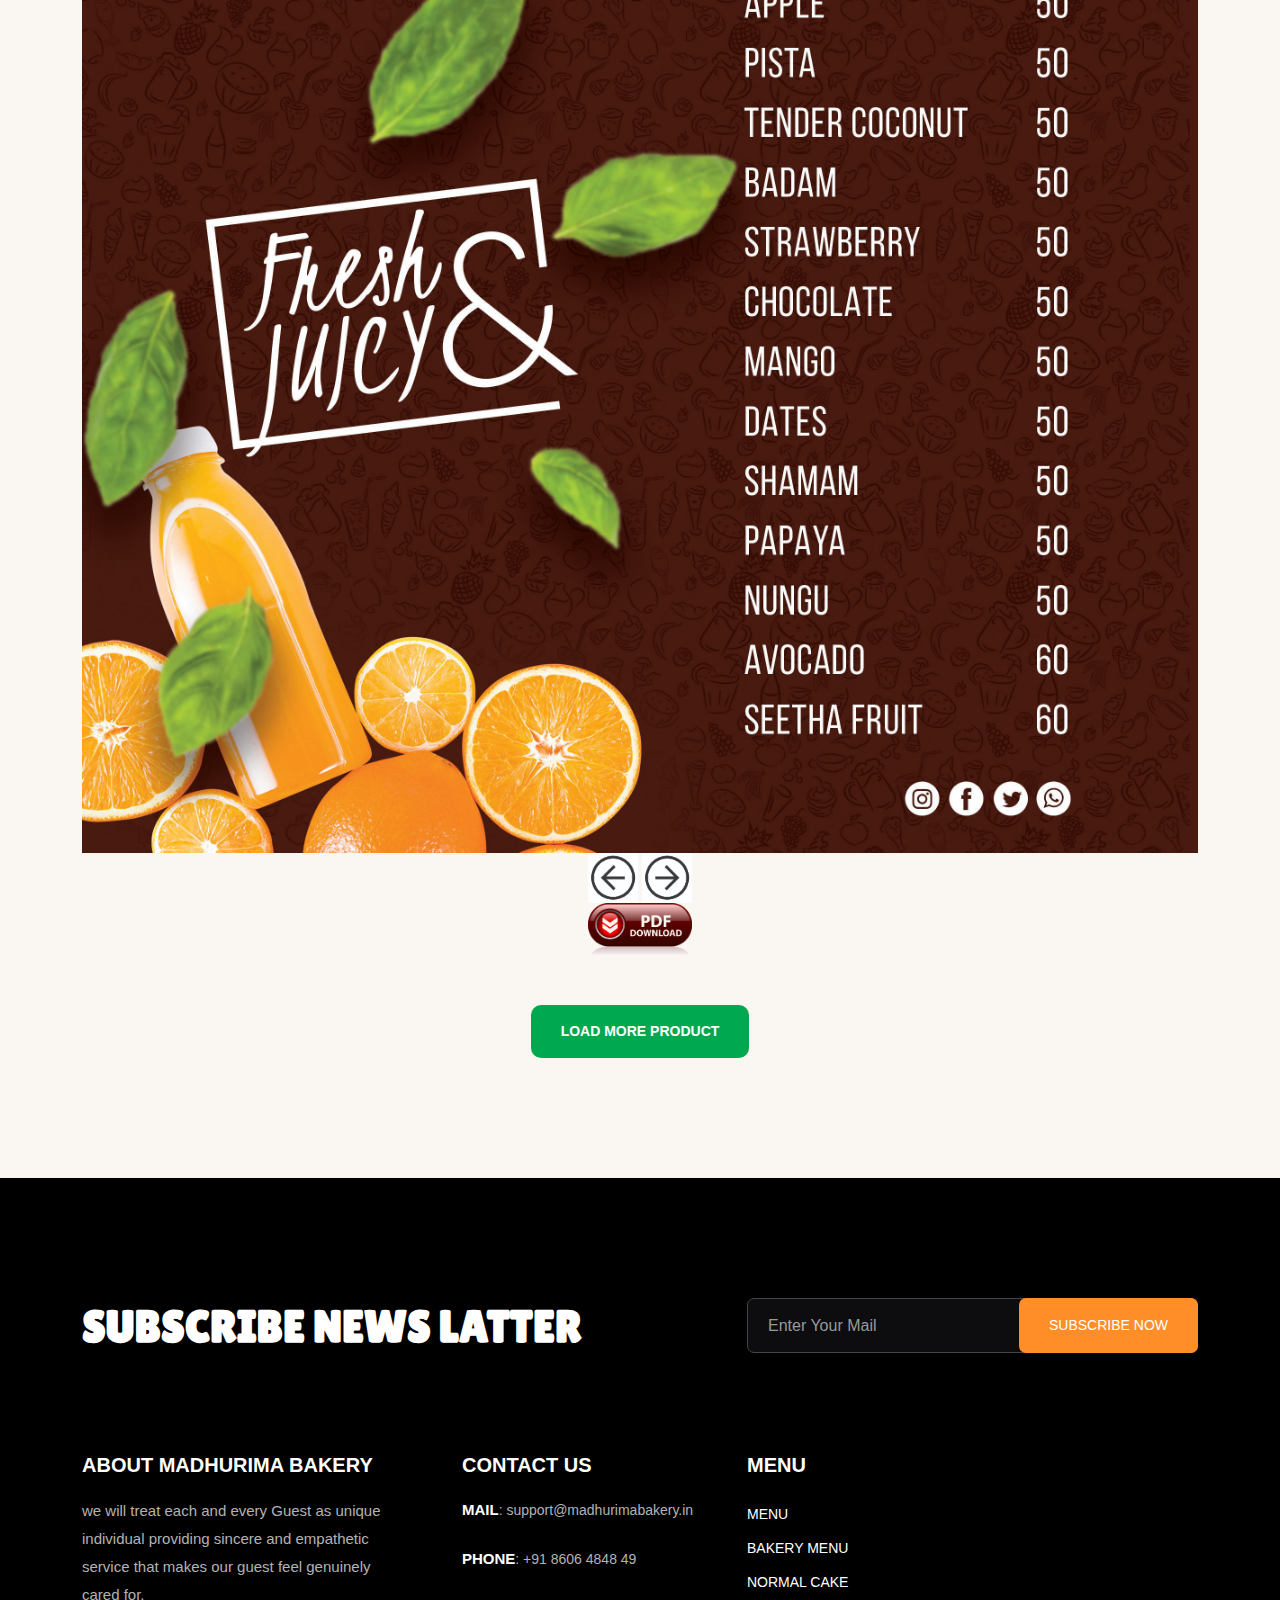
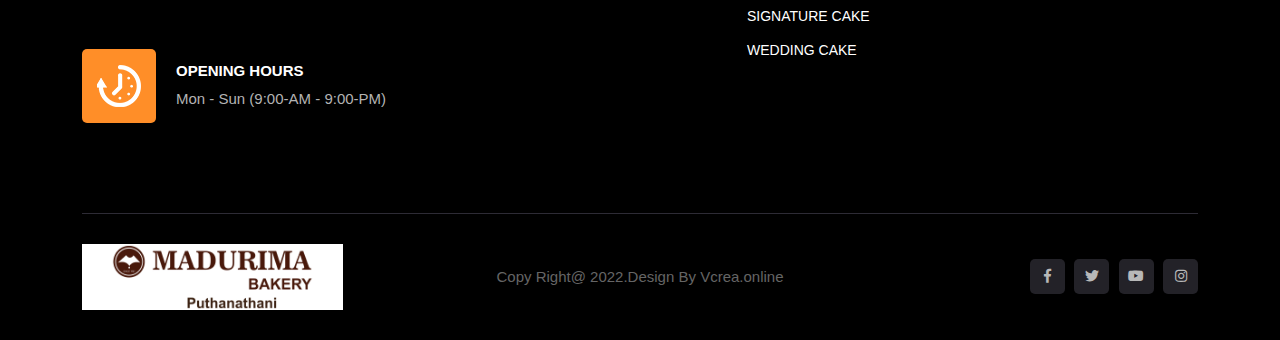
<file: juice & snacks.html>
<!doctype html>
<html lang="zxx">



<head>
    <meta charset="utf-8">
    <meta http-equiv="x-ua-compatible" content="ie=edge">
    <meta name="description" content="">
    <meta name="viewport" content="width=device-width, initial-scale=1">

    <title> MADHURIMA BAKERY</title>
    <link rel="shortcut icon" type="image/x-icon" href="assets/img/FV MADHURIMA.png">

    <!-- css include -->
    <link rel="stylesheet" href="assets/css/bootstrap.min.css">
    <link rel="stylesheet" href="assets/css/fontawesome.css">
    <link rel="stylesheet" href="assets/css/themify-icons.css">
    <link rel="stylesheet" href="assets/css/animate.min.css">
    <link rel="stylesheet" href="assets/css/owl.carousel.min.css">
    <link rel="stylesheet" href="assets/css/magnific-popup.css">
    <link rel="stylesheet" href="assets/css/metisMenu.css">
    <link rel="stylesheet" href="assets/css/jquery-ui.css">
    <link rel="stylesheet" href="assets/css/nice-select.css">
    <link rel="stylesheet" href="assets/css/datepicker.css">
    <link rel="stylesheet" href="assets/css/jquery.timepicker.css">
    <link rel="stylesheet" href="assets/css/common.css">
    <link rel="stylesheet" href="assets/css/style.css">
    <link rel="stylesheet" href="assets/css/responsive.css">
</head>

<body>
    <!-- body wrap start -->
    <div class="body_wrap">

        <!-- backtotop - start -->
        <div id="thetop"></div>
        <div id="backtotop">
            <a href="#" id="scroll">
                <i class="fal fa-arrow-up"></i>
                <i class="fal fa-arrow-up"></i>
            </a>
        </div>
        <!-- backtotop - end -->

        <!-- start Preloader  -->
        <div class="preloder_part">
            <div class="spinner">
                <div class="dot1"></div>
                <div class="dot2"></div>
            </div>
        </div>
        <!-- End Preloader  -->

        <!-- header start -->
        <header class="header_area header_2">
            <div id="sticky-header" class="header_wrap header_space">
                <div class="container-fluid">
                    <div class="row align-items-center">
                        <div class="col-lg-2 col-6">
                            <div class="logo">
                                <a href="index.html"><img src="assets/img/logo/MADHURIMA LOGO.png" alt="logo"></a>
                            </div>
                        </div>
                        <div class="col-lg-7 d-none d-lg-block">
                            <div class="main_menu_wrap navbar navbar-expand-lg">
                                <nav class="main_menu collapse navbar-collapse">
                                    <ul class="main_menu_list ul_li">
                                        <li class="dropdown">
                                            <a class="nav-link" href="index.html">Home</a>
                                            
                                        </li>
                                        <li><a class="nav-link" href="about.html">About</a> </li>
                                        <li class="dropdown active">
                                            <a class="nav-link" href="juice & snacks.html">MENU</a>
                                            <ul class="sub-menu">
                                                <li class="active"><li>
                                                    
                                                    <li><a href="juice & snacks.html">MENU</a></li>
                                                    <li><a href="BAKERY MENU.html">BAKERY MENU</a></li>
                                                    <li><a href="normal cake.html">NORMAL CAKE</a></li>
                                                    <li><a href="SIGNATURE CAKE.html">SIGNATURE CAKE</a></li>
                                                    <li><a href="WEDDING CAKE.html">WEDDING CAKE</a></li>
                                            </ul>
                                        </li>
                                        <!--li class="dropdown">
                                            <a class="nav-link" href="#">Shop</a>
                                            <ul class="sub-menu">
                                                <li><a href="shop.html">Shop List</a></li>
                                                <li><a href="shop-sidebar.html">Shop Sidebar</a></li>
                                                <li><a href="shop-details.html">Shop Details</a></li>
                                                <li><a href="cart.html">Shop Cart</a></li>
                                                <li><a href="checkout.html">Shop Checkout</a></li>
                                            </ul>
                                        </li!-->
                                        <!--li class="dropdown">
                                            <a class="nav-link" href="#">Blog</a>
                                            <ul class="sub-menu">
                                                <li><a href="blog.html">Blog</a></li>
                                                <li><a href="blog-details.html">Blog Details</a></li>
                                            </ul>
                                        </li!-->
                                        <li>
                                            <a class="nav-link" href="contact.html">Contact</a>
                                        </li>
                                      </ul>
                                </nav>
                            </div>
                        </div>
                        <div class="col-lg-3 col-6">
                            <div class="header_right ul_li_right">
                                <div class="header_carts ul_li">
                                    <div class="header_search_wrap">
                                        <div class="icon search_main">
                                            <i class="fal fa-search"></i>
                                            <span><i class="fal fa-times"></i></span>
                                        </div>
                                        <div class="search_form_main">
                                            <form role="search" method="get" action="#"> 
                                                <input type="text" placeholder="Search Keywords"> 
                                                <button type="submit"><i class="ti-search"></i></button>
                                            </form>
                                        </div>
                                    </div>
                                    <div class="hamburger_menu">
                                        <a href="javascript:void(0);">
                                            <div class="icon cart_btn d-none d-lg-block">
                                                <i class="fal fa-shopping-basket"></i>
                                                <small class="cart_counter">00</small>
                                            </div>
                                            <div class="icon bar d-lg-none">
                                                <span><i class="fal fa-bars"></i></span>
                                            </div>
                                        </a>
                                    </div>
                                    <a class="icon cart_wishlist d-none d-lg-block" href="#">
                                        <i class="fal fa-heart"></i>
                                    </a>
                                </div>
                            </div>
                        </div>
                    </div>
                </div>
            </div>
        </header>
        <!-- header end -->

        <!-- slide-bar start -->
        <aside class="slide-bar">
            <div class="close-mobile-menu">
                <a href="javascript:void(0);"><i class="fal fa-times"></i></a>
            </div>

            <!-- sidebar-info start -->
            <!--div class="cart_sidebar">
                <h2 class="heading_title text-uppercase">park menu - <span>4</span></h2>
                <div class="cart_items_list">
                    <div class="cart_item">
                        <div class="item_image">
                            <img src="assets/img/shop/cart/img_01.jpg" alt="image_not_found">
                        </div>
                        <div class="item_content">
                            <h4 class="item_title">
                                Rorem ipsum dolor sit amet.
                            </h4>
                            <span class="item_price">$19.00</span>
                            <button type="button" class="remove_btn"><i class="fal fa-times"></i></button>
                        </div>
                    </div>
                    <div class="cart_item">
                        <div class="item_image">
                            <img src="assets/img/shop/cart/img_02.jpg" alt="image_not_found">
                        </div>
                        <div class="item_content">
                            <h4 class="item_title">
                                Rorem ipsum dolor sit amet.
                            </h4>
                            <span class="item_price">$22.00</span>
                            <button type="button" class="remove_btn"><i class="fal fa-times"></i></button>
                        </div>
                    </div>
                    <div class="cart_item">
                        <div class="item_image">
                            <img src="assets/img/shop/cart/img_03.jpg" alt="image_not_found">
                        </div>
                        <div class="item_content">
                            <h4 class="item_title">
                                Rorem ipsum dolor sit amet.
                            </h4>
                            <span class="item_price">$43.00</span>
                            <button type="button" class="remove_btn"><i class="fal fa-times"></i></button>
                        </div>
                    </div>
                    <div class="cart_item">
                        <div class="item_image">
                            <img src="assets/img/shop/cart/img_04.jpg" alt="image_not_found">
                        </div>
                        <div class="item_content">
                            <h4 class="item_title">
                                Rorem ipsum dolor sit amet.
                            </h4>
                            <span class="item_price">$14.00</span>
                            <button type="button" class="remove_btn"><i class="fal fa-times"></i></button>
                        </div>
                    </div>
                </div>
                <div class="total_price text-uppercase">
                    <span>Sub Total:</span>
                    <span>$87.00</span>
                </div>
                <ul class="btns_group ul_li">
                    <li><a href="cart.html" class="thm_btn text-uppercase">View Cart</a></li>
                    <li><a href="checkout.html" class="thm_btn thm_btn-2 text-uppercase">Checkout</a></li>
                </ul>
            </div!-->
            <!-- sidebar-info end -->

            <!-- side-mobile-menu start -->
            <nav class="side-mobile-menu">
                <div class="header-mobile-search">
                    <form role="search" method="get" action="#">
                        <input type="text" placeholder="Search Keywords">
                        <button type="submit"><i class="ti-search"></i></button>
                    </form>
                </div>
                <ul id="mobile-menu-active">
                    <li class="dropdown"><a href="index.html">Home</a>
                        
                    </li>
                    <li><a href="about.html">About</a></li>
                    <li class="dropdown">
                        <a href="juice & snacks.html">MENU</a>
                        <ul class="sub-menu">
                            <li class="active"><li>
                                <li><a href="juice & snacks.html">MENU</a></li>
                                    <li><a href="BAKERY MENU.html">BAKERY MENU</a></li>
                                    <li><a href="normal cake.html">NORMAL CAKE</a></li>

                                    <li><a href="SIGNATURE CAKE.html">SIGNATURE CAKE</a></li>
                                    <li><a href="WEDDING CAKE.html">WEDDING CAKE</a></li>
                        </ul>
                    </li>
                    <!--li class="dropdown">
                        <a href="#">Shop</a>
                        <ul class="sub-menu">
                            <li><a href="shop.html">Shop List</a></li>
                            <li><a href="shop-sidebar.html">Shop Sidebar</a></li>
                            <li><a href="shop-details.html">Shop Details</a></li>
                            <li><a href="cart.html">Shop Cart</a></li>
                            <li><a href="checkout.html">Shop Checkout</a></li>
                        </ul>
                    </li!-->
                    <!--li class="dropdown">
                        <a href="#">Blog</a>
                        <ul class="sub-menu">
                            <li><a href="blog.html">Blog</a></li>
                            <li><a href="blog-details.html">Blog Details</a></li>
                        </ul>
                    </li!-->
                    <li><a href="contact.html">Contact</a></li>
                </ul>
            </nav>
            <!-- side-mobile-menu end -->
        </aside>
        <div class="body-overlay"></div>
        <!-- slide-bar end -->

        <!-- main body end -->
        <main>

            <!-- page title start -->
            <section class="page_title_area" data-background="assets/img/bg/page_title.jpg">
                <div class="container">
                   <div class="row">
                       <div class="col-lg-8">
                            <div class="page_title">
                                <h1>JUICE & SNACKS & PUDDING</h1>
                                <ul class="breadcrumb_nav ul_li">
                                    <li><a href="index.html">Home</a></li>
                                    <li>MENU</li>
                                </ul>
                            </div>
                       </div>
                       <div class="col-lg-4">
                           <div class="page_title_img">
                               <img src="assets/img/bg/page_title_img.png" alt="">
                           </div>
                       </div>
                   </div>
                </div>
                <div class="breadcrumb_icon_wrap">
                    <div class="container">
                        <div class="breadcrumb_icon">
                            <img src="assets/img/icon/bc_icon.png" alt="">
                        </div>
                    </div>
                </div>
            </section>
            <!-- page title end -->

            <!-- recipe menu start -->
            <section class="recipe_menu_area pt-120 pb-120">
                <div class="container">
                    <div class="sec_title sec_title-2">
                        <span>Choose and Try</span>
                        <h2>From Our Menu</h2>



                        <div class="w3-content" style="max-width:100% ">
                    
                            <img class="mySlides" src="assets/new menu/juice & snacks/JUICE SNACKS AND PUDDING MENU-1.jpg" style="width:100%" >
                            <img class="mySlides" src="assets/new menu/juice & snacks/JUICE SNACKS AND PUDDING MENU-2.jpg" style="width:100%" >
                            <img class="mySlides" src="assets/new menu/juice & snacks/JUICE SNACKS AND PUDDING MENU-3.jpg" style="width:100%" >
                            <img class="mySlides" src="assets/new menu/juice & snacks/JUICE SNACKS AND PUDDING MENU-4.jpg" style="width:100%" >
                            <img class="mySlides" src="assets/new menu/juice & snacks/JUICE SNACKS AND PUDDING MENU-5.jpg" style="width:100%" >
                            <img class="mySlides" src="assets/new menu/juice & snacks/JUICE SNACKS AND PUDDING MENU-6.jpg" style="width:100%" >
                            


                            
                            
                            
                            
                          </div>
                          
                          <div class="w3-center">
                            <div class="w3-section">
                              <button class="w3-button w3-light-grey"  onclick="plusDivs(-1)">
                                <img src="files/prev.JPG" alt="next" width="50" height="70"></button>
                              <button class="w3-button w3-light-grey" onclick="plusDivs(1)">
                                <img src="files/next.JPG" alt="MENU DOWNLOAD" width="50" height="50"></button>
                            </div>
                             
                          </div>
                          
                          <script>
                          var slideIndex = 1;
                          showDivs(slideIndex);
                          
                          function plusDivs(n) {
                            showDivs(slideIndex += n);
                          }
                          
                          function currentDiv(n) {
                            showDivs(slideIndex = n);
                          }
                          
                          function showDivs(n) {
                            var i;
                            var x = document.getElementsByClassName("mySlides");
                            var dots = document.getElementsByClassName("demo");
                            if (n > x.length) {slideIndex = 1}    
                            if (n < 1) {slideIndex = x.length}
                            for (i = 0; i < x.length; i++) {
                              x[i].style.display = "none";  
                            }
                            for (i = 0; i < dots.length; i++) {
                              dots[i].className = dots[i].className.replace(" w3-red", "");
                            }
                            x[slideIndex-1].style.display = "block";  
                            dots[slideIndex-1].className += " w3-red";
                          }
                          </script>
        
        
        
        
                            <a href="files/JUICE SNACKS AND PUDDING MENU.pdf" download>
                                <img src="files/Down button.png" alt="MENU DOWNLOAD" width="104" height="142">
                            </a>
        
        
        
                        <!--embed src="files/Chamravattam.pdf"type="application/pdf"
                                            
                        height="660px"
                        width="100%"
                        align:center;
                        ></embed!-->
        
        
        
                        <!--div class="w3-content w3-display-container" style="align-items: center;">
                            <img class="mySlides" src="assets/menu/Chamravattam-1.JPG" style="width:50%">
                            <img class="mySlides" src="assets/menu/Chamravattam-2.JPG" style="width:50%">
                            <img class="mySlides" src="assets/menu/Chamravattam-3.JPG" style="width:50%">
                            <img class="mySlides" src="assets/menu/Chamravattam-4.JPG" style="width:50%">
                          
                            <button class="w3-button w3-black w3-display-left"  onclick="plusDivs(-1)">&#10094;</button>
                            <button class="w3-button w3-black w3-display-right" onclick="plusDivs(1)">&#10095;</button>
                          </div>
                          
                          <script>
                          var slideIndex = 1;
                          showDivs(slideIndex);
                          
                          function plusDivs(n) {
                            showDivs(slideIndex += n);
                          }
                          
                          function showDivs(n) {
                            var i;
                            var x = document.getElementsByClassName("mySlides");
                            if (n > x.length) {slideIndex = 1}
                            if (n < 1) {slideIndex = x.length}
                            for (i = 0; i < x.length; i++) {
                              x[i].style.display = "none";  
                            }
                            x[slideIndex-1].style.display = "block";  
                          }
                          </script!-->
        
        
                            </div>
        
                            </div>
                    <!--div class="row">
                        <div class="col-l2">
                            <div class="recipe_menu_wrap">
                                <ul class="nav nav-tabs recipe_menu" id="myTab" role="tablist">
                                    <li class="nav-item" role="presentation">
                                        <a href="#" class="nav-link" id="nav-tab-01" data-bs-toggle="tab" data-bs-target="#tab-01" role="tab" aria-controls="tab-01" aria-selected="true">
                                            <span class="icon">
                                                <img src="assets/img/icon/m_icon_01.png" alt="">
                                            </span>
                                            <span class="title">Drinks</span>
                                        </a>
                                    </li>
                                    <li class="nav-item" role="presentation">
                                        <a href="#" class="nav-link active" id="nav-tab-02" data-bs-toggle="tab" data-bs-target="#tab-02" role="tab" aria-controls="tab-02" aria-selected="false">
                                            <span class="icon">
                                                <img src="assets/img/icon/m_icon_02.png" alt="">
                                            </span>
                                            <span class="title">Stack</span>
                                        </a>
                                    </li>
                                    <li class="nav-item" role="presentation">
                                        <a href="#" class="nav-link" id="nav-tab-03" data-bs-toggle="tab" data-bs-target="#tab-03" role="tab" aria-controls="tab-03" aria-selected="false">
                                            <span class="icon">
                                                <img src="assets/img/icon/m_icon_03.png" alt="">
                                            </span>
                                            <span class="title">Burger</span>
                                        </a>
                                    </li>
                                    <li class="nav-item" role="presentation">
                                        <a href="#" class="nav-link" id="nav-tab-04" data-bs-toggle="tab" data-bs-target="#tab-04" role="tab" aria-controls="tab-04" aria-selected="false">
                                            <span class="icon">
                                                <img src="assets/img/icon/m_icon_04.png" alt="">
                                            </span>
                                            <span class="title">Chicken</span>
                                        </a>
                                    </li>
                                    <li class="nav-item" role="presentation">
                                        <a href="#" class="nav-link" id="nav-tab-05" data-bs-toggle="tab" data-bs-target="#tab-05" role="tab" aria-controls="tab-05" aria-selected="false">
                                            <span class="icon">
                                                <img src="assets/img/icon/m_icon_05.png" alt="">
                                            </span>
                                            <span class="title">COm bo</span>
                                        </a>
                                    </li>
                                    <li class="nav-item" role="presentation">
                                        <a href="#" class="nav-link" id="nav-tab-06" data-bs-toggle="tab" data-bs-target="#tab-06" role="tab" aria-controls="tab-06" aria-selected="false">
                                            <span class="icon">
                                                <img src="assets/img/icon/m_icon_06.png" alt="">
                                            </span>
                                            <span class="title">Pizza</span>
                                        </a>
                                    </li>
                                  </ul>
                                  <div class="tab-content mt-70" id="myTabContent">
                                    <div class="tab-pane fade" id="tab-01" role="tabpanel" aria-labelledby="nav-tab-01">
                                        <div class="recipe_item">
                                            <div class="ri_img">
                                                <img src="assets/img/shop/recipe-menu/rm_01.png" alt="">
                                            </div>
                                            <div class="ri_content">
                                                <div class="ri_text">
                                                    <h3>Amaricano Fast Food</h3>
                                                    <span>Rorem ipsum dolor sit amet, consect adipisicing elit, sed do eiusmod tempor incididunt ut laborey.</span>
                                                </div>
                                                <div class="ri_cart">
                                                    <h5 class="price">$25.00 <span class="old">$48</span></h5>
                                                    <a class="icon" href="#"><i class="fal fa-heart"></i></a>
                                                    <a class="icon" href="#"><i class="fal fa-shopping-basket"></i></a>
                                                </div>
                                            </div>
                                        </div>
                                        <div class="recipe_item">
                                            <div class="ri_img">
                                                <img src="assets/img/shop/recipe-menu/rm_02.png" alt="">
                                            </div>
                                            <div class="ri_content">
                                                <div class="ri_text">
                                                    <h3>Frances Chicken Burger</h3>
                                                    <span>Rorem ipsum dolor sit amet, consect adipisicing elit, sed do eiusmod tempor incididunt ut laborey.</span>
                                                </div>
                                                <div class="ri_cart">
                                                    <h5 class="price">$39.00 <span class="old">$49</span></h5>
                                                    <a class="icon" href="#"><i class="fal fa-heart"></i></a>
                                                    <a class="icon" href="#"><i class="fal fa-shopping-basket"></i></a>
                                                </div>
                                            </div>
                                        </div>
                                        <div class="recipe_item">
                                            <div class="ri_img">
                                                <img src="assets/img/shop/recipe-menu/rm_03.png" alt="">
                                            </div>
                                            <div class="ri_content">
                                                <div class="ri_text">
                                                    <h3>Full Stack Burger</h3>
                                                    <span>Rorem ipsum dolor sit amet, consect adipisicing elit, sed do eiusmod tempor incididunt ut laborey.</span>
                                                </div>
                                                <div class="ri_cart">
                                                    <h5 class="price">$77.00 <span class="old">$83</span></h5>
                                                    <a class="icon" href="#"><i class="fal fa-heart"></i></a>
                                                    <a class="icon" href="#"><i class="fal fa-shopping-basket"></i></a>
                                                </div>
                                            </div>
                                        </div>
                                        <div class="recipe_item">
                                            <div class="ri_img">
                                                <img src="assets/img/shop/recipe-menu/rm_04.png" alt="">
                                            </div>
                                            <div class="ri_content">
                                                <div class="ri_text">
                                                    <h3>Trendy Combo Pack</h3>
                                                    <span>Rorem ipsum dolor sit amet, consect adipisicing elit, sed do eiusmod tempor incididunt ut laborey.</span>
                                                </div>
                                                <div class="ri_cart">
                                                    <h5 class="price">$15.00 <span class="old">$21</span></h5>
                                                    <a class="icon" href="#"><i class="fal fa-heart"></i></a>
                                                    <a class="icon" href="#"><i class="fal fa-shopping-basket"></i></a>
                                                </div>
                                            </div>
                                        </div>
                                        <div class="recipe_item">
                                            <div class="ri_img">
                                                <img src="assets/img/shop/recipe-menu/rm_05.png" alt="">
                                            </div>
                                            <div class="ri_content">
                                                <div class="ri_text">
                                                    <h3>Japanis Nudul 2xu New</h3>
                                                    <span>Rorem ipsum dolor sit amet, consect adipisicing elit, sed do eiusmod tempor incididunt ut laborey.</span>
                                                </div>
                                                <div class="ri_cart">
                                                    <h5 class="price">$64.00 <span class="old">$69</span></h5>
                                                    <a class="icon" href="#"><i class="fal fa-heart"></i></a>
                                                    <a class="icon" href="#"><i class="fal fa-shopping-basket"></i></a>
                                                </div>
                                            </div>
                                        </div>
                                    </div>
                                    <div class="tab-pane fade show active" id="tab-02" role="tabpanel" aria-labelledby="nav-tab-02">
                                        <div class="recipe_item">
                                            <div class="ri_img">
                                                <img src="assets/img/shop/recipe-menu/rm_01.png" alt="">
                                            </div>
                                            <div class="ri_content">
                                                <div class="ri_text">
                                                    <h3>Amaricano Fast Food</h3>
                                                    <span>Rorem ipsum dolor sit amet, consect adipisicing elit, sed do eiusmod tempor incididunt ut laborey.</span>
                                                </div>
                                                <div class="ri_cart">
                                                    <h5 class="price">$25.00 <span class="old">$48</span></h5>
                                                    <a class="icon" href="#"><i class="fal fa-heart"></i></a>
                                                    <a class="icon" href="#"><i class="fal fa-shopping-basket"></i></a>
                                                </div>
                                            </div>
                                        </div>
                                        <div class="recipe_item">
                                            <div class="ri_img">
                                                <img src="assets/img/shop/recipe-menu/rm_02.png" alt="">
                                            </div>
                                            <div class="ri_content">
                                                <div class="ri_text">
                                                    <h3>Frances Chicken Burger</h3>
                                                    <span>Rorem ipsum dolor sit amet, consect adipisicing elit, sed do eiusmod tempor incididunt ut laborey.</span>
                                                </div>
                                                <div class="ri_cart">
                                                    <h5 class="price">$39.00 <span class="old">$49</span></h5>
                                                    <a class="icon" href="#"><i class="fal fa-heart"></i></a>
                                                    <a class="icon" href="#"><i class="fal fa-shopping-basket"></i></a>
                                                </div>
                                            </div>
                                        </div>
                                        <div class="recipe_item">
                                            <div class="ri_img">
                                                <img src="assets/img/shop/recipe-menu/rm_03.png" alt="">
                                            </div>
                                            <div class="ri_content">
                                                <div class="ri_text">
                                                    <h3>Full Stack Burger</h3>
                                                    <span>Rorem ipsum dolor sit amet, consect adipisicing elit, sed do eiusmod tempor incididunt ut laborey.</span>
                                                </div>
                                                <div class="ri_cart">
                                                    <h5 class="price">$77.00 <span class="old">$83</span></h5>
                                                    <a class="icon" href="#"><i class="fal fa-heart"></i></a>
                                                    <a class="icon" href="#"><i class="fal fa-shopping-basket"></i></a>
                                                </div>
                                            </div>
                                        </div>
                                        <div class="recipe_item">
                                            <div class="ri_img">
                                                <img src="assets/img/shop/recipe-menu/rm_04.png" alt="">
                                            </div>
                                            <div class="ri_content">
                                                <div class="ri_text">
                                                    <h3>Trendy Combo Pack</h3>
                                                    <span>Rorem ipsum dolor sit amet, consect adipisicing elit, sed do eiusmod tempor incididunt ut laborey.</span>
                                                </div>
                                                <div class="ri_cart">
                                                    <h5 class="price">$15.00 <span class="old">$21</span></h5>
                                                    <a class="icon" href="#"><i class="fal fa-heart"></i></a>
                                                    <a class="icon" href="#"><i class="fal fa-shopping-basket"></i></a>
                                                </div>
                                            </div>
                                        </div>
                                        <div class="recipe_item">
                                            <div class="ri_img">
                                                <img src="assets/img/shop/recipe-menu/rm_05.png" alt="">
                                            </div>
                                            <div class="ri_content">
                                                <div class="ri_text">
                                                    <h3>Japanis Nudul 2xu New</h3>
                                                    <span>Rorem ipsum dolor sit amet, consect adipisicing elit, sed do eiusmod tempor incididunt ut laborey.</span>
                                                </div>
                                                <div class="ri_cart">
                                                    <h5 class="price">$64.00 <span class="old">$69</span></h5>
                                                    <a class="icon" href="#"><i class="fal fa-heart"></i></a>
                                                    <a class="icon" href="#"><i class="fal fa-shopping-basket"></i></a>
                                                </div>
                                            </div>
                                        </div>
                                    </div>
                                    <div class="tab-pane fade" id="tab-03" role="tabpanel" aria-labelledby="nav-tab-03">
                                        <div class="recipe_item">
                                            <div class="ri_img">
                                                <img src="assets/img/shop/recipe-menu/rm_01.png" alt="">
                                            </div>
                                            <div class="ri_content">
                                                <div class="ri_text">
                                                    <h3>Amaricano Fast Food</h3>
                                                    <span>Rorem ipsum dolor sit amet, consect adipisicing elit, sed do eiusmod tempor incididunt ut laborey.</span>
                                                </div>
                                                <div class="ri_cart">
                                                    <h5 class="price">$25.00 <span class="old">$48</span></h5>
                                                    <a class="icon" href="#"><i class="fal fa-heart"></i></a>
                                                    <a class="icon" href="#"><i class="fal fa-shopping-basket"></i></a>
                                                </div>
                                            </div>
                                        </div>
                                        <div class="recipe_item">
                                            <div class="ri_img">
                                                <img src="assets/img/shop/recipe-menu/rm_02.png" alt="">
                                            </div>
                                            <div class="ri_content">
                                                <div class="ri_text">
                                                    <h3>Frances Chicken Burger</h3>
                                                    <span>Rorem ipsum dolor sit amet, consect adipisicing elit, sed do eiusmod tempor incididunt ut laborey.</span>
                                                </div>
                                                <div class="ri_cart">
                                                    <h5 class="price">$39.00 <span class="old">$49</span></h5>
                                                    <a class="icon" href="#"><i class="fal fa-heart"></i></a>
                                                    <a class="icon" href="#"><i class="fal fa-shopping-basket"></i></a>
                                                </div>
                                            </div>
                                        </div>
                                        <div class="recipe_item">
                                            <div class="ri_img">
                                                <img src="assets/img/shop/recipe-menu/rm_03.png" alt="">
                                            </div>
                                            <div class="ri_content">
                                                <div class="ri_text">
                                                    <h3>Full Stack Burger</h3>
                                                    <span>Rorem ipsum dolor sit amet, consect adipisicing elit, sed do eiusmod tempor incididunt ut laborey.</span>
                                                </div>
                                                <div class="ri_cart">
                                                    <h5 class="price">$77.00 <span class="old">$83</span></h5>
                                                    <a class="icon" href="#"><i class="fal fa-heart"></i></a>
                                                    <a class="icon" href="#"><i class="fal fa-shopping-basket"></i></a>
                                                </div>
                                            </div>
                                        </div>
                                        <div class="recipe_item">
                                            <div class="ri_img">
                                                <img src="assets/img/shop/recipe-menu/rm_04.png" alt="">
                                            </div>
                                            <div class="ri_content">
                                                <div class="ri_text">
                                                    <h3>Trendy Combo Pack</h3>
                                                    <span>Rorem ipsum dolor sit amet, consect adipisicing elit, sed do eiusmod tempor incididunt ut laborey.</span>
                                                </div>
                                                <div class="ri_cart">
                                                    <h5 class="price">$15.00 <span class="old">$21</span></h5>
                                                    <a class="icon" href="#"><i class="fal fa-heart"></i></a>
                                                    <a class="icon" href="#"><i class="fal fa-shopping-basket"></i></a>
                                                </div>
                                            </div>
                                        </div>
                                        <div class="recipe_item">
                                            <div class="ri_img">
                                                <img src="assets/img/shop/recipe-menu/rm_05.png" alt="">
                                            </div>
                                            <div class="ri_content">
                                                <div class="ri_text">
                                                    <h3>Japanis Nudul 2xu New</h3>
                                                    <span>Rorem ipsum dolor sit amet, consect adipisicing elit, sed do eiusmod tempor incididunt ut laborey.</span>
                                                </div>
                                                <div class="ri_cart">
                                                    <h5 class="price">$64.00 <span class="old">$69</span></h5>
                                                    <a class="icon" href="#"><i class="fal fa-heart"></i></a>
                                                    <a class="icon" href="#"><i class="fal fa-shopping-basket"></i></a>
                                                </div>
                                            </div>
                                        </div>
                                    </div>
                                    <div class="tab-pane fade" id="tab-04" role="tabpanel" aria-labelledby="nav-tab-04">
                                        <div class="recipe_item">
                                            <div class="ri_img">
                                                <img src="assets/img/shop/recipe-menu/rm_01.png" alt="">
                                            </div>
                                            <div class="ri_content">
                                                <div class="ri_text">
                                                    <h3>Amaricano Fast Food</h3>
                                                    <span>Rorem ipsum dolor sit amet, consect adipisicing elit, sed do eiusmod tempor incididunt ut laborey.</span>
                                                </div>
                                                <div class="ri_cart">
                                                    <h5 class="price">$25.00 <span class="old">$48</span></h5>
                                                    <a class="icon" href="#"><i class="fal fa-heart"></i></a>
                                                    <a class="icon" href="#"><i class="fal fa-shopping-basket"></i></a>
                                                </div>
                                            </div>
                                        </div>
                                        <div class="recipe_item">
                                            <div class="ri_img">
                                                <img src="assets/img/shop/recipe-menu/rm_02.png" alt="">
                                            </div>
                                            <div class="ri_content">
                                                <div class="ri_text">
                                                    <h3>Frances Chicken Burger</h3>
                                                    <span>Rorem ipsum dolor sit amet, consect adipisicing elit, sed do eiusmod tempor incididunt ut laborey.</span>
                                                </div>
                                                <div class="ri_cart">
                                                    <h5 class="price">$39.00 <span class="old">$49</span></h5>
                                                    <a class="icon" href="#"><i class="fal fa-heart"></i></a>
                                                    <a class="icon" href="#"><i class="fal fa-shopping-basket"></i></a>
                                                </div>
                                            </div>
                                        </div>
                                        <div class="recipe_item">
                                            <div class="ri_img">
                                                <img src="assets/img/shop/recipe-menu/rm_03.png" alt="">
                                            </div>
                                            <div class="ri_content">
                                                <div class="ri_text">
                                                    <h3>Full Stack Burger</h3>
                                                    <span>Rorem ipsum dolor sit amet, consect adipisicing elit, sed do eiusmod tempor incididunt ut laborey.</span>
                                                </div>
                                                <div class="ri_cart">
                                                    <h5 class="price">$77.00 <span class="old">$83</span></h5>
                                                    <a class="icon" href="#"><i class="fal fa-heart"></i></a>
                                                    <a class="icon" href="#"><i class="fal fa-shopping-basket"></i></a>
                                                </div>
                                            </div>
                                        </div>
                                        <div class="recipe_item">
                                            <div class="ri_img">
                                                <img src="assets/img/shop/recipe-menu/rm_04.png" alt="">
                                            </div>
                                            <div class="ri_content">
                                                <div class="ri_text">
                                                    <h3>Trendy Combo Pack</h3>
                                                    <span>Rorem ipsum dolor sit amet, consect adipisicing elit, sed do eiusmod tempor incididunt ut laborey.</span>
                                                </div>
                                                <div class="ri_cart">
                                                    <h5 class="price">$15.00 <span class="old">$21</span></h5>
                                                    <a class="icon" href="#"><i class="fal fa-heart"></i></a>
                                                    <a class="icon" href="#"><i class="fal fa-shopping-basket"></i></a>
                                                </div>
                                            </div>
                                        </div>
                                        <div class="recipe_item">
                                            <div class="ri_img">
                                                <img src="assets/img/shop/recipe-menu/rm_05.png" alt="">
                                            </div>
                                            <div class="ri_content">
                                                <div class="ri_text">
                                                    <h3>Japanis Nudul 2xu New</h3>
                                                    <span>Rorem ipsum dolor sit amet, consect adipisicing elit, sed do eiusmod tempor incididunt ut laborey.</span>
                                                </div>
                                                <div class="ri_cart">
                                                    <h5 class="price">$64.00 <span class="old">$69</span></h5>
                                                    <a class="icon" href="#"><i class="fal fa-heart"></i></a>
                                                    <a class="icon" href="#"><i class="fal fa-shopping-basket"></i></a>
                                                </div>
                                            </div>
                                        </div>
                                    </div>
                                    <div class="tab-pane fade" id="tab-05" role="tabpanel" aria-labelledby="nav-tab-05">
                                        <div class="recipe_item">
                                            <div class="ri_img">
                                                <img src="assets/img/shop/recipe-menu/rm_01.png" alt="">
                                            </div>
                                            <div class="ri_content">
                                                <div class="ri_text">
                                                    <h3>Amaricano Fast Food</h3>
                                                    <span>Rorem ipsum dolor sit amet, consect adipisicing elit, sed do eiusmod tempor incididunt ut laborey.</span>
                                                </div>
                                                <div class="ri_cart">
                                                    <h5 class="price">$25.00 <span class="old">$48</span></h5>
                                                    <a class="icon" href="#"><i class="fal fa-heart"></i></a>
                                                    <a class="icon" href="#"><i class="fal fa-shopping-basket"></i></a>
                                                </div>
                                            </div>
                                        </div>
                                        <div class="recipe_item">
                                            <div class="ri_img">
                                                <img src="assets/img/shop/recipe-menu/rm_02.png" alt="">
                                            </div>
                                            <div class="ri_content">
                                                <div class="ri_text">
                                                    <h3>Frances Chicken Burger</h3>
                                                    <span>Rorem ipsum dolor sit amet, consect adipisicing elit, sed do eiusmod tempor incididunt ut laborey.</span>
                                                </div>
                                                <div class="ri_cart">
                                                    <h5 class="price">$39.00 <span class="old">$49</span></h5>
                                                    <a class="icon" href="#"><i class="fal fa-heart"></i></a>
                                                    <a class="icon" href="#"><i class="fal fa-shopping-basket"></i></a>
                                                </div>
                                            </div>
                                        </div>
                                        <div class="recipe_item">
                                            <div class="ri_img">
                                                <img src="assets/img/shop/recipe-menu/rm_03.png" alt="">
                                            </div>
                                            <div class="ri_content">
                                                <div class="ri_text">
                                                    <h3>Full Stack Burger</h3>
                                                    <span>Rorem ipsum dolor sit amet, consect adipisicing elit, sed do eiusmod tempor incididunt ut laborey.</span>
                                                </div>
                                                <div class="ri_cart">
                                                    <h5 class="price">$77.00 <span class="old">$83</span></h5>
                                                    <a class="icon" href="#"><i class="fal fa-heart"></i></a>
                                                    <a class="icon" href="#"><i class="fal fa-shopping-basket"></i></a>
                                                </div>
                                            </div>
                                        </div>
                                        <div class="recipe_item">
                                            <div class="ri_img">
                                                <img src="assets/img/shop/recipe-menu/rm_04.png" alt="">
                                            </div>
                                            <div class="ri_content">
                                                <div class="ri_text">
                                                    <h3>Trendy Combo Pack</h3>
                                                    <span>Rorem ipsum dolor sit amet, consect adipisicing elit, sed do eiusmod tempor incididunt ut laborey.</span>
                                                </div>
                                                <div class="ri_cart">
                                                    <h5 class="price">$15.00 <span class="old">$21</span></h5>
                                                    <a class="icon" href="#"><i class="fal fa-heart"></i></a>
                                                    <a class="icon" href="#"><i class="fal fa-shopping-basket"></i></a>
                                                </div>
                                            </div>
                                        </div>
                                        <div class="recipe_item">
                                            <div class="ri_img">
                                                <img src="assets/img/shop/recipe-menu/rm_05.png" alt="">
                                            </div>
                                            <div class="ri_content">
                                                <div class="ri_text">
                                                    <h3>Japanis Nudul 2xu New</h3>
                                                    <span>Rorem ipsum dolor sit amet, consect adipisicing elit, sed do eiusmod tempor incididunt ut laborey.</span>
                                                </div>
                                                <div class="ri_cart">
                                                    <h5 class="price">$64.00 <span class="old">$69</span></h5>
                                                    <a class="icon" href="#"><i class="fal fa-heart"></i></a>
                                                    <a class="icon" href="#"><i class="fal fa-shopping-basket"></i></a>
                                                </div>
                                            </div>
                                        </div>
                                    </div>
                                    <div class="tab-pane fade" id="tab-06" role="tabpanel" aria-labelledby="nav-tab-06">
                                        <div class="recipe_item">
                                            <div class="ri_img">
                                                <img src="assets/img/shop/recipe-menu/rm_01.png" alt="">
                                            </div>
                                            <div class="ri_content">
                                                <div class="ri_text">
                                                    <h3>Amaricano Fast Food</h3>
                                                    <span>Rorem ipsum dolor sit amet, consect adipisicing elit, sed do eiusmod tempor incididunt ut laborey.</span>
                                                </div>
                                                <div class="ri_cart">
                                                    <h5 class="price">$25.00 <span class="old">$48</span></h5>
                                                    <a class="icon" href="#"><i class="fal fa-heart"></i></a>
                                                    <a class="icon" href="#"><i class="fal fa-shopping-basket"></i></a>
                                                </div>
                                            </div>
                                        </div>
                                        <div class="recipe_item">
                                            <div class="ri_img">
                                                <img src="assets/img/shop/recipe-menu/rm_02.png" alt="">
                                            </div>
                                            <div class="ri_content">
                                                <div class="ri_text">
                                                    <h3>Frances Chicken Burger</h3>
                                                    <span>Rorem ipsum dolor sit amet, consect adipisicing elit, sed do eiusmod tempor incididunt ut laborey.</span>
                                                </div>
                                                <div class="ri_cart">
                                                    <h5 class="price">$39.00 <span class="old">$49</span></h5>
                                                    <a class="icon" href="#"><i class="fal fa-heart"></i></a>
                                                    <a class="icon" href="#"><i class="fal fa-shopping-basket"></i></a>
                                                </div>
                                            </div>
                                        </div>
                                        <div class="recipe_item">
                                            <div class="ri_img">
                                                <img src="assets/img/shop/recipe-menu/rm_03.png" alt="">
                                            </div>
                                            <div class="ri_content">
                                                <div class="ri_text">
                                                    <h3>Full Stack Burger</h3>
                                                    <span>Rorem ipsum dolor sit amet, consect adipisicing elit, sed do eiusmod tempor incididunt ut laborey.</span>
                                                </div>
                                                <div class="ri_cart">
                                                    <h5 class="price">$77.00 <span class="old">$83</span></h5>
                                                    <a class="icon" href="#"><i class="fal fa-heart"></i></a>
                                                    <a class="icon" href="#"><i class="fal fa-shopping-basket"></i></a>
                                                </div>
                                            </div>
                                        </div>
                                        <div class="recipe_item">
                                            <div class="ri_img">
                                                <img src="assets/img/shop/recipe-menu/rm_04.png" alt="">
                                            </div>
                                            <div class="ri_content">
                                                <div class="ri_text">
                                                    <h3>Trendy Combo Pack</h3>
                                                    <span>Rorem ipsum dolor sit amet, consect adipisicing elit, sed do eiusmod tempor incididunt ut laborey.</span>
                                                </div>
                                                <div class="ri_cart">
                                                    <h5 class="price">$15.00 <span class="old">$21</span></h5>
                                                    <a class="icon" href="#"><i class="fal fa-heart"></i></a>
                                                    <a class="icon" href="#"><i class="fal fa-shopping-basket"></i></a>
                                                </div>
                                            </div>
                                        </div>
                                        <div class="recipe_item">
                                            <div class="ri_img">
                                                <img src="assets/img/shop/recipe-menu/rm_05.png" alt="">
                                            </div>
                                            <div class="ri_content">
                                                <div class="ri_text">
                                                    <h3>Japanis Nudul 2xu New</h3>
                                                    <span>Rorem ipsum dolor sit amet, consect adipisicing elit, sed do eiusmod tempor incididunt ut laborey.</span>
                                                </div>
                                                <div class="ri_cart">
                                                    <h5 class="price">$64.00 <span class="old">$69</span></h5>
                                                    <a class="icon" href="#"><i class="fal fa-heart"></i></a>
                                                    <a class="icon" href="#"><i class="fal fa-shopping-basket"></i></a>
                                                </div>
                                            </div>
                                        </div>
                                    </div>
                                  </div!-->

                                  
                                  <div class="lm_btn text-center mt-50">
                                    <a class="thm_btn thm_btn-2" href="#">load more Product</a>
                                  </div>
                            </div>
                        </div>
                    </div>
                </div>
            </section>
            <!-- recipe menu end -->

            <!-- testimonial start -->
            <!--section class="testimonial_area testimonial_2" data-background="assets/img/bg/reservation_bg.jpg">
                <div class="container-fluid p-0">
                    <div class="row g-0 flex-row-reverse">
                        <div class="col-lg-6">
                            <div class="reservation_img pos-rel">
                                <img src="assets/img/bg/testimonial_bg.jpg" alt="">
                                <a class="popup-video video_icon" href="https://www.youtube.com/watch?v=cRXm1p-CNyk"><i class="fal fa-play"></i></a>
                            </div>
                        </div>
                        <div class="col-lg-6">
                            <div class="testimonial_content_wrap text-center">
                                <div class="sec_title sec_title-white">
                                    <span>Testimonial</span>
                                    <h2>Our Customer Say</h2>
                                </div>
                                <div class="testimonial_active-3 owl-carousel">
                                    <div class="tm_item">
                                        <div class="tm_icon">
                                            <img src="assets/img/icon/tm_q_02.png" alt="">
                                        </div>
                                        <p>Rorem ipsum dolor sit amet, consectetur adipisicing elit, sed do eiusmod tempor incididunt ut labore et dolore magna aliqua. Ut enim ad minim veniam, quis nostrud exercitation ullamco laboris nisi ut aliquip ex ea commodo consequat. Duis aute irure dolor in repree rahye.</p>
                                        <div class="author_info">
                                            <div class="author">
                                                <img src="assets/img/testimonial/tm_author.png" alt="">
                                            </div>
                                            <h4>Rasalina De Willamson</h4>
                                            <span>Founder & co</span>
                                        </div>
                                    </div>
                                    <div class="tm_item">
                                        <div class="tm_icon">
                                            <img src="assets/img/icon/tm_q_02.png" alt="">
                                        </div>
                                        <p>Rorem ipsum dolor sit amet, consectetur adipisicing elit, sed do eiusmod tempor incididunt ut labore et dolore magna aliqua. Ut enim ad minim veniam, quis nostrud exercitation ullamco laboris nisi ut aliquip ex ea commodo consequat. Duis aute irure dolor in repree rahye.</p>
                                        <div class="author_info">
                                            <div class="author">
                                                <img src="assets/img/testimonial/tm_author.png" alt="">
                                            </div>
                                            <h4>Rasalina De Willamson</h4>
                                            <span>Founder & co</span>
                                        </div>
                                    </div>
                                    <div class="tm_item">
                                        <div class="tm_icon">
                                            <img src="assets/img/icon/tm_q_02.png" alt="">
                                        </div>
                                        <p>Rorem ipsum dolor sit amet, consectetur adipisicing elit, sed do eiusmod tempor incididunt ut labore et dolore magna aliqua. Ut enim ad minim veniam, quis nostrud exercitation ullamco laboris nisi ut aliquip ex ea commodo consequat. Duis aute irure dolor in repree rahye.</p>
                                        <div class="author_info">
                                            <div class="author">
                                                <img src="assets/img/testimonial/tm_author.png" alt="">
                                            </div>
                                            <h4>Rasalina De Willamson</h4>
                                            <span>Founder & co</span>
                                        </div>
                                    </div>
                                </div>
                            </div>
                        </div>
                    </div>
                </div>
            </section!-->
            <!-- testimonial end -->

            <!-- reservation start -->
            <!--section class="reservation_area" data-background="assets/img/bg/reservation_bg.jpg">
                <div class="container-fluid p-0">
                    <div class="row g-0">
                        <div class="col-lg-6">
                            <div class="reservation_img">
                                <img src="assets/img/bg/reservation_img.jpg" alt="">
                            </div>
                        </div>
                        <div class="col-lg-6">
                            <div class="reservation_form_wrap">
                                <div class="sec_title sec_title-white text-center">
                                    <span>Reservation</span>
                                    <h2>Book a Table Now!</h2>
                                </div>
                                <form class="form_wrap" action="#">
                                    <div class="filter">
                                        <select name="select" id="dselect">
                                            <option value="1">1 Person</option>
                                            <option value="2">2 Persons</option>
                                            <option value="3">3 Persons</option>
                                            <option value="4">4 Persons</option>
                                            <option value="5">5+ Persons</option>
                                        </select>
                                    </div>
                                    <div class="r_field">
                                        <input type="text" id="date" placeholder="Mm/Dd/Yy">
                                        <i class="fal fa-calendar-alt"></i>
                                    </div>
                                    <div class="r_field">
                                        <input type="text" id="time" placeholder="Time">
                                        <i class="fal fa-clock"></i>
                                    </div>
                                    <div class="r_field">
                                        <textarea name="message" id="message" cols="30" rows="10" placeholder="Massage.."></textarea>
                                        <i class="fal fa-pencil"></i>
                                    </div>
                                    <div class="button text-center">
                                        <button class="thm_btn thm_btn-2">Reserve Now</button>
                                    </div>
                                </form>
                            </div>
                        </div>
                    </div>
                </div>
            </section!-->
            <!-- reservation end -->

            <!-- team start -->
            <!--section class="team_area pt-120 pb-90">
                <div class="container">
                    <div class="row align-items-center mb-30">
                        <div class="col-md-8">
                            <div class="sec_title">
                                <span>Our Professional</span>
                                <h2>Meet Our Stuff</h2>
                            </div>
                        </div>
                        <div class="col-md-4">
                            <div class="crs_btn text-md-end">
                                <a class="thm_btn" href="team.html">View All Staff</a>
                            </div>
                        </div>
                    </div>
                    <div class="row justify-content-md-center">
                        <div class="col-lg-4 col-md-6">
                            <div class="team_single text-center">
                                <div class="team_thumb">
                                    <img src="assets/img/team/img_01.png" alt="">
                                </div>
                                <div class="team_text">
                                    <h3>Rasalina de</h3>
                                    <span>12 year experience</span>
                                </div>
                                <div class="team_social">
                                    <a href="#"><i class="fab fa-facebook-f"></i></a>
                                    <a href="#"><i class="fab fa-twitter"></i></a>
                                    <a href="#"><i class="fab fa-youtube"></i></a>
                                    <a href="#"><i class="fab fa-instagram"></i></a>
                                </div>
                            </div>
                        </div>
                        <div class="col-lg-4 col-md-6">
                            <div class="team_single text-center">
                                <div class="team_thumb">
                                    <img src="assets/img/team/img_02.png" alt="">
                                </div>
                                <div class="team_text">
                                    <h3>Mark  Henerytix</h3>
                                    <span>09 year experience</span>
                                </div>
                                <div class="team_social">
                                    <a href="#"><i class="fab fa-facebook-f"></i></a>
                                    <a href="#"><i class="fab fa-twitter"></i></a>
                                    <a href="#"><i class="fab fa-youtube"></i></a>
                                    <a href="#"><i class="fab fa-instagram"></i></a>
                                </div>
                            </div>
                        </div>
                        <div class="col-lg-4 col-md-6">
                            <div class="team_single text-center">
                                <div class="team_thumb">
                                    <img src="assets/img/team/img_03.png" alt="">
                                </div>
                                <div class="team_text">
                                    <h3>Ylina Piterson kim</h3>
                                    <span>6 year experience</span>
                                </div>
                                <div class="team_social">
                                    <a href="#"><i class="fab fa-facebook-f"></i></a>
                                    <a href="#"><i class="fab fa-twitter"></i></a>
                                    <a href="#"><i class="fab fa-youtube"></i></a>
                                    <a href="#"><i class="fab fa-instagram"></i></a>
                                </div>
                            </div>
                        </div>
                    </div>
                </div>
            </section!-->
            <!-- team end -->

            <!-- brand start -->
            <!--section class="brand_area white_bg">
                <div class="container-fluid">
                    <div class="row g-0 justify-content-center">
                        <div class="col-lg-2 col-md-3 col-sm-6 b_border">
                            <div class="brand_img">
                                <img src="assets/img/brand/brand_01.png" alt="">
                            </div>
                        </div>
                        <div class="col-lg-2 col-md-3 col-sm-6 b_border">
                            <div class="brand_img">
                                <img src="assets/img/brand/brand_02.png" alt="">
                            </div>
                        </div>
                        <div class="col-lg-2 col-md-3 col-sm-6 b_border">
                            <div class="brand_img">
                                <img src="assets/img/brand/brand_03.png" alt="">
                            </div>
                        </div>
                        <div class="col-lg-2 col-md-3 col-sm-6 b_border">
                            <div class="brand_img">
                                <img src="assets/img/brand/brand_04.png" alt="">
                            </div>
                        </div>
                        <div class="col-lg-2 col-md-3 col-sm-6 b_border">
                            <div class="brand_img">
                                <img src="assets/img/brand/brand_05.png" alt="">
                            </div>
                        </div>
                        <div class="col-lg-2 col-md-3 col-sm-6 b_border">
                            <div class="brand_img">
                                <img src="assets/img/brand/brand_06.png" alt="">
                            </div>
                        </div>
                    </div>
                </div>
            </section!-->
            <!-- brand end -->
        </main>
        <!-- main body end -->

        <!-- footer start -->
        <footer class="footer-area footer_bg">
            <div class="footer_top pt-120">
                <div class="container">
                    <div class="row align-items-center">
                        <div class="col-lg-7 col-md-6">
                            <div class="sub_text">
                                <h3>Subscribe NEws Latter</h3>
                            </div>
                        </div>
                        <div class="col-lg-5 col-md-6">
                            <form class="sub_from" action="#">
                                <input type="text" placeholder="Enter Your Mail">
                                <button>Subscribe Now</button>
                            </form>
                        </div>
                    </div>
                </div>
            </div>

            <div class="footer_main pt-100 pb-50">
                <div class="container">
                    <div class="row">
                        <div class="col-lg-4 col-md-6">
                            <div class="footer_widget">
                                <h3>About MADHURIMA BAKERY</h3>
                                <p>we will treat each and every Guest as unique individual providing sincere and empathetic service 
                                    that makes our guest feel genuinely cared
                                    for.</p>
                                <div class="open_hour_wrap ul_li">
                                    <div class="icon">
                                        <img src="assets/img/icon/t_hour.png" alt="">
                                    </div>
                                    <div class="or_text">
                                        <h4>Opening HOurs</h4>
                                        <span>Mon - Sun (9:00-AM - 9:00-PM)</span>
                                        
                                    </div>
                                </div>
                            </div>
                        </div>
                        <div class="col-lg-3 col-md-6">
                            <div class="footer_widget">
                                <h3>Contact us</h3>
                                <ul class="c_wrap">
                                    
                                    <li><span>Mail</span>: support@madhurimabakery.in</li>
                                    <li><span>Phone</span>:  +91 8606 4848 49</li>
                                    
                                </ul>
                            </div>
                        </div>
                        <div class="col-lg-2 col-md-6">
                            <div class="footer_widget footer_link">
                                <h3>MENU</h3>
                                <ul>
                                    <li><a href="juice & snacks.html">MENU</a></li>
                                    <li><a href="BAKERY MENU.html">BAKERY MENU</a></li>
                                    <li><a href="normal cake.html">NORMAL CAKE</a></li>

                                    <li><a href="SIGNATURE CAKE.html">SIGNATURE CAKE</a></li>
                                    <li><a href="WEDDING CAKE.html">WEDDING CAKE</a></li>
                                    
                                </ul>
                            </div>
                        </div>
                      
                                    </li>
                                </ul>
                            </div>
                        </div>
                    </div>
                </div>
            </div>
            <div class="footer_bottom">
                <div class="container">
                    <div class="copyright_wrap">
                        <div class="row align-items-center">
                            <div class="col-lg-3 col-md-3">
                                <div class="logo">
                                    <a href="index.html"><img src="assets/img/logo/MADHURIMA.jpg" alt=""></a>
                                </div>
                            </div>
                            <div class="col-lg-6 col-md-9">
                                <div class="copyright text-md-center">
                                    <p>Copy Right@  2022.Design By Vcrea.online</p>
                                </div>
                            </div>
                            <div class="col-lg-3 col-md-12">
                                <div class="social_links text-lg-end">
                                    <a href="https://www.facebook.com/madhurimabakeryptni/"><i class="fab fa-facebook-f"></i></a>
                                    <a href="https://www.facebook.com/madhurimabakeryptni/"><i class="fab fa-twitter"></i></a>
                                    <a href="https://www.instagram.com/madhurimabakeryptni/"><i class="fab fa-youtube"></i></a>
                                    <a href="https://www.instagram.com/madhurimabakeryptni/"><i class="fab fa-instagram"></i></a>
                                </div>
                            </div>
            
                            </div>
                        </div>
                    </div>
                </div>
            </div>
        </footer>
        <!-- footer end -->

    </div>
    <!-- body wrap end -->

    <!-- jquery include -->
    <script src="assets/js/jquery-3.5.0.min.js"></script>
    <script src="assets/js/bootstrap.bundle.min.js"></script>
    <script src="assets/js/owl.carousel.min.js"></script>
    <script src="assets/js/metisMenu.min.js"></script>
    <script src="assets/js/wow.min.js"></script>
    <script src="assets/js/jquery.nice-select.min.js"></script>
    <script src="assets/js/jquery-ui.js"></script>
    <script src="assets/js/datepicker.js"></script>
    <script src="assets/js/jquery.timepicker.min.js"></script>
    <script src="assets/js/isotope.pkgd.min.js"></script>
    <script src="assets/js/imagesloaded.pkgd.min.js"></script>
    <script src="assets/js/jquery.magnific-popup.min.js"></script>
    <script src="assets/js/main.js"></script>
</body>


</html>
</file>
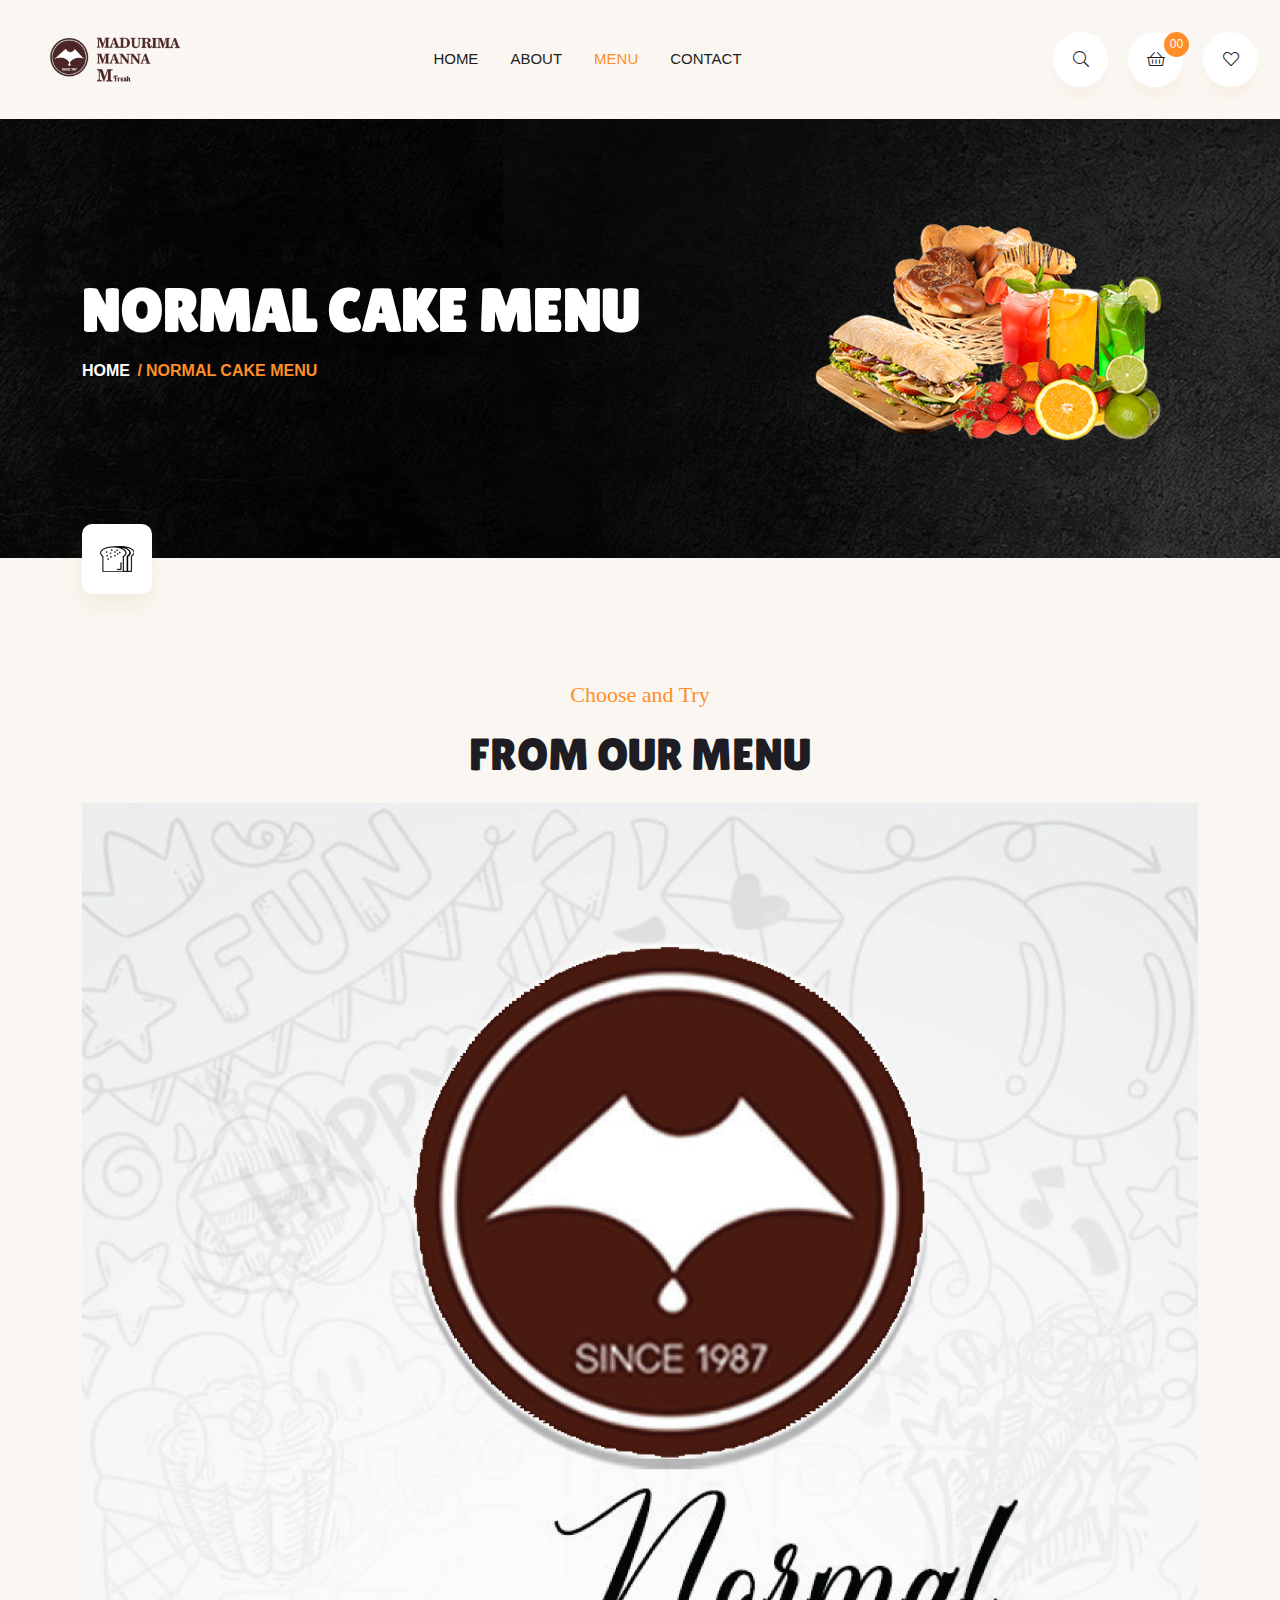
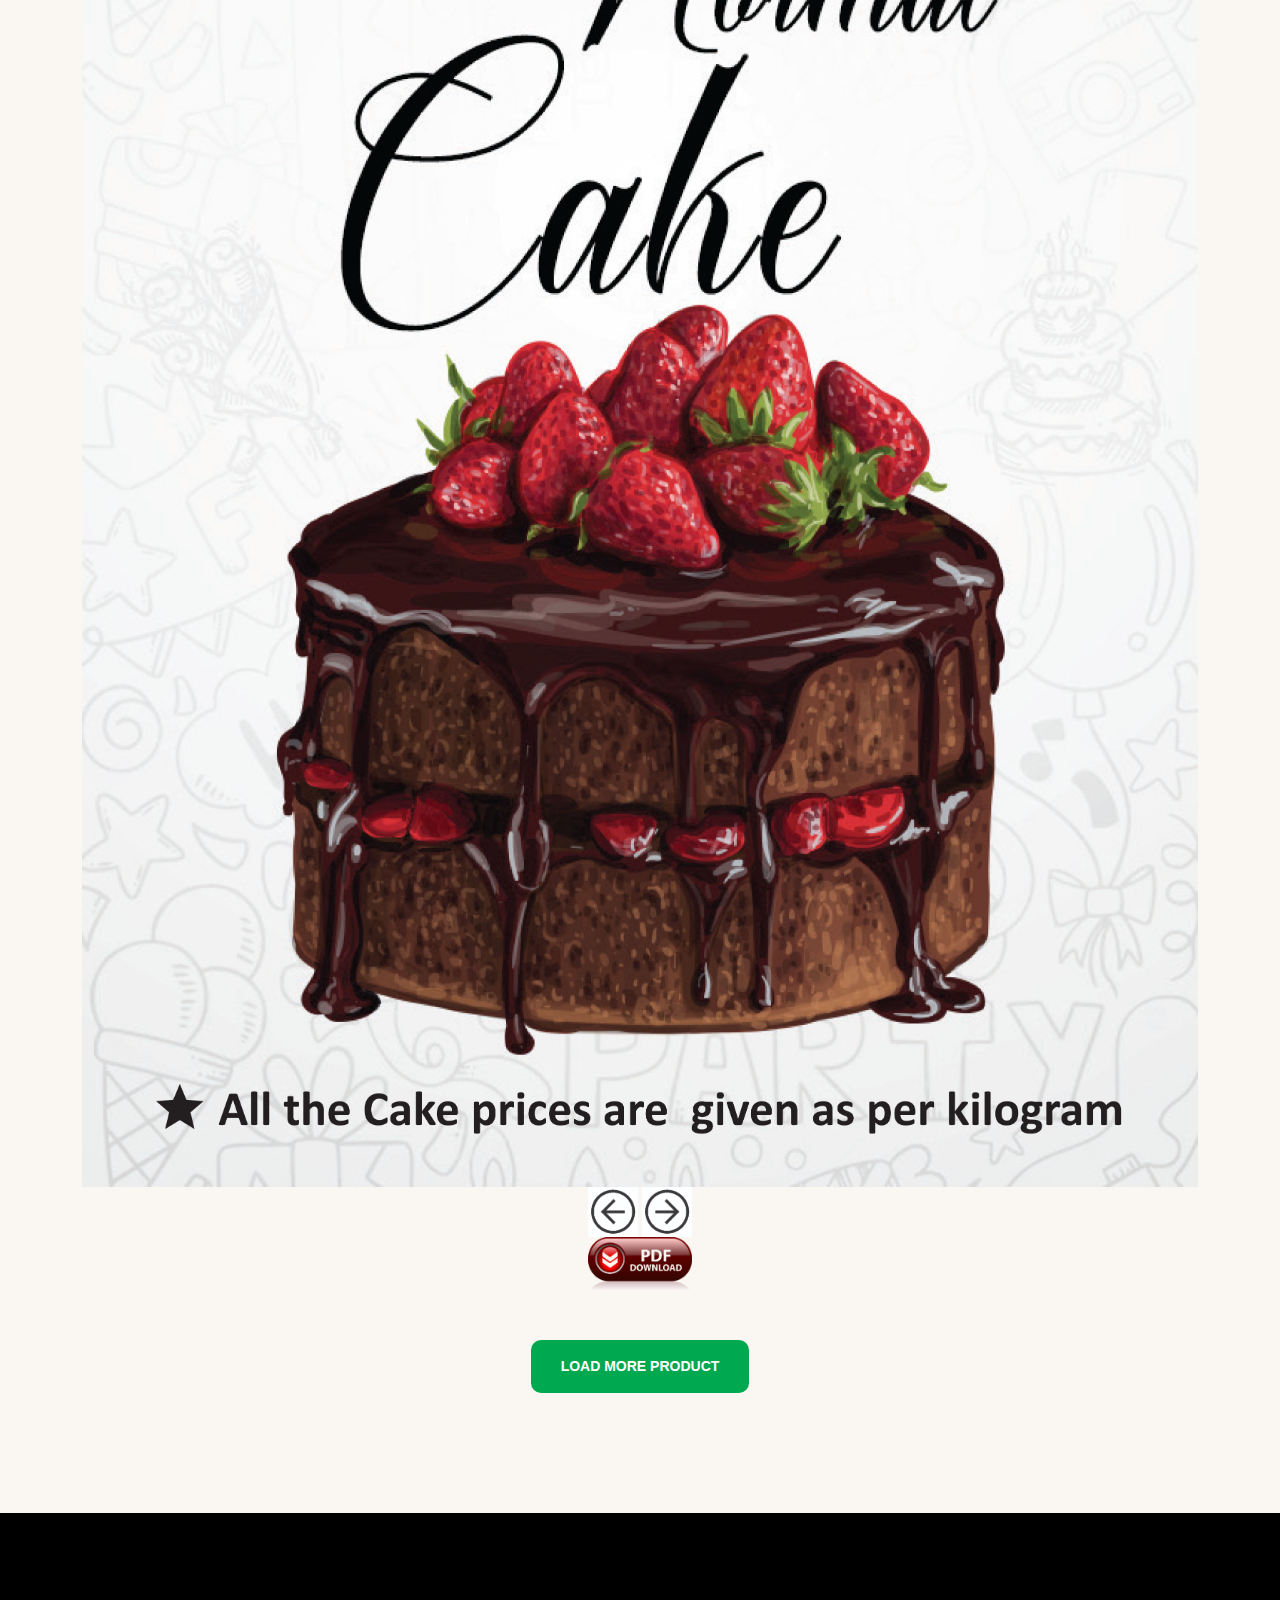
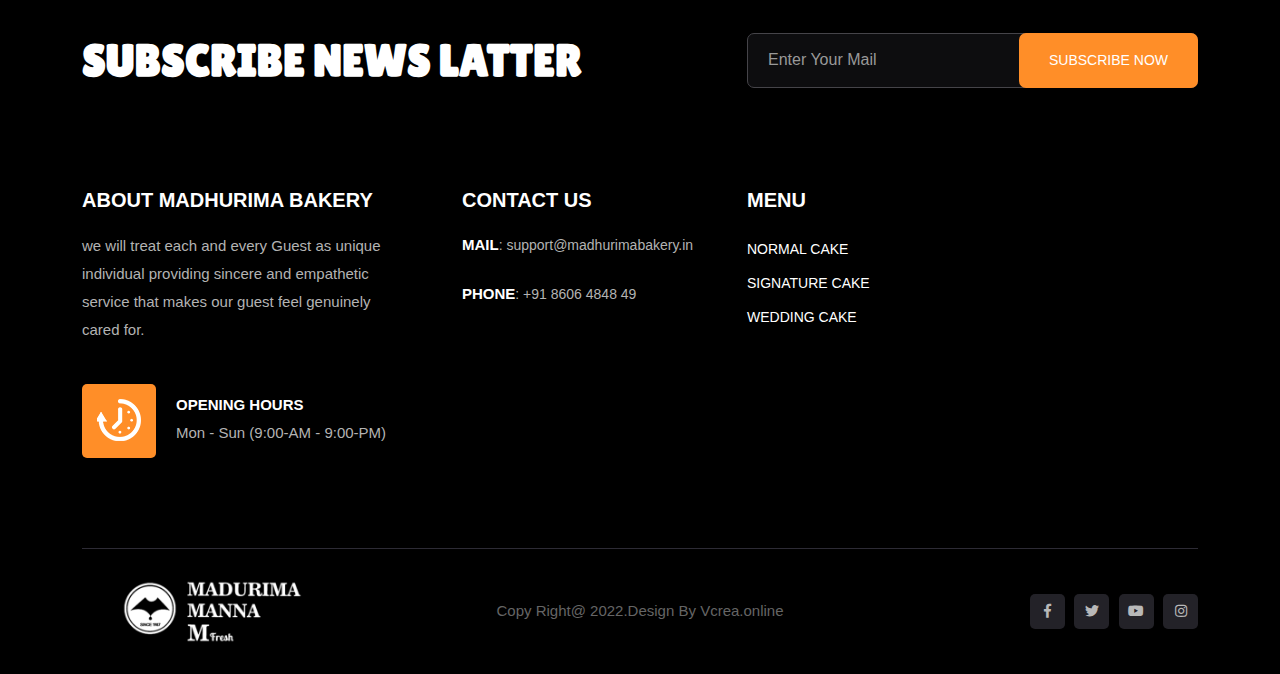
<file: normal cake.html>
<!doctype html>
<html lang="zxx">



<head>
    <meta charset="utf-8">
    <meta http-equiv="x-ua-compatible" content="ie=edge">
    <meta name="description" content="">
    <meta name="viewport" content="width=device-width, initial-scale=1">

    <title> MADHURIMA BAKERY</title>
    <link rel="shortcut icon" type="image/x-icon" href="assets/img/FV MADHURIMA.png">

    <!-- css include -->
    <link rel="stylesheet" href="assets/css/bootstrap.min.css">
    <link rel="stylesheet" href="assets/css/fontawesome.css">
    <link rel="stylesheet" href="assets/css/themify-icons.css">
    <link rel="stylesheet" href="assets/css/animate.min.css">
    <link rel="stylesheet" href="assets/css/owl.carousel.min.css">
    <link rel="stylesheet" href="assets/css/magnific-popup.css">
    <link rel="stylesheet" href="assets/css/metisMenu.css">
    <link rel="stylesheet" href="assets/css/jquery-ui.css">
    <link rel="stylesheet" href="assets/css/nice-select.css">
    <link rel="stylesheet" href="assets/css/datepicker.css">
    <link rel="stylesheet" href="assets/css/jquery.timepicker.css">
    <link rel="stylesheet" href="assets/css/common.css">
    <link rel="stylesheet" href="assets/css/style.css">
    <link rel="stylesheet" href="assets/css/responsive.css">
</head>

<body>
    <!-- body wrap start -->
    <div class="body_wrap">

        <!-- backtotop - start -->
        <div id="thetop"></div>
        <div id="backtotop">
            <a href="#" id="scroll">
                <i class="fal fa-arrow-up"></i>
                <i class="fal fa-arrow-up"></i>
            </a>
        </div>
        <!-- backtotop - end -->

        <!-- start Preloader  -->
        <div class="preloder_part">
            <div class="spinner">
                <div class="dot1"></div>
                <div class="dot2"></div>
            </div>
        </div>
        <!-- End Preloader  -->

        <!-- header start -->
        <header class="header_area header_2">
            <div id="sticky-header" class="header_wrap header_space">
                <div class="container-fluid">
                    <div class="row align-items-center">
                        <div class="col-lg-2 col-6">
                            <div class="logo">
                                <a href="index.html"><img src="assets/img/logo/MADHURIMA LOGO1.png" alt="logo"></a>
                            </div>
                        </div>
                        <div class="col-lg-7 d-none d-lg-block">
                            <div class="main_menu_wrap navbar navbar-expand-lg">
                                <nav class="main_menu collapse navbar-collapse">
                                    <ul class="main_menu_list ul_li">
                                        <li class="dropdown">
                                            <a class="nav-link" href="index.html">Home</a>
                                            
                                        </li>
                                        <li><a class="nav-link" href="about.html">About</a> </li>
                                        <li class="dropdown active">
                                            <a class="nav-link" href="normal cake.html">MENU</a>
                                            <ul class="sub-menu">
                                                <li class="active"><li>
                                                    
                                                    
                                                    <li><a href="normal cake.html">NORMAL CAKE</a></li>
                                                    <li><a href="SIGNATURE CAKE.html">SIGNATURE CAKE</a></li>
                                                    <li><a href="WEDDING CAKE.html">WEDDING CAKE</a></li>
                                            </ul>
                                        </li>
                                        <!--li class="dropdown">
                                            <a class="nav-link" href="#">Shop</a>
                                            <ul class="sub-menu">
                                                <li><a href="shop.html">Shop List</a></li>
                                                <li><a href="shop-sidebar.html">Shop Sidebar</a></li>
                                                <li><a href="shop-details.html">Shop Details</a></li>
                                                <li><a href="cart.html">Shop Cart</a></li>
                                                <li><a href="checkout.html">Shop Checkout</a></li>
                                            </ul>
                                        </li!-->
                                        <!--li class="dropdown">
                                            <a class="nav-link" href="#">Blog</a>
                                            <ul class="sub-menu">
                                                <li><a href="blog.html">Blog</a></li>
                                                <li><a href="blog-details.html">Blog Details</a></li>
                                            </ul>
                                        </li!-->
                                        <li>
                                            <a class="nav-link" href="contact.html">Contact</a>
                                        </li>
                                      </ul>
                                </nav>
                            </div>
                        </div>
                        <div class="col-lg-3 col-6">
                            <div class="header_right ul_li_right">
                                <div class="header_carts ul_li">
                                    <div class="header_search_wrap">
                                        <div class="icon search_main">
                                            <i class="fal fa-search"></i>
                                            <span><i class="fal fa-times"></i></span>
                                        </div>
                                        <div class="search_form_main">
                                            <form role="search" method="get" action="#"> 
                                                <input type="text" placeholder="Search Keywords"> 
                                                <button type="submit"><i class="ti-search"></i></button>
                                            </form>
                                        </div>
                                    </div>
                                    <div class="hamburger_menu">
                                        <a href="javascript:void(0);">
                                            <div class="icon cart_btn d-none d-lg-block">
                                                <i class="fal fa-shopping-basket"></i>
                                                <small class="cart_counter">00</small>
                                            </div>
                                            <div class="icon bar d-lg-none">
                                                <span><i class="fal fa-bars"></i></span>
                                            </div>
                                        </a>
                                    </div>
                                    <a class="icon cart_wishlist d-none d-lg-block" href="#">
                                        <i class="fal fa-heart"></i>
                                    </a>
                                </div>
                            </div>
                        </div>
                    </div>
                </div>
            </div>
        </header>
        <!-- header end -->

        <!-- slide-bar start -->
        <aside class="slide-bar">
            <div class="close-mobile-menu">
                <a href="javascript:void(0);"><i class="fal fa-times"></i></a>
            </div>

            <!-- sidebar-info start -->
            <!--div class="cart_sidebar">
                <h2 class="heading_title text-uppercase">park menu - <span>4</span></h2>
                <div class="cart_items_list">
                    <div class="cart_item">
                        <div class="item_image">
                            <img src="assets/img/shop/cart/img_01.jpg" alt="image_not_found">
                        </div>
                        <div class="item_content">
                            <h4 class="item_title">
                                Rorem ipsum dolor sit amet.
                            </h4>
                            <span class="item_price">$19.00</span>
                            <button type="button" class="remove_btn"><i class="fal fa-times"></i></button>
                        </div>
                    </div>
                    <div class="cart_item">
                        <div class="item_image">
                            <img src="assets/img/shop/cart/img_02.jpg" alt="image_not_found">
                        </div>
                        <div class="item_content">
                            <h4 class="item_title">
                                Rorem ipsum dolor sit amet.
                            </h4>
                            <span class="item_price">$22.00</span>
                            <button type="button" class="remove_btn"><i class="fal fa-times"></i></button>
                        </div>
                    </div>
                    <div class="cart_item">
                        <div class="item_image">
                            <img src="assets/img/shop/cart/img_03.jpg" alt="image_not_found">
                        </div>
                        <div class="item_content">
                            <h4 class="item_title">
                                Rorem ipsum dolor sit amet.
                            </h4>
                            <span class="item_price">$43.00</span>
                            <button type="button" class="remove_btn"><i class="fal fa-times"></i></button>
                        </div>
                    </div>
                    <div class="cart_item">
                        <div class="item_image">
                            <img src="assets/img/shop/cart/img_04.jpg" alt="image_not_found">
                        </div>
                        <div class="item_content">
                            <h4 class="item_title">
                                Rorem ipsum dolor sit amet.
                            </h4>
                            <span class="item_price">$14.00</span>
                            <button type="button" class="remove_btn"><i class="fal fa-times"></i></button>
                        </div>
                    </div>
                </div>
                <div class="total_price text-uppercase">
                    <span>Sub Total:</span>
                    <span>$87.00</span>
                </div>
                <ul class="btns_group ul_li">
                    <li><a href="cart.html" class="thm_btn text-uppercase">View Cart</a></li>
                    <li><a href="checkout.html" class="thm_btn thm_btn-2 text-uppercase">Checkout</a></li>
                </ul>
            </div!-->
            <!-- sidebar-info end -->

            <!-- side-mobile-menu start -->
            <nav class="side-mobile-menu">
                <div class="header-mobile-search">
                    <form role="search" method="get" action="#">
                        <input type="text" placeholder="Search Keywords">
                        <button type="submit"><i class="ti-search"></i></button>
                    </form>
                </div>
                <ul id="mobile-menu-active">
                    <a href="index.html">HOME</a>
                        
                    
                    <li><a href="about.html">About</a></li>
                    <li class="dropdown">
                        <a href="normal cake.html">MENU</a>
                        <ul class="sub-menu">
                            <li class="active"><li>
                                
                                    <li><a href="normal cake.html">NORMAL CAKE</a></li>

                                    <li><a href="SIGNATURE CAKE.html">SIGNATURE CAKE</a></li>
                                    <li><a href="WEDDING CAKE.html">WEDDING CAKE</a></li>
                        </ul>
                    </li>
                    <!--li class="dropdown">
                        <a href="#">Shop</a>
                        <ul class="sub-menu">
                            <li><a href="shop.html">Shop List</a></li>
                            <li><a href="shop-sidebar.html">Shop Sidebar</a></li>
                            <li><a href="shop-details.html">Shop Details</a></li>
                            <li><a href="cart.html">Shop Cart</a></li>
                            <li><a href="checkout.html">Shop Checkout</a></li>
                        </ul>
                    </li!-->
                    <!--li class="dropdown">
                        <a href="#">Blog</a>
                        <ul class="sub-menu">
                            <li><a href="blog.html">Blog</a></li>
                            <li><a href="blog-details.html">Blog Details</a></li>
                        </ul>
                    </li!-->
                    <li><a href="contact.html">Contact</a></li>
                </ul>
            </nav>
            <!-- side-mobile-menu end -->
        </aside>
        <div class="body-overlay"></div>
        <!-- slide-bar end -->

        <!-- main body end -->
        <main>

            <!-- page title start -->
            <section class="page_title_area" data-background="assets/img/bg/page_title.jpg">
                <div class="container">
                   <div class="row">
                       <div class="col-lg-8">
                            <div class="page_title">
                                <h1>NORMAL CAKE MENU</h1>
                                <ul class="breadcrumb_nav ul_li">
                                    <li><a href="index.html">Home</a></li>
                                    <li>NORMAL CAKE MENU</li>
                                </ul>
                            </div>
                       </div>
                       <div class="col-lg-4">
                           <div class="page_title_img">
                               <img src="assets/img/bg/page_title_img.png" alt="">
                           </div>
                       </div>
                   </div>
                </div>
                <div class="breadcrumb_icon_wrap">
                    <div class="container">
                        <div class="breadcrumb_icon">
                            <img src="assets/img/icon/bc_icon.png" alt="">
                        </div>
                    </div>
                </div>
            </section>
            <!-- page title end -->

            <!-- recipe menu start -->
            <section class="recipe_menu_area pt-120 pb-120">
                <div class="container">
                    <div class="sec_title sec_title-2">
                        <span>Choose and Try</span>
                        <h2>From Our Menu</h2>



                        <div class="w3-content" style="max-width:100% ">
                    
                            <img class="mySlides" src="assets/new menu/normal cake/NORMAL CAKE MENU-1.jpg" style="width:100%" >
                            <img class="mySlides" src="assets/new menu/normal cake/NORMAL CAKE MENU-2.jpg" style="width:100%" >
                            <img class="mySlides" src="assets/new menu/normal cake/NORMAL CAKE MENU-3.jpg" style="width:100%" >
                            <img class="mySlides" src="assets/new menu/normal cake/NORMAL CAKE MENU-4.jpg" style="width:100%" >
                            <img class="mySlides" src="assets/new menu/normal cake/NORMAL CAKE MENU-5.jpg" style="width:100%" >
                            <img class="mySlides" src="assets/new menu/normal cake/NORMAL CAKE MENU-6.jpg" style="width:100%" >
                            <img class="mySlides" src="assets/new menu/normal cake/NORMAL CAKE MENU-7.jpg" style="width:100%" >
                            <img class="mySlides" src="assets/new menu/normal cake/NORMAL CAKE MENU-8.jpg" style="width:100%" >
                            <img class="mySlides" src="assets/new menu/normal cake/NORMAL CAKE MENU-9.jpg" style="width:100%" >
                            <img class="mySlides" src="assets/new menu/normal cake/NORMAL CAKE MENU-10.jpg" style="width:100%" >
                            <img class="mySlides" src="assets/new menu/normal cake/NORMAL CAKE MENU-11.jpg" style="width:100%" >
                            <img class="mySlides" src="assets/new menu/normal cake/NORMAL CAKE MENU-12.jpg" style="width:100%" >
                            <img class="mySlides" src="assets/new menu/normal cake/NORMAL CAKE MENU-13.jpg" style="width:100%" >
                            <img class="mySlides" src="assets/new menu/normal cake/NORMAL CAKE MENU-14.jpg" style="width:100%" >
                            <img class="mySlides" src="assets/new menu/normal cake/NORMAL CAKE MENU-15.jpg" style="width:100%" >
                            <img class="mySlides" src="assets/new menu/normal cake/NORMAL CAKE MENU-16.jpg" style="width:100%" >
                            <img class="mySlides" src="assets/new menu/normal cake/NORMAL CAKE MENU-17.jpg" style="width:100%" >
                            <img class="mySlides" src="assets/new menu/normal cake/NORMAL CAKE MENU-18.jpg" style="width:100%" >
                            <img class="mySlides" src="assets/new menu/normal cake/NORMAL CAKE MENU-19.jpg" style="width:100%" >
                            <img class="mySlides" src="assets/new menu/normal cake/NORMAL CAKE MENU-20.jpg" style="width:100%" >

                            <img class="mySlides" src="assets/new menu/normal cake/NORMAL CAKE MENU-21.jpg" style="width:100%" >
                            <img class="mySlides" src="assets/new menu/normal cake/NORMAL CAKE MENU-22.jpg" style="width:100%" >
                            <img class="mySlides" src="assets/new menu/normal cake/NORMAL CAKE MENU-23.jpg" style="width:100%" >
                            <img class="mySlides" src="assets/new menu/normal cake/NORMAL CAKE MENU-24.jpg" style="width:100%" >
                            <img class="mySlides" src="assets/new menu/normal cake/NORMAL CAKE MENU-25.jpg" style="width:100%" >
                            <img class="mySlides" src="assets/new menu/normal cake/NORMAL CAKE MENU-26.jpg" style="width:100%" >
                            <img class="mySlides" src="assets/new menu/normal cake/NORMAL CAKE MENU-27.jpg" style="width:100%" >
                            <img class="mySlides" src="assets/new menu/normal cake/NORMAL CAKE MENU-28.jpg" style="width:100%" >
                            <img class="mySlides" src="assets/new menu/normal cake/NORMAL CAKE MENU-29.jpg" style="width:100%" >
                            <img class="mySlides" src="assets/new menu/normal cake/NORMAL CAKE MENU-30.jpg" style="width:100%" >
                            <img class="mySlides" src="assets/new menu/normal cake/NORMAL CAKE MENU-31.jpg" style="width:100%" >
                            <img class="mySlides" src="assets/new menu/normal cake/NORMAL CAKE MENU-32.jpg" style="width:100%" >
                            <img class="mySlides" src="assets/new menu/normal cake/NORMAL CAKE MENU-35.jpg" style="width:100%" >
                            <img class="mySlides" src="assets/new menu/normal cake/NORMAL CAKE MENU-34.jpg" style="width:100%" >
                            <img class="mySlides" src="assets/new menu/normal cake/NORMAL CAKE MENU-35.jpg" style="width:100%" >
                            <img class="mySlides" src="assets/new menu/normal cake/NORMAL CAKE MENU-36.jpg" style="width:100%" >
                            <img class="mySlides" src="assets/new menu/normal cake/NORMAL CAKE MENU-37.jpg" style="width:100%" >
                            <img class="mySlides" src="assets/new menu/normal cake/NORMAL CAKE MENU-38.jpg" style="width:100%" >
                            <img class="mySlides" src="assets/new menu/normal cake/NORMAL CAKE MENU-39.jpg" style="width:100%" >
                            <img class="mySlides" src="assets/new menu/normal cake/NORMAL CAKE MENU-40.jpg" style="width:100%" >
                          
                            
                            
                            
                            
                          </div>
                          
                          <div class="w3-center">
                            <div class="w3-section">
                              <button class="w3-button w3-light-grey"  onclick="plusDivs(-1)">
                                <img src="files/prev.JPG" alt="next" width="50" height="70"></button>
                              <button class="w3-button w3-light-grey" onclick="plusDivs(1)">
                                <img src="files/next.JPG" alt="MENU DOWNLOAD" width="50" height="50"></button>
                            </div>
                             
                          </div>
                          
                          <script>
                          var slideIndex = 1;
                          showDivs(slideIndex);
                          
                          function plusDivs(n) {
                            showDivs(slideIndex += n);
                          }
                          
                          function currentDiv(n) {
                            showDivs(slideIndex = n);
                          }
                          
                          function showDivs(n) {
                            var i;
                            var x = document.getElementsByClassName("mySlides");
                            var dots = document.getElementsByClassName("demo");
                            if (n > x.length) {slideIndex = 1}    
                            if (n < 1) {slideIndex = x.length}
                            for (i = 0; i < x.length; i++) {
                              x[i].style.display = "none";  
                            }
                            for (i = 0; i < dots.length; i++) {
                              dots[i].className = dots[i].className.replace(" w3-red", "");
                            }
                            x[slideIndex-1].style.display = "block";  
                            dots[slideIndex-1].className += " w3-red";
                          }
                          </script>
        
        
        
        
                            <a href="files/NORMAL CAKE MENU.pdf" download>
                                <img src="files/Down button.png" alt="MENU DOWNLOAD" width="104" height="142">
                            </a>
        
        
        
                        <!--embed src="files/Chamravattam.pdf"type="application/pdf"
                                            
                        height="660px"
                        width="100%"
                        align:center;
                        ></embed!-->
        
        
        
                        <!--div class="w3-content w3-display-container" style="align-items: center;">
                            <img class="mySlides" src="assets/menu/Chamravattam-1.JPG" style="width:50%">
                            <img class="mySlides" src="assets/menu/Chamravattam-2.JPG" style="width:50%">
                            <img class="mySlides" src="assets/menu/Chamravattam-3.JPG" style="width:50%">
                            <img class="mySlides" src="assets/menu/Chamravattam-4.JPG" style="width:50%">
                          
                            <button class="w3-button w3-black w3-display-left"  onclick="plusDivs(-1)">&#10094;</button>
                            <button class="w3-button w3-black w3-display-right" onclick="plusDivs(1)">&#10095;</button>
                          </div>
                          
                          <script>
                          var slideIndex = 1;
                          showDivs(slideIndex);
                          
                          function plusDivs(n) {
                            showDivs(slideIndex += n);
                          }
                          
                          function showDivs(n) {
                            var i;
                            var x = document.getElementsByClassName("mySlides");
                            if (n > x.length) {slideIndex = 1}
                            if (n < 1) {slideIndex = x.length}
                            for (i = 0; i < x.length; i++) {
                              x[i].style.display = "none";  
                            }
                            x[slideIndex-1].style.display = "block";  
                          }
                          </script!-->
        
        
                            </div>
        
                            </div>
                    <!--div class="row">
                        <div class="col-l2">
                            <div class="recipe_menu_wrap">
                                <ul class="nav nav-tabs recipe_menu" id="myTab" role="tablist">
                                    <li class="nav-item" role="presentation">
                                        <a href="#" class="nav-link" id="nav-tab-01" data-bs-toggle="tab" data-bs-target="#tab-01" role="tab" aria-controls="tab-01" aria-selected="true">
                                            <span class="icon">
                                                <img src="assets/img/icon/m_icon_01.png" alt="">
                                            </span>
                                            <span class="title">Drinks</span>
                                        </a>
                                    </li>
                                    <li class="nav-item" role="presentation">
                                        <a href="#" class="nav-link active" id="nav-tab-02" data-bs-toggle="tab" data-bs-target="#tab-02" role="tab" aria-controls="tab-02" aria-selected="false">
                                            <span class="icon">
                                                <img src="assets/img/icon/m_icon_02.png" alt="">
                                            </span>
                                            <span class="title">Stack</span>
                                        </a>
                                    </li>
                                    <li class="nav-item" role="presentation">
                                        <a href="#" class="nav-link" id="nav-tab-03" data-bs-toggle="tab" data-bs-target="#tab-03" role="tab" aria-controls="tab-03" aria-selected="false">
                                            <span class="icon">
                                                <img src="assets/img/icon/m_icon_03.png" alt="">
                                            </span>
                                            <span class="title">Burger</span>
                                        </a>
                                    </li>
                                    <li class="nav-item" role="presentation">
                                        <a href="#" class="nav-link" id="nav-tab-04" data-bs-toggle="tab" data-bs-target="#tab-04" role="tab" aria-controls="tab-04" aria-selected="false">
                                            <span class="icon">
                                                <img src="assets/img/icon/m_icon_04.png" alt="">
                                            </span>
                                            <span class="title">Chicken</span>
                                        </a>
                                    </li>
                                    <li class="nav-item" role="presentation">
                                        <a href="#" class="nav-link" id="nav-tab-05" data-bs-toggle="tab" data-bs-target="#tab-05" role="tab" aria-controls="tab-05" aria-selected="false">
                                            <span class="icon">
                                                <img src="assets/img/icon/m_icon_05.png" alt="">
                                            </span>
                                            <span class="title">COm bo</span>
                                        </a>
                                    </li>
                                    <li class="nav-item" role="presentation">
                                        <a href="#" class="nav-link" id="nav-tab-06" data-bs-toggle="tab" data-bs-target="#tab-06" role="tab" aria-controls="tab-06" aria-selected="false">
                                            <span class="icon">
                                                <img src="assets/img/icon/m_icon_06.png" alt="">
                                            </span>
                                            <span class="title">Pizza</span>
                                        </a>
                                    </li>
                                  </ul>
                                  <div class="tab-content mt-70" id="myTabContent">
                                    <div class="tab-pane fade" id="tab-01" role="tabpanel" aria-labelledby="nav-tab-01">
                                        <div class="recipe_item">
                                            <div class="ri_img">
                                                <img src="assets/img/shop/recipe-menu/rm_01.png" alt="">
                                            </div>
                                            <div class="ri_content">
                                                <div class="ri_text">
                                                    <h3>Amaricano Fast Food</h3>
                                                    <span>Rorem ipsum dolor sit amet, consect adipisicing elit, sed do eiusmod tempor incididunt ut laborey.</span>
                                                </div>
                                                <div class="ri_cart">
                                                    <h5 class="price">$25.00 <span class="old">$48</span></h5>
                                                    <a class="icon" href="#"><i class="fal fa-heart"></i></a>
                                                    <a class="icon" href="#"><i class="fal fa-shopping-basket"></i></a>
                                                </div>
                                            </div>
                                        </div>
                                        <div class="recipe_item">
                                            <div class="ri_img">
                                                <img src="assets/img/shop/recipe-menu/rm_02.png" alt="">
                                            </div>
                                            <div class="ri_content">
                                                <div class="ri_text">
                                                    <h3>Frances Chicken Burger</h3>
                                                    <span>Rorem ipsum dolor sit amet, consect adipisicing elit, sed do eiusmod tempor incididunt ut laborey.</span>
                                                </div>
                                                <div class="ri_cart">
                                                    <h5 class="price">$39.00 <span class="old">$49</span></h5>
                                                    <a class="icon" href="#"><i class="fal fa-heart"></i></a>
                                                    <a class="icon" href="#"><i class="fal fa-shopping-basket"></i></a>
                                                </div>
                                            </div>
                                        </div>
                                        <div class="recipe_item">
                                            <div class="ri_img">
                                                <img src="assets/img/shop/recipe-menu/rm_03.png" alt="">
                                            </div>
                                            <div class="ri_content">
                                                <div class="ri_text">
                                                    <h3>Full Stack Burger</h3>
                                                    <span>Rorem ipsum dolor sit amet, consect adipisicing elit, sed do eiusmod tempor incididunt ut laborey.</span>
                                                </div>
                                                <div class="ri_cart">
                                                    <h5 class="price">$77.00 <span class="old">$83</span></h5>
                                                    <a class="icon" href="#"><i class="fal fa-heart"></i></a>
                                                    <a class="icon" href="#"><i class="fal fa-shopping-basket"></i></a>
                                                </div>
                                            </div>
                                        </div>
                                        <div class="recipe_item">
                                            <div class="ri_img">
                                                <img src="assets/img/shop/recipe-menu/rm_04.png" alt="">
                                            </div>
                                            <div class="ri_content">
                                                <div class="ri_text">
                                                    <h3>Trendy Combo Pack</h3>
                                                    <span>Rorem ipsum dolor sit amet, consect adipisicing elit, sed do eiusmod tempor incididunt ut laborey.</span>
                                                </div>
                                                <div class="ri_cart">
                                                    <h5 class="price">$15.00 <span class="old">$21</span></h5>
                                                    <a class="icon" href="#"><i class="fal fa-heart"></i></a>
                                                    <a class="icon" href="#"><i class="fal fa-shopping-basket"></i></a>
                                                </div>
                                            </div>
                                        </div>
                                        <div class="recipe_item">
                                            <div class="ri_img">
                                                <img src="assets/img/shop/recipe-menu/rm_05.png" alt="">
                                            </div>
                                            <div class="ri_content">
                                                <div class="ri_text">
                                                    <h3>Japanis Nudul 2xu New</h3>
                                                    <span>Rorem ipsum dolor sit amet, consect adipisicing elit, sed do eiusmod tempor incididunt ut laborey.</span>
                                                </div>
                                                <div class="ri_cart">
                                                    <h5 class="price">$64.00 <span class="old">$69</span></h5>
                                                    <a class="icon" href="#"><i class="fal fa-heart"></i></a>
                                                    <a class="icon" href="#"><i class="fal fa-shopping-basket"></i></a>
                                                </div>
                                            </div>
                                        </div>
                                    </div>
                                    <div class="tab-pane fade show active" id="tab-02" role="tabpanel" aria-labelledby="nav-tab-02">
                                        <div class="recipe_item">
                                            <div class="ri_img">
                                                <img src="assets/img/shop/recipe-menu/rm_01.png" alt="">
                                            </div>
                                            <div class="ri_content">
                                                <div class="ri_text">
                                                    <h3>Amaricano Fast Food</h3>
                                                    <span>Rorem ipsum dolor sit amet, consect adipisicing elit, sed do eiusmod tempor incididunt ut laborey.</span>
                                                </div>
                                                <div class="ri_cart">
                                                    <h5 class="price">$25.00 <span class="old">$48</span></h5>
                                                    <a class="icon" href="#"><i class="fal fa-heart"></i></a>
                                                    <a class="icon" href="#"><i class="fal fa-shopping-basket"></i></a>
                                                </div>
                                            </div>
                                        </div>
                                        <div class="recipe_item">
                                            <div class="ri_img">
                                                <img src="assets/img/shop/recipe-menu/rm_02.png" alt="">
                                            </div>
                                            <div class="ri_content">
                                                <div class="ri_text">
                                                    <h3>Frances Chicken Burger</h3>
                                                    <span>Rorem ipsum dolor sit amet, consect adipisicing elit, sed do eiusmod tempor incididunt ut laborey.</span>
                                                </div>
                                                <div class="ri_cart">
                                                    <h5 class="price">$39.00 <span class="old">$49</span></h5>
                                                    <a class="icon" href="#"><i class="fal fa-heart"></i></a>
                                                    <a class="icon" href="#"><i class="fal fa-shopping-basket"></i></a>
                                                </div>
                                            </div>
                                        </div>
                                        <div class="recipe_item">
                                            <div class="ri_img">
                                                <img src="assets/img/shop/recipe-menu/rm_03.png" alt="">
                                            </div>
                                            <div class="ri_content">
                                                <div class="ri_text">
                                                    <h3>Full Stack Burger</h3>
                                                    <span>Rorem ipsum dolor sit amet, consect adipisicing elit, sed do eiusmod tempor incididunt ut laborey.</span>
                                                </div>
                                                <div class="ri_cart">
                                                    <h5 class="price">$77.00 <span class="old">$83</span></h5>
                                                    <a class="icon" href="#"><i class="fal fa-heart"></i></a>
                                                    <a class="icon" href="#"><i class="fal fa-shopping-basket"></i></a>
                                                </div>
                                            </div>
                                        </div>
                                        <div class="recipe_item">
                                            <div class="ri_img">
                                                <img src="assets/img/shop/recipe-menu/rm_04.png" alt="">
                                            </div>
                                            <div class="ri_content">
                                                <div class="ri_text">
                                                    <h3>Trendy Combo Pack</h3>
                                                    <span>Rorem ipsum dolor sit amet, consect adipisicing elit, sed do eiusmod tempor incididunt ut laborey.</span>
                                                </div>
                                                <div class="ri_cart">
                                                    <h5 class="price">$15.00 <span class="old">$21</span></h5>
                                                    <a class="icon" href="#"><i class="fal fa-heart"></i></a>
                                                    <a class="icon" href="#"><i class="fal fa-shopping-basket"></i></a>
                                                </div>
                                            </div>
                                        </div>
                                        <div class="recipe_item">
                                            <div class="ri_img">
                                                <img src="assets/img/shop/recipe-menu/rm_05.png" alt="">
                                            </div>
                                            <div class="ri_content">
                                                <div class="ri_text">
                                                    <h3>Japanis Nudul 2xu New</h3>
                                                    <span>Rorem ipsum dolor sit amet, consect adipisicing elit, sed do eiusmod tempor incididunt ut laborey.</span>
                                                </div>
                                                <div class="ri_cart">
                                                    <h5 class="price">$64.00 <span class="old">$69</span></h5>
                                                    <a class="icon" href="#"><i class="fal fa-heart"></i></a>
                                                    <a class="icon" href="#"><i class="fal fa-shopping-basket"></i></a>
                                                </div>
                                            </div>
                                        </div>
                                    </div>
                                    <div class="tab-pane fade" id="tab-03" role="tabpanel" aria-labelledby="nav-tab-03">
                                        <div class="recipe_item">
                                            <div class="ri_img">
                                                <img src="assets/img/shop/recipe-menu/rm_01.png" alt="">
                                            </div>
                                            <div class="ri_content">
                                                <div class="ri_text">
                                                    <h3>Amaricano Fast Food</h3>
                                                    <span>Rorem ipsum dolor sit amet, consect adipisicing elit, sed do eiusmod tempor incididunt ut laborey.</span>
                                                </div>
                                                <div class="ri_cart">
                                                    <h5 class="price">$25.00 <span class="old">$48</span></h5>
                                                    <a class="icon" href="#"><i class="fal fa-heart"></i></a>
                                                    <a class="icon" href="#"><i class="fal fa-shopping-basket"></i></a>
                                                </div>
                                            </div>
                                        </div>
                                        <div class="recipe_item">
                                            <div class="ri_img">
                                                <img src="assets/img/shop/recipe-menu/rm_02.png" alt="">
                                            </div>
                                            <div class="ri_content">
                                                <div class="ri_text">
                                                    <h3>Frances Chicken Burger</h3>
                                                    <span>Rorem ipsum dolor sit amet, consect adipisicing elit, sed do eiusmod tempor incididunt ut laborey.</span>
                                                </div>
                                                <div class="ri_cart">
                                                    <h5 class="price">$39.00 <span class="old">$49</span></h5>
                                                    <a class="icon" href="#"><i class="fal fa-heart"></i></a>
                                                    <a class="icon" href="#"><i class="fal fa-shopping-basket"></i></a>
                                                </div>
                                            </div>
                                        </div>
                                        <div class="recipe_item">
                                            <div class="ri_img">
                                                <img src="assets/img/shop/recipe-menu/rm_03.png" alt="">
                                            </div>
                                            <div class="ri_content">
                                                <div class="ri_text">
                                                    <h3>Full Stack Burger</h3>
                                                    <span>Rorem ipsum dolor sit amet, consect adipisicing elit, sed do eiusmod tempor incididunt ut laborey.</span>
                                                </div>
                                                <div class="ri_cart">
                                                    <h5 class="price">$77.00 <span class="old">$83</span></h5>
                                                    <a class="icon" href="#"><i class="fal fa-heart"></i></a>
                                                    <a class="icon" href="#"><i class="fal fa-shopping-basket"></i></a>
                                                </div>
                                            </div>
                                        </div>
                                        <div class="recipe_item">
                                            <div class="ri_img">
                                                <img src="assets/img/shop/recipe-menu/rm_04.png" alt="">
                                            </div>
                                            <div class="ri_content">
                                                <div class="ri_text">
                                                    <h3>Trendy Combo Pack</h3>
                                                    <span>Rorem ipsum dolor sit amet, consect adipisicing elit, sed do eiusmod tempor incididunt ut laborey.</span>
                                                </div>
                                                <div class="ri_cart">
                                                    <h5 class="price">$15.00 <span class="old">$21</span></h5>
                                                    <a class="icon" href="#"><i class="fal fa-heart"></i></a>
                                                    <a class="icon" href="#"><i class="fal fa-shopping-basket"></i></a>
                                                </div>
                                            </div>
                                        </div>
                                        <div class="recipe_item">
                                            <div class="ri_img">
                                                <img src="assets/img/shop/recipe-menu/rm_05.png" alt="">
                                            </div>
                                            <div class="ri_content">
                                                <div class="ri_text">
                                                    <h3>Japanis Nudul 2xu New</h3>
                                                    <span>Rorem ipsum dolor sit amet, consect adipisicing elit, sed do eiusmod tempor incididunt ut laborey.</span>
                                                </div>
                                                <div class="ri_cart">
                                                    <h5 class="price">$64.00 <span class="old">$69</span></h5>
                                                    <a class="icon" href="#"><i class="fal fa-heart"></i></a>
                                                    <a class="icon" href="#"><i class="fal fa-shopping-basket"></i></a>
                                                </div>
                                            </div>
                                        </div>
                                    </div>
                                    <div class="tab-pane fade" id="tab-04" role="tabpanel" aria-labelledby="nav-tab-04">
                                        <div class="recipe_item">
                                            <div class="ri_img">
                                                <img src="assets/img/shop/recipe-menu/rm_01.png" alt="">
                                            </div>
                                            <div class="ri_content">
                                                <div class="ri_text">
                                                    <h3>Amaricano Fast Food</h3>
                                                    <span>Rorem ipsum dolor sit amet, consect adipisicing elit, sed do eiusmod tempor incididunt ut laborey.</span>
                                                </div>
                                                <div class="ri_cart">
                                                    <h5 class="price">$25.00 <span class="old">$48</span></h5>
                                                    <a class="icon" href="#"><i class="fal fa-heart"></i></a>
                                                    <a class="icon" href="#"><i class="fal fa-shopping-basket"></i></a>
                                                </div>
                                            </div>
                                        </div>
                                        <div class="recipe_item">
                                            <div class="ri_img">
                                                <img src="assets/img/shop/recipe-menu/rm_02.png" alt="">
                                            </div>
                                            <div class="ri_content">
                                                <div class="ri_text">
                                                    <h3>Frances Chicken Burger</h3>
                                                    <span>Rorem ipsum dolor sit amet, consect adipisicing elit, sed do eiusmod tempor incididunt ut laborey.</span>
                                                </div>
                                                <div class="ri_cart">
                                                    <h5 class="price">$39.00 <span class="old">$49</span></h5>
                                                    <a class="icon" href="#"><i class="fal fa-heart"></i></a>
                                                    <a class="icon" href="#"><i class="fal fa-shopping-basket"></i></a>
                                                </div>
                                            </div>
                                        </div>
                                        <div class="recipe_item">
                                            <div class="ri_img">
                                                <img src="assets/img/shop/recipe-menu/rm_03.png" alt="">
                                            </div>
                                            <div class="ri_content">
                                                <div class="ri_text">
                                                    <h3>Full Stack Burger</h3>
                                                    <span>Rorem ipsum dolor sit amet, consect adipisicing elit, sed do eiusmod tempor incididunt ut laborey.</span>
                                                </div>
                                                <div class="ri_cart">
                                                    <h5 class="price">$77.00 <span class="old">$83</span></h5>
                                                    <a class="icon" href="#"><i class="fal fa-heart"></i></a>
                                                    <a class="icon" href="#"><i class="fal fa-shopping-basket"></i></a>
                                                </div>
                                            </div>
                                        </div>
                                        <div class="recipe_item">
                                            <div class="ri_img">
                                                <img src="assets/img/shop/recipe-menu/rm_04.png" alt="">
                                            </div>
                                            <div class="ri_content">
                                                <div class="ri_text">
                                                    <h3>Trendy Combo Pack</h3>
                                                    <span>Rorem ipsum dolor sit amet, consect adipisicing elit, sed do eiusmod tempor incididunt ut laborey.</span>
                                                </div>
                                                <div class="ri_cart">
                                                    <h5 class="price">$15.00 <span class="old">$21</span></h5>
                                                    <a class="icon" href="#"><i class="fal fa-heart"></i></a>
                                                    <a class="icon" href="#"><i class="fal fa-shopping-basket"></i></a>
                                                </div>
                                            </div>
                                        </div>
                                        <div class="recipe_item">
                                            <div class="ri_img">
                                                <img src="assets/img/shop/recipe-menu/rm_05.png" alt="">
                                            </div>
                                            <div class="ri_content">
                                                <div class="ri_text">
                                                    <h3>Japanis Nudul 2xu New</h3>
                                                    <span>Rorem ipsum dolor sit amet, consect adipisicing elit, sed do eiusmod tempor incididunt ut laborey.</span>
                                                </div>
                                                <div class="ri_cart">
                                                    <h5 class="price">$64.00 <span class="old">$69</span></h5>
                                                    <a class="icon" href="#"><i class="fal fa-heart"></i></a>
                                                    <a class="icon" href="#"><i class="fal fa-shopping-basket"></i></a>
                                                </div>
                                            </div>
                                        </div>
                                    </div>
                                    <div class="tab-pane fade" id="tab-05" role="tabpanel" aria-labelledby="nav-tab-05">
                                        <div class="recipe_item">
                                            <div class="ri_img">
                                                <img src="assets/img/shop/recipe-menu/rm_01.png" alt="">
                                            </div>
                                            <div class="ri_content">
                                                <div class="ri_text">
                                                    <h3>Amaricano Fast Food</h3>
                                                    <span>Rorem ipsum dolor sit amet, consect adipisicing elit, sed do eiusmod tempor incididunt ut laborey.</span>
                                                </div>
                                                <div class="ri_cart">
                                                    <h5 class="price">$25.00 <span class="old">$48</span></h5>
                                                    <a class="icon" href="#"><i class="fal fa-heart"></i></a>
                                                    <a class="icon" href="#"><i class="fal fa-shopping-basket"></i></a>
                                                </div>
                                            </div>
                                        </div>
                                        <div class="recipe_item">
                                            <div class="ri_img">
                                                <img src="assets/img/shop/recipe-menu/rm_02.png" alt="">
                                            </div>
                                            <div class="ri_content">
                                                <div class="ri_text">
                                                    <h3>Frances Chicken Burger</h3>
                                                    <span>Rorem ipsum dolor sit amet, consect adipisicing elit, sed do eiusmod tempor incididunt ut laborey.</span>
                                                </div>
                                                <div class="ri_cart">
                                                    <h5 class="price">$39.00 <span class="old">$49</span></h5>
                                                    <a class="icon" href="#"><i class="fal fa-heart"></i></a>
                                                    <a class="icon" href="#"><i class="fal fa-shopping-basket"></i></a>
                                                </div>
                                            </div>
                                        </div>
                                        <div class="recipe_item">
                                            <div class="ri_img">
                                                <img src="assets/img/shop/recipe-menu/rm_03.png" alt="">
                                            </div>
                                            <div class="ri_content">
                                                <div class="ri_text">
                                                    <h3>Full Stack Burger</h3>
                                                    <span>Rorem ipsum dolor sit amet, consect adipisicing elit, sed do eiusmod tempor incididunt ut laborey.</span>
                                                </div>
                                                <div class="ri_cart">
                                                    <h5 class="price">$77.00 <span class="old">$83</span></h5>
                                                    <a class="icon" href="#"><i class="fal fa-heart"></i></a>
                                                    <a class="icon" href="#"><i class="fal fa-shopping-basket"></i></a>
                                                </div>
                                            </div>
                                        </div>
                                        <div class="recipe_item">
                                            <div class="ri_img">
                                                <img src="assets/img/shop/recipe-menu/rm_04.png" alt="">
                                            </div>
                                            <div class="ri_content">
                                                <div class="ri_text">
                                                    <h3>Trendy Combo Pack</h3>
                                                    <span>Rorem ipsum dolor sit amet, consect adipisicing elit, sed do eiusmod tempor incididunt ut laborey.</span>
                                                </div>
                                                <div class="ri_cart">
                                                    <h5 class="price">$15.00 <span class="old">$21</span></h5>
                                                    <a class="icon" href="#"><i class="fal fa-heart"></i></a>
                                                    <a class="icon" href="#"><i class="fal fa-shopping-basket"></i></a>
                                                </div>
                                            </div>
                                        </div>
                                        <div class="recipe_item">
                                            <div class="ri_img">
                                                <img src="assets/img/shop/recipe-menu/rm_05.png" alt="">
                                            </div>
                                            <div class="ri_content">
                                                <div class="ri_text">
                                                    <h3>Japanis Nudul 2xu New</h3>
                                                    <span>Rorem ipsum dolor sit amet, consect adipisicing elit, sed do eiusmod tempor incididunt ut laborey.</span>
                                                </div>
                                                <div class="ri_cart">
                                                    <h5 class="price">$64.00 <span class="old">$69</span></h5>
                                                    <a class="icon" href="#"><i class="fal fa-heart"></i></a>
                                                    <a class="icon" href="#"><i class="fal fa-shopping-basket"></i></a>
                                                </div>
                                            </div>
                                        </div>
                                    </div>
                                    <div class="tab-pane fade" id="tab-06" role="tabpanel" aria-labelledby="nav-tab-06">
                                        <div class="recipe_item">
                                            <div class="ri_img">
                                                <img src="assets/img/shop/recipe-menu/rm_01.png" alt="">
                                            </div>
                                            <div class="ri_content">
                                                <div class="ri_text">
                                                    <h3>Amaricano Fast Food</h3>
                                                    <span>Rorem ipsum dolor sit amet, consect adipisicing elit, sed do eiusmod tempor incididunt ut laborey.</span>
                                                </div>
                                                <div class="ri_cart">
                                                    <h5 class="price">$25.00 <span class="old">$48</span></h5>
                                                    <a class="icon" href="#"><i class="fal fa-heart"></i></a>
                                                    <a class="icon" href="#"><i class="fal fa-shopping-basket"></i></a>
                                                </div>
                                            </div>
                                        </div>
                                        <div class="recipe_item">
                                            <div class="ri_img">
                                                <img src="assets/img/shop/recipe-menu/rm_02.png" alt="">
                                            </div>
                                            <div class="ri_content">
                                                <div class="ri_text">
                                                    <h3>Frances Chicken Burger</h3>
                                                    <span>Rorem ipsum dolor sit amet, consect adipisicing elit, sed do eiusmod tempor incididunt ut laborey.</span>
                                                </div>
                                                <div class="ri_cart">
                                                    <h5 class="price">$39.00 <span class="old">$49</span></h5>
                                                    <a class="icon" href="#"><i class="fal fa-heart"></i></a>
                                                    <a class="icon" href="#"><i class="fal fa-shopping-basket"></i></a>
                                                </div>
                                            </div>
                                        </div>
                                        <div class="recipe_item">
                                            <div class="ri_img">
                                                <img src="assets/img/shop/recipe-menu/rm_03.png" alt="">
                                            </div>
                                            <div class="ri_content">
                                                <div class="ri_text">
                                                    <h3>Full Stack Burger</h3>
                                                    <span>Rorem ipsum dolor sit amet, consect adipisicing elit, sed do eiusmod tempor incididunt ut laborey.</span>
                                                </div>
                                                <div class="ri_cart">
                                                    <h5 class="price">$77.00 <span class="old">$83</span></h5>
                                                    <a class="icon" href="#"><i class="fal fa-heart"></i></a>
                                                    <a class="icon" href="#"><i class="fal fa-shopping-basket"></i></a>
                                                </div>
                                            </div>
                                        </div>
                                        <div class="recipe_item">
                                            <div class="ri_img">
                                                <img src="assets/img/shop/recipe-menu/rm_04.png" alt="">
                                            </div>
                                            <div class="ri_content">
                                                <div class="ri_text">
                                                    <h3>Trendy Combo Pack</h3>
                                                    <span>Rorem ipsum dolor sit amet, consect adipisicing elit, sed do eiusmod tempor incididunt ut laborey.</span>
                                                </div>
                                                <div class="ri_cart">
                                                    <h5 class="price">$15.00 <span class="old">$21</span></h5>
                                                    <a class="icon" href="#"><i class="fal fa-heart"></i></a>
                                                    <a class="icon" href="#"><i class="fal fa-shopping-basket"></i></a>
                                                </div>
                                            </div>
                                        </div>
                                        <div class="recipe_item">
                                            <div class="ri_img">
                                                <img src="assets/img/shop/recipe-menu/rm_05.png" alt="">
                                            </div>
                                            <div class="ri_content">
                                                <div class="ri_text">
                                                    <h3>Japanis Nudul 2xu New</h3>
                                                    <span>Rorem ipsum dolor sit amet, consect adipisicing elit, sed do eiusmod tempor incididunt ut laborey.</span>
                                                </div>
                                                <div class="ri_cart">
                                                    <h5 class="price">$64.00 <span class="old">$69</span></h5>
                                                    <a class="icon" href="#"><i class="fal fa-heart"></i></a>
                                                    <a class="icon" href="#"><i class="fal fa-shopping-basket"></i></a>
                                                </div>
                                            </div>
                                        </div>
                                    </div>
                                  </div!-->

                                  
                                  <div class="lm_btn text-center mt-50">
                                    <a class="thm_btn thm_btn-2" href="#">load more Product</a>
                                  </div>
                            </div>
                        </div>
                    </div>
                </div>
            </section>
            <!-- recipe menu end -->

            <!-- testimonial start -->
            <!--section class="testimonial_area testimonial_2" data-background="assets/img/bg/reservation_bg.jpg">
                <div class="container-fluid p-0">
                    <div class="row g-0 flex-row-reverse">
                        <div class="col-lg-6">
                            <div class="reservation_img pos-rel">
                                <img src="assets/img/bg/testimonial_bg.jpg" alt="">
                                <a class="popup-video video_icon" href="https://www.youtube.com/watch?v=cRXm1p-CNyk"><i class="fal fa-play"></i></a>
                            </div>
                        </div>
                        <div class="col-lg-6">
                            <div class="testimonial_content_wrap text-center">
                                <div class="sec_title sec_title-white">
                                    <span>Testimonial</span>
                                    <h2>Our Customer Say</h2>
                                </div>
                                <div class="testimonial_active-3 owl-carousel">
                                    <div class="tm_item">
                                        <div class="tm_icon">
                                            <img src="assets/img/icon/tm_q_02.png" alt="">
                                        </div>
                                        <p>Rorem ipsum dolor sit amet, consectetur adipisicing elit, sed do eiusmod tempor incididunt ut labore et dolore magna aliqua. Ut enim ad minim veniam, quis nostrud exercitation ullamco laboris nisi ut aliquip ex ea commodo consequat. Duis aute irure dolor in repree rahye.</p>
                                        <div class="author_info">
                                            <div class="author">
                                                <img src="assets/img/testimonial/tm_author.png" alt="">
                                            </div>
                                            <h4>Rasalina De Willamson</h4>
                                            <span>Founder & co</span>
                                        </div>
                                    </div>
                                    <div class="tm_item">
                                        <div class="tm_icon">
                                            <img src="assets/img/icon/tm_q_02.png" alt="">
                                        </div>
                                        <p>Rorem ipsum dolor sit amet, consectetur adipisicing elit, sed do eiusmod tempor incididunt ut labore et dolore magna aliqua. Ut enim ad minim veniam, quis nostrud exercitation ullamco laboris nisi ut aliquip ex ea commodo consequat. Duis aute irure dolor in repree rahye.</p>
                                        <div class="author_info">
                                            <div class="author">
                                                <img src="assets/img/testimonial/tm_author.png" alt="">
                                            </div>
                                            <h4>Rasalina De Willamson</h4>
                                            <span>Founder & co</span>
                                        </div>
                                    </div>
                                    <div class="tm_item">
                                        <div class="tm_icon">
                                            <img src="assets/img/icon/tm_q_02.png" alt="">
                                        </div>
                                        <p>Rorem ipsum dolor sit amet, consectetur adipisicing elit, sed do eiusmod tempor incididunt ut labore et dolore magna aliqua. Ut enim ad minim veniam, quis nostrud exercitation ullamco laboris nisi ut aliquip ex ea commodo consequat. Duis aute irure dolor in repree rahye.</p>
                                        <div class="author_info">
                                            <div class="author">
                                                <img src="assets/img/testimonial/tm_author.png" alt="">
                                            </div>
                                            <h4>Rasalina De Willamson</h4>
                                            <span>Founder & co</span>
                                        </div>
                                    </div>
                                </div>
                            </div>
                        </div>
                    </div>
                </div>
            </section!-->
            <!-- testimonial end -->

            <!-- reservation start -->
            <!--section class="reservation_area" data-background="assets/img/bg/reservation_bg.jpg">
                <div class="container-fluid p-0">
                    <div class="row g-0">
                        <div class="col-lg-6">
                            <div class="reservation_img">
                                <img src="assets/img/bg/reservation_img.jpg" alt="">
                            </div>
                        </div>
                        <div class="col-lg-6">
                            <div class="reservation_form_wrap">
                                <div class="sec_title sec_title-white text-center">
                                    <span>Reservation</span>
                                    <h2>Book a Table Now!</h2>
                                </div>
                                <form class="form_wrap" action="#">
                                    <div class="filter">
                                        <select name="select" id="dselect">
                                            <option value="1">1 Person</option>
                                            <option value="2">2 Persons</option>
                                            <option value="3">3 Persons</option>
                                            <option value="4">4 Persons</option>
                                            <option value="5">5+ Persons</option>
                                        </select>
                                    </div>
                                    <div class="r_field">
                                        <input type="text" id="date" placeholder="Mm/Dd/Yy">
                                        <i class="fal fa-calendar-alt"></i>
                                    </div>
                                    <div class="r_field">
                                        <input type="text" id="time" placeholder="Time">
                                        <i class="fal fa-clock"></i>
                                    </div>
                                    <div class="r_field">
                                        <textarea name="message" id="message" cols="30" rows="10" placeholder="Massage.."></textarea>
                                        <i class="fal fa-pencil"></i>
                                    </div>
                                    <div class="button text-center">
                                        <button class="thm_btn thm_btn-2">Reserve Now</button>
                                    </div>
                                </form>
                            </div>
                        </div>
                    </div>
                </div>
            </section!-->
            <!-- reservation end -->

            <!-- team start -->
            <!--section class="team_area pt-120 pb-90">
                <div class="container">
                    <div class="row align-items-center mb-30">
                        <div class="col-md-8">
                            <div class="sec_title">
                                <span>Our Professional</span>
                                <h2>Meet Our Stuff</h2>
                            </div>
                        </div>
                        <div class="col-md-4">
                            <div class="crs_btn text-md-end">
                                <a class="thm_btn" href="team.html">View All Staff</a>
                            </div>
                        </div>
                    </div>
                    <div class="row justify-content-md-center">
                        <div class="col-lg-4 col-md-6">
                            <div class="team_single text-center">
                                <div class="team_thumb">
                                    <img src="assets/img/team/img_01.png" alt="">
                                </div>
                                <div class="team_text">
                                    <h3>Rasalina de</h3>
                                    <span>12 year experience</span>
                                </div>
                                <div class="team_social">
                                    <a href="#"><i class="fab fa-facebook-f"></i></a>
                                    <a href="#"><i class="fab fa-twitter"></i></a>
                                    <a href="#"><i class="fab fa-youtube"></i></a>
                                    <a href="#"><i class="fab fa-instagram"></i></a>
                                </div>
                            </div>
                        </div>
                        <div class="col-lg-4 col-md-6">
                            <div class="team_single text-center">
                                <div class="team_thumb">
                                    <img src="assets/img/team/img_02.png" alt="">
                                </div>
                                <div class="team_text">
                                    <h3>Mark  Henerytix</h3>
                                    <span>09 year experience</span>
                                </div>
                                <div class="team_social">
                                    <a href="#"><i class="fab fa-facebook-f"></i></a>
                                    <a href="#"><i class="fab fa-twitter"></i></a>
                                    <a href="#"><i class="fab fa-youtube"></i></a>
                                    <a href="#"><i class="fab fa-instagram"></i></a>
                                </div>
                            </div>
                        </div>
                        <div class="col-lg-4 col-md-6">
                            <div class="team_single text-center">
                                <div class="team_thumb">
                                    <img src="assets/img/team/img_03.png" alt="">
                                </div>
                                <div class="team_text">
                                    <h3>Ylina Piterson kim</h3>
                                    <span>6 year experience</span>
                                </div>
                                <div class="team_social">
                                    <a href="#"><i class="fab fa-facebook-f"></i></a>
                                    <a href="#"><i class="fab fa-twitter"></i></a>
                                    <a href="#"><i class="fab fa-youtube"></i></a>
                                    <a href="#"><i class="fab fa-instagram"></i></a>
                                </div>
                            </div>
                        </div>
                    </div>
                </div>
            </section!-->
            <!-- team end -->

            <!-- brand start -->
            <!--section class="brand_area white_bg">
                <div class="container-fluid">
                    <div class="row g-0 justify-content-center">
                        <div class="col-lg-2 col-md-3 col-sm-6 b_border">
                            <div class="brand_img">
                                <img src="assets/img/brand/brand_01.png" alt="">
                            </div>
                        </div>
                        <div class="col-lg-2 col-md-3 col-sm-6 b_border">
                            <div class="brand_img">
                                <img src="assets/img/brand/brand_02.png" alt="">
                            </div>
                        </div>
                        <div class="col-lg-2 col-md-3 col-sm-6 b_border">
                            <div class="brand_img">
                                <img src="assets/img/brand/brand_03.png" alt="">
                            </div>
                        </div>
                        <div class="col-lg-2 col-md-3 col-sm-6 b_border">
                            <div class="brand_img">
                                <img src="assets/img/brand/brand_04.png" alt="">
                            </div>
                        </div>
                        <div class="col-lg-2 col-md-3 col-sm-6 b_border">
                            <div class="brand_img">
                                <img src="assets/img/brand/brand_05.png" alt="">
                            </div>
                        </div>
                        <div class="col-lg-2 col-md-3 col-sm-6 b_border">
                            <div class="brand_img">
                                <img src="assets/img/brand/brand_06.png" alt="">
                            </div>
                        </div>
                    </div>
                </div>
            </section!-->
            <!-- brand end -->
        </main>
        <!-- main body end -->

        <!-- footer start -->
        <footer class="footer-area footer_bg">
            <div class="footer_top pt-120">
                <div class="container">
                    <div class="row align-items-center">
                        <div class="col-lg-7 col-md-6">
                            <div class="sub_text">
                                <h3>Subscribe NEws Latter</h3>
                            </div>
                        </div>
                        <div class="col-lg-5 col-md-6">
                            <form class="sub_from" action="#">
                                <input type="text" placeholder="Enter Your Mail">
                                <button>Subscribe Now</button>
                            </form>
                        </div>
                    </div>
                </div>
            </div>

            <div class="footer_main pt-100 pb-50">
                <div class="container">
                    <div class="row">
                        <div class="col-lg-4 col-md-6">
                            <div class="footer_widget">
                                <h3>About MADHURIMA BAKERY</h3>
                                <p>we will treat each and every Guest as unique individual providing sincere and empathetic service 
                                    that makes our guest feel genuinely cared
                                    for.</p>
                                <div class="open_hour_wrap ul_li">
                                    <div class="icon">
                                        <img src="assets/img/icon/t_hour.png" alt="">
                                    </div>
                                    <div class="or_text">
                                        <h4>Opening HOurs</h4>
                                        <span>Mon - Sun (9:00-AM - 9:00-PM)</span>
                                        
                                    </div>
                                </div>
                            </div>
                        </div>
                        <div class="col-lg-3 col-md-6">
                            <div class="footer_widget">
                                <h3>Contact us</h3>
                                <ul class="c_wrap">
                                    
                                    <li><span>Mail</span>: support@madhurimabakery.in</li>
                                    <li><span>Phone</span>:  +91 8606 4848 49</li>
                                    
                                </ul>
                            </div>
                        </div>
                        <div class="col-lg-2 col-md-6">
                            <div class="footer_widget footer_link">
                                <h3>MENU</h3>
                                <ul>
                                    
                                    <li><a href="normal cake.html">NORMAL CAKE</a></li>

                                    <li><a href="SIGNATURE CAKE.html">SIGNATURE CAKE</a></li>
                                    <li><a href="WEDDING CAKE.html">WEDDING CAKE</a></li>
                                    
                                </ul>
                            </div>
                        </div>
                      
                                    </li>
                                </ul>
                            </div>
                        </div>
                    </div>
                </div>
            </div>
            <div class="footer_bottom">
                <div class="container">
                    <div class="copyright_wrap">
                        <div class="row align-items-center">
                            <div class="col-lg-3 col-md-3">
                                <div class="logo">
                                    <a href="index.html"><img src="assets/img/logo/MADHURIMA footer.png" alt=""></a>
                                </div>
                            </div>
                            <div class="col-lg-6 col-md-9">
                                <div class="copyright text-md-center">
                                    <p>Copy Right@  2022.Design By Vcrea.online</p>
                                </div>
                            </div>
                            <div class="col-lg-3 col-md-12">
                                <div class="social_links text-lg-end">
                                    <a href="https://www.facebook.com/madhurimabakeryptni/"><i class="fab fa-facebook-f"></i></a>
                                    <a href="https://www.facebook.com/madhurimabakeryptni/"><i class="fab fa-twitter"></i></a>
                                    <a href="https://www.instagram.com/madhurimabakeryptni/"><i class="fab fa-youtube"></i></a>
                                    <a href="https://www.instagram.com/madhurimabakeryptni/"><i class="fab fa-instagram"></i></a>
                                </div>
                            </div>
            
                            </div>
                        </div>
                    </div>
                </div>
            </div>
        </footer>
        <!-- footer end -->

    </div>
    <!-- body wrap end -->

    <!-- jquery include -->
    <script src="assets/js/jquery-3.5.0.min.js"></script>
    <script src="assets/js/bootstrap.bundle.min.js"></script>
    <script src="assets/js/owl.carousel.min.js"></script>
    <script src="assets/js/metisMenu.min.js"></script>
    <script src="assets/js/wow.min.js"></script>
    <script src="assets/js/jquery.nice-select.min.js"></script>
    <script src="assets/js/jquery-ui.js"></script>
    <script src="assets/js/datepicker.js"></script>
    <script src="assets/js/jquery.timepicker.min.js"></script>
    <script src="assets/js/isotope.pkgd.min.js"></script>
    <script src="assets/js/imagesloaded.pkgd.min.js"></script>
    <script src="assets/js/jquery.magnific-popup.min.js"></script>
    <script src="assets/js/main.js"></script>
</body>


</html>
</file>
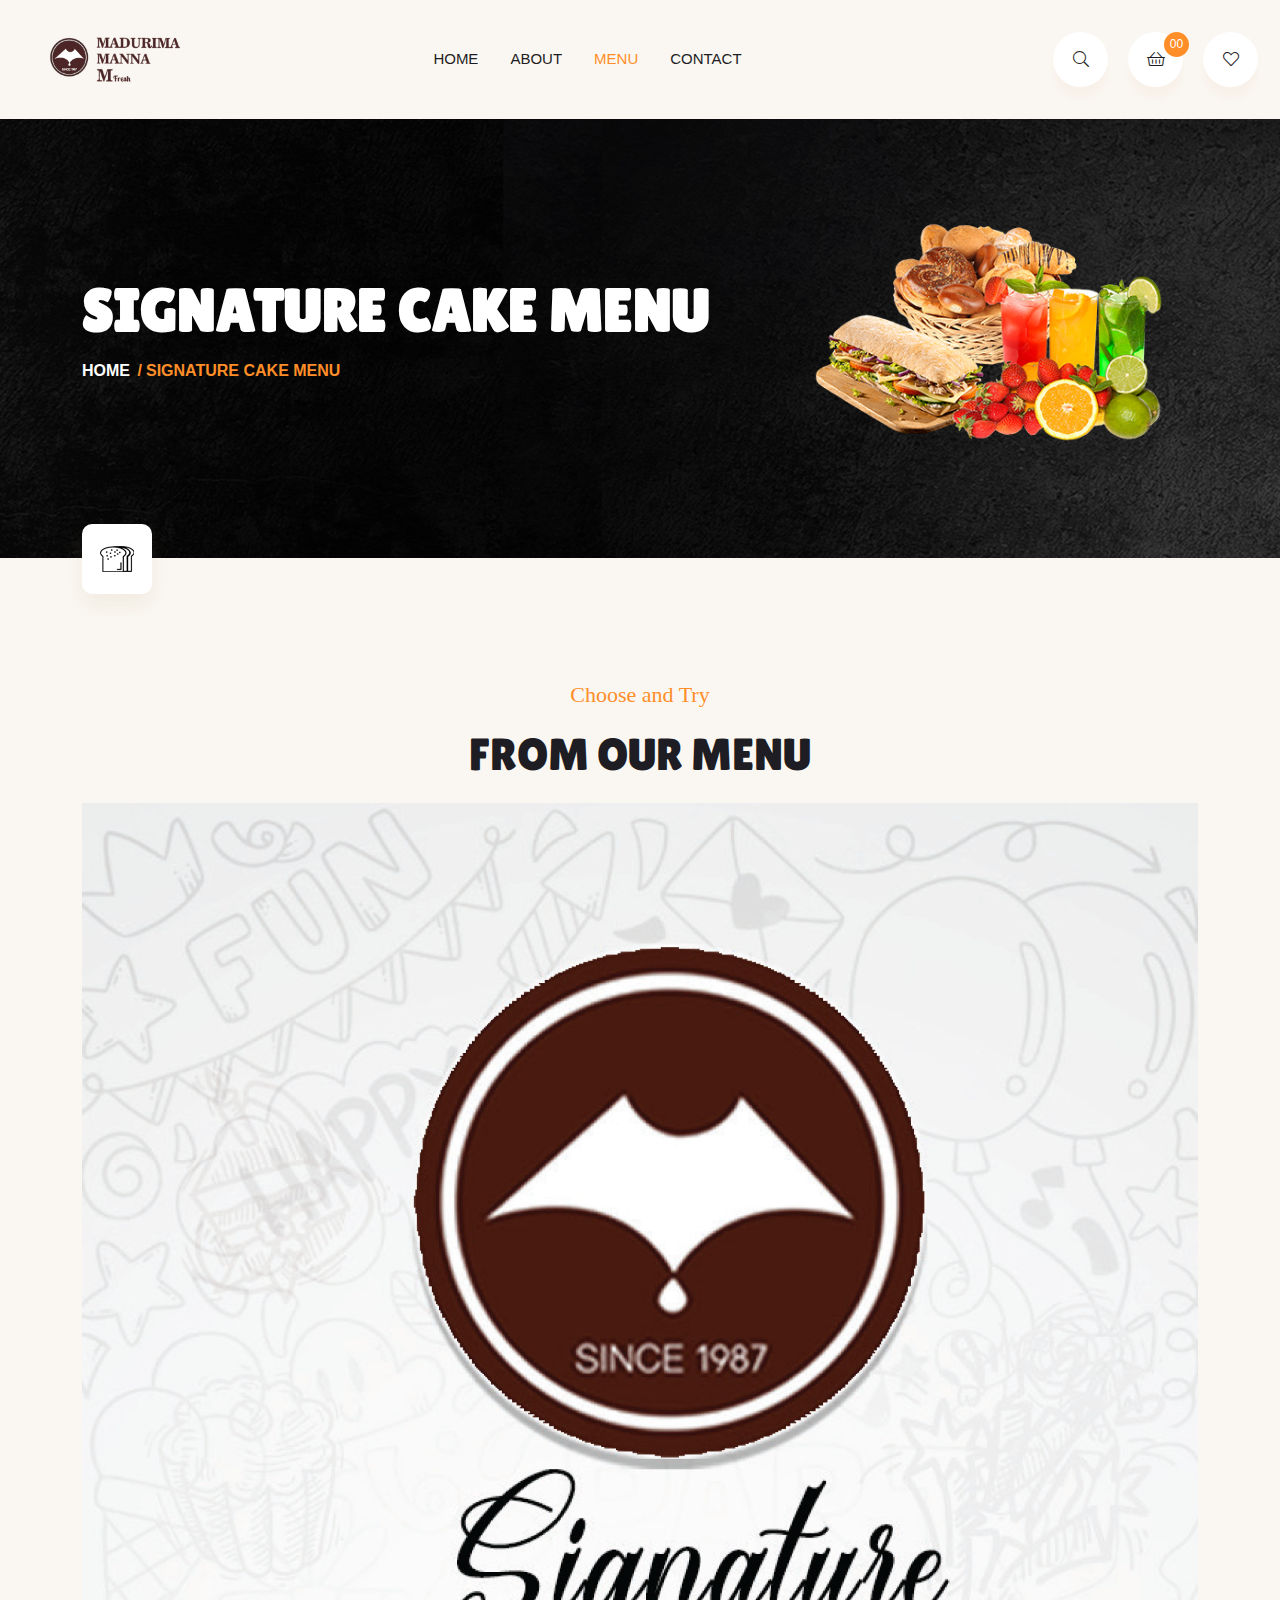
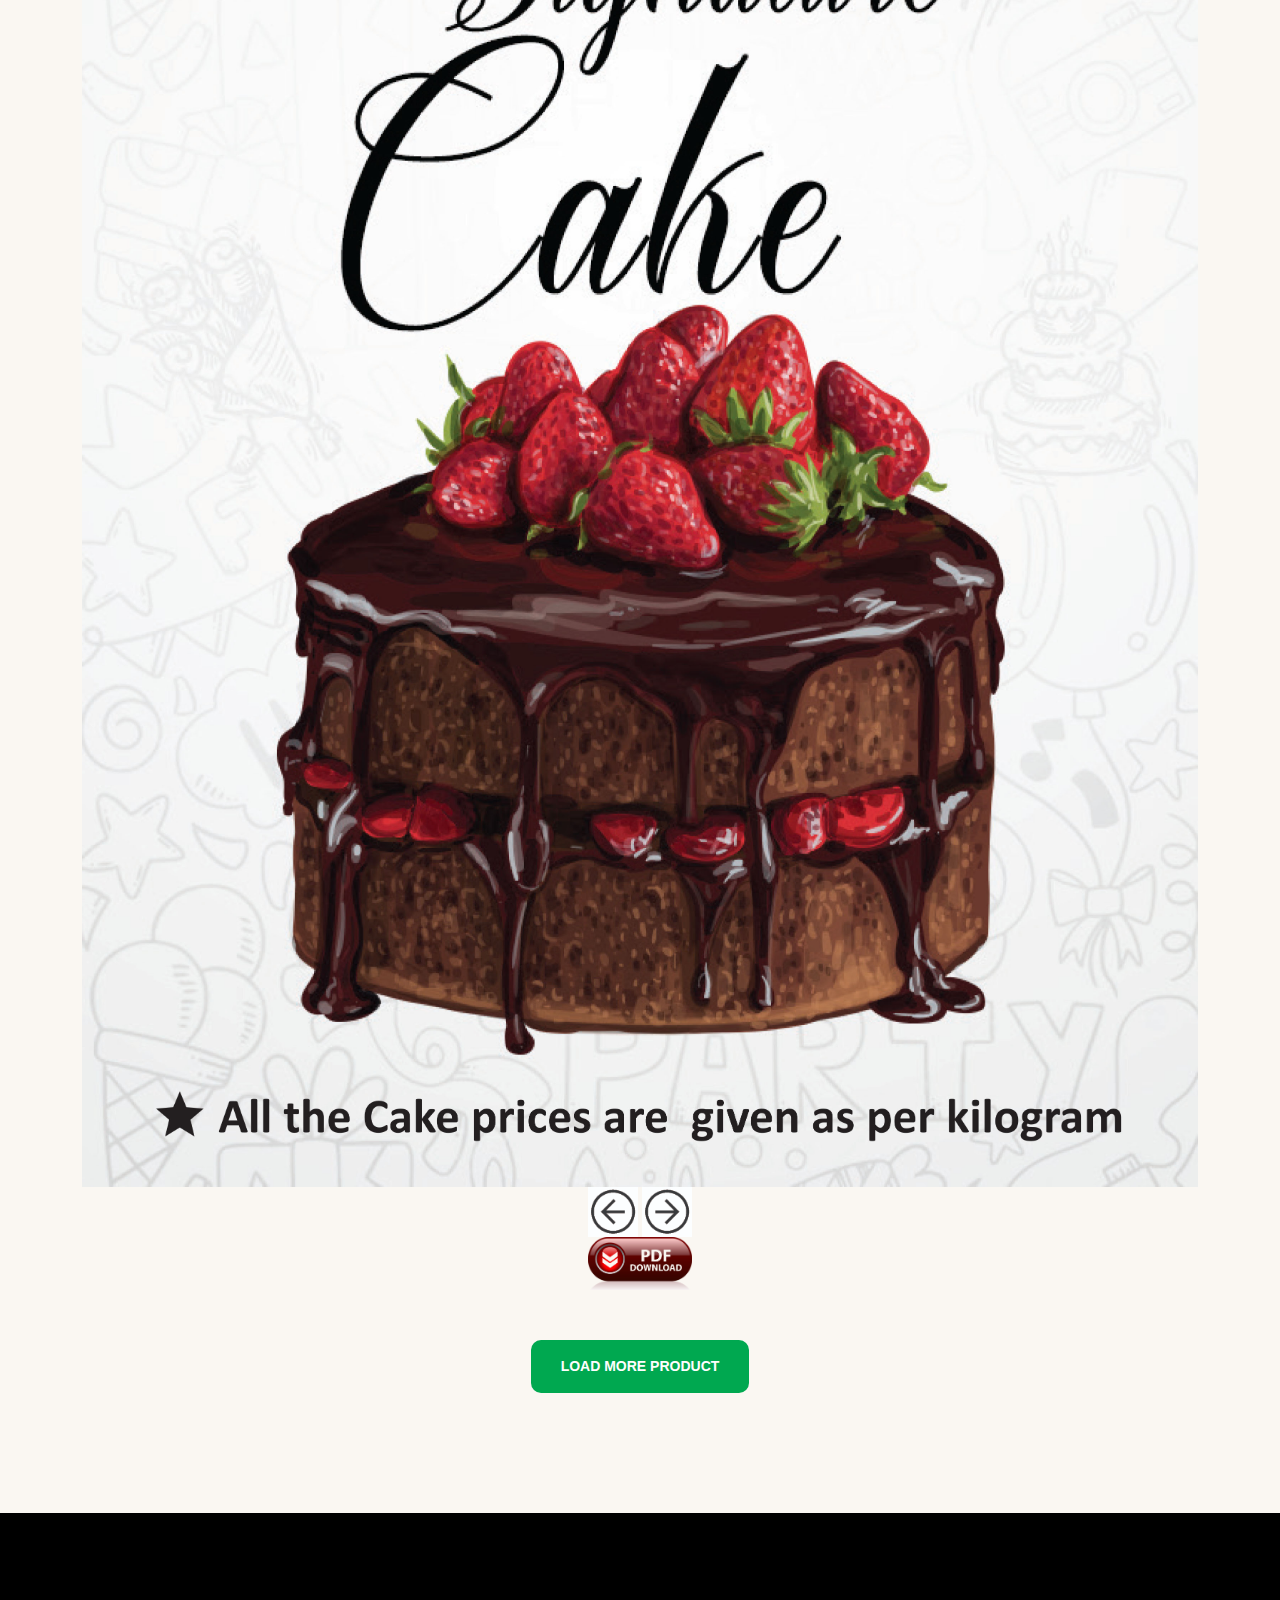
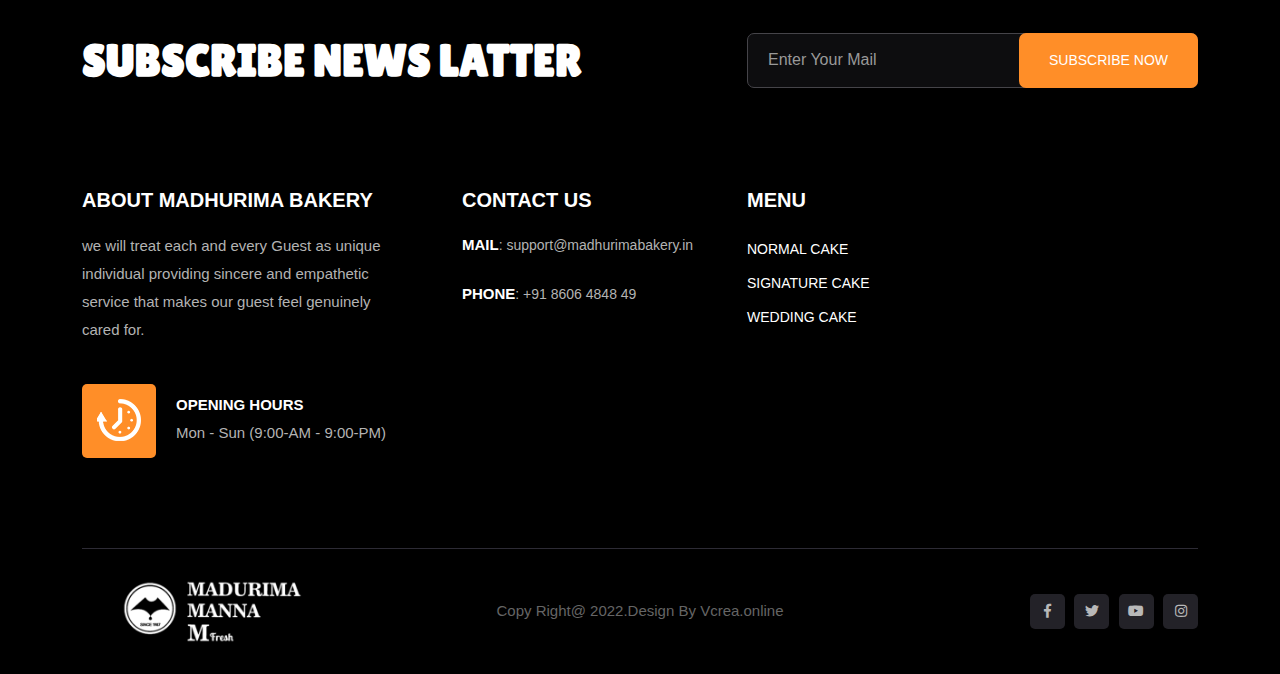
<file: SIGNATURE CAKE.html>
<!doctype html>
<html lang="zxx">



<head>
    <meta charset="utf-8">
    <meta http-equiv="x-ua-compatible" content="ie=edge">
    <meta name="description" content="">
    <meta name="viewport" content="width=device-width, initial-scale=1">

    <title> MADHURIMA BAKERY</title>
    <link rel="shortcut icon" type="image/x-icon" href="assets/img/FV MADHURIMA.png">

    <!-- css include -->
    <link rel="stylesheet" href="assets/css/bootstrap.min.css">
    <link rel="stylesheet" href="assets/css/fontawesome.css">
    <link rel="stylesheet" href="assets/css/themify-icons.css">
    <link rel="stylesheet" href="assets/css/animate.min.css">
    <link rel="stylesheet" href="assets/css/owl.carousel.min.css">
    <link rel="stylesheet" href="assets/css/magnific-popup.css">
    <link rel="stylesheet" href="assets/css/metisMenu.css">
    <link rel="stylesheet" href="assets/css/jquery-ui.css">
    <link rel="stylesheet" href="assets/css/nice-select.css">
    <link rel="stylesheet" href="assets/css/datepicker.css">
    <link rel="stylesheet" href="assets/css/jquery.timepicker.css">
    <link rel="stylesheet" href="assets/css/common.css">
    <link rel="stylesheet" href="assets/css/style.css">
    <link rel="stylesheet" href="assets/css/responsive.css">
</head>

<body>
    <!-- body wrap start -->
    <div class="body_wrap">

        <!-- backtotop - start -->
        <div id="thetop"></div>
        <div id="backtotop">
            <a href="#" id="scroll">
                <i class="fal fa-arrow-up"></i>
                <i class="fal fa-arrow-up"></i>
            </a>
        </div>
        <!-- backtotop - end -->

        <!-- start Preloader  -->
        <div class="preloder_part">
            <div class="spinner">
                <div class="dot1"></div>
                <div class="dot2"></div>
            </div>
        </div>
        <!-- End Preloader  -->

        <!-- header start -->
        <header class="header_area header_2">
            <div id="sticky-header" class="header_wrap header_space">
                <div class="container-fluid">
                    <div class="row align-items-center">
                        <div class="col-lg-2 col-6">
                            <div class="logo">
                                <a href="index.html"><img src="assets/img/logo/MADHURIMA LOGO1.png" alt="logo"></a>
                            </div>
                        </div>
                        <div class="col-lg-7 d-none d-lg-block">
                            <div class="main_menu_wrap navbar navbar-expand-lg">
                                <nav class="main_menu collapse navbar-collapse">
                                    <ul class="main_menu_list ul_li">
                                        <li class="dropdown">
                                            <a class="nav-link" href="index.html">Home</a>
                                            
                                        </li>
                                        <li><a class="nav-link" href="about.html">About</a> </li>
                                        <li class="dropdown active">
                                            <a class="nav-link" href="normal cake.html">MENU</a>
                                            <ul class="sub-menu">
                                                <li class="active"><li>
                                                    
                                                    
                                                    <li><a href="normal cake.html">NORMAL CAKE</a></li>
                                                    <li><a href="SIGNATURE CAKE.html">SIGNATURE CAKE</a></li>
                                                    <li><a href="WEDDING CAKE.html">WEDDING CAKE</a></li>
                                            </ul>
                                        </li>
                                        <!--li class="dropdown">
                                            <a class="nav-link" href="#">Shop</a>
                                            <ul class="sub-menu">
                                                <li><a href="shop.html">Shop List</a></li>
                                                <li><a href="shop-sidebar.html">Shop Sidebar</a></li>
                                                <li><a href="shop-details.html">Shop Details</a></li>
                                                <li><a href="cart.html">Shop Cart</a></li>
                                                <li><a href="checkout.html">Shop Checkout</a></li>
                                            </ul>
                                        </li!-->
                                        <!--li class="dropdown">
                                            <a class="nav-link" href="#">Blog</a>
                                            <ul class="sub-menu">
                                                <li><a href="blog.html">Blog</a></li>
                                                <li><a href="blog-details.html">Blog Details</a></li>
                                            </ul>
                                        </li!-->
                                        <li>
                                            <a class="nav-link" href="contact.html">Contact</a>
                                        </li>
                                      </ul>
                                </nav>
                            </div>
                        </div>
                        <div class="col-lg-3 col-6">
                            <div class="header_right ul_li_right">
                                <div class="header_carts ul_li">
                                    <div class="header_search_wrap">
                                        <div class="icon search_main">
                                            <i class="fal fa-search"></i>
                                            <span><i class="fal fa-times"></i></span>
                                        </div>
                                        <div class="search_form_main">
                                            <form role="search" method="get" action="#"> 
                                                <input type="text" placeholder="Search Keywords"> 
                                                <button type="submit"><i class="ti-search"></i></button>
                                            </form>
                                        </div>
                                    </div>
                                    <div class="hamburger_menu">
                                        <a href="javascript:void(0);">
                                            <div class="icon cart_btn d-none d-lg-block">
                                                <i class="fal fa-shopping-basket"></i>
                                                <small class="cart_counter">00</small>
                                            </div>
                                            <div class="icon bar d-lg-none">
                                                <span><i class="fal fa-bars"></i></span>
                                            </div>
                                        </a>
                                    </div>
                                    <a class="icon cart_wishlist d-none d-lg-block" href="#">
                                        <i class="fal fa-heart"></i>
                                    </a>
                                </div>
                            </div>
                        </div>
                    </div>
                </div>
            </div>
        </header>
        <!-- header end -->

        <!-- slide-bar start -->
        <aside class="slide-bar">
            <div class="close-mobile-menu">
                <a href="javascript:void(0);"><i class="fal fa-times"></i></a>
            </div>

            <!-- sidebar-info start -->
            <!--div class="cart_sidebar">
                <h2 class="heading_title text-uppercase">park menu - <span>4</span></h2>
                <div class="cart_items_list">
                    <div class="cart_item">
                        <div class="item_image">
                            <img src="assets/img/shop/cart/img_01.jpg" alt="image_not_found">
                        </div>
                        <div class="item_content">
                            <h4 class="item_title">
                                Rorem ipsum dolor sit amet.
                            </h4>
                            <span class="item_price">$19.00</span>
                            <button type="button" class="remove_btn"><i class="fal fa-times"></i></button>
                        </div>
                    </div>
                    <div class="cart_item">
                        <div class="item_image">
                            <img src="assets/img/shop/cart/img_02.jpg" alt="image_not_found">
                        </div>
                        <div class="item_content">
                            <h4 class="item_title">
                                Rorem ipsum dolor sit amet.
                            </h4>
                            <span class="item_price">$22.00</span>
                            <button type="button" class="remove_btn"><i class="fal fa-times"></i></button>
                        </div>
                    </div>
                    <div class="cart_item">
                        <div class="item_image">
                            <img src="assets/img/shop/cart/img_03.jpg" alt="image_not_found">
                        </div>
                        <div class="item_content">
                            <h4 class="item_title">
                                Rorem ipsum dolor sit amet.
                            </h4>
                            <span class="item_price">$43.00</span>
                            <button type="button" class="remove_btn"><i class="fal fa-times"></i></button>
                        </div>
                    </div>
                    <div class="cart_item">
                        <div class="item_image">
                            <img src="assets/img/shop/cart/img_04.jpg" alt="image_not_found">
                        </div>
                        <div class="item_content">
                            <h4 class="item_title">
                                Rorem ipsum dolor sit amet.
                            </h4>
                            <span class="item_price">$14.00</span>
                            <button type="button" class="remove_btn"><i class="fal fa-times"></i></button>
                        </div>
                    </div>
                </div>
                <div class="total_price text-uppercase">
                    <span>Sub Total:</span>
                    <span>$87.00</span>
                </div>
                <ul class="btns_group ul_li">
                    <li><a href="cart.html" class="thm_btn text-uppercase">View Cart</a></li>
                    <li><a href="checkout.html" class="thm_btn thm_btn-2 text-uppercase">Checkout</a></li>
                </ul>
            </div!-->
            <!-- sidebar-info end -->

            <!-- side-mobile-menu start -->
            <nav class="side-mobile-menu">
                <div class="header-mobile-search">
                    <form role="search" method="get" action="#">
                        <input type="text" placeholder="Search Keywords">
                        <button type="submit"><i class="ti-search"></i></button>
                    </form>
                </div>
                <ul id="mobile-menu-active">
                    <a href="index.html">HOME</a>
                        
                    
                    <li><a href="about.html">About</a></li>
                    <li class="dropdown">
                        <a href="normal cake.html">MENU</a>
                        <ul class="sub-menu">
                            <li class="active"><li>
                                
                                    <li><a href="normal cake.html">NORMAL CAKE</a></li>

                                    <li><a href="SIGNATURE CAKE.html">SIGNATURE CAKE</a></li>
                                    <li><a href="WEDDING CAKE.html">WEDDING CAKE</a></li>
                        </ul>
                    </li>
                    <!--li class="dropdown">
                        <a href="#">Shop</a>
                        <ul class="sub-menu">
                            <li><a href="shop.html">Shop List</a></li>
                            <li><a href="shop-sidebar.html">Shop Sidebar</a></li>
                            <li><a href="shop-details.html">Shop Details</a></li>
                            <li><a href="cart.html">Shop Cart</a></li>
                            <li><a href="checkout.html">Shop Checkout</a></li>
                        </ul>
                    </li!-->
                    <!--li class="dropdown">
                        <a href="#">Blog</a>
                        <ul class="sub-menu">
                            <li><a href="blog.html">Blog</a></li>
                            <li><a href="blog-details.html">Blog Details</a></li>
                        </ul>
                    </li!-->
                    <li><a href="contact.html">Contact</a></li>
                </ul>
            </nav>
            <!-- side-mobile-menu end -->
        </aside>
        <div class="body-overlay"></div>
        <!-- slide-bar end -->

        <!-- main body end -->
        <main>

            <!-- page title start -->
            <section class="page_title_area" data-background="assets/img/bg/page_title.jpg">
                <div class="container">
                   <div class="row">
                       <div class="col-lg-8">
                            <div class="page_title">
                                <h1>SIGNATURE CAKE MENU</h1>
                                <ul class="breadcrumb_nav ul_li">
                                    <li><a href="index.html">Home</a></li>
                                    <li>SIGNATURE CAKE MENU</li>
                                </ul>
                            </div>
                       </div>
                       <div class="col-lg-4">
                           <div class="page_title_img">
                               <img src="assets/img/bg/page_title_img.png" alt="">
                           </div>
                       </div>
                   </div>
                </div>
                <div class="breadcrumb_icon_wrap">
                    <div class="container">
                        <div class="breadcrumb_icon">
                            <img src="assets/img/icon/bc_icon.png" alt="">
                        </div>
                    </div>
                </div>
            </section>
            <!-- page title end -->

            <!-- recipe menu start -->
            <section class="recipe_menu_area pt-120 pb-120">
                <div class="container">
                    <div class="sec_title sec_title-2">
                        <span>Choose and Try</span>
                        <h2>From Our Menu</h2>



                        <div class="w3-content" style="max-width:100% ">
                    
                            <img class="mySlides" src="assets/new menu/SIGNATURE CAKE/SIGNATURE CAKE MENU-1.jpg" style="width:100%" >
                            <img class="mySlides" src="assets/new menu/SIGNATURE CAKE/SIGNATURE CAKE MENU-2.jpg" style="width:100%" >
                            <img class="mySlides" src="assets/new menu/SIGNATURE CAKE/SIGNATURE CAKE MENU-3.jpg" style="width:100%" >
                            <img class="mySlides" src="assets/new menu/SIGNATURE CAKE/SIGNATURE CAKE MENU-4.jpg" style="width:100%" >
                            <img class="mySlides" src="assets/new menu/SIGNATURE CAKE/SIGNATURE CAKE MENU-5.jpg" style="width:100%" >
                            <img class="mySlides" src="assets/new menu/SIGNATURE CAKE/SIGNATURE CAKE MENU-6.jpg" style="width:100%" >
                            <img class="mySlides" src="assets/new menu/SIGNATURE CAKE/SIGNATURE CAKE MENU-7.jpg" style="width:100%" >
                            <img class="mySlides" src="assets/new menu/SIGNATURE CAKE/SIGNATURE CAKE MENU-8.jpg" style="width:100%" >
                            <img class="mySlides" src="assets/new menu/SIGNATURE CAKE/SIGNATURE CAKE MENU-9.jpg" style="width:100%" >
                            <img class="mySlides" src="assets/new menu/SIGNATURE CAKE/SIGNATURE CAKE MENU-10.jpg" style="width:100%" >
                            <img class="mySlides" src="assets/new menu/SIGNATURE CAKE/SIGNATURE CAKE MENU-11.jpg" style="width:100%" >
                            <img class="mySlides" src="assets/new menu/SIGNATURE CAKE/SIGNATURE CAKE MENU-12.jpg" style="width:100%" >
                            <img class="mySlides" src="assets/new menu/SIGNATURE CAKE/SIGNATURE CAKE MENU-13.jpg" style="width:100%" >
                            <img class="mySlides" src="assets/new menu/SIGNATURE CAKE/SIGNATURE CAKE MENU-14.jpg" style="width:100%" >
                            <img class="mySlides" src="assets/new menu/SIGNATURE CAKE/SIGNATURE CAKE MENU-15.jpg" style="width:100%" >
                            <img class="mySlides" src="assets/new menu/SIGNATURE CAKE/SIGNATURE CAKE MENU-16.jpg" style="width:100%" >
                            <img class="mySlides" src="assets/new menu/SIGNATURE CAKE/SIGNATURE CAKE MENU-17.jpg" style="width:100%" >
                            <img class="mySlides" src="assets/new menu/SIGNATURE CAKE/SIGNATURE CAKE MENU-18.jpg" style="width:100%" >
                            <img class="mySlides" src="assets/new menu/SIGNATURE CAKE/SIGNATURE CAKE MENU-19.jpg" style="width:100%" >
                            <img class="mySlides" src="assets/new menu/SIGNATURE CAKE/SIGNATURE CAKE MENU-20.jpg" style="width:100%" >
                            <img class="mySlides" src="assets/new menu/SIGNATURE CAKE/SIGNATURE CAKE MENU-21.jpg" style="width:100%" >
                            <img class="mySlides" src="assets/new menu/SIGNATURE CAKE/SIGNATURE CAKE MENU-22.jpg" style="width:100%" >
                            <img class="mySlides" src="assets/new menu/SIGNATURE CAKE/SIGNATURE CAKE MENU-23.jpg" style="width:100%" >
                            <img class="mySlides" src="assets/new menu/SIGNATURE CAKE/SIGNATURE CAKE MENU-24.jpg" style="width:100%" >
                            <img class="mySlides" src="assets/new menu/SIGNATURE CAKE/SIGNATURE CAKE MENU-25.jpg" style="width:100%" >
                            <img class="mySlides" src="assets/new menu/SIGNATURE CAKE/SIGNATURE CAKE MENU-26.jpg" style="width:100%" >
                           
                            
                            
                            
                            
                          </div>
                          
                          <div class="w3-center">
                            <div class="w3-section">
                              <button class="w3-button w3-light-grey"  onclick="plusDivs(-1)">
                                <img src="files/prev.JPG" alt="next" width="50" height="70"></button>
                              <button class="w3-button w3-light-grey" onclick="plusDivs(1)">
                                <img src="files/next.JPG" alt="MENU DOWNLOAD" width="50" height="50"></button>
                            </div>
                             
                          </div>
                          
                          <script>
                          var slideIndex = 1;
                          showDivs(slideIndex);
                          
                          function plusDivs(n) {
                            showDivs(slideIndex += n);
                          }
                          
                          function currentDiv(n) {
                            showDivs(slideIndex = n);
                          }
                          
                          function showDivs(n) {
                            var i;
                            var x = document.getElementsByClassName("mySlides");
                            var dots = document.getElementsByClassName("demo");
                            if (n > x.length) {slideIndex = 1}    
                            if (n < 1) {slideIndex = x.length}
                            for (i = 0; i < x.length; i++) {
                              x[i].style.display = "none";  
                            }
                            for (i = 0; i < dots.length; i++) {
                              dots[i].className = dots[i].className.replace(" w3-red", "");
                            }
                            x[slideIndex-1].style.display = "block";  
                            dots[slideIndex-1].className += " w3-red";
                          }
                          </script>
        
        
        
        
                            <a href="files/SIGNATURE CAKE MENU.pdf" download>
                                <img src="files/Down button.png" alt="MENU DOWNLOAD" width="104" height="142">
                            </a>
        
        
        
                        <!--embed src="files/Chamravattam.pdf"type="application/pdf"
                                            
                        height="660px"
                        width="100%"
                        align:center;
                        ></embed!-->
        
        
        
                        <!--div class="w3-content w3-display-container" style="align-items: center;">
                            <img class="mySlides" src="assets/menu/Chamravattam-1.JPG" style="width:50%">
                            <img class="mySlides" src="assets/menu/Chamravattam-2.JPG" style="width:50%">
                            <img class="mySlides" src="assets/menu/Chamravattam-3.JPG" style="width:50%">
                            <img class="mySlides" src="assets/menu/Chamravattam-4.JPG" style="width:50%">
                          
                            <button class="w3-button w3-black w3-display-left"  onclick="plusDivs(-1)">&#10094;</button>
                            <button class="w3-button w3-black w3-display-right" onclick="plusDivs(1)">&#10095;</button>
                          </div>
                          
                          <script>
                          var slideIndex = 1;
                          showDivs(slideIndex);
                          
                          function plusDivs(n) {
                            showDivs(slideIndex += n);
                          }
                          
                          function showDivs(n) {
                            var i;
                            var x = document.getElementsByClassName("mySlides");
                            if (n > x.length) {slideIndex = 1}
                            if (n < 1) {slideIndex = x.length}
                            for (i = 0; i < x.length; i++) {
                              x[i].style.display = "none";  
                            }
                            x[slideIndex-1].style.display = "block";  
                          }
                          </script!-->
        
        
                            </div>
        
                            </div>
                    <!--div class="row">
                        <div class="col-l2">
                            <div class="recipe_menu_wrap">
                                <ul class="nav nav-tabs recipe_menu" id="myTab" role="tablist">
                                    <li class="nav-item" role="presentation">
                                        <a href="#" class="nav-link" id="nav-tab-01" data-bs-toggle="tab" data-bs-target="#tab-01" role="tab" aria-controls="tab-01" aria-selected="true">
                                            <span class="icon">
                                                <img src="assets/img/icon/m_icon_01.png" alt="">
                                            </span>
                                            <span class="title">Drinks</span>
                                        </a>
                                    </li>
                                    <li class="nav-item" role="presentation">
                                        <a href="#" class="nav-link active" id="nav-tab-02" data-bs-toggle="tab" data-bs-target="#tab-02" role="tab" aria-controls="tab-02" aria-selected="false">
                                            <span class="icon">
                                                <img src="assets/img/icon/m_icon_02.png" alt="">
                                            </span>
                                            <span class="title">Stack</span>
                                        </a>
                                    </li>
                                    <li class="nav-item" role="presentation">
                                        <a href="#" class="nav-link" id="nav-tab-03" data-bs-toggle="tab" data-bs-target="#tab-03" role="tab" aria-controls="tab-03" aria-selected="false">
                                            <span class="icon">
                                                <img src="assets/img/icon/m_icon_03.png" alt="">
                                            </span>
                                            <span class="title">Burger</span>
                                        </a>
                                    </li>
                                    <li class="nav-item" role="presentation">
                                        <a href="#" class="nav-link" id="nav-tab-04" data-bs-toggle="tab" data-bs-target="#tab-04" role="tab" aria-controls="tab-04" aria-selected="false">
                                            <span class="icon">
                                                <img src="assets/img/icon/m_icon_04.png" alt="">
                                            </span>
                                            <span class="title">Chicken</span>
                                        </a>
                                    </li>
                                    <li class="nav-item" role="presentation">
                                        <a href="#" class="nav-link" id="nav-tab-05" data-bs-toggle="tab" data-bs-target="#tab-05" role="tab" aria-controls="tab-05" aria-selected="false">
                                            <span class="icon">
                                                <img src="assets/img/icon/m_icon_05.png" alt="">
                                            </span>
                                            <span class="title">COm bo</span>
                                        </a>
                                    </li>
                                    <li class="nav-item" role="presentation">
                                        <a href="#" class="nav-link" id="nav-tab-06" data-bs-toggle="tab" data-bs-target="#tab-06" role="tab" aria-controls="tab-06" aria-selected="false">
                                            <span class="icon">
                                                <img src="assets/img/icon/m_icon_06.png" alt="">
                                            </span>
                                            <span class="title">Pizza</span>
                                        </a>
                                    </li>
                                  </ul>
                                  <div class="tab-content mt-70" id="myTabContent">
                                    <div class="tab-pane fade" id="tab-01" role="tabpanel" aria-labelledby="nav-tab-01">
                                        <div class="recipe_item">
                                            <div class="ri_img">
                                                <img src="assets/img/shop/recipe-menu/rm_01.png" alt="">
                                            </div>
                                            <div class="ri_content">
                                                <div class="ri_text">
                                                    <h3>Amaricano Fast Food</h3>
                                                    <span>Rorem ipsum dolor sit amet, consect adipisicing elit, sed do eiusmod tempor incididunt ut laborey.</span>
                                                </div>
                                                <div class="ri_cart">
                                                    <h5 class="price">$25.00 <span class="old">$48</span></h5>
                                                    <a class="icon" href="#"><i class="fal fa-heart"></i></a>
                                                    <a class="icon" href="#"><i class="fal fa-shopping-basket"></i></a>
                                                </div>
                                            </div>
                                        </div>
                                        <div class="recipe_item">
                                            <div class="ri_img">
                                                <img src="assets/img/shop/recipe-menu/rm_02.png" alt="">
                                            </div>
                                            <div class="ri_content">
                                                <div class="ri_text">
                                                    <h3>Frances Chicken Burger</h3>
                                                    <span>Rorem ipsum dolor sit amet, consect adipisicing elit, sed do eiusmod tempor incididunt ut laborey.</span>
                                                </div>
                                                <div class="ri_cart">
                                                    <h5 class="price">$39.00 <span class="old">$49</span></h5>
                                                    <a class="icon" href="#"><i class="fal fa-heart"></i></a>
                                                    <a class="icon" href="#"><i class="fal fa-shopping-basket"></i></a>
                                                </div>
                                            </div>
                                        </div>
                                        <div class="recipe_item">
                                            <div class="ri_img">
                                                <img src="assets/img/shop/recipe-menu/rm_03.png" alt="">
                                            </div>
                                            <div class="ri_content">
                                                <div class="ri_text">
                                                    <h3>Full Stack Burger</h3>
                                                    <span>Rorem ipsum dolor sit amet, consect adipisicing elit, sed do eiusmod tempor incididunt ut laborey.</span>
                                                </div>
                                                <div class="ri_cart">
                                                    <h5 class="price">$77.00 <span class="old">$83</span></h5>
                                                    <a class="icon" href="#"><i class="fal fa-heart"></i></a>
                                                    <a class="icon" href="#"><i class="fal fa-shopping-basket"></i></a>
                                                </div>
                                            </div>
                                        </div>
                                        <div class="recipe_item">
                                            <div class="ri_img">
                                                <img src="assets/img/shop/recipe-menu/rm_04.png" alt="">
                                            </div>
                                            <div class="ri_content">
                                                <div class="ri_text">
                                                    <h3>Trendy Combo Pack</h3>
                                                    <span>Rorem ipsum dolor sit amet, consect adipisicing elit, sed do eiusmod tempor incididunt ut laborey.</span>
                                                </div>
                                                <div class="ri_cart">
                                                    <h5 class="price">$15.00 <span class="old">$21</span></h5>
                                                    <a class="icon" href="#"><i class="fal fa-heart"></i></a>
                                                    <a class="icon" href="#"><i class="fal fa-shopping-basket"></i></a>
                                                </div>
                                            </div>
                                        </div>
                                        <div class="recipe_item">
                                            <div class="ri_img">
                                                <img src="assets/img/shop/recipe-menu/rm_05.png" alt="">
                                            </div>
                                            <div class="ri_content">
                                                <div class="ri_text">
                                                    <h3>Japanis Nudul 2xu New</h3>
                                                    <span>Rorem ipsum dolor sit amet, consect adipisicing elit, sed do eiusmod tempor incididunt ut laborey.</span>
                                                </div>
                                                <div class="ri_cart">
                                                    <h5 class="price">$64.00 <span class="old">$69</span></h5>
                                                    <a class="icon" href="#"><i class="fal fa-heart"></i></a>
                                                    <a class="icon" href="#"><i class="fal fa-shopping-basket"></i></a>
                                                </div>
                                            </div>
                                        </div>
                                    </div>
                                    <div class="tab-pane fade show active" id="tab-02" role="tabpanel" aria-labelledby="nav-tab-02">
                                        <div class="recipe_item">
                                            <div class="ri_img">
                                                <img src="assets/img/shop/recipe-menu/rm_01.png" alt="">
                                            </div>
                                            <div class="ri_content">
                                                <div class="ri_text">
                                                    <h3>Amaricano Fast Food</h3>
                                                    <span>Rorem ipsum dolor sit amet, consect adipisicing elit, sed do eiusmod tempor incididunt ut laborey.</span>
                                                </div>
                                                <div class="ri_cart">
                                                    <h5 class="price">$25.00 <span class="old">$48</span></h5>
                                                    <a class="icon" href="#"><i class="fal fa-heart"></i></a>
                                                    <a class="icon" href="#"><i class="fal fa-shopping-basket"></i></a>
                                                </div>
                                            </div>
                                        </div>
                                        <div class="recipe_item">
                                            <div class="ri_img">
                                                <img src="assets/img/shop/recipe-menu/rm_02.png" alt="">
                                            </div>
                                            <div class="ri_content">
                                                <div class="ri_text">
                                                    <h3>Frances Chicken Burger</h3>
                                                    <span>Rorem ipsum dolor sit amet, consect adipisicing elit, sed do eiusmod tempor incididunt ut laborey.</span>
                                                </div>
                                                <div class="ri_cart">
                                                    <h5 class="price">$39.00 <span class="old">$49</span></h5>
                                                    <a class="icon" href="#"><i class="fal fa-heart"></i></a>
                                                    <a class="icon" href="#"><i class="fal fa-shopping-basket"></i></a>
                                                </div>
                                            </div>
                                        </div>
                                        <div class="recipe_item">
                                            <div class="ri_img">
                                                <img src="assets/img/shop/recipe-menu/rm_03.png" alt="">
                                            </div>
                                            <div class="ri_content">
                                                <div class="ri_text">
                                                    <h3>Full Stack Burger</h3>
                                                    <span>Rorem ipsum dolor sit amet, consect adipisicing elit, sed do eiusmod tempor incididunt ut laborey.</span>
                                                </div>
                                                <div class="ri_cart">
                                                    <h5 class="price">$77.00 <span class="old">$83</span></h5>
                                                    <a class="icon" href="#"><i class="fal fa-heart"></i></a>
                                                    <a class="icon" href="#"><i class="fal fa-shopping-basket"></i></a>
                                                </div>
                                            </div>
                                        </div>
                                        <div class="recipe_item">
                                            <div class="ri_img">
                                                <img src="assets/img/shop/recipe-menu/rm_04.png" alt="">
                                            </div>
                                            <div class="ri_content">
                                                <div class="ri_text">
                                                    <h3>Trendy Combo Pack</h3>
                                                    <span>Rorem ipsum dolor sit amet, consect adipisicing elit, sed do eiusmod tempor incididunt ut laborey.</span>
                                                </div>
                                                <div class="ri_cart">
                                                    <h5 class="price">$15.00 <span class="old">$21</span></h5>
                                                    <a class="icon" href="#"><i class="fal fa-heart"></i></a>
                                                    <a class="icon" href="#"><i class="fal fa-shopping-basket"></i></a>
                                                </div>
                                            </div>
                                        </div>
                                        <div class="recipe_item">
                                            <div class="ri_img">
                                                <img src="assets/img/shop/recipe-menu/rm_05.png" alt="">
                                            </div>
                                            <div class="ri_content">
                                                <div class="ri_text">
                                                    <h3>Japanis Nudul 2xu New</h3>
                                                    <span>Rorem ipsum dolor sit amet, consect adipisicing elit, sed do eiusmod tempor incididunt ut laborey.</span>
                                                </div>
                                                <div class="ri_cart">
                                                    <h5 class="price">$64.00 <span class="old">$69</span></h5>
                                                    <a class="icon" href="#"><i class="fal fa-heart"></i></a>
                                                    <a class="icon" href="#"><i class="fal fa-shopping-basket"></i></a>
                                                </div>
                                            </div>
                                        </div>
                                    </div>
                                    <div class="tab-pane fade" id="tab-03" role="tabpanel" aria-labelledby="nav-tab-03">
                                        <div class="recipe_item">
                                            <div class="ri_img">
                                                <img src="assets/img/shop/recipe-menu/rm_01.png" alt="">
                                            </div>
                                            <div class="ri_content">
                                                <div class="ri_text">
                                                    <h3>Amaricano Fast Food</h3>
                                                    <span>Rorem ipsum dolor sit amet, consect adipisicing elit, sed do eiusmod tempor incididunt ut laborey.</span>
                                                </div>
                                                <div class="ri_cart">
                                                    <h5 class="price">$25.00 <span class="old">$48</span></h5>
                                                    <a class="icon" href="#"><i class="fal fa-heart"></i></a>
                                                    <a class="icon" href="#"><i class="fal fa-shopping-basket"></i></a>
                                                </div>
                                            </div>
                                        </div>
                                        <div class="recipe_item">
                                            <div class="ri_img">
                                                <img src="assets/img/shop/recipe-menu/rm_02.png" alt="">
                                            </div>
                                            <div class="ri_content">
                                                <div class="ri_text">
                                                    <h3>Frances Chicken Burger</h3>
                                                    <span>Rorem ipsum dolor sit amet, consect adipisicing elit, sed do eiusmod tempor incididunt ut laborey.</span>
                                                </div>
                                                <div class="ri_cart">
                                                    <h5 class="price">$39.00 <span class="old">$49</span></h5>
                                                    <a class="icon" href="#"><i class="fal fa-heart"></i></a>
                                                    <a class="icon" href="#"><i class="fal fa-shopping-basket"></i></a>
                                                </div>
                                            </div>
                                        </div>
                                        <div class="recipe_item">
                                            <div class="ri_img">
                                                <img src="assets/img/shop/recipe-menu/rm_03.png" alt="">
                                            </div>
                                            <div class="ri_content">
                                                <div class="ri_text">
                                                    <h3>Full Stack Burger</h3>
                                                    <span>Rorem ipsum dolor sit amet, consect adipisicing elit, sed do eiusmod tempor incididunt ut laborey.</span>
                                                </div>
                                                <div class="ri_cart">
                                                    <h5 class="price">$77.00 <span class="old">$83</span></h5>
                                                    <a class="icon" href="#"><i class="fal fa-heart"></i></a>
                                                    <a class="icon" href="#"><i class="fal fa-shopping-basket"></i></a>
                                                </div>
                                            </div>
                                        </div>
                                        <div class="recipe_item">
                                            <div class="ri_img">
                                                <img src="assets/img/shop/recipe-menu/rm_04.png" alt="">
                                            </div>
                                            <div class="ri_content">
                                                <div class="ri_text">
                                                    <h3>Trendy Combo Pack</h3>
                                                    <span>Rorem ipsum dolor sit amet, consect adipisicing elit, sed do eiusmod tempor incididunt ut laborey.</span>
                                                </div>
                                                <div class="ri_cart">
                                                    <h5 class="price">$15.00 <span class="old">$21</span></h5>
                                                    <a class="icon" href="#"><i class="fal fa-heart"></i></a>
                                                    <a class="icon" href="#"><i class="fal fa-shopping-basket"></i></a>
                                                </div>
                                            </div>
                                        </div>
                                        <div class="recipe_item">
                                            <div class="ri_img">
                                                <img src="assets/img/shop/recipe-menu/rm_05.png" alt="">
                                            </div>
                                            <div class="ri_content">
                                                <div class="ri_text">
                                                    <h3>Japanis Nudul 2xu New</h3>
                                                    <span>Rorem ipsum dolor sit amet, consect adipisicing elit, sed do eiusmod tempor incididunt ut laborey.</span>
                                                </div>
                                                <div class="ri_cart">
                                                    <h5 class="price">$64.00 <span class="old">$69</span></h5>
                                                    <a class="icon" href="#"><i class="fal fa-heart"></i></a>
                                                    <a class="icon" href="#"><i class="fal fa-shopping-basket"></i></a>
                                                </div>
                                            </div>
                                        </div>
                                    </div>
                                    <div class="tab-pane fade" id="tab-04" role="tabpanel" aria-labelledby="nav-tab-04">
                                        <div class="recipe_item">
                                            <div class="ri_img">
                                                <img src="assets/img/shop/recipe-menu/rm_01.png" alt="">
                                            </div>
                                            <div class="ri_content">
                                                <div class="ri_text">
                                                    <h3>Amaricano Fast Food</h3>
                                                    <span>Rorem ipsum dolor sit amet, consect adipisicing elit, sed do eiusmod tempor incididunt ut laborey.</span>
                                                </div>
                                                <div class="ri_cart">
                                                    <h5 class="price">$25.00 <span class="old">$48</span></h5>
                                                    <a class="icon" href="#"><i class="fal fa-heart"></i></a>
                                                    <a class="icon" href="#"><i class="fal fa-shopping-basket"></i></a>
                                                </div>
                                            </div>
                                        </div>
                                        <div class="recipe_item">
                                            <div class="ri_img">
                                                <img src="assets/img/shop/recipe-menu/rm_02.png" alt="">
                                            </div>
                                            <div class="ri_content">
                                                <div class="ri_text">
                                                    <h3>Frances Chicken Burger</h3>
                                                    <span>Rorem ipsum dolor sit amet, consect adipisicing elit, sed do eiusmod tempor incididunt ut laborey.</span>
                                                </div>
                                                <div class="ri_cart">
                                                    <h5 class="price">$39.00 <span class="old">$49</span></h5>
                                                    <a class="icon" href="#"><i class="fal fa-heart"></i></a>
                                                    <a class="icon" href="#"><i class="fal fa-shopping-basket"></i></a>
                                                </div>
                                            </div>
                                        </div>
                                        <div class="recipe_item">
                                            <div class="ri_img">
                                                <img src="assets/img/shop/recipe-menu/rm_03.png" alt="">
                                            </div>
                                            <div class="ri_content">
                                                <div class="ri_text">
                                                    <h3>Full Stack Burger</h3>
                                                    <span>Rorem ipsum dolor sit amet, consect adipisicing elit, sed do eiusmod tempor incididunt ut laborey.</span>
                                                </div>
                                                <div class="ri_cart">
                                                    <h5 class="price">$77.00 <span class="old">$83</span></h5>
                                                    <a class="icon" href="#"><i class="fal fa-heart"></i></a>
                                                    <a class="icon" href="#"><i class="fal fa-shopping-basket"></i></a>
                                                </div>
                                            </div>
                                        </div>
                                        <div class="recipe_item">
                                            <div class="ri_img">
                                                <img src="assets/img/shop/recipe-menu/rm_04.png" alt="">
                                            </div>
                                            <div class="ri_content">
                                                <div class="ri_text">
                                                    <h3>Trendy Combo Pack</h3>
                                                    <span>Rorem ipsum dolor sit amet, consect adipisicing elit, sed do eiusmod tempor incididunt ut laborey.</span>
                                                </div>
                                                <div class="ri_cart">
                                                    <h5 class="price">$15.00 <span class="old">$21</span></h5>
                                                    <a class="icon" href="#"><i class="fal fa-heart"></i></a>
                                                    <a class="icon" href="#"><i class="fal fa-shopping-basket"></i></a>
                                                </div>
                                            </div>
                                        </div>
                                        <div class="recipe_item">
                                            <div class="ri_img">
                                                <img src="assets/img/shop/recipe-menu/rm_05.png" alt="">
                                            </div>
                                            <div class="ri_content">
                                                <div class="ri_text">
                                                    <h3>Japanis Nudul 2xu New</h3>
                                                    <span>Rorem ipsum dolor sit amet, consect adipisicing elit, sed do eiusmod tempor incididunt ut laborey.</span>
                                                </div>
                                                <div class="ri_cart">
                                                    <h5 class="price">$64.00 <span class="old">$69</span></h5>
                                                    <a class="icon" href="#"><i class="fal fa-heart"></i></a>
                                                    <a class="icon" href="#"><i class="fal fa-shopping-basket"></i></a>
                                                </div>
                                            </div>
                                        </div>
                                    </div>
                                    <div class="tab-pane fade" id="tab-05" role="tabpanel" aria-labelledby="nav-tab-05">
                                        <div class="recipe_item">
                                            <div class="ri_img">
                                                <img src="assets/img/shop/recipe-menu/rm_01.png" alt="">
                                            </div>
                                            <div class="ri_content">
                                                <div class="ri_text">
                                                    <h3>Amaricano Fast Food</h3>
                                                    <span>Rorem ipsum dolor sit amet, consect adipisicing elit, sed do eiusmod tempor incididunt ut laborey.</span>
                                                </div>
                                                <div class="ri_cart">
                                                    <h5 class="price">$25.00 <span class="old">$48</span></h5>
                                                    <a class="icon" href="#"><i class="fal fa-heart"></i></a>
                                                    <a class="icon" href="#"><i class="fal fa-shopping-basket"></i></a>
                                                </div>
                                            </div>
                                        </div>
                                        <div class="recipe_item">
                                            <div class="ri_img">
                                                <img src="assets/img/shop/recipe-menu/rm_02.png" alt="">
                                            </div>
                                            <div class="ri_content">
                                                <div class="ri_text">
                                                    <h3>Frances Chicken Burger</h3>
                                                    <span>Rorem ipsum dolor sit amet, consect adipisicing elit, sed do eiusmod tempor incididunt ut laborey.</span>
                                                </div>
                                                <div class="ri_cart">
                                                    <h5 class="price">$39.00 <span class="old">$49</span></h5>
                                                    <a class="icon" href="#"><i class="fal fa-heart"></i></a>
                                                    <a class="icon" href="#"><i class="fal fa-shopping-basket"></i></a>
                                                </div>
                                            </div>
                                        </div>
                                        <div class="recipe_item">
                                            <div class="ri_img">
                                                <img src="assets/img/shop/recipe-menu/rm_03.png" alt="">
                                            </div>
                                            <div class="ri_content">
                                                <div class="ri_text">
                                                    <h3>Full Stack Burger</h3>
                                                    <span>Rorem ipsum dolor sit amet, consect adipisicing elit, sed do eiusmod tempor incididunt ut laborey.</span>
                                                </div>
                                                <div class="ri_cart">
                                                    <h5 class="price">$77.00 <span class="old">$83</span></h5>
                                                    <a class="icon" href="#"><i class="fal fa-heart"></i></a>
                                                    <a class="icon" href="#"><i class="fal fa-shopping-basket"></i></a>
                                                </div>
                                            </div>
                                        </div>
                                        <div class="recipe_item">
                                            <div class="ri_img">
                                                <img src="assets/img/shop/recipe-menu/rm_04.png" alt="">
                                            </div>
                                            <div class="ri_content">
                                                <div class="ri_text">
                                                    <h3>Trendy Combo Pack</h3>
                                                    <span>Rorem ipsum dolor sit amet, consect adipisicing elit, sed do eiusmod tempor incididunt ut laborey.</span>
                                                </div>
                                                <div class="ri_cart">
                                                    <h5 class="price">$15.00 <span class="old">$21</span></h5>
                                                    <a class="icon" href="#"><i class="fal fa-heart"></i></a>
                                                    <a class="icon" href="#"><i class="fal fa-shopping-basket"></i></a>
                                                </div>
                                            </div>
                                        </div>
                                        <div class="recipe_item">
                                            <div class="ri_img">
                                                <img src="assets/img/shop/recipe-menu/rm_05.png" alt="">
                                            </div>
                                            <div class="ri_content">
                                                <div class="ri_text">
                                                    <h3>Japanis Nudul 2xu New</h3>
                                                    <span>Rorem ipsum dolor sit amet, consect adipisicing elit, sed do eiusmod tempor incididunt ut laborey.</span>
                                                </div>
                                                <div class="ri_cart">
                                                    <h5 class="price">$64.00 <span class="old">$69</span></h5>
                                                    <a class="icon" href="#"><i class="fal fa-heart"></i></a>
                                                    <a class="icon" href="#"><i class="fal fa-shopping-basket"></i></a>
                                                </div>
                                            </div>
                                        </div>
                                    </div>
                                    <div class="tab-pane fade" id="tab-06" role="tabpanel" aria-labelledby="nav-tab-06">
                                        <div class="recipe_item">
                                            <div class="ri_img">
                                                <img src="assets/img/shop/recipe-menu/rm_01.png" alt="">
                                            </div>
                                            <div class="ri_content">
                                                <div class="ri_text">
                                                    <h3>Amaricano Fast Food</h3>
                                                    <span>Rorem ipsum dolor sit amet, consect adipisicing elit, sed do eiusmod tempor incididunt ut laborey.</span>
                                                </div>
                                                <div class="ri_cart">
                                                    <h5 class="price">$25.00 <span class="old">$48</span></h5>
                                                    <a class="icon" href="#"><i class="fal fa-heart"></i></a>
                                                    <a class="icon" href="#"><i class="fal fa-shopping-basket"></i></a>
                                                </div>
                                            </div>
                                        </div>
                                        <div class="recipe_item">
                                            <div class="ri_img">
                                                <img src="assets/img/shop/recipe-menu/rm_02.png" alt="">
                                            </div>
                                            <div class="ri_content">
                                                <div class="ri_text">
                                                    <h3>Frances Chicken Burger</h3>
                                                    <span>Rorem ipsum dolor sit amet, consect adipisicing elit, sed do eiusmod tempor incididunt ut laborey.</span>
                                                </div>
                                                <div class="ri_cart">
                                                    <h5 class="price">$39.00 <span class="old">$49</span></h5>
                                                    <a class="icon" href="#"><i class="fal fa-heart"></i></a>
                                                    <a class="icon" href="#"><i class="fal fa-shopping-basket"></i></a>
                                                </div>
                                            </div>
                                        </div>
                                        <div class="recipe_item">
                                            <div class="ri_img">
                                                <img src="assets/img/shop/recipe-menu/rm_03.png" alt="">
                                            </div>
                                            <div class="ri_content">
                                                <div class="ri_text">
                                                    <h3>Full Stack Burger</h3>
                                                    <span>Rorem ipsum dolor sit amet, consect adipisicing elit, sed do eiusmod tempor incididunt ut laborey.</span>
                                                </div>
                                                <div class="ri_cart">
                                                    <h5 class="price">$77.00 <span class="old">$83</span></h5>
                                                    <a class="icon" href="#"><i class="fal fa-heart"></i></a>
                                                    <a class="icon" href="#"><i class="fal fa-shopping-basket"></i></a>
                                                </div>
                                            </div>
                                        </div>
                                        <div class="recipe_item">
                                            <div class="ri_img">
                                                <img src="assets/img/shop/recipe-menu/rm_04.png" alt="">
                                            </div>
                                            <div class="ri_content">
                                                <div class="ri_text">
                                                    <h3>Trendy Combo Pack</h3>
                                                    <span>Rorem ipsum dolor sit amet, consect adipisicing elit, sed do eiusmod tempor incididunt ut laborey.</span>
                                                </div>
                                                <div class="ri_cart">
                                                    <h5 class="price">$15.00 <span class="old">$21</span></h5>
                                                    <a class="icon" href="#"><i class="fal fa-heart"></i></a>
                                                    <a class="icon" href="#"><i class="fal fa-shopping-basket"></i></a>
                                                </div>
                                            </div>
                                        </div>
                                        <div class="recipe_item">
                                            <div class="ri_img">
                                                <img src="assets/img/shop/recipe-menu/rm_05.png" alt="">
                                            </div>
                                            <div class="ri_content">
                                                <div class="ri_text">
                                                    <h3>Japanis Nudul 2xu New</h3>
                                                    <span>Rorem ipsum dolor sit amet, consect adipisicing elit, sed do eiusmod tempor incididunt ut laborey.</span>
                                                </div>
                                                <div class="ri_cart">
                                                    <h5 class="price">$64.00 <span class="old">$69</span></h5>
                                                    <a class="icon" href="#"><i class="fal fa-heart"></i></a>
                                                    <a class="icon" href="#"><i class="fal fa-shopping-basket"></i></a>
                                                </div>
                                            </div>
                                        </div>
                                    </div>
                                  </div!-->

                                  
                                  <div class="lm_btn text-center mt-50">
                                    <a class="thm_btn thm_btn-2" href="#">load more Product</a>
                                  </div>
                            </div>
                        </div>
                    </div>
                </div>
            </section>
            <!-- recipe menu end -->

            <!-- testimonial start -->
            <!--section class="testimonial_area testimonial_2" data-background="assets/img/bg/reservation_bg.jpg">
                <div class="container-fluid p-0">
                    <div class="row g-0 flex-row-reverse">
                        <div class="col-lg-6">
                            <div class="reservation_img pos-rel">
                                <img src="assets/img/bg/testimonial_bg.jpg" alt="">
                                <a class="popup-video video_icon" href="https://www.youtube.com/watch?v=cRXm1p-CNyk"><i class="fal fa-play"></i></a>
                            </div>
                        </div>
                        <div class="col-lg-6">
                            <div class="testimonial_content_wrap text-center">
                                <div class="sec_title sec_title-white">
                                    <span>Testimonial</span>
                                    <h2>Our Customer Say</h2>
                                </div>
                                <div class="testimonial_active-3 owl-carousel">
                                    <div class="tm_item">
                                        <div class="tm_icon">
                                            <img src="assets/img/icon/tm_q_02.png" alt="">
                                        </div>
                                        <p>Rorem ipsum dolor sit amet, consectetur adipisicing elit, sed do eiusmod tempor incididunt ut labore et dolore magna aliqua. Ut enim ad minim veniam, quis nostrud exercitation ullamco laboris nisi ut aliquip ex ea commodo consequat. Duis aute irure dolor in repree rahye.</p>
                                        <div class="author_info">
                                            <div class="author">
                                                <img src="assets/img/testimonial/tm_author.png" alt="">
                                            </div>
                                            <h4>Rasalina De Willamson</h4>
                                            <span>Founder & co</span>
                                        </div>
                                    </div>
                                    <div class="tm_item">
                                        <div class="tm_icon">
                                            <img src="assets/img/icon/tm_q_02.png" alt="">
                                        </div>
                                        <p>Rorem ipsum dolor sit amet, consectetur adipisicing elit, sed do eiusmod tempor incididunt ut labore et dolore magna aliqua. Ut enim ad minim veniam, quis nostrud exercitation ullamco laboris nisi ut aliquip ex ea commodo consequat. Duis aute irure dolor in repree rahye.</p>
                                        <div class="author_info">
                                            <div class="author">
                                                <img src="assets/img/testimonial/tm_author.png" alt="">
                                            </div>
                                            <h4>Rasalina De Willamson</h4>
                                            <span>Founder & co</span>
                                        </div>
                                    </div>
                                    <div class="tm_item">
                                        <div class="tm_icon">
                                            <img src="assets/img/icon/tm_q_02.png" alt="">
                                        </div>
                                        <p>Rorem ipsum dolor sit amet, consectetur adipisicing elit, sed do eiusmod tempor incididunt ut labore et dolore magna aliqua. Ut enim ad minim veniam, quis nostrud exercitation ullamco laboris nisi ut aliquip ex ea commodo consequat. Duis aute irure dolor in repree rahye.</p>
                                        <div class="author_info">
                                            <div class="author">
                                                <img src="assets/img/testimonial/tm_author.png" alt="">
                                            </div>
                                            <h4>Rasalina De Willamson</h4>
                                            <span>Founder & co</span>
                                        </div>
                                    </div>
                                </div>
                            </div>
                        </div>
                    </div>
                </div>
            </section!-->
            <!-- testimonial end -->

            <!-- reservation start -->
            <!--section class="reservation_area" data-background="assets/img/bg/reservation_bg.jpg">
                <div class="container-fluid p-0">
                    <div class="row g-0">
                        <div class="col-lg-6">
                            <div class="reservation_img">
                                <img src="assets/img/bg/reservation_img.jpg" alt="">
                            </div>
                        </div>
                        <div class="col-lg-6">
                            <div class="reservation_form_wrap">
                                <div class="sec_title sec_title-white text-center">
                                    <span>Reservation</span>
                                    <h2>Book a Table Now!</h2>
                                </div>
                                <form class="form_wrap" action="#">
                                    <div class="filter">
                                        <select name="select" id="dselect">
                                            <option value="1">1 Person</option>
                                            <option value="2">2 Persons</option>
                                            <option value="3">3 Persons</option>
                                            <option value="4">4 Persons</option>
                                            <option value="5">5+ Persons</option>
                                        </select>
                                    </div>
                                    <div class="r_field">
                                        <input type="text" id="date" placeholder="Mm/Dd/Yy">
                                        <i class="fal fa-calendar-alt"></i>
                                    </div>
                                    <div class="r_field">
                                        <input type="text" id="time" placeholder="Time">
                                        <i class="fal fa-clock"></i>
                                    </div>
                                    <div class="r_field">
                                        <textarea name="message" id="message" cols="30" rows="10" placeholder="Massage.."></textarea>
                                        <i class="fal fa-pencil"></i>
                                    </div>
                                    <div class="button text-center">
                                        <button class="thm_btn thm_btn-2">Reserve Now</button>
                                    </div>
                                </form>
                            </div>
                        </div>
                    </div>
                </div>
            </section!-->
            <!-- reservation end -->

            <!-- team start -->
            <!--section class="team_area pt-120 pb-90">
                <div class="container">
                    <div class="row align-items-center mb-30">
                        <div class="col-md-8">
                            <div class="sec_title">
                                <span>Our Professional</span>
                                <h2>Meet Our Stuff</h2>
                            </div>
                        </div>
                        <div class="col-md-4">
                            <div class="crs_btn text-md-end">
                                <a class="thm_btn" href="team.html">View All Staff</a>
                            </div>
                        </div>
                    </div>
                    <div class="row justify-content-md-center">
                        <div class="col-lg-4 col-md-6">
                            <div class="team_single text-center">
                                <div class="team_thumb">
                                    <img src="assets/img/team/img_01.png" alt="">
                                </div>
                                <div class="team_text">
                                    <h3>Rasalina de</h3>
                                    <span>12 year experience</span>
                                </div>
                                <div class="team_social">
                                    <a href="#"><i class="fab fa-facebook-f"></i></a>
                                    <a href="#"><i class="fab fa-twitter"></i></a>
                                    <a href="#"><i class="fab fa-youtube"></i></a>
                                    <a href="#"><i class="fab fa-instagram"></i></a>
                                </div>
                            </div>
                        </div>
                        <div class="col-lg-4 col-md-6">
                            <div class="team_single text-center">
                                <div class="team_thumb">
                                    <img src="assets/img/team/img_02.png" alt="">
                                </div>
                                <div class="team_text">
                                    <h3>Mark  Henerytix</h3>
                                    <span>09 year experience</span>
                                </div>
                                <div class="team_social">
                                    <a href="#"><i class="fab fa-facebook-f"></i></a>
                                    <a href="#"><i class="fab fa-twitter"></i></a>
                                    <a href="#"><i class="fab fa-youtube"></i></a>
                                    <a href="#"><i class="fab fa-instagram"></i></a>
                                </div>
                            </div>
                        </div>
                        <div class="col-lg-4 col-md-6">
                            <div class="team_single text-center">
                                <div class="team_thumb">
                                    <img src="assets/img/team/img_03.png" alt="">
                                </div>
                                <div class="team_text">
                                    <h3>Ylina Piterson kim</h3>
                                    <span>6 year experience</span>
                                </div>
                                <div class="team_social">
                                    <a href="#"><i class="fab fa-facebook-f"></i></a>
                                    <a href="#"><i class="fab fa-twitter"></i></a>
                                    <a href="#"><i class="fab fa-youtube"></i></a>
                                    <a href="#"><i class="fab fa-instagram"></i></a>
                                </div>
                            </div>
                        </div>
                    </div>
                </div>
            </section!-->
            <!-- team end -->

            <!-- brand start -->
            <!--section class="brand_area white_bg">
                <div class="container-fluid">
                    <div class="row g-0 justify-content-center">
                        <div class="col-lg-2 col-md-3 col-sm-6 b_border">
                            <div class="brand_img">
                                <img src="assets/img/brand/brand_01.png" alt="">
                            </div>
                        </div>
                        <div class="col-lg-2 col-md-3 col-sm-6 b_border">
                            <div class="brand_img">
                                <img src="assets/img/brand/brand_02.png" alt="">
                            </div>
                        </div>
                        <div class="col-lg-2 col-md-3 col-sm-6 b_border">
                            <div class="brand_img">
                                <img src="assets/img/brand/brand_03.png" alt="">
                            </div>
                        </div>
                        <div class="col-lg-2 col-md-3 col-sm-6 b_border">
                            <div class="brand_img">
                                <img src="assets/img/brand/brand_04.png" alt="">
                            </div>
                        </div>
                        <div class="col-lg-2 col-md-3 col-sm-6 b_border">
                            <div class="brand_img">
                                <img src="assets/img/brand/brand_05.png" alt="">
                            </div>
                        </div>
                        <div class="col-lg-2 col-md-3 col-sm-6 b_border">
                            <div class="brand_img">
                                <img src="assets/img/brand/brand_06.png" alt="">
                            </div>
                        </div>
                    </div>
                </div>
            </section!-->
            <!-- brand end -->
        </main>
        <!-- main body end -->

        <!-- footer start -->
        <footer class="footer-area footer_bg">
            <div class="footer_top pt-120">
                <div class="container">
                    <div class="row align-items-center">
                        <div class="col-lg-7 col-md-6">
                            <div class="sub_text">
                                <h3>Subscribe NEws Latter</h3>
                            </div>
                        </div>
                        <div class="col-lg-5 col-md-6">
                            <form class="sub_from" action="#">
                                <input type="text" placeholder="Enter Your Mail">
                                <button>Subscribe Now</button>
                            </form>
                        </div>
                    </div>
                </div>
            </div>

            <div class="footer_main pt-100 pb-50">
                <div class="container">
                    <div class="row">
                        <div class="col-lg-4 col-md-6">
                            <div class="footer_widget">
                                <h3>About MADHURIMA BAKERY</h3>
                                <p>we will treat each and every Guest as unique individual providing sincere and empathetic service 
                                    that makes our guest feel genuinely cared
                                    for.</p>
                                <div class="open_hour_wrap ul_li">
                                    <div class="icon">
                                        <img src="assets/img/icon/t_hour.png" alt="">
                                    </div>
                                    <div class="or_text">
                                        <h4>Opening HOurs</h4>
                                        <span>Mon - Sun (9:00-AM - 9:00-PM)</span>
                                        
                                    </div>
                                </div>
                            </div>
                        </div>
                        <div class="col-lg-3 col-md-6">
                            <div class="footer_widget">
                                <h3>Contact us</h3>
                                <ul class="c_wrap">
                                    
                                    <li><span>Mail</span>: support@madhurimabakery.in</li>
                                    <li><span>Phone</span>:  +91 8606 4848 49</li>
                                    
                                </ul>
                            </div>
                        </div>
                        <div class="col-lg-2 col-md-6">
                            <div class="footer_widget footer_link">
                                <h3>MENU</h3>
                                <ul>
                                    
                                    <li><a href="normal cake.html">NORMAL CAKE</a></li>

                                    <li><a href="SIGNATURE CAKE.html">SIGNATURE CAKE</a></li>
                                    <li><a href="WEDDING CAKE.html">WEDDING CAKE</a></li>
                                    
                                </ul>
                            </div>
                        </div>
                      
                                    </li>
                                </ul>
                            </div>
                        </div>
                    </div>
                </div>
            </div>
            <div class="footer_bottom">
                <div class="container">
                    <div class="copyright_wrap">
                        <div class="row align-items-center">
                            <div class="col-lg-3 col-md-3">
                                <div class="logo">
                                    <a href="index.html"><img src="assets/img/logo/MADHURIMA footer.png" alt=""></a>
                                </div>
                            </div>
                            <div class="col-lg-6 col-md-9">
                                <div class="copyright text-md-center">
                                    <p>Copy Right@  2022.Design By Vcrea.online</p>
                                </div>
                            </div>
                            <div class="col-lg-3 col-md-12">
                                <div class="social_links text-lg-end">
                                    <a href="https://www.facebook.com/madhurimabakeryptni/"><i class="fab fa-facebook-f"></i></a>
                                    <a href="https://www.facebook.com/madhurimabakeryptni/"><i class="fab fa-twitter"></i></a>
                                    <a href="https://www.instagram.com/madhurimabakeryptni/"><i class="fab fa-youtube"></i></a>
                                    <a href="https://www.instagram.com/madhurimabakeryptni/"><i class="fab fa-instagram"></i></a>
                                </div>
                            </div>
            
                            </div>
                        </div>
                    </div>
                </div>
            </div>
        </footer>
        <!-- footer end -->

    </div>
    <!-- body wrap end -->

    <!-- jquery include -->
    <script src="assets/js/jquery-3.5.0.min.js"></script>
    <script src="assets/js/bootstrap.bundle.min.js"></script>
    <script src="assets/js/owl.carousel.min.js"></script>
    <script src="assets/js/metisMenu.min.js"></script>
    <script src="assets/js/wow.min.js"></script>
    <script src="assets/js/jquery.nice-select.min.js"></script>
    <script src="assets/js/jquery-ui.js"></script>
    <script src="assets/js/datepicker.js"></script>
    <script src="assets/js/jquery.timepicker.min.js"></script>
    <script src="assets/js/isotope.pkgd.min.js"></script>
    <script src="assets/js/imagesloaded.pkgd.min.js"></script>
    <script src="assets/js/jquery.magnific-popup.min.js"></script>
    <script src="assets/js/main.js"></script>
</body>


</html>
</file>
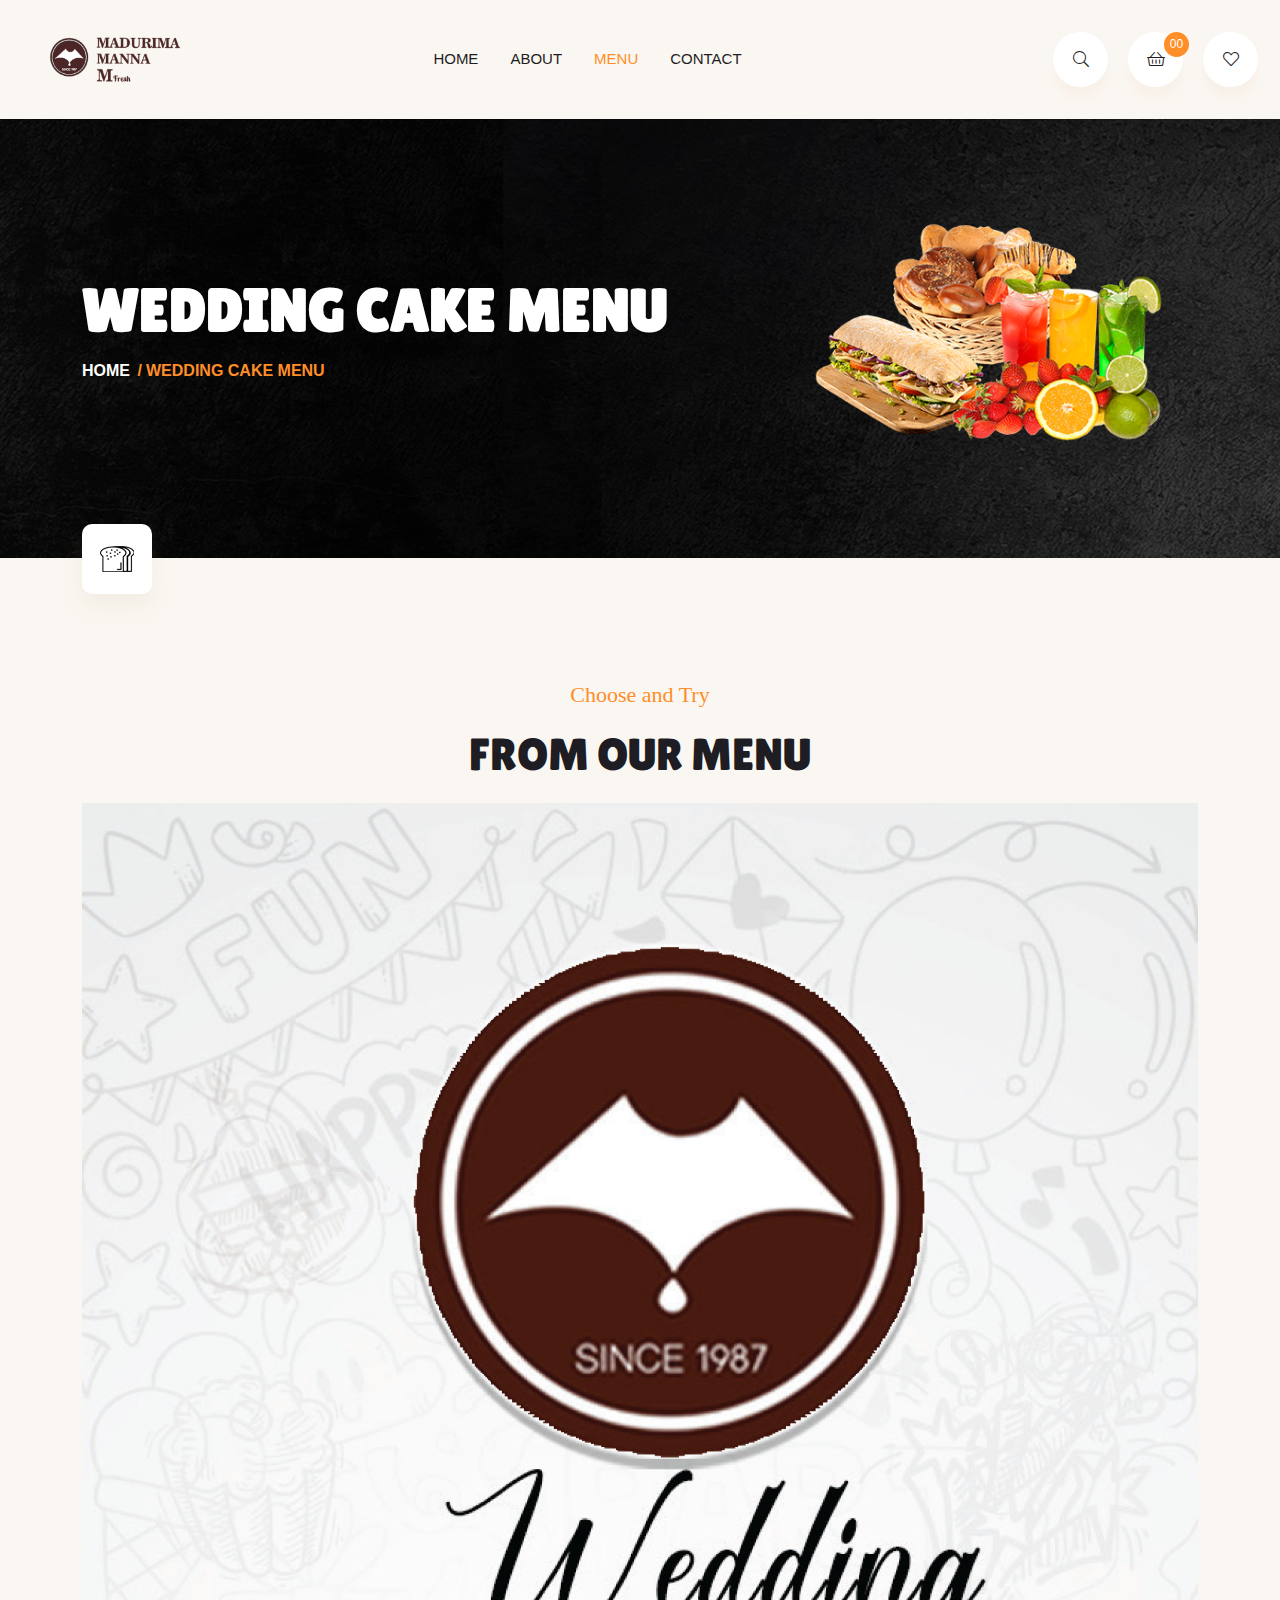
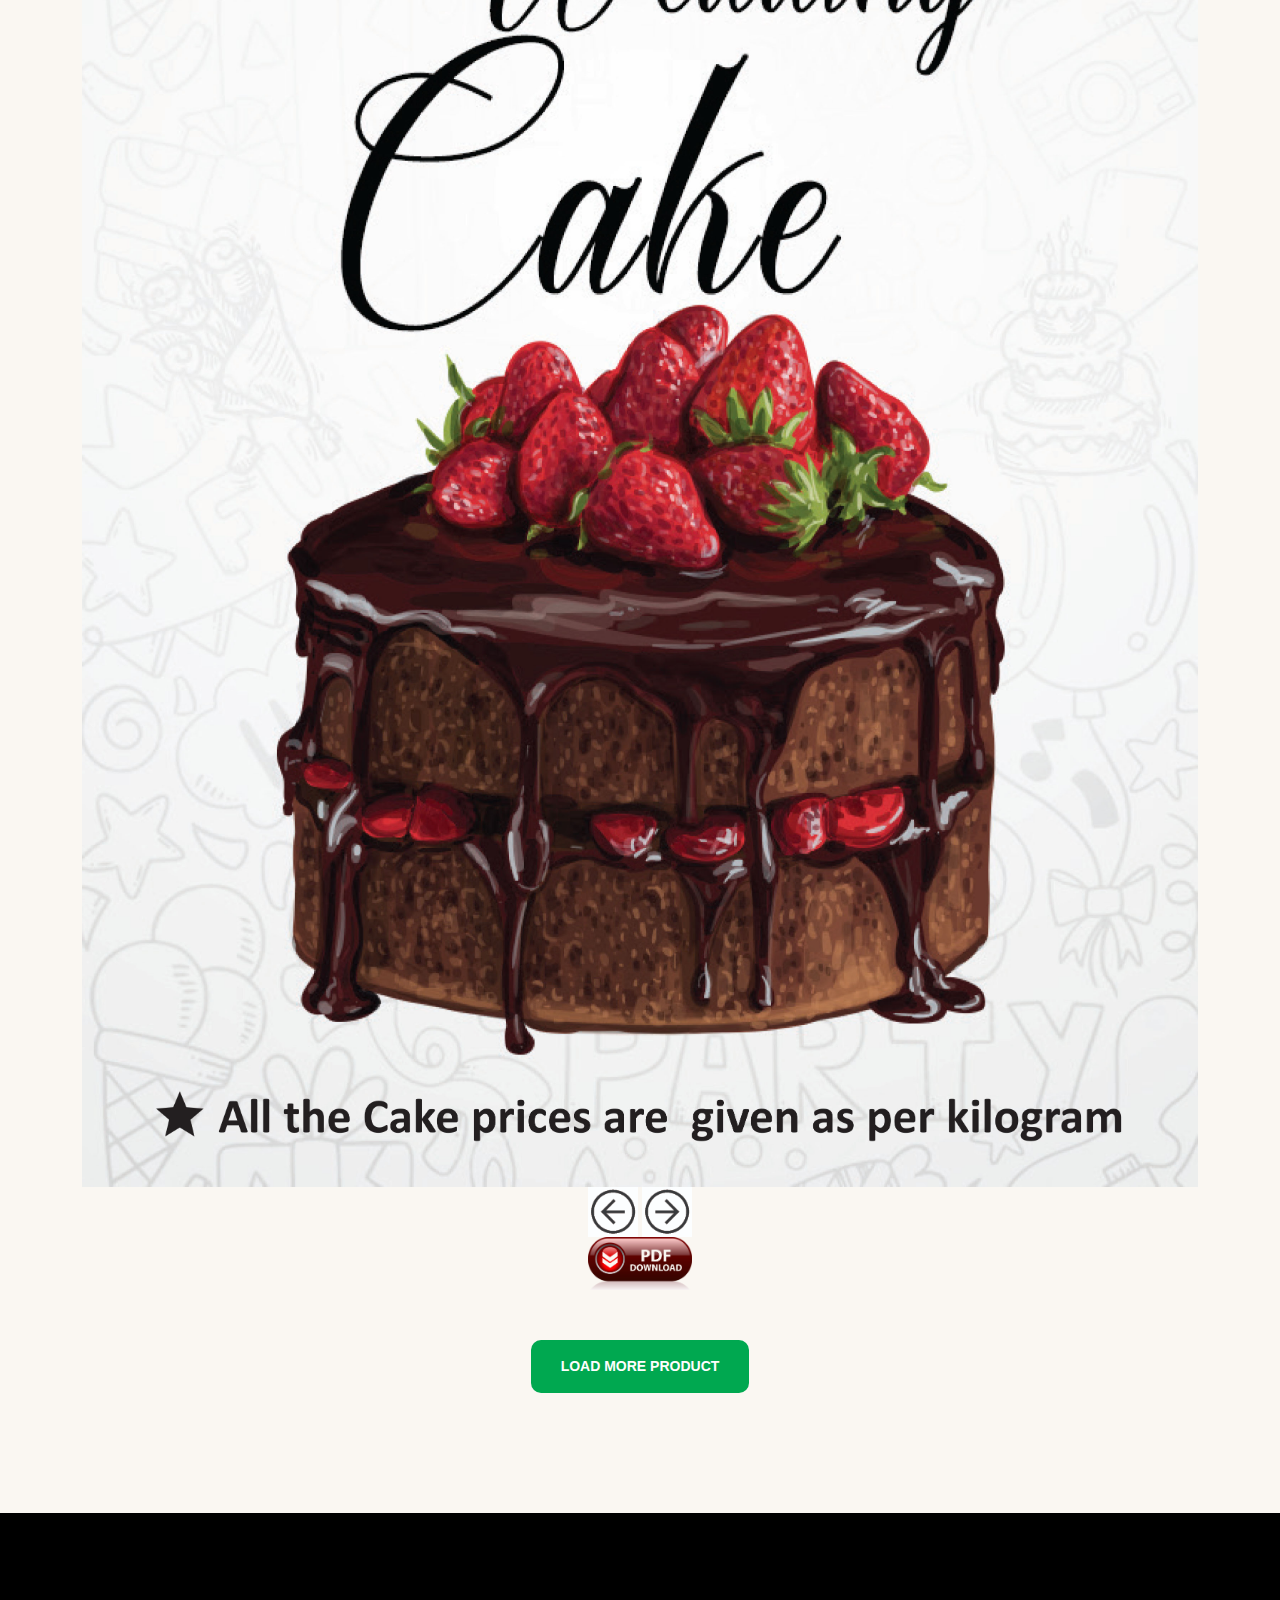
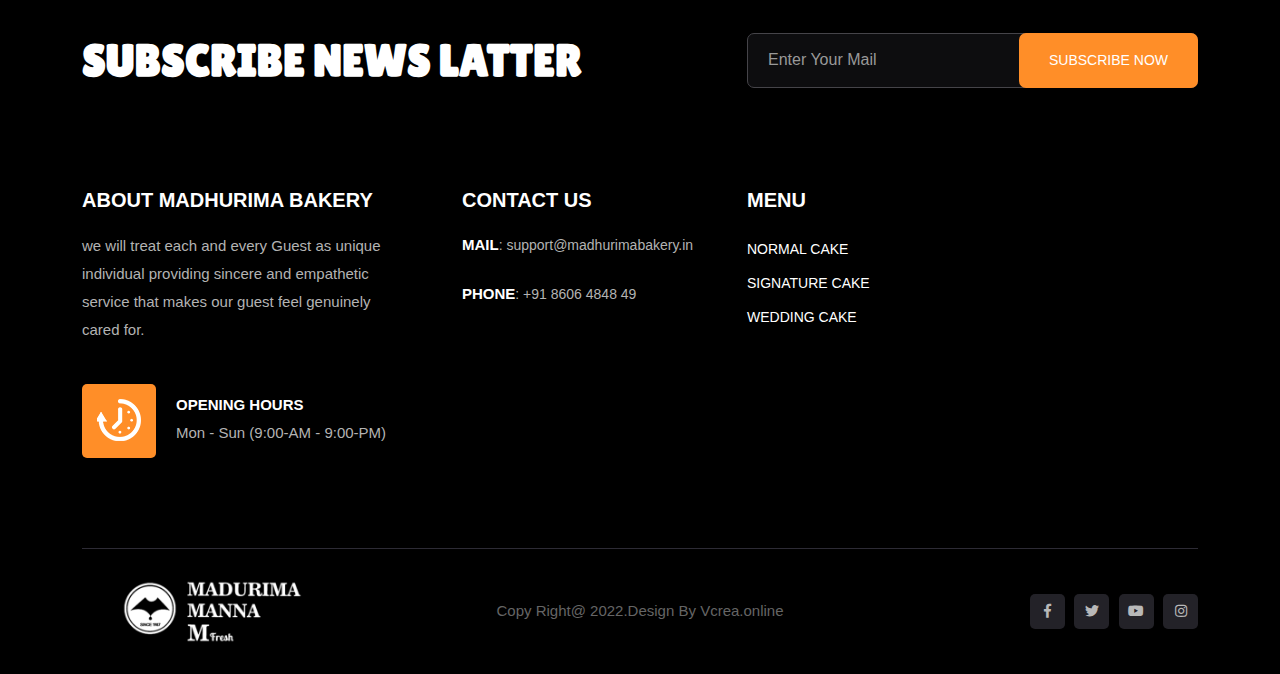
<file: WEDDING CAKE.html>
<!doctype html>
<html lang="zxx">



<head>
    <meta charset="utf-8">
    <meta http-equiv="x-ua-compatible" content="ie=edge">
    <meta name="description" content="">
    <meta name="viewport" content="width=device-width, initial-scale=1">

    <title> MADHURIMA BAKERY</title>
    <link rel="shortcut icon" type="image/x-icon" href="assets/img/FV MADHURIMA.png">

    <!-- css include -->
    <link rel="stylesheet" href="assets/css/bootstrap.min.css">
    <link rel="stylesheet" href="assets/css/fontawesome.css">
    <link rel="stylesheet" href="assets/css/themify-icons.css">
    <link rel="stylesheet" href="assets/css/animate.min.css">
    <link rel="stylesheet" href="assets/css/owl.carousel.min.css">
    <link rel="stylesheet" href="assets/css/magnific-popup.css">
    <link rel="stylesheet" href="assets/css/metisMenu.css">
    <link rel="stylesheet" href="assets/css/jquery-ui.css">
    <link rel="stylesheet" href="assets/css/nice-select.css">
    <link rel="stylesheet" href="assets/css/datepicker.css">
    <link rel="stylesheet" href="assets/css/jquery.timepicker.css">
    <link rel="stylesheet" href="assets/css/common.css">
    <link rel="stylesheet" href="assets/css/style.css">
    <link rel="stylesheet" href="assets/css/responsive.css">
</head>

<body>
    <!-- body wrap start -->
    <div class="body_wrap">

        <!-- backtotop - start -->
        <div id="thetop"></div>
        <div id="backtotop">
            <a href="#" id="scroll">
                <i class="fal fa-arrow-up"></i>
                <i class="fal fa-arrow-up"></i>
            </a>
        </div>
        <!-- backtotop - end -->

        <!-- start Preloader  -->
        <div class="preloder_part">
            <div class="spinner">
                <div class="dot1"></div>
                <div class="dot2"></div>
            </div>
        </div>
        <!-- End Preloader  -->

        <!-- header start -->
        <header class="header_area header_2">
            <div id="sticky-header" class="header_wrap header_space">
                <div class="container-fluid">
                    <div class="row align-items-center">
                        <div class="col-lg-2 col-6">
                            <div class="logo">
                                <a href="index.html"><img src="assets/img/logo/MADHURIMA LOGO1.png" alt="logo"></a>
                            </div>
                        </div>
                        <div class="col-lg-7 d-none d-lg-block">
                            <div class="main_menu_wrap navbar navbar-expand-lg">
                                <nav class="main_menu collapse navbar-collapse">
                                    <ul class="main_menu_list ul_li">
                                        <li class="dropdown">
                                            <a class="nav-link" href="index.html">Home</a>
                                            
                                        </li>
                                        <li><a class="nav-link" href="about.html">About</a> </li>
                                        <li class="dropdown active">
                                            <a class="nav-link" href="normal cake.html">MENU</a>
                                            <ul class="sub-menu">
                                                <li class="active"><li>
                                                    
                                                    
                                                    <li><a href="normal cake.html">NORMAL CAKE</a></li>
                                                    <li><a href="SIGNATURE CAKE.html">SIGNATURE CAKE</a></li>
                                                    <li><a href="WEDDING CAKE.html">WEDDING CAKE</a></li>
                                            </ul>
                                        </li>
                                        <!--li class="dropdown">
                                            <a class="nav-link" href="#">Shop</a>
                                            <ul class="sub-menu">
                                                <li><a href="shop.html">Shop List</a></li>
                                                <li><a href="shop-sidebar.html">Shop Sidebar</a></li>
                                                <li><a href="shop-details.html">Shop Details</a></li>
                                                <li><a href="cart.html">Shop Cart</a></li>
                                                <li><a href="checkout.html">Shop Checkout</a></li>
                                            </ul>
                                        </li!-->
                                        <!--li class="dropdown">
                                            <a class="nav-link" href="#">Blog</a>
                                            <ul class="sub-menu">
                                                <li><a href="blog.html">Blog</a></li>
                                                <li><a href="blog-details.html">Blog Details</a></li>
                                            </ul>
                                        </li!-->
                                        <li>
                                            <a class="nav-link" href="contact.html">Contact</a>
                                        </li>
                                      </ul>
                                </nav>
                            </div>
                        </div>
                        <div class="col-lg-3 col-6">
                            <div class="header_right ul_li_right">
                                <div class="header_carts ul_li">
                                    <div class="header_search_wrap">
                                        <div class="icon search_main">
                                            <i class="fal fa-search"></i>
                                            <span><i class="fal fa-times"></i></span>
                                        </div>
                                        <div class="search_form_main">
                                            <form role="search" method="get" action="#"> 
                                                <input type="text" placeholder="Search Keywords"> 
                                                <button type="submit"><i class="ti-search"></i></button>
                                            </form>
                                        </div>
                                    </div>
                                    <div class="hamburger_menu">
                                        <a href="javascript:void(0);">
                                            <div class="icon cart_btn d-none d-lg-block">
                                                <i class="fal fa-shopping-basket"></i>
                                                <small class="cart_counter">00</small>
                                            </div>
                                            <div class="icon bar d-lg-none">
                                                <span><i class="fal fa-bars"></i></span>
                                            </div>
                                        </a>
                                    </div>
                                    <a class="icon cart_wishlist d-none d-lg-block" href="#">
                                        <i class="fal fa-heart"></i>
                                    </a>
                                </div>
                            </div>
                        </div>
                    </div>
                </div>
            </div>
        </header>
        <!-- header end -->

        <!-- slide-bar start -->
        <aside class="slide-bar">
            <div class="close-mobile-menu">
                <a href="javascript:void(0);"><i class="fal fa-times"></i></a>
            </div>

            <!-- sidebar-info start -->
            <!--div class="cart_sidebar">
                <h2 class="heading_title text-uppercase">park menu - <span>4</span></h2>
                <div class="cart_items_list">
                    <div class="cart_item">
                        <div class="item_image">
                            <img src="assets/img/shop/cart/img_01.jpg" alt="image_not_found">
                        </div>
                        <div class="item_content">
                            <h4 class="item_title">
                                Rorem ipsum dolor sit amet.
                            </h4>
                            <span class="item_price">$19.00</span>
                            <button type="button" class="remove_btn"><i class="fal fa-times"></i></button>
                        </div>
                    </div>
                    <div class="cart_item">
                        <div class="item_image">
                            <img src="assets/img/shop/cart/img_02.jpg" alt="image_not_found">
                        </div>
                        <div class="item_content">
                            <h4 class="item_title">
                                Rorem ipsum dolor sit amet.
                            </h4>
                            <span class="item_price">$22.00</span>
                            <button type="button" class="remove_btn"><i class="fal fa-times"></i></button>
                        </div>
                    </div>
                    <div class="cart_item">
                        <div class="item_image">
                            <img src="assets/img/shop/cart/img_03.jpg" alt="image_not_found">
                        </div>
                        <div class="item_content">
                            <h4 class="item_title">
                                Rorem ipsum dolor sit amet.
                            </h4>
                            <span class="item_price">$43.00</span>
                            <button type="button" class="remove_btn"><i class="fal fa-times"></i></button>
                        </div>
                    </div>
                    <div class="cart_item">
                        <div class="item_image">
                            <img src="assets/img/shop/cart/img_04.jpg" alt="image_not_found">
                        </div>
                        <div class="item_content">
                            <h4 class="item_title">
                                Rorem ipsum dolor sit amet.
                            </h4>
                            <span class="item_price">$14.00</span>
                            <button type="button" class="remove_btn"><i class="fal fa-times"></i></button>
                        </div>
                    </div>
                </div>
                <div class="total_price text-uppercase">
                    <span>Sub Total:</span>
                    <span>$87.00</span>
                </div>
                <ul class="btns_group ul_li">
                    <li><a href="cart.html" class="thm_btn text-uppercase">View Cart</a></li>
                    <li><a href="checkout.html" class="thm_btn thm_btn-2 text-uppercase">Checkout</a></li>
                </ul>
            </div!-->
            <!-- sidebar-info end -->

            <!-- side-mobile-menu start -->
            <nav class="side-mobile-menu">
                <div class="header-mobile-search">
                    <form role="search" method="get" action="#">
                        <input type="text" placeholder="Search Keywords">
                        <button type="submit"><i class="ti-search"></i></button>
                    </form>
                </div>
                <ul id="mobile-menu-active">
                    <a href="index.html">HOME</a>
                        
                    
                    <li><a href="about.html">About</a></li>
                    <li class="dropdown">
                        <a href="normal cake.html">MENU</a>
                        <ul class="sub-menu">
                            <li class="active"><li>
                                
                                    <li><a href="normal cake.html">NORMAL CAKE</a></li>

                                    <li><a href="SIGNATURE CAKE.html">SIGNATURE CAKE</a></li>
                                    <li><a href="WEDDING CAKE.html">WEDDING CAKE</a></li>
                        </ul>
                    </li>
                    <!--li class="dropdown">
                        <a href="#">Shop</a>
                        <ul class="sub-menu">
                            <li><a href="shop.html">Shop List</a></li>
                            <li><a href="shop-sidebar.html">Shop Sidebar</a></li>
                            <li><a href="shop-details.html">Shop Details</a></li>
                            <li><a href="cart.html">Shop Cart</a></li>
                            <li><a href="checkout.html">Shop Checkout</a></li>
                        </ul>
                    </li!-->
                    <!--li class="dropdown">
                        <a href="#">Blog</a>
                        <ul class="sub-menu">
                            <li><a href="blog.html">Blog</a></li>
                            <li><a href="blog-details.html">Blog Details</a></li>
                        </ul>
                    </li!-->
                    <li><a href="contact.html">Contact</a></li>
                </ul>
            </nav>
            <!-- side-mobile-menu end -->
        </aside>
        <div class="body-overlay"></div>
        <!-- slide-bar end -->

        <!-- main body end -->
        <main>

            <!-- page title start -->
            <section class="page_title_area" data-background="assets/img/bg/page_title.jpg">
                <div class="container">
                   <div class="row">
                       <div class="col-lg-8">
                            <div class="page_title">
                                <h1>WEDDING CAKE MENU</h1>
                                <ul class="breadcrumb_nav ul_li">
                                    <li><a href="index.html">Home</a></li>
                                    <li>WEDDING CAKE MENU</li>
                                </ul>
                            </div>
                       </div>
                       <div class="col-lg-4">
                           <div class="page_title_img">
                               <img src="assets/img/bg/page_title_img.png" alt="">
                           </div>
                       </div>
                   </div>
                </div>
                <div class="breadcrumb_icon_wrap">
                    <div class="container">
                        <div class="breadcrumb_icon">
                            <img src="assets/img/icon/bc_icon.png" alt="">
                        </div>
                    </div>
                </div>
            </section>
            <!-- page title end -->

            <!-- recipe menu start -->
            <section class="recipe_menu_area pt-120 pb-120">
                <div class="container">
                    <div class="sec_title sec_title-2">
                        <span>Choose and Try</span>
                        <h2>From Our Menu</h2>



                        <div class="w3-content" style="max-width:100% ">
                    
                            <img class="mySlides" src="assets/new menu/WEDDING CAKE/WEDDING CAKE MENU-1.jpg" style="width:100%" >
                            <img class="mySlides" src="assets/new menu/WEDDING CAKE/WEDDING CAKE MENU-2.jpg" style="width:100%" >
                            <img class="mySlides" src="assets/new menu/WEDDING CAKE/WEDDING CAKE MENU-3.jpg" style="width:100%" >
                            <img class="mySlides" src="assets/new menu/WEDDING CAKE/WEDDING CAKE MENU-4.jpg" style="width:100%" >
                            <img class="mySlides" src="assets/new menu/WEDDING CAKE/WEDDING CAKE MENU-5.jpg" style="width:100%" >
                            <img class="mySlides" src="assets/new menu/WEDDING CAKE/WEDDING CAKE MENU-6.jpg" style="width:100%" >
                            <img class="mySlides" src="assets/new menu/WEDDING CAKE/WEDDING CAKE MENU-7.jpg" style="width:100%" >
                            <img class="mySlides" src="assets/new menu/WEDDING CAKE/WEDDING CAKE MENU-8.jpg" style="width:100%" >
                            <img class="mySlides" src="assets/new menu/WEDDING CAKE/WEDDING CAKE MENU-9.jpg" style="width:100%" >
                            <img class="mySlides" src="assets/new menu/WEDDING CAKE/WEDDING CAKE MENU-10.jpg" style="width:100%" >
                            <img class="mySlides" src="assets/new menu/WEDDING CAKE/WEDDING CAKE MENU-11.jpg" style="width:100%" >
                            <img class="mySlides" src="assets/new menu/WEDDING CAKE/WEDDING CAKE MENU-12.jpg" style="width:100%" >
                            <img class="mySlides" src="assets/new menu/WEDDING CAKE/WEDDING CAKE MENU-13.jpg" style="width:100%" >
                            <img class="mySlides" src="assets/new menu/WEDDING CAKE/WEDDING CAKE MENU-14.jpg" style="width:100%" >
                            <img class="mySlides" src="assets/new menu/WEDDING CAKE/WEDDING CAKE MENU-15.jpg" style="width:100%" >
                            <img class="mySlides" src="assets/new menu/WEDDING CAKE/WEDDING CAKE MENU-16.jpg" style="width:100%" >
                            <img class="mySlides" src="assets/new menu/WEDDING CAKE/WEDDING CAKE MENU-17.jpg" style="width:100%" >
                            <img class="mySlides" src="assets/new menu/WEDDING CAKE/WEDDING CAKE MENU-18.jpg" style="width:100%" >
                            <img class="mySlides" src="assets/new menu/WEDDING CAKE/WEDDING CAKE MENU-19.jpg" style="width:100%" >
                            <img class="mySlides" src="assets/new menu/WEDDING CAKE/WEDDING CAKE MENU-20.jpg" style="width:100%" >
                            <img class="mySlides" src="assets/new menu/WEDDING CAKE/WEDDING CAKE MENU-21.jpg" style="width:100%" >
                            <img class="mySlides" src="assets/new menu/WEDDING CAKE/WEDDING CAKE MENU-22.jpg" style="width:100%" >
                            <img class="mySlides" src="assets/new menu/WEDDING CAKE/WEDDING CAKE MENU-23.jpg" style="width:100%" >
                            <img class="mySlides" src="assets/new menu/WEDDING CAKE/WEDDING CAKE MENU-24.jpg" style="width:100%" >
                            <img class="mySlides" src="assets/new menu/WEDDING CAKE/WEDDING CAKE MENU-25.jpg" style="width:100%" >
                            <img class="mySlides" src="assets/new menu/WEDDING CAKE/WEDDING CAKE MENU-26.jpg" style="width:100%" >
                            <img class="mySlides" src="assets/new menu/WEDDING CAKE/WEDDING CAKE MENU-27.jpg" style="width:100%" >
                            <img class="mySlides" src="assets/new menu/WEDDING CAKE/WEDDING CAKE MENU-28.jpg" style="width:100%" >
                            
                            
                            
                            
                            
                            
                            
                            
                          </div>
                          
                          <div class="w3-center">
                            <div class="w3-section">
                              <button class="w3-button w3-light-grey"  onclick="plusDivs(-1)">
                                <img src="files/prev.JPG" alt="next" width="50" height="70"></button>
                              <button class="w3-button w3-light-grey" onclick="plusDivs(1)">
                                <img src="files/next.JPG" alt="MENU DOWNLOAD" width="50" height="50"></button>
                            </div>
                             
                          </div>
                          
                          <script>
                          var slideIndex = 1;
                          showDivs(slideIndex);
                          
                          function plusDivs(n) {
                            showDivs(slideIndex += n);
                          }
                          
                          function currentDiv(n) {
                            showDivs(slideIndex = n);
                          }
                          
                          function showDivs(n) {
                            var i;
                            var x = document.getElementsByClassName("mySlides");
                            var dots = document.getElementsByClassName("demo");
                            if (n > x.length) {slideIndex = 1}    
                            if (n < 1) {slideIndex = x.length}
                            for (i = 0; i < x.length; i++) {
                              x[i].style.display = "none";  
                            }
                            for (i = 0; i < dots.length; i++) {
                              dots[i].className = dots[i].className.replace(" w3-red", "");
                            }
                            x[slideIndex-1].style.display = "block";  
                            dots[slideIndex-1].className += " w3-red";
                          }
                          </script>
        
        
        
        
                            <a href="files/WEDDING CAKE MENU.pdf" download>
                                <img src="files/Down button.png" alt="MENU DOWNLOAD" width="104" height="142">
                            </a>
        
        
        
                        <!--embed src="files/Chamravattam.pdf"type="application/pdf"
                                            
                        height="660px"
                        width="100%"
                        align:center;
                        ></embed!-->
        
        
        
                        <!--div class="w3-content w3-display-container" style="align-items: center;">
                            <img class="mySlides" src="assets/menu/Chamravattam-1.JPG" style="width:50%">
                            <img class="mySlides" src="assets/menu/Chamravattam-2.JPG" style="width:50%">
                            <img class="mySlides" src="assets/menu/Chamravattam-3.JPG" style="width:50%">
                            <img class="mySlides" src="assets/menu/Chamravattam-4.JPG" style="width:50%">
                          
                            <button class="w3-button w3-black w3-display-left"  onclick="plusDivs(-1)">&#10094;</button>
                            <button class="w3-button w3-black w3-display-right" onclick="plusDivs(1)">&#10095;</button>
                          </div>
                          
                          <script>
                          var slideIndex = 1;
                          showDivs(slideIndex);
                          
                          function plusDivs(n) {
                            showDivs(slideIndex += n);
                          }
                          
                          function showDivs(n) {
                            var i;
                            var x = document.getElementsByClassName("mySlides");
                            if (n > x.length) {slideIndex = 1}
                            if (n < 1) {slideIndex = x.length}
                            for (i = 0; i < x.length; i++) {
                              x[i].style.display = "none";  
                            }
                            x[slideIndex-1].style.display = "block";  
                          }
                          </script!-->
        
        
                            </div>
        
                            </div>
                    <!--div class="row">
                        <div class="col-l2">
                            <div class="recipe_menu_wrap">
                                <ul class="nav nav-tabs recipe_menu" id="myTab" role="tablist">
                                    <li class="nav-item" role="presentation">
                                        <a href="#" class="nav-link" id="nav-tab-01" data-bs-toggle="tab" data-bs-target="#tab-01" role="tab" aria-controls="tab-01" aria-selected="true">
                                            <span class="icon">
                                                <img src="assets/img/icon/m_icon_01.png" alt="">
                                            </span>
                                            <span class="title">Drinks</span>
                                        </a>
                                    </li>
                                    <li class="nav-item" role="presentation">
                                        <a href="#" class="nav-link active" id="nav-tab-02" data-bs-toggle="tab" data-bs-target="#tab-02" role="tab" aria-controls="tab-02" aria-selected="false">
                                            <span class="icon">
                                                <img src="assets/img/icon/m_icon_02.png" alt="">
                                            </span>
                                            <span class="title">Stack</span>
                                        </a>
                                    </li>
                                    <li class="nav-item" role="presentation">
                                        <a href="#" class="nav-link" id="nav-tab-03" data-bs-toggle="tab" data-bs-target="#tab-03" role="tab" aria-controls="tab-03" aria-selected="false">
                                            <span class="icon">
                                                <img src="assets/img/icon/m_icon_03.png" alt="">
                                            </span>
                                            <span class="title">Burger</span>
                                        </a>
                                    </li>
                                    <li class="nav-item" role="presentation">
                                        <a href="#" class="nav-link" id="nav-tab-04" data-bs-toggle="tab" data-bs-target="#tab-04" role="tab" aria-controls="tab-04" aria-selected="false">
                                            <span class="icon">
                                                <img src="assets/img/icon/m_icon_04.png" alt="">
                                            </span>
                                            <span class="title">Chicken</span>
                                        </a>
                                    </li>
                                    <li class="nav-item" role="presentation">
                                        <a href="#" class="nav-link" id="nav-tab-05" data-bs-toggle="tab" data-bs-target="#tab-05" role="tab" aria-controls="tab-05" aria-selected="false">
                                            <span class="icon">
                                                <img src="assets/img/icon/m_icon_05.png" alt="">
                                            </span>
                                            <span class="title">COm bo</span>
                                        </a>
                                    </li>
                                    <li class="nav-item" role="presentation">
                                        <a href="#" class="nav-link" id="nav-tab-06" data-bs-toggle="tab" data-bs-target="#tab-06" role="tab" aria-controls="tab-06" aria-selected="false">
                                            <span class="icon">
                                                <img src="assets/img/icon/m_icon_06.png" alt="">
                                            </span>
                                            <span class="title">Pizza</span>
                                        </a>
                                    </li>
                                  </ul>
                                  <div class="tab-content mt-70" id="myTabContent">
                                    <div class="tab-pane fade" id="tab-01" role="tabpanel" aria-labelledby="nav-tab-01">
                                        <div class="recipe_item">
                                            <div class="ri_img">
                                                <img src="assets/img/shop/recipe-menu/rm_01.png" alt="">
                                            </div>
                                            <div class="ri_content">
                                                <div class="ri_text">
                                                    <h3>Amaricano Fast Food</h3>
                                                    <span>Rorem ipsum dolor sit amet, consect adipisicing elit, sed do eiusmod tempor incididunt ut laborey.</span>
                                                </div>
                                                <div class="ri_cart">
                                                    <h5 class="price">$25.00 <span class="old">$48</span></h5>
                                                    <a class="icon" href="#"><i class="fal fa-heart"></i></a>
                                                    <a class="icon" href="#"><i class="fal fa-shopping-basket"></i></a>
                                                </div>
                                            </div>
                                        </div>
                                        <div class="recipe_item">
                                            <div class="ri_img">
                                                <img src="assets/img/shop/recipe-menu/rm_02.png" alt="">
                                            </div>
                                            <div class="ri_content">
                                                <div class="ri_text">
                                                    <h3>Frances Chicken Burger</h3>
                                                    <span>Rorem ipsum dolor sit amet, consect adipisicing elit, sed do eiusmod tempor incididunt ut laborey.</span>
                                                </div>
                                                <div class="ri_cart">
                                                    <h5 class="price">$39.00 <span class="old">$49</span></h5>
                                                    <a class="icon" href="#"><i class="fal fa-heart"></i></a>
                                                    <a class="icon" href="#"><i class="fal fa-shopping-basket"></i></a>
                                                </div>
                                            </div>
                                        </div>
                                        <div class="recipe_item">
                                            <div class="ri_img">
                                                <img src="assets/img/shop/recipe-menu/rm_03.png" alt="">
                                            </div>
                                            <div class="ri_content">
                                                <div class="ri_text">
                                                    <h3>Full Stack Burger</h3>
                                                    <span>Rorem ipsum dolor sit amet, consect adipisicing elit, sed do eiusmod tempor incididunt ut laborey.</span>
                                                </div>
                                                <div class="ri_cart">
                                                    <h5 class="price">$77.00 <span class="old">$83</span></h5>
                                                    <a class="icon" href="#"><i class="fal fa-heart"></i></a>
                                                    <a class="icon" href="#"><i class="fal fa-shopping-basket"></i></a>
                                                </div>
                                            </div>
                                        </div>
                                        <div class="recipe_item">
                                            <div class="ri_img">
                                                <img src="assets/img/shop/recipe-menu/rm_04.png" alt="">
                                            </div>
                                            <div class="ri_content">
                                                <div class="ri_text">
                                                    <h3>Trendy Combo Pack</h3>
                                                    <span>Rorem ipsum dolor sit amet, consect adipisicing elit, sed do eiusmod tempor incididunt ut laborey.</span>
                                                </div>
                                                <div class="ri_cart">
                                                    <h5 class="price">$15.00 <span class="old">$21</span></h5>
                                                    <a class="icon" href="#"><i class="fal fa-heart"></i></a>
                                                    <a class="icon" href="#"><i class="fal fa-shopping-basket"></i></a>
                                                </div>
                                            </div>
                                        </div>
                                        <div class="recipe_item">
                                            <div class="ri_img">
                                                <img src="assets/img/shop/recipe-menu/rm_05.png" alt="">
                                            </div>
                                            <div class="ri_content">
                                                <div class="ri_text">
                                                    <h3>Japanis Nudul 2xu New</h3>
                                                    <span>Rorem ipsum dolor sit amet, consect adipisicing elit, sed do eiusmod tempor incididunt ut laborey.</span>
                                                </div>
                                                <div class="ri_cart">
                                                    <h5 class="price">$64.00 <span class="old">$69</span></h5>
                                                    <a class="icon" href="#"><i class="fal fa-heart"></i></a>
                                                    <a class="icon" href="#"><i class="fal fa-shopping-basket"></i></a>
                                                </div>
                                            </div>
                                        </div>
                                    </div>
                                    <div class="tab-pane fade show active" id="tab-02" role="tabpanel" aria-labelledby="nav-tab-02">
                                        <div class="recipe_item">
                                            <div class="ri_img">
                                                <img src="assets/img/shop/recipe-menu/rm_01.png" alt="">
                                            </div>
                                            <div class="ri_content">
                                                <div class="ri_text">
                                                    <h3>Amaricano Fast Food</h3>
                                                    <span>Rorem ipsum dolor sit amet, consect adipisicing elit, sed do eiusmod tempor incididunt ut laborey.</span>
                                                </div>
                                                <div class="ri_cart">
                                                    <h5 class="price">$25.00 <span class="old">$48</span></h5>
                                                    <a class="icon" href="#"><i class="fal fa-heart"></i></a>
                                                    <a class="icon" href="#"><i class="fal fa-shopping-basket"></i></a>
                                                </div>
                                            </div>
                                        </div>
                                        <div class="recipe_item">
                                            <div class="ri_img">
                                                <img src="assets/img/shop/recipe-menu/rm_02.png" alt="">
                                            </div>
                                            <div class="ri_content">
                                                <div class="ri_text">
                                                    <h3>Frances Chicken Burger</h3>
                                                    <span>Rorem ipsum dolor sit amet, consect adipisicing elit, sed do eiusmod tempor incididunt ut laborey.</span>
                                                </div>
                                                <div class="ri_cart">
                                                    <h5 class="price">$39.00 <span class="old">$49</span></h5>
                                                    <a class="icon" href="#"><i class="fal fa-heart"></i></a>
                                                    <a class="icon" href="#"><i class="fal fa-shopping-basket"></i></a>
                                                </div>
                                            </div>
                                        </div>
                                        <div class="recipe_item">
                                            <div class="ri_img">
                                                <img src="assets/img/shop/recipe-menu/rm_03.png" alt="">
                                            </div>
                                            <div class="ri_content">
                                                <div class="ri_text">
                                                    <h3>Full Stack Burger</h3>
                                                    <span>Rorem ipsum dolor sit amet, consect adipisicing elit, sed do eiusmod tempor incididunt ut laborey.</span>
                                                </div>
                                                <div class="ri_cart">
                                                    <h5 class="price">$77.00 <span class="old">$83</span></h5>
                                                    <a class="icon" href="#"><i class="fal fa-heart"></i></a>
                                                    <a class="icon" href="#"><i class="fal fa-shopping-basket"></i></a>
                                                </div>
                                            </div>
                                        </div>
                                        <div class="recipe_item">
                                            <div class="ri_img">
                                                <img src="assets/img/shop/recipe-menu/rm_04.png" alt="">
                                            </div>
                                            <div class="ri_content">
                                                <div class="ri_text">
                                                    <h3>Trendy Combo Pack</h3>
                                                    <span>Rorem ipsum dolor sit amet, consect adipisicing elit, sed do eiusmod tempor incididunt ut laborey.</span>
                                                </div>
                                                <div class="ri_cart">
                                                    <h5 class="price">$15.00 <span class="old">$21</span></h5>
                                                    <a class="icon" href="#"><i class="fal fa-heart"></i></a>
                                                    <a class="icon" href="#"><i class="fal fa-shopping-basket"></i></a>
                                                </div>
                                            </div>
                                        </div>
                                        <div class="recipe_item">
                                            <div class="ri_img">
                                                <img src="assets/img/shop/recipe-menu/rm_05.png" alt="">
                                            </div>
                                            <div class="ri_content">
                                                <div class="ri_text">
                                                    <h3>Japanis Nudul 2xu New</h3>
                                                    <span>Rorem ipsum dolor sit amet, consect adipisicing elit, sed do eiusmod tempor incididunt ut laborey.</span>
                                                </div>
                                                <div class="ri_cart">
                                                    <h5 class="price">$64.00 <span class="old">$69</span></h5>
                                                    <a class="icon" href="#"><i class="fal fa-heart"></i></a>
                                                    <a class="icon" href="#"><i class="fal fa-shopping-basket"></i></a>
                                                </div>
                                            </div>
                                        </div>
                                    </div>
                                    <div class="tab-pane fade" id="tab-03" role="tabpanel" aria-labelledby="nav-tab-03">
                                        <div class="recipe_item">
                                            <div class="ri_img">
                                                <img src="assets/img/shop/recipe-menu/rm_01.png" alt="">
                                            </div>
                                            <div class="ri_content">
                                                <div class="ri_text">
                                                    <h3>Amaricano Fast Food</h3>
                                                    <span>Rorem ipsum dolor sit amet, consect adipisicing elit, sed do eiusmod tempor incididunt ut laborey.</span>
                                                </div>
                                                <div class="ri_cart">
                                                    <h5 class="price">$25.00 <span class="old">$48</span></h5>
                                                    <a class="icon" href="#"><i class="fal fa-heart"></i></a>
                                                    <a class="icon" href="#"><i class="fal fa-shopping-basket"></i></a>
                                                </div>
                                            </div>
                                        </div>
                                        <div class="recipe_item">
                                            <div class="ri_img">
                                                <img src="assets/img/shop/recipe-menu/rm_02.png" alt="">
                                            </div>
                                            <div class="ri_content">
                                                <div class="ri_text">
                                                    <h3>Frances Chicken Burger</h3>
                                                    <span>Rorem ipsum dolor sit amet, consect adipisicing elit, sed do eiusmod tempor incididunt ut laborey.</span>
                                                </div>
                                                <div class="ri_cart">
                                                    <h5 class="price">$39.00 <span class="old">$49</span></h5>
                                                    <a class="icon" href="#"><i class="fal fa-heart"></i></a>
                                                    <a class="icon" href="#"><i class="fal fa-shopping-basket"></i></a>
                                                </div>
                                            </div>
                                        </div>
                                        <div class="recipe_item">
                                            <div class="ri_img">
                                                <img src="assets/img/shop/recipe-menu/rm_03.png" alt="">
                                            </div>
                                            <div class="ri_content">
                                                <div class="ri_text">
                                                    <h3>Full Stack Burger</h3>
                                                    <span>Rorem ipsum dolor sit amet, consect adipisicing elit, sed do eiusmod tempor incididunt ut laborey.</span>
                                                </div>
                                                <div class="ri_cart">
                                                    <h5 class="price">$77.00 <span class="old">$83</span></h5>
                                                    <a class="icon" href="#"><i class="fal fa-heart"></i></a>
                                                    <a class="icon" href="#"><i class="fal fa-shopping-basket"></i></a>
                                                </div>
                                            </div>
                                        </div>
                                        <div class="recipe_item">
                                            <div class="ri_img">
                                                <img src="assets/img/shop/recipe-menu/rm_04.png" alt="">
                                            </div>
                                            <div class="ri_content">
                                                <div class="ri_text">
                                                    <h3>Trendy Combo Pack</h3>
                                                    <span>Rorem ipsum dolor sit amet, consect adipisicing elit, sed do eiusmod tempor incididunt ut laborey.</span>
                                                </div>
                                                <div class="ri_cart">
                                                    <h5 class="price">$15.00 <span class="old">$21</span></h5>
                                                    <a class="icon" href="#"><i class="fal fa-heart"></i></a>
                                                    <a class="icon" href="#"><i class="fal fa-shopping-basket"></i></a>
                                                </div>
                                            </div>
                                        </div>
                                        <div class="recipe_item">
                                            <div class="ri_img">
                                                <img src="assets/img/shop/recipe-menu/rm_05.png" alt="">
                                            </div>
                                            <div class="ri_content">
                                                <div class="ri_text">
                                                    <h3>Japanis Nudul 2xu New</h3>
                                                    <span>Rorem ipsum dolor sit amet, consect adipisicing elit, sed do eiusmod tempor incididunt ut laborey.</span>
                                                </div>
                                                <div class="ri_cart">
                                                    <h5 class="price">$64.00 <span class="old">$69</span></h5>
                                                    <a class="icon" href="#"><i class="fal fa-heart"></i></a>
                                                    <a class="icon" href="#"><i class="fal fa-shopping-basket"></i></a>
                                                </div>
                                            </div>
                                        </div>
                                    </div>
                                    <div class="tab-pane fade" id="tab-04" role="tabpanel" aria-labelledby="nav-tab-04">
                                        <div class="recipe_item">
                                            <div class="ri_img">
                                                <img src="assets/img/shop/recipe-menu/rm_01.png" alt="">
                                            </div>
                                            <div class="ri_content">
                                                <div class="ri_text">
                                                    <h3>Amaricano Fast Food</h3>
                                                    <span>Rorem ipsum dolor sit amet, consect adipisicing elit, sed do eiusmod tempor incididunt ut laborey.</span>
                                                </div>
                                                <div class="ri_cart">
                                                    <h5 class="price">$25.00 <span class="old">$48</span></h5>
                                                    <a class="icon" href="#"><i class="fal fa-heart"></i></a>
                                                    <a class="icon" href="#"><i class="fal fa-shopping-basket"></i></a>
                                                </div>
                                            </div>
                                        </div>
                                        <div class="recipe_item">
                                            <div class="ri_img">
                                                <img src="assets/img/shop/recipe-menu/rm_02.png" alt="">
                                            </div>
                                            <div class="ri_content">
                                                <div class="ri_text">
                                                    <h3>Frances Chicken Burger</h3>
                                                    <span>Rorem ipsum dolor sit amet, consect adipisicing elit, sed do eiusmod tempor incididunt ut laborey.</span>
                                                </div>
                                                <div class="ri_cart">
                                                    <h5 class="price">$39.00 <span class="old">$49</span></h5>
                                                    <a class="icon" href="#"><i class="fal fa-heart"></i></a>
                                                    <a class="icon" href="#"><i class="fal fa-shopping-basket"></i></a>
                                                </div>
                                            </div>
                                        </div>
                                        <div class="recipe_item">
                                            <div class="ri_img">
                                                <img src="assets/img/shop/recipe-menu/rm_03.png" alt="">
                                            </div>
                                            <div class="ri_content">
                                                <div class="ri_text">
                                                    <h3>Full Stack Burger</h3>
                                                    <span>Rorem ipsum dolor sit amet, consect adipisicing elit, sed do eiusmod tempor incididunt ut laborey.</span>
                                                </div>
                                                <div class="ri_cart">
                                                    <h5 class="price">$77.00 <span class="old">$83</span></h5>
                                                    <a class="icon" href="#"><i class="fal fa-heart"></i></a>
                                                    <a class="icon" href="#"><i class="fal fa-shopping-basket"></i></a>
                                                </div>
                                            </div>
                                        </div>
                                        <div class="recipe_item">
                                            <div class="ri_img">
                                                <img src="assets/img/shop/recipe-menu/rm_04.png" alt="">
                                            </div>
                                            <div class="ri_content">
                                                <div class="ri_text">
                                                    <h3>Trendy Combo Pack</h3>
                                                    <span>Rorem ipsum dolor sit amet, consect adipisicing elit, sed do eiusmod tempor incididunt ut laborey.</span>
                                                </div>
                                                <div class="ri_cart">
                                                    <h5 class="price">$15.00 <span class="old">$21</span></h5>
                                                    <a class="icon" href="#"><i class="fal fa-heart"></i></a>
                                                    <a class="icon" href="#"><i class="fal fa-shopping-basket"></i></a>
                                                </div>
                                            </div>
                                        </div>
                                        <div class="recipe_item">
                                            <div class="ri_img">
                                                <img src="assets/img/shop/recipe-menu/rm_05.png" alt="">
                                            </div>
                                            <div class="ri_content">
                                                <div class="ri_text">
                                                    <h3>Japanis Nudul 2xu New</h3>
                                                    <span>Rorem ipsum dolor sit amet, consect adipisicing elit, sed do eiusmod tempor incididunt ut laborey.</span>
                                                </div>
                                                <div class="ri_cart">
                                                    <h5 class="price">$64.00 <span class="old">$69</span></h5>
                                                    <a class="icon" href="#"><i class="fal fa-heart"></i></a>
                                                    <a class="icon" href="#"><i class="fal fa-shopping-basket"></i></a>
                                                </div>
                                            </div>
                                        </div>
                                    </div>
                                    <div class="tab-pane fade" id="tab-05" role="tabpanel" aria-labelledby="nav-tab-05">
                                        <div class="recipe_item">
                                            <div class="ri_img">
                                                <img src="assets/img/shop/recipe-menu/rm_01.png" alt="">
                                            </div>
                                            <div class="ri_content">
                                                <div class="ri_text">
                                                    <h3>Amaricano Fast Food</h3>
                                                    <span>Rorem ipsum dolor sit amet, consect adipisicing elit, sed do eiusmod tempor incididunt ut laborey.</span>
                                                </div>
                                                <div class="ri_cart">
                                                    <h5 class="price">$25.00 <span class="old">$48</span></h5>
                                                    <a class="icon" href="#"><i class="fal fa-heart"></i></a>
                                                    <a class="icon" href="#"><i class="fal fa-shopping-basket"></i></a>
                                                </div>
                                            </div>
                                        </div>
                                        <div class="recipe_item">
                                            <div class="ri_img">
                                                <img src="assets/img/shop/recipe-menu/rm_02.png" alt="">
                                            </div>
                                            <div class="ri_content">
                                                <div class="ri_text">
                                                    <h3>Frances Chicken Burger</h3>
                                                    <span>Rorem ipsum dolor sit amet, consect adipisicing elit, sed do eiusmod tempor incididunt ut laborey.</span>
                                                </div>
                                                <div class="ri_cart">
                                                    <h5 class="price">$39.00 <span class="old">$49</span></h5>
                                                    <a class="icon" href="#"><i class="fal fa-heart"></i></a>
                                                    <a class="icon" href="#"><i class="fal fa-shopping-basket"></i></a>
                                                </div>
                                            </div>
                                        </div>
                                        <div class="recipe_item">
                                            <div class="ri_img">
                                                <img src="assets/img/shop/recipe-menu/rm_03.png" alt="">
                                            </div>
                                            <div class="ri_content">
                                                <div class="ri_text">
                                                    <h3>Full Stack Burger</h3>
                                                    <span>Rorem ipsum dolor sit amet, consect adipisicing elit, sed do eiusmod tempor incididunt ut laborey.</span>
                                                </div>
                                                <div class="ri_cart">
                                                    <h5 class="price">$77.00 <span class="old">$83</span></h5>
                                                    <a class="icon" href="#"><i class="fal fa-heart"></i></a>
                                                    <a class="icon" href="#"><i class="fal fa-shopping-basket"></i></a>
                                                </div>
                                            </div>
                                        </div>
                                        <div class="recipe_item">
                                            <div class="ri_img">
                                                <img src="assets/img/shop/recipe-menu/rm_04.png" alt="">
                                            </div>
                                            <div class="ri_content">
                                                <div class="ri_text">
                                                    <h3>Trendy Combo Pack</h3>
                                                    <span>Rorem ipsum dolor sit amet, consect adipisicing elit, sed do eiusmod tempor incididunt ut laborey.</span>
                                                </div>
                                                <div class="ri_cart">
                                                    <h5 class="price">$15.00 <span class="old">$21</span></h5>
                                                    <a class="icon" href="#"><i class="fal fa-heart"></i></a>
                                                    <a class="icon" href="#"><i class="fal fa-shopping-basket"></i></a>
                                                </div>
                                            </div>
                                        </div>
                                        <div class="recipe_item">
                                            <div class="ri_img">
                                                <img src="assets/img/shop/recipe-menu/rm_05.png" alt="">
                                            </div>
                                            <div class="ri_content">
                                                <div class="ri_text">
                                                    <h3>Japanis Nudul 2xu New</h3>
                                                    <span>Rorem ipsum dolor sit amet, consect adipisicing elit, sed do eiusmod tempor incididunt ut laborey.</span>
                                                </div>
                                                <div class="ri_cart">
                                                    <h5 class="price">$64.00 <span class="old">$69</span></h5>
                                                    <a class="icon" href="#"><i class="fal fa-heart"></i></a>
                                                    <a class="icon" href="#"><i class="fal fa-shopping-basket"></i></a>
                                                </div>
                                            </div>
                                        </div>
                                    </div>
                                    <div class="tab-pane fade" id="tab-06" role="tabpanel" aria-labelledby="nav-tab-06">
                                        <div class="recipe_item">
                                            <div class="ri_img">
                                                <img src="assets/img/shop/recipe-menu/rm_01.png" alt="">
                                            </div>
                                            <div class="ri_content">
                                                <div class="ri_text">
                                                    <h3>Amaricano Fast Food</h3>
                                                    <span>Rorem ipsum dolor sit amet, consect adipisicing elit, sed do eiusmod tempor incididunt ut laborey.</span>
                                                </div>
                                                <div class="ri_cart">
                                                    <h5 class="price">$25.00 <span class="old">$48</span></h5>
                                                    <a class="icon" href="#"><i class="fal fa-heart"></i></a>
                                                    <a class="icon" href="#"><i class="fal fa-shopping-basket"></i></a>
                                                </div>
                                            </div>
                                        </div>
                                        <div class="recipe_item">
                                            <div class="ri_img">
                                                <img src="assets/img/shop/recipe-menu/rm_02.png" alt="">
                                            </div>
                                            <div class="ri_content">
                                                <div class="ri_text">
                                                    <h3>Frances Chicken Burger</h3>
                                                    <span>Rorem ipsum dolor sit amet, consect adipisicing elit, sed do eiusmod tempor incididunt ut laborey.</span>
                                                </div>
                                                <div class="ri_cart">
                                                    <h5 class="price">$39.00 <span class="old">$49</span></h5>
                                                    <a class="icon" href="#"><i class="fal fa-heart"></i></a>
                                                    <a class="icon" href="#"><i class="fal fa-shopping-basket"></i></a>
                                                </div>
                                            </div>
                                        </div>
                                        <div class="recipe_item">
                                            <div class="ri_img">
                                                <img src="assets/img/shop/recipe-menu/rm_03.png" alt="">
                                            </div>
                                            <div class="ri_content">
                                                <div class="ri_text">
                                                    <h3>Full Stack Burger</h3>
                                                    <span>Rorem ipsum dolor sit amet, consect adipisicing elit, sed do eiusmod tempor incididunt ut laborey.</span>
                                                </div>
                                                <div class="ri_cart">
                                                    <h5 class="price">$77.00 <span class="old">$83</span></h5>
                                                    <a class="icon" href="#"><i class="fal fa-heart"></i></a>
                                                    <a class="icon" href="#"><i class="fal fa-shopping-basket"></i></a>
                                                </div>
                                            </div>
                                        </div>
                                        <div class="recipe_item">
                                            <div class="ri_img">
                                                <img src="assets/img/shop/recipe-menu/rm_04.png" alt="">
                                            </div>
                                            <div class="ri_content">
                                                <div class="ri_text">
                                                    <h3>Trendy Combo Pack</h3>
                                                    <span>Rorem ipsum dolor sit amet, consect adipisicing elit, sed do eiusmod tempor incididunt ut laborey.</span>
                                                </div>
                                                <div class="ri_cart">
                                                    <h5 class="price">$15.00 <span class="old">$21</span></h5>
                                                    <a class="icon" href="#"><i class="fal fa-heart"></i></a>
                                                    <a class="icon" href="#"><i class="fal fa-shopping-basket"></i></a>
                                                </div>
                                            </div>
                                        </div>
                                        <div class="recipe_item">
                                            <div class="ri_img">
                                                <img src="assets/img/shop/recipe-menu/rm_05.png" alt="">
                                            </div>
                                            <div class="ri_content">
                                                <div class="ri_text">
                                                    <h3>Japanis Nudul 2xu New</h3>
                                                    <span>Rorem ipsum dolor sit amet, consect adipisicing elit, sed do eiusmod tempor incididunt ut laborey.</span>
                                                </div>
                                                <div class="ri_cart">
                                                    <h5 class="price">$64.00 <span class="old">$69</span></h5>
                                                    <a class="icon" href="#"><i class="fal fa-heart"></i></a>
                                                    <a class="icon" href="#"><i class="fal fa-shopping-basket"></i></a>
                                                </div>
                                            </div>
                                        </div>
                                    </div>
                                  </div!-->

                                  
                                  <div class="lm_btn text-center mt-50">
                                    <a class="thm_btn thm_btn-2" href="#">load more Product</a>
                                  </div>
                            </div>
                        </div>
                    </div>
                </div>
            </section>
            <!-- recipe menu end -->

            <!-- testimonial start -->
            <!--section class="testimonial_area testimonial_2" data-background="assets/img/bg/reservation_bg.jpg">
                <div class="container-fluid p-0">
                    <div class="row g-0 flex-row-reverse">
                        <div class="col-lg-6">
                            <div class="reservation_img pos-rel">
                                <img src="assets/img/bg/testimonial_bg.jpg" alt="">
                                <a class="popup-video video_icon" href="https://www.youtube.com/watch?v=cRXm1p-CNyk"><i class="fal fa-play"></i></a>
                            </div>
                        </div>
                        <div class="col-lg-6">
                            <div class="testimonial_content_wrap text-center">
                                <div class="sec_title sec_title-white">
                                    <span>Testimonial</span>
                                    <h2>Our Customer Say</h2>
                                </div>
                                <div class="testimonial_active-3 owl-carousel">
                                    <div class="tm_item">
                                        <div class="tm_icon">
                                            <img src="assets/img/icon/tm_q_02.png" alt="">
                                        </div>
                                        <p>Rorem ipsum dolor sit amet, consectetur adipisicing elit, sed do eiusmod tempor incididunt ut labore et dolore magna aliqua. Ut enim ad minim veniam, quis nostrud exercitation ullamco laboris nisi ut aliquip ex ea commodo consequat. Duis aute irure dolor in repree rahye.</p>
                                        <div class="author_info">
                                            <div class="author">
                                                <img src="assets/img/testimonial/tm_author.png" alt="">
                                            </div>
                                            <h4>Rasalina De Willamson</h4>
                                            <span>Founder & co</span>
                                        </div>
                                    </div>
                                    <div class="tm_item">
                                        <div class="tm_icon">
                                            <img src="assets/img/icon/tm_q_02.png" alt="">
                                        </div>
                                        <p>Rorem ipsum dolor sit amet, consectetur adipisicing elit, sed do eiusmod tempor incididunt ut labore et dolore magna aliqua. Ut enim ad minim veniam, quis nostrud exercitation ullamco laboris nisi ut aliquip ex ea commodo consequat. Duis aute irure dolor in repree rahye.</p>
                                        <div class="author_info">
                                            <div class="author">
                                                <img src="assets/img/testimonial/tm_author.png" alt="">
                                            </div>
                                            <h4>Rasalina De Willamson</h4>
                                            <span>Founder & co</span>
                                        </div>
                                    </div>
                                    <div class="tm_item">
                                        <div class="tm_icon">
                                            <img src="assets/img/icon/tm_q_02.png" alt="">
                                        </div>
                                        <p>Rorem ipsum dolor sit amet, consectetur adipisicing elit, sed do eiusmod tempor incididunt ut labore et dolore magna aliqua. Ut enim ad minim veniam, quis nostrud exercitation ullamco laboris nisi ut aliquip ex ea commodo consequat. Duis aute irure dolor in repree rahye.</p>
                                        <div class="author_info">
                                            <div class="author">
                                                <img src="assets/img/testimonial/tm_author.png" alt="">
                                            </div>
                                            <h4>Rasalina De Willamson</h4>
                                            <span>Founder & co</span>
                                        </div>
                                    </div>
                                </div>
                            </div>
                        </div>
                    </div>
                </div>
            </section!-->
            <!-- testimonial end -->

            <!-- reservation start -->
            <!--section class="reservation_area" data-background="assets/img/bg/reservation_bg.jpg">
                <div class="container-fluid p-0">
                    <div class="row g-0">
                        <div class="col-lg-6">
                            <div class="reservation_img">
                                <img src="assets/img/bg/reservation_img.jpg" alt="">
                            </div>
                        </div>
                        <div class="col-lg-6">
                            <div class="reservation_form_wrap">
                                <div class="sec_title sec_title-white text-center">
                                    <span>Reservation</span>
                                    <h2>Book a Table Now!</h2>
                                </div>
                                <form class="form_wrap" action="#">
                                    <div class="filter">
                                        <select name="select" id="dselect">
                                            <option value="1">1 Person</option>
                                            <option value="2">2 Persons</option>
                                            <option value="3">3 Persons</option>
                                            <option value="4">4 Persons</option>
                                            <option value="5">5+ Persons</option>
                                        </select>
                                    </div>
                                    <div class="r_field">
                                        <input type="text" id="date" placeholder="Mm/Dd/Yy">
                                        <i class="fal fa-calendar-alt"></i>
                                    </div>
                                    <div class="r_field">
                                        <input type="text" id="time" placeholder="Time">
                                        <i class="fal fa-clock"></i>
                                    </div>
                                    <div class="r_field">
                                        <textarea name="message" id="message" cols="30" rows="10" placeholder="Massage.."></textarea>
                                        <i class="fal fa-pencil"></i>
                                    </div>
                                    <div class="button text-center">
                                        <button class="thm_btn thm_btn-2">Reserve Now</button>
                                    </div>
                                </form>
                            </div>
                        </div>
                    </div>
                </div>
            </section!-->
            <!-- reservation end -->

            <!-- team start -->
            <!--section class="team_area pt-120 pb-90">
                <div class="container">
                    <div class="row align-items-center mb-30">
                        <div class="col-md-8">
                            <div class="sec_title">
                                <span>Our Professional</span>
                                <h2>Meet Our Stuff</h2>
                            </div>
                        </div>
                        <div class="col-md-4">
                            <div class="crs_btn text-md-end">
                                <a class="thm_btn" href="team.html">View All Staff</a>
                            </div>
                        </div>
                    </div>
                    <div class="row justify-content-md-center">
                        <div class="col-lg-4 col-md-6">
                            <div class="team_single text-center">
                                <div class="team_thumb">
                                    <img src="assets/img/team/img_01.png" alt="">
                                </div>
                                <div class="team_text">
                                    <h3>Rasalina de</h3>
                                    <span>12 year experience</span>
                                </div>
                                <div class="team_social">
                                    <a href="#"><i class="fab fa-facebook-f"></i></a>
                                    <a href="#"><i class="fab fa-twitter"></i></a>
                                    <a href="#"><i class="fab fa-youtube"></i></a>
                                    <a href="#"><i class="fab fa-instagram"></i></a>
                                </div>
                            </div>
                        </div>
                        <div class="col-lg-4 col-md-6">
                            <div class="team_single text-center">
                                <div class="team_thumb">
                                    <img src="assets/img/team/img_02.png" alt="">
                                </div>
                                <div class="team_text">
                                    <h3>Mark  Henerytix</h3>
                                    <span>09 year experience</span>
                                </div>
                                <div class="team_social">
                                    <a href="#"><i class="fab fa-facebook-f"></i></a>
                                    <a href="#"><i class="fab fa-twitter"></i></a>
                                    <a href="#"><i class="fab fa-youtube"></i></a>
                                    <a href="#"><i class="fab fa-instagram"></i></a>
                                </div>
                            </div>
                        </div>
                        <div class="col-lg-4 col-md-6">
                            <div class="team_single text-center">
                                <div class="team_thumb">
                                    <img src="assets/img/team/img_03.png" alt="">
                                </div>
                                <div class="team_text">
                                    <h3>Ylina Piterson kim</h3>
                                    <span>6 year experience</span>
                                </div>
                                <div class="team_social">
                                    <a href="#"><i class="fab fa-facebook-f"></i></a>
                                    <a href="#"><i class="fab fa-twitter"></i></a>
                                    <a href="#"><i class="fab fa-youtube"></i></a>
                                    <a href="#"><i class="fab fa-instagram"></i></a>
                                </div>
                            </div>
                        </div>
                    </div>
                </div>
            </section!-->
            <!-- team end -->

            <!-- brand start -->
            <!--section class="brand_area white_bg">
                <div class="container-fluid">
                    <div class="row g-0 justify-content-center">
                        <div class="col-lg-2 col-md-3 col-sm-6 b_border">
                            <div class="brand_img">
                                <img src="assets/img/brand/brand_01.png" alt="">
                            </div>
                        </div>
                        <div class="col-lg-2 col-md-3 col-sm-6 b_border">
                            <div class="brand_img">
                                <img src="assets/img/brand/brand_02.png" alt="">
                            </div>
                        </div>
                        <div class="col-lg-2 col-md-3 col-sm-6 b_border">
                            <div class="brand_img">
                                <img src="assets/img/brand/brand_03.png" alt="">
                            </div>
                        </div>
                        <div class="col-lg-2 col-md-3 col-sm-6 b_border">
                            <div class="brand_img">
                                <img src="assets/img/brand/brand_04.png" alt="">
                            </div>
                        </div>
                        <div class="col-lg-2 col-md-3 col-sm-6 b_border">
                            <div class="brand_img">
                                <img src="assets/img/brand/brand_05.png" alt="">
                            </div>
                        </div>
                        <div class="col-lg-2 col-md-3 col-sm-6 b_border">
                            <div class="brand_img">
                                <img src="assets/img/brand/brand_06.png" alt="">
                            </div>
                        </div>
                    </div>
                </div>
            </section!-->
            <!-- brand end -->
        </main>
        <!-- main body end -->

        <!-- footer start -->
        <footer class="footer-area footer_bg">
            <div class="footer_top pt-120">
                <div class="container">
                    <div class="row align-items-center">
                        <div class="col-lg-7 col-md-6">
                            <div class="sub_text">
                                <h3>Subscribe NEws Latter</h3>
                            </div>
                        </div>
                        <div class="col-lg-5 col-md-6">
                            <form class="sub_from" action="#">
                                <input type="text" placeholder="Enter Your Mail">
                                <button>Subscribe Now</button>
                            </form>
                        </div>
                    </div>
                </div>
            </div>

            <div class="footer_main pt-100 pb-50">
                <div class="container">
                    <div class="row">
                        <div class="col-lg-4 col-md-6">
                            <div class="footer_widget">
                                <h3>About MADHURIMA BAKERY</h3>
                                <p>we will treat each and every Guest as unique individual providing sincere and empathetic service 
                                    that makes our guest feel genuinely cared
                                    for.</p>
                                <div class="open_hour_wrap ul_li">
                                    <div class="icon">
                                        <img src="assets/img/icon/t_hour.png" alt="">
                                    </div>
                                    <div class="or_text">
                                        <h4>Opening HOurs</h4>
                                        <span>Mon - Sun (9:00-AM - 9:00-PM)</span>
                                        
                                    </div>
                                </div>
                            </div>
                        </div>
                        <div class="col-lg-3 col-md-6">
                            <div class="footer_widget">
                                <h3>Contact us</h3>
                                <ul class="c_wrap">
                                    
                                    <li><span>Mail</span>: support@madhurimabakery.in</li>
                                    <li><span>Phone</span>:  +91 8606 4848 49</li>
                                    
                                </ul>
                            </div>
                        </div>
                        <div class="col-lg-2 col-md-6">
                            <div class="footer_widget footer_link">
                                <h3>MENU</h3>
                                <ul>
                                    
                                    <li><a href="normal cake.html">NORMAL CAKE</a></li>

                                    <li><a href="SIGNATURE CAKE.html">SIGNATURE CAKE</a></li>
                                    <li><a href="WEDDING CAKE.html">WEDDING CAKE</a></li>
                                    
                                </ul>
                            </div>
                        </div>
                      
                                    </li>
                                </ul>
                            </div>
                        </div>
                    </div>
                </div>
            </div>
            <div class="footer_bottom">
                <div class="container">
                    <div class="copyright_wrap">
                        <div class="row align-items-center">
                            <div class="col-lg-3 col-md-3">
                                <div class="logo">
                                    <a href="index.html"><img src="assets/img/logo/MADHURIMA footer.png" alt=""></a>
                                </div>
                            </div>
                            <div class="col-lg-6 col-md-9">
                                <div class="copyright text-md-center">
                                    <p>Copy Right@  2022.Design By Vcrea.online</p>
                                </div>
                            </div>
                            <div class="col-lg-3 col-md-12">
                                <div class="social_links text-lg-end">
                                    <a href="https://www.facebook.com/madhurimabakeryptni/"><i class="fab fa-facebook-f"></i></a>
                                    <a href="https://www.facebook.com/madhurimabakeryptni/"><i class="fab fa-twitter"></i></a>
                                    <a href="https://www.instagram.com/madhurimabakeryptni/"><i class="fab fa-youtube"></i></a>
                                    <a href="https://www.instagram.com/madhurimabakeryptni/"><i class="fab fa-instagram"></i></a>
                                </div>
                            </div>
            
                            </div>
                        </div>
                    </div>
                </div>
            </div>
        </footer>
        <!-- footer end -->

    </div>
    <!-- body wrap end -->

    <!-- jquery include -->
    <script src="assets/js/jquery-3.5.0.min.js"></script>
    <script src="assets/js/bootstrap.bundle.min.js"></script>
    <script src="assets/js/owl.carousel.min.js"></script>
    <script src="assets/js/metisMenu.min.js"></script>
    <script src="assets/js/wow.min.js"></script>
    <script src="assets/js/jquery.nice-select.min.js"></script>
    <script src="assets/js/jquery-ui.js"></script>
    <script src="assets/js/datepicker.js"></script>
    <script src="assets/js/jquery.timepicker.min.js"></script>
    <script src="assets/js/isotope.pkgd.min.js"></script>
    <script src="assets/js/imagesloaded.pkgd.min.js"></script>
    <script src="assets/js/jquery.magnific-popup.min.js"></script>
    <script src="assets/js/main.js"></script>
</body>


</html>
</file>
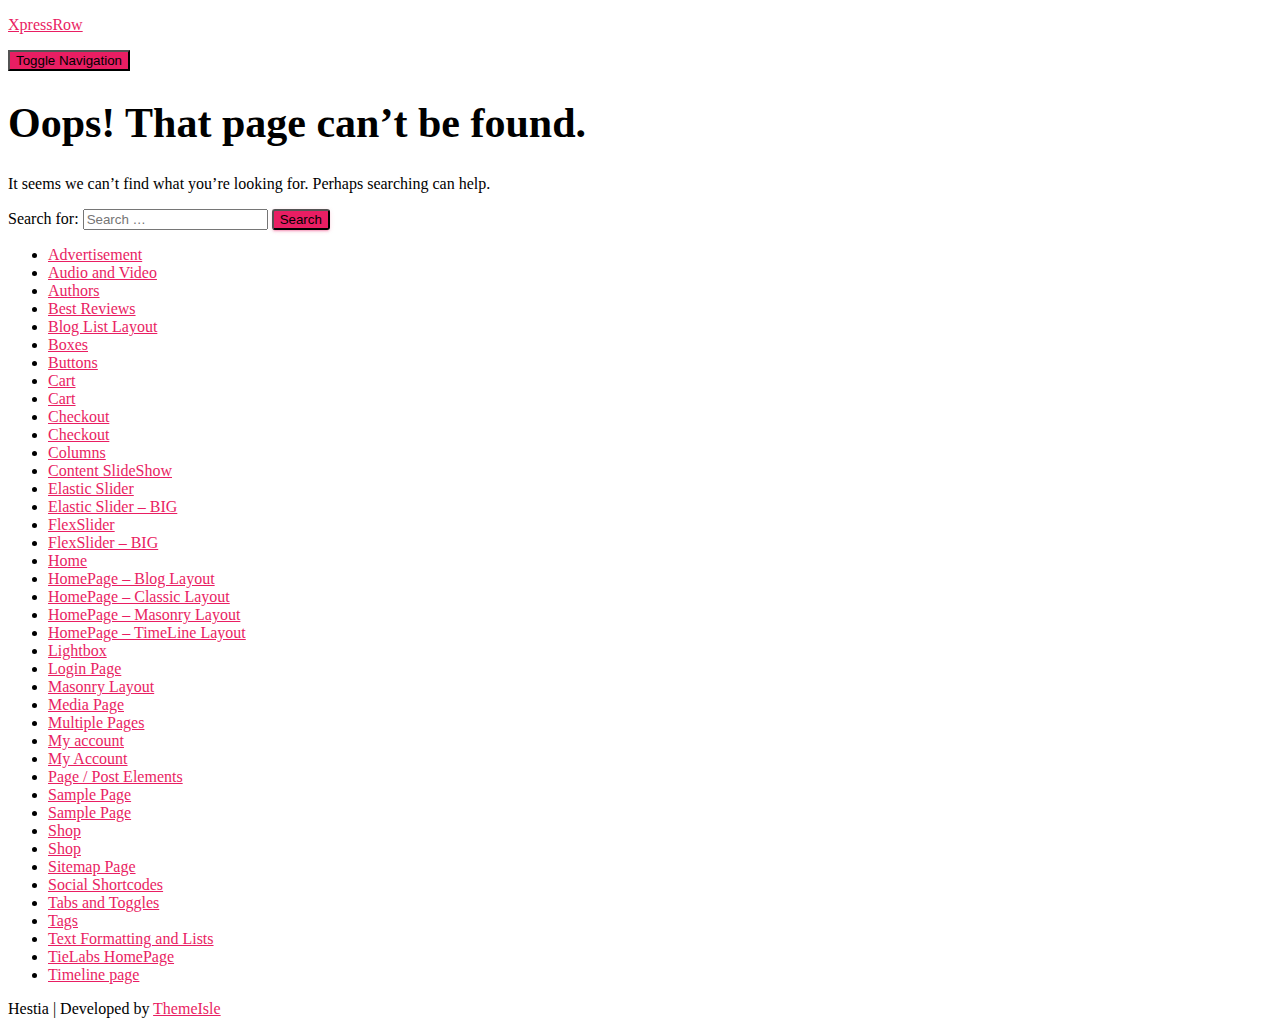
<file: assets/css/owl.video.play.html>
<!DOCTYPE html>
<html lang="en-US">

<head>
	<meta charset='UTF-8'>
	<meta name="viewport" content="width=device-width, initial-scale=1">
	<link rel="profile" href="http://gmpg.org/xfn/11">
		<title>Page not found &#8211; XpressRow</title>
<meta name='robots' content='max-image-preview:large' />
<link rel='dns-prefetch' href='//fonts.googleapis.com' />
<link rel='dns-prefetch' href='//s.w.org' />
<link rel="alternate" type="application/rss+xml" title="XpressRow &raquo; Feed" href="https://xpressrow.com/feed/" />
<link rel="alternate" type="application/rss+xml" title="XpressRow &raquo; Comments Feed" href="https://xpressrow.com/comments/feed/" />
		<script type="text/javascript">
			window._wpemojiSettings = {"baseUrl":"https:\/\/s.w.org\/images\/core\/emoji\/13.1.0\/72x72\/","ext":".png","svgUrl":"https:\/\/s.w.org\/images\/core\/emoji\/13.1.0\/svg\/","svgExt":".svg","source":{"concatemoji":"https:\/\/xpressrow.com\/wp-includes\/js\/wp-emoji-release.min.js?ver=5.8.2"}};
			!function(e,a,t){var n,r,o,i=a.createElement("canvas"),p=i.getContext&&i.getContext("2d");function s(e,t){var a=String.fromCharCode;p.clearRect(0,0,i.width,i.height),p.fillText(a.apply(this,e),0,0);e=i.toDataURL();return p.clearRect(0,0,i.width,i.height),p.fillText(a.apply(this,t),0,0),e===i.toDataURL()}function c(e){var t=a.createElement("script");t.src=e,t.defer=t.type="text/javascript",a.getElementsByTagName("head")[0].appendChild(t)}for(o=Array("flag","emoji"),t.supports={everything:!0,everythingExceptFlag:!0},r=0;r<o.length;r++)t.supports[o[r]]=function(e){if(!p||!p.fillText)return!1;switch(p.textBaseline="top",p.font="600 32px Arial",e){case"flag":return s([127987,65039,8205,9895,65039],[127987,65039,8203,9895,65039])?!1:!s([55356,56826,55356,56819],[55356,56826,8203,55356,56819])&&!s([55356,57332,56128,56423,56128,56418,56128,56421,56128,56430,56128,56423,56128,56447],[55356,57332,8203,56128,56423,8203,56128,56418,8203,56128,56421,8203,56128,56430,8203,56128,56423,8203,56128,56447]);case"emoji":return!s([10084,65039,8205,55357,56613],[10084,65039,8203,55357,56613])}return!1}(o[r]),t.supports.everything=t.supports.everything&&t.supports[o[r]],"flag"!==o[r]&&(t.supports.everythingExceptFlag=t.supports.everythingExceptFlag&&t.supports[o[r]]);t.supports.everythingExceptFlag=t.supports.everythingExceptFlag&&!t.supports.flag,t.DOMReady=!1,t.readyCallback=function(){t.DOMReady=!0},t.supports.everything||(n=function(){t.readyCallback()},a.addEventListener?(a.addEventListener("DOMContentLoaded",n,!1),e.addEventListener("load",n,!1)):(e.attachEvent("onload",n),a.attachEvent("onreadystatechange",function(){"complete"===a.readyState&&t.readyCallback()})),(n=t.source||{}).concatemoji?c(n.concatemoji):n.wpemoji&&n.twemoji&&(c(n.twemoji),c(n.wpemoji)))}(window,document,window._wpemojiSettings);
		</script>
		<style type="text/css">
img.wp-smiley,
img.emoji {
	display: inline !important;
	border: none !important;
	box-shadow: none !important;
	height: 1em !important;
	width: 1em !important;
	margin: 0 .07em !important;
	vertical-align: -0.1em !important;
	background: none !important;
	padding: 0 !important;
}
</style>
	<link rel='stylesheet' id='bootstrap-css'  href='https://xpressrow.com/wp-content/themes/hestia/assets/bootstrap/css/bootstrap.min.css?ver=1.0.2' type='text/css' media='all' />
<link rel='stylesheet' id='hestia-font-sizes-css'  href='https://xpressrow.com/wp-content/themes/hestia/assets/css/font-sizes.min.css?ver=3.0.17' type='text/css' media='all' />
<link rel='stylesheet' id='wp-block-library-css'  href='https://xpressrow.com/wp-includes/css/dist/block-library/style.min.css?ver=5.8.2' type='text/css' media='all' />
<link rel='stylesheet' id='wc-block-vendors-style-css'  href='https://xpressrow.com/wp-content/plugins/woocommerce/packages/woocommerce-blocks/build/vendors-style.css?ver=5.3.3' type='text/css' media='all' />
<link rel='stylesheet' id='wc-block-style-css'  href='https://xpressrow.com/wp-content/plugins/woocommerce/packages/woocommerce-blocks/build/style.css?ver=5.3.3' type='text/css' media='all' />
<link rel='stylesheet' id='font-awesome-5-css'  href='https://xpressrow.com/wp-content/plugins/themeisle-companion/obfx_modules/gutenberg-blocks/assets/fontawesome/css/all.min.css?ver=2.10.6' type='text/css' media='all' />
<link rel='stylesheet' id='font-awesome-4-shims-css'  href='https://xpressrow.com/wp-content/plugins/themeisle-companion/obfx_modules/gutenberg-blocks/assets/fontawesome/css/v4-shims.min.css?ver=2.10.6' type='text/css' media='all' />
<link rel='stylesheet' id='contact-form-7-css'  href='https://xpressrow.com/wp-content/plugins/contact-form-7/includes/css/styles.css?ver=5.4.2' type='text/css' media='all' />
<link rel='stylesheet' id='taqyeem-fontawesome-css'  href='https://xpressrow.com/wp-content/plugins/taqyeem-buttons/assets/fontawesome.css?ver=5.8.2' type='text/css' media='all' />
<link rel='stylesheet' id='taqyeem-buttons-style-css'  href='https://xpressrow.com/wp-content/plugins/taqyeem-buttons/assets/style.css?ver=5.8.2' type='text/css' media='all' />
<link rel='stylesheet' id='taqyeem-style-css'  href='https://xpressrow.com/wp-content/plugins/taqyeem/style.css?ver=5.8.2' type='text/css' media='all' />
<link rel='stylesheet' id='hestia-clients-bar-css'  href='https://xpressrow.com/wp-content/plugins/themeisle-companion/obfx_modules/companion-legacy/assets/css/hestia/clients-bar.css?ver=5.8.2' type='text/css' media='all' />
<link rel='stylesheet' id='woof-css'  href='https://xpressrow.com/wp-content/plugins/woocommerce-products-filter/css/front.css?ver=1.2.5.6' type='text/css' media='all' />
<style id='woof-inline-css' type='text/css'>

.woof_products_top_panel li span, .woof_products_top_panel2 li span{background: url(https://xpressrow.com/wp-content/plugins/woocommerce-products-filter/img/delete.png);background-size: 14px 14px;background-repeat: no-repeat;background-position: right;}
.woof_edit_view{
                    display: none;
                }
</style>
<link rel='stylesheet' id='chosen-drop-down-css'  href='https://xpressrow.com/wp-content/plugins/woocommerce-products-filter/js/chosen/chosen.min.css?ver=1.2.5.6' type='text/css' media='all' />
<link rel='stylesheet' id='woocommerce-layout-css'  href='https://xpressrow.com/wp-content/plugins/woocommerce/assets/css/woocommerce-layout.css?ver=5.5.2' type='text/css' media='all' />
<link rel='stylesheet' id='woocommerce-smallscreen-css'  href='https://xpressrow.com/wp-content/plugins/woocommerce/assets/css/woocommerce-smallscreen.css?ver=5.5.2' type='text/css' media='only screen and (max-width: 768px)' />
<link rel='stylesheet' id='woocommerce-general-css'  href='https://xpressrow.com/wp-content/plugins/woocommerce/assets/css/woocommerce.css?ver=5.5.2' type='text/css' media='all' />
<style id='woocommerce-inline-inline-css' type='text/css'>
.woocommerce form .form-row .required { visibility: visible; }
</style>
<link rel='stylesheet' id='hestia_style-css'  href='https://xpressrow.com/wp-content/themes/hestia/style.min.css?ver=3.0.17' type='text/css' media='all' />
<style id='hestia_style-inline-css' type='text/css'>

		.elementor-page .hestia-about > .container {
		  width: 100%;
		}
		.elementor-page .pagebuilder-section {
		  padding: 0;
		}
		.elementor-page .title-in-content, .elementor-page .image-in-page {
		  display: none;
		}
		
		.home.elementor-page .main-raised > section.hestia-about {
		  overflow: visible;
		}
		
		.elementor-editor-active .navbar {
		  pointer-events: none;
		}
		
		.elementor-editor-active #elementor.elementor-edit-mode .elementor-element-overlay {
		  z-index: 1000000;
		}
		
		.elementor-page.page-template-template-fullwidth .blog-post-wrapper > .container {
		  width: 100%;
		}
		.elementor-page.page-template-template-fullwidth .blog-post-wrapper > .container .col-md-12 {
		  padding: 0;
		}
		.elementor-page.page-template-template-fullwidth article.section {
		  padding: 0;
		}

		.elementor-text-editor p, 
		.elementor-text-editor h1, 
		.elementor-text-editor h2, 
		.elementor-text-editor h3, 
		.elementor-text-editor h4, 
		.elementor-text-editor h5, 
		.elementor-text-editor h6 {
		  font-size: inherit;
		}
.hestia-top-bar, .hestia-top-bar .widget.widget_shopping_cart .cart_list {
			background-color: #363537
		}
		.hestia-top-bar .widget .label-floating input[type=search]:-webkit-autofill {
			-webkit-box-shadow: inset 0 0 0px 9999px #363537
		}.hestia-top-bar, .hestia-top-bar .widget .label-floating input[type=search], .hestia-top-bar .widget.widget_search form.form-group:before, .hestia-top-bar .widget.widget_product_search form.form-group:before, .hestia-top-bar .widget.widget_shopping_cart:before {
			color: #ffffff
		} 
		.hestia-top-bar .widget .label-floating input[type=search]{
			-webkit-text-fill-color:#ffffff !important 
		}
		.hestia-top-bar div.widget.widget_shopping_cart:before, .hestia-top-bar .widget.widget_product_search form.form-group:before, .hestia-top-bar .widget.widget_search form.form-group:before{
			background-color: #ffffff
		}.hestia-top-bar a, .hestia-top-bar .top-bar-nav li a {
			color: #ffffff
		}
		.hestia-top-bar ul li a[href*="mailto:"]:before, .hestia-top-bar ul li a[href*="tel:"]:before{
			background-color: #ffffff
		}
		.hestia-top-bar a:hover, .hestia-top-bar .top-bar-nav li a:hover {
			color: #eeeeee
		}
		.hestia-top-bar ul li:hover a[href*="mailto:"]:before, .hestia-top-bar ul li:hover a[href*="tel:"]:before{
			background-color: #eeeeee
		}
		

		a,
		.navbar .dropdown-menu li:hover > a,
		.navbar .dropdown-menu li:focus > a,
		.navbar .dropdown-menu li:active > a,
		.navbar .navbar-nav > li .dropdown-menu li:hover > a,
		body:not(.home) .navbar-default .navbar-nav > .active:not(.btn) > a,
		body:not(.home) .navbar-default .navbar-nav > .active:not(.btn) > a:hover,
		body:not(.home) .navbar-default .navbar-nav > .active:not(.btn) > a:focus,
		a:hover,
		.card-blog a.moretag:hover,
		.card-blog a.more-link:hover,
		.widget a:hover,
		.has-text-color.has-accent-color,
		p.has-text-color a {
		    color:#e91e63;
		}
		
		.svg-text-color{
			fill:#e91e63;
		}
		
		.pagination span.current, .pagination span.current:focus, .pagination span.current:hover {
			border-color:#e91e63
		}
		
		button,
		button:hover,
		.woocommerce .track_order button[type="submit"],
		.woocommerce .track_order button[type="submit"]:hover,
		div.wpforms-container .wpforms-form button[type=submit].wpforms-submit,
		div.wpforms-container .wpforms-form button[type=submit].wpforms-submit:hover,
		input[type="button"],
		input[type="button"]:hover,
		input[type="submit"],
		input[type="submit"]:hover,
		input#searchsubmit,
		.pagination span.current,
		.pagination span.current:focus,
		.pagination span.current:hover,
		.btn.btn-primary,
		.btn.btn-primary:link,
		.btn.btn-primary:hover,
		.btn.btn-primary:focus,
		.btn.btn-primary:active,
		.btn.btn-primary.active,
		.btn.btn-primary.active:focus,
		.btn.btn-primary.active:hover,
		.btn.btn-primary:active:hover,
		.btn.btn-primary:active:focus,
		.btn.btn-primary:active:hover,
		.hestia-sidebar-open.btn.btn-rose,
		.hestia-sidebar-close.btn.btn-rose,
		.hestia-sidebar-open.btn.btn-rose:hover,
		.hestia-sidebar-close.btn.btn-rose:hover,
		.hestia-sidebar-open.btn.btn-rose:focus,
		.hestia-sidebar-close.btn.btn-rose:focus,
		.label.label-primary,
		.hestia-work .portfolio-item:nth-child(6n+1) .label,
		.nav-cart .nav-cart-content .widget .buttons .button,
		.has-accent-background-color[class*="has-background"] {
		    background-color: #e91e63;
		}
		
		@media (max-width: 768px) {
	
			.navbar-default .navbar-nav>li>a:hover,
			.navbar-default .navbar-nav>li>a:focus,
			.navbar .navbar-nav .dropdown .dropdown-menu li a:hover,
			.navbar .navbar-nav .dropdown .dropdown-menu li a:focus,
			.navbar button.navbar-toggle:hover,
			.navbar .navbar-nav li:hover > a i {
			    color: #e91e63;
			}
		}
		
		body:not(.woocommerce-page) button:not([class^="fl-"]):not(.hestia-scroll-to-top):not(.navbar-toggle):not(.close),
		body:not(.woocommerce-page) .button:not([class^="fl-"]):not(hestia-scroll-to-top):not(.navbar-toggle):not(.add_to_cart_button):not(.product_type_grouped):not(.product_type_external),
		div.wpforms-container .wpforms-form button[type=submit].wpforms-submit,
		input[type="submit"],
		input[type="button"],
		.btn.btn-primary,
		.widget_product_search button[type="submit"],
		.hestia-sidebar-open.btn.btn-rose,
		.hestia-sidebar-close.btn.btn-rose,
		.everest-forms button[type=submit].everest-forms-submit-button {
		    -webkit-box-shadow: 0 2px 2px 0 rgba(233,30,99,0.14),0 3px 1px -2px rgba(233,30,99,0.2),0 1px 5px 0 rgba(233,30,99,0.12);
		    box-shadow: 0 2px 2px 0 rgba(233,30,99,0.14),0 3px 1px -2px rgba(233,30,99,0.2),0 1px 5px 0 rgba(233,30,99,0.12);
		}
		
		.card .header-primary, .card .content-primary,
		.everest-forms button[type=submit].everest-forms-submit-button {
		    background: #e91e63;
		}
		
		body:not(.woocommerce-page) .button:not([class^="fl-"]):not(.hestia-scroll-to-top):not(.navbar-toggle):not(.add_to_cart_button):hover,
		body:not(.woocommerce-page) button:not([class^="fl-"]):not(.hestia-scroll-to-top):not(.navbar-toggle):not(.close):hover,
		div.wpforms-container .wpforms-form button[type=submit].wpforms-submit:hover,
		input[type="submit"]:hover,
		input[type="button"]:hover,
		input#searchsubmit:hover,
		.widget_product_search button[type="submit"]:hover,
		.pagination span.current,
		.btn.btn-primary:hover,
		.btn.btn-primary:focus,
		.btn.btn-primary:active,
		.btn.btn-primary.active,
		.btn.btn-primary:active:focus,
		.btn.btn-primary:active:hover,
		.hestia-sidebar-open.btn.btn-rose:hover,
		.hestia-sidebar-close.btn.btn-rose:hover,
		.pagination span.current:hover,
		.everest-forms button[type=submit].everest-forms-submit-button:hover,
 		.everest-forms button[type=submit].everest-forms-submit-button:focus,
 		.everest-forms button[type=submit].everest-forms-submit-button:active {
			-webkit-box-shadow: 0 14px 26px -12px rgba(233,30,99,0.42),0 4px 23px 0 rgba(0,0,0,0.12),0 8px 10px -5px rgba(233,30,99,0.2);
		    box-shadow: 0 14px 26px -12px rgba(233,30,99,0.42),0 4px 23px 0 rgba(0,0,0,0.12),0 8px 10px -5px rgba(233,30,99,0.2);
			color: #fff;
		}
		
		.form-group.is-focused .form-control {
			background-image: -webkit-gradient(linear,left top, left bottom,from(#e91e63),to(#e91e63)),-webkit-gradient(linear,left top, left bottom,from(#d2d2d2),to(#d2d2d2));
			background-image: -webkit-linear-gradient(linear,left top, left bottom,from(#e91e63),to(#e91e63)),-webkit-linear-gradient(linear,left top, left bottom,from(#d2d2d2),to(#d2d2d2));
			background-image: linear-gradient(linear,left top, left bottom,from(#e91e63),to(#e91e63)),linear-gradient(linear,left top, left bottom,from(#d2d2d2),to(#d2d2d2));
		}
		
		.navbar:not(.navbar-transparent) li:not(.btn):hover > a,
		.navbar li.on-section:not(.btn) > a,
		.navbar.full-screen-menu.navbar-transparent li:not(.btn):hover > a,
		.navbar.full-screen-menu .navbar-toggle:hover,
		.navbar:not(.navbar-transparent) .nav-cart:hover,
		.navbar:not(.navbar-transparent) .hestia-toggle-search:hover {
				color:#e91e63
		}
		
			.header-filter-gradient {
				background: linear-gradient(45deg, rgba(168,29,132,1) 0%, rgb(234,57,111) 100%);
			}
			.has-text-color.has-header-gradient-color { color: #a81d84; }
			.has-header-gradient-background-color[class*="has-background"] { background-color: #a81d84; }
			
		.has-text-color.has-background-color-color { color: #E5E5E5; }
		.has-background-color-background-color[class*="has-background"] { background-color: #E5E5E5; }
		
.btn.btn-primary:not(.colored-button):not(.btn-left):not(.btn-right):not(.btn-just-icon):not(.menu-item), input[type="submit"]:not(.search-submit), body:not(.woocommerce-account) .woocommerce .button.woocommerce-Button, .woocommerce .product button.button, .woocommerce .product button.button.alt, .woocommerce .product #respond input#submit, .woocommerce-cart .blog-post .woocommerce .cart-collaterals .cart_totals .checkout-button, .woocommerce-checkout #payment #place_order, .woocommerce-account.woocommerce-page button.button, .woocommerce .track_order button[type="submit"], .nav-cart .nav-cart-content .widget .buttons .button, .woocommerce a.button.wc-backward, body.woocommerce .wccm-catalog-item a.button, body.woocommerce a.wccm-button.button, form.woocommerce-form-coupon button.button, div.wpforms-container .wpforms-form button[type=submit].wpforms-submit, div.woocommerce a.button.alt, div.woocommerce table.my_account_orders .button, .btn.colored-button, .btn.btn-left, .btn.btn-right, .btn:not(.colored-button):not(.btn-left):not(.btn-right):not(.btn-just-icon):not(.menu-item):not(.hestia-sidebar-open):not(.hestia-sidebar-close){ padding-top:15px;  padding-bottom:15px;  padding-left:33px;  padding-right:33px; }
.btn.btn-primary:not(.colored-button):not(.btn-left):not(.btn-right):not(.btn-just-icon):not(.menu-item), input[type="submit"]:not(.search-submit), body:not(.woocommerce-account) .woocommerce .button.woocommerce-Button, .woocommerce .product button.button, .woocommerce .product button.button.alt, .woocommerce .product #respond input#submit, .woocommerce-cart .blog-post .woocommerce .cart-collaterals .cart_totals .checkout-button, .woocommerce-checkout #payment #place_order, .woocommerce-account.woocommerce-page button.button, .woocommerce .track_order button[type="submit"], .nav-cart .nav-cart-content .widget .buttons .button, .woocommerce a.button.wc-backward, body.woocommerce .wccm-catalog-item a.button, body.woocommerce a.wccm-button.button, form.woocommerce-form-coupon button.button, div.wpforms-container .wpforms-form button[type=submit].wpforms-submit, div.woocommerce a.button.alt, div.woocommerce table.my_account_orders .button, input[type="submit"].search-submit, .hestia-view-cart-wrapper .added_to_cart.wc-forward, .woocommerce-product-search button, .woocommerce-cart .actions .button, #secondary div[id^=woocommerce_price_filter] .button, .woocommerce div[id^=woocommerce_widget_cart].widget .buttons .button, .searchform input[type=submit], .searchform button, .search-form:not(.media-toolbar-primary) input[type=submit], .search-form:not(.media-toolbar-primary) button, .woocommerce-product-search input[type=submit], .btn.colored-button, .btn.btn-left, .btn.btn-right, .btn:not(.colored-button):not(.btn-left):not(.btn-right):not(.btn-just-icon):not(.menu-item):not(.hestia-sidebar-open):not(.hestia-sidebar-close){border-radius:3px;}
@media (min-width: 769px){
			.page-header.header-small .hestia-title,
			.page-header.header-small .title,
			h1.hestia-title.title-in-content,
			.main article.section .has-title-font-size {
				font-size: 42px;
			}}

		.page-template-builder-fullwidth-std .header > .elementor {
			padding-top: 70px;
		}

</style>
<link rel='stylesheet' id='hestia_fonts-css'  href='https://fonts.googleapis.com/css?family=Roboto%3A300%2C400%2C500%2C700%7CRoboto+Slab%3A400%2C700&#038;subset=latin%2Clatin-ext&#038;ver=3.0.17' type='text/css' media='all' />
<link rel='stylesheet' id='hestia_woocommerce_style-css'  href='https://xpressrow.com/wp-content/themes/hestia/assets/css/woocommerce.min.css?ver=3.0.17' type='text/css' media='all' />
<style id='hestia_woocommerce_style-inline-css' type='text/css'>

		.woocommerce-cart .shop_table .actions .coupon .input-text:focus,
		.woocommerce-checkout #customer_details .input-text:focus, .woocommerce-checkout #customer_details select:focus,
		.woocommerce-checkout #order_review .input-text:focus,
		.woocommerce-checkout #order_review select:focus,
		.woocommerce-checkout .woocommerce-form .input-text:focus,
		.woocommerce-checkout .woocommerce-form select:focus,
		.woocommerce div.product form.cart .variations select:focus,
		.woocommerce .woocommerce-ordering select:focus {
			background-image: -webkit-gradient(linear,left top, left bottom,from(#e91e63),to(#e91e63)),-webkit-gradient(linear,left top, left bottom,from(#d2d2d2),to(#d2d2d2));
			background-image: -webkit-linear-gradient(linear,left top, left bottom,from(#e91e63),to(#e91e63)),-webkit-linear-gradient(linear,left top, left bottom,from(#d2d2d2),to(#d2d2d2));
			background-image: linear-gradient(linear,left top, left bottom,from(#e91e63),to(#e91e63)),linear-gradient(linear,left top, left bottom,from(#d2d2d2),to(#d2d2d2));
		}

		.woocommerce div.product .woocommerce-tabs ul.tabs.wc-tabs li.active a {
			color:#e91e63;
		}
		
		.woocommerce div.product .woocommerce-tabs ul.tabs.wc-tabs li.active a,
		.woocommerce div.product .woocommerce-tabs ul.tabs.wc-tabs li a:hover {
			border-color:#e91e63
		}
		
		.woocommerce div.product form.cart .reset_variations:after{
			background-color:#e91e63
		}
		
		.added_to_cart.wc-forward:hover,
		#add_payment_method .wc-proceed-to-checkout a.checkout-button:hover,
		#add_payment_method .wc-proceed-to-checkout a.checkout-button,
		.added_to_cart.wc-forward,
		.woocommerce nav.woocommerce-pagination ul li span.current,
		.woocommerce ul.products li.product .onsale,
		.woocommerce span.onsale,
		.woocommerce .single-product div.product form.cart .button,
		.woocommerce #respond input#submit,
		.woocommerce button.button,
		.woocommerce input.button,
		.woocommerce-cart .wc-proceed-to-checkout a.checkout-button,
		.woocommerce-checkout .wc-proceed-to-checkout a.checkout-button,
		.woocommerce #respond input#submit.alt,
		.woocommerce a.button.alt,
		.woocommerce button.button.alt,
		.woocommerce input.button.alt,
		.woocommerce input.button:disabled,
		.woocommerce input.button:disabled[disabled],
		.woocommerce a.button.wc-backward,
		.woocommerce .single-product div.product form.cart .button:hover,
		.woocommerce #respond input#submit:hover,
		.woocommerce button.button:hover,
		.woocommerce input.button:hover,
		.woocommerce-cart .wc-proceed-to-checkout a.checkout-button:hover,
		.woocommerce-checkout .wc-proceed-to-checkout a.checkout-button:hover,
		.woocommerce #respond input#submit.alt:hover,
		.woocommerce a.button.alt:hover,
		.woocommerce button.button.alt:hover,
		.woocommerce input.button.alt:hover,
		.woocommerce input.button:disabled:hover,
		.woocommerce input.button:disabled[disabled]:hover,
		.woocommerce #respond input#submit.alt.disabled,
		.woocommerce #respond input#submit.alt.disabled:hover,
		.woocommerce #respond input#submit.alt:disabled,
		.woocommerce #respond input#submit.alt:disabled:hover,
		.woocommerce #respond input#submit.alt:disabled[disabled],
		.woocommerce #respond input#submit.alt:disabled[disabled]:hover,
		.woocommerce a.button.alt.disabled,
		.woocommerce a.button.alt.disabled:hover,
		.woocommerce a.button.alt:disabled,
		.woocommerce a.button.alt:disabled:hover,
		.woocommerce a.button.alt:disabled[disabled],
		.woocommerce a.button.alt:disabled[disabled]:hover,
		.woocommerce button.button.alt.disabled,
		.woocommerce button.button.alt.disabled:hover,
		.woocommerce button.button.alt:disabled,
		.woocommerce button.button.alt:disabled:hover,
		.woocommerce button.button.alt:disabled[disabled],
		.woocommerce button.button.alt:disabled[disabled]:hover,
		.woocommerce input.button.alt.disabled,
		.woocommerce input.button.alt.disabled:hover,
		.woocommerce input.button.alt:disabled,
		.woocommerce input.button.alt:disabled:hover,
		.woocommerce input.button.alt:disabled[disabled],
		.woocommerce input.button.alt:disabled[disabled]:hover,
		.woocommerce-button,
		.woocommerce-Button,
		.woocommerce-button:hover,
		.woocommerce-Button:hover,
		#secondary div[id^=woocommerce_price_filter] .price_slider .ui-slider-range,
		.footer div[id^=woocommerce_price_filter] .price_slider .ui-slider-range,
		div[id^=woocommerce_product_tag_cloud].widget a,
		div[id^=woocommerce_widget_cart].widget .buttons .button,
		div.woocommerce table.my_account_orders .button {
		    background-color: #e91e63;
		}
		
		.added_to_cart.wc-forward,
		.woocommerce .single-product div.product form.cart .button,
		.woocommerce #respond input#submit,
		.woocommerce button.button,
		.woocommerce input.button,
		#add_payment_method .wc-proceed-to-checkout a.checkout-button,
		.woocommerce-cart .wc-proceed-to-checkout a.checkout-button,
		.woocommerce-checkout .wc-proceed-to-checkout a.checkout-button,
		.woocommerce #respond input#submit.alt,
		.woocommerce a.button.alt,
		.woocommerce button.button.alt,
		.woocommerce input.button.alt,
		.woocommerce input.button:disabled,
		.woocommerce input.button:disabled[disabled],
		.woocommerce a.button.wc-backward,
		.woocommerce div[id^=woocommerce_widget_cart].widget .buttons .button,
		.woocommerce-button,
		.woocommerce-Button,
		div.woocommerce table.my_account_orders .button {
		    -webkit-box-shadow: 0 2px 2px 0 rgba(233,30,99,0.14),0 3px 1px -2px rgba(233,30,99,0.2),0 1px 5px 0 rgba(233,30,99,0.12);
		    box-shadow: 0 2px 2px 0 rgba(233,30,99,0.14),0 3px 1px -2px rgba(233,30,99,0.2),0 1px 5px 0 rgba(233,30,99,0.12);
		}
		
		.woocommerce nav.woocommerce-pagination ul li span.current,
		.added_to_cart.wc-forward:hover,
		.woocommerce .single-product div.product form.cart .button:hover,
		.woocommerce #respond input#submit:hover,
		.woocommerce button.button:hover,
		.woocommerce input.button:hover,
		#add_payment_method .wc-proceed-to-checkout a.checkout-button:hover,
		.woocommerce-cart .wc-proceed-to-checkout a.checkout-button:hover,
		.woocommerce-checkout .wc-proceed-to-checkout a.checkout-button:hover,
		.woocommerce #respond input#submit.alt:hover,
		.woocommerce a.button.alt:hover,
		.woocommerce button.button.alt:hover,
		.woocommerce input.button.alt:hover,
		.woocommerce input.button:disabled:hover,
		.woocommerce input.button:disabled[disabled]:hover,
		.woocommerce a.button.wc-backward:hover,
		.woocommerce div[id^=woocommerce_widget_cart].widget .buttons .button:hover,
		.hestia-sidebar-open.btn.btn-rose:hover,
		.hestia-sidebar-close.btn.btn-rose:hover,
		.pagination span.current:hover,
		.woocommerce-button:hover,
		.woocommerce-Button:hover,
		div.woocommerce table.my_account_orders .button:hover {
			-webkit-box-shadow: 0 14px 26px -12px rgba(233,30,99,0.42),0 4px 23px 0 rgba(0,0,0,0.12),0 8px 10px -5px rgba(233,30,99,0.2);
		    box-shadow: 0 14px 26px -12px rgba(233,30,99,0.42),0 4px 23px 0 rgba(0,0,0,0.12),0 8px 10px -5px rgba(233,30,99,0.2);
			color: #fff;
		}
		
		#secondary div[id^=woocommerce_price_filter] .price_slider .ui-slider-handle,
		.footer div[id^=woocommerce_price_filter] .price_slider .ui-slider-handle {
			border-color: #e91e63;
		}
		
</style>
<script type='text/javascript' src='https://xpressrow.com/wp-includes/js/jquery/jquery.min.js?ver=3.6.0' id='jquery-core-js'></script>
<script type='text/javascript' src='https://xpressrow.com/wp-includes/js/jquery/jquery-migrate.min.js?ver=3.3.2' id='jquery-migrate-js'></script>
<script type='text/javascript' src='https://xpressrow.com/wp-content/plugins/taqyeem/js/tie.js?ver=5.8.2' id='taqyeem-main-js'></script>
<link rel="https://api.w.org/" href="https://xpressrow.com/wp-json/" /><link rel="EditURI" type="application/rsd+xml" title="RSD" href="https://xpressrow.com/xmlrpc.php?rsd" />
<link rel="wlwmanifest" type="application/wlwmanifest+xml" href="https://xpressrow.com/wp-includes/wlwmanifest.xml" /> 
<meta name="generator" content="WordPress 5.8.2" />
<meta name="generator" content="WooCommerce 5.5.2" />
<script type='text/javascript'>
/* <![CDATA[ */
var taqyeem = {"ajaxurl":"https://xpressrow.com/wp-admin/admin-ajax.php" , "your_rating":"Your Rating:"};
/* ]]> */
</script>

<style type="text/css" media="screen">

</style>
<!-- Enter your scripts here -->	<noscript><style>.woocommerce-product-gallery{ opacity: 1 !important; }</style></noscript>
	<link rel="icon" href="https://xpressrow.com/wp-content/uploads/2021/04/cropped-cropped-beoo-32x32.jpg" sizes="32x32" />
<link rel="icon" href="https://xpressrow.com/wp-content/uploads/2021/04/cropped-cropped-beoo-192x192.jpg" sizes="192x192" />
<link rel="apple-touch-icon" href="https://xpressrow.com/wp-content/uploads/2021/04/cropped-cropped-beoo-180x180.jpg" />
<meta name="msapplication-TileImage" content="https://xpressrow.com/wp-content/uploads/2021/04/cropped-cropped-beoo-270x270.jpg" />
</head>

<body class="error404 theme-hestia woocommerce-no-js header-layout-default elementor-default elementor-kit-11">
		<div class="wrapper  default ">
		<header class="header ">
			<div style="display: none"></div>		<nav class="navbar navbar-default navbar-fixed-top  hestia_left navbar-not-transparent">
						<div class="container">
						<div class="navbar-header">
			<div class="title-logo-wrapper">
				<a class="navbar-brand" href="https://xpressrow.com/"
						title="XpressRow">
					<p>XpressRow</p></a>
			</div>
								<div class="navbar-toggle-wrapper">
						<button type="button" class="navbar-toggle" data-toggle="collapse" data-target="#main-navigation">
				<span class="icon-bar"></span>
				<span class="icon-bar"></span>
				<span class="icon-bar"></span>
				<span class="sr-only">Toggle Navigation</span>
			</button>
					</div>
				</div>
					</div>
					</nav>
				</header>
<div id="primary" class="boxed-layout-header page-header header-small" data-parallax="active" ><div class="container"><div class="row"><div class="col-md-10 col-md-offset-1 text-center"><h1 class="hestia-title">Oops! That page can&rsquo;t be found.</h1></div></div></div><div class="header-filter header-filter-gradient"></div></div><div class="main  main-raised "><div class="hestia-blogs" data-layout="sidebar-right"><div class="container"><div class="row"><div class="col-md-10 col-md-offset-1 blog-posts-wrap"><article id="post-0" class="section section-text"><div class="row"><div class="col-md-8 col-md-offset-2"><p>It seems we can&rsquo;t find what you&rsquo;re looking for. Perhaps searching can help.</p><form role="search" method="get" class="search-form" action="https://xpressrow.com/">
				<label>
					<span class="screen-reader-text">Search for:</span>
					<input type="search" class="search-field" placeholder="Search &hellip;" value="" name="s" />
				</label>
				<input type="submit" class="search-submit" value="Search" />
			</form></div></div></article></div></div></div></div>					<footer class="footer footer-black footer-big">
						<div class="container">
																<div class="hestia-bottom-footer-content"><ul class="footer-menu pull-left"><li class="page_item page-item-377"><a href="https://xpressrow.com/advertisement/">Advertisement</a></li>
<li class="page_item page-item-252"><a href="https://xpressrow.com/audio-and-video/">Audio and Video</a></li>
<li class="page_item page-item-285"><a href="https://xpressrow.com/authors/">Authors</a></li>
<li class="page_item page-item-203"><a href="https://xpressrow.com/best-reviews/">Best Reviews</a></li>
<li class="page_item page-item-287"><a href="https://xpressrow.com/blog-list-layout/">Blog List Layout</a></li>
<li class="page_item page-item-218"><a href="https://xpressrow.com/boxes/">Boxes</a></li>
<li class="page_item page-item-221"><a href="https://xpressrow.com/221-2/">Buttons</a></li>
<li class="page_item page-item-8"><a href="https://xpressrow.com/cart/">Cart</a></li>
<li class="page_item page-item-63"><a href="https://xpressrow.com/cart-2/">Cart</a></li>
<li class="page_item page-item-9"><a href="https://xpressrow.com/checkout/">Checkout</a></li>
<li class="page_item page-item-64"><a href="https://xpressrow.com/checkout-2/">Checkout</a></li>
<li class="page_item page-item-208"><a href="https://xpressrow.com/columns/">Columns</a></li>
<li class="page_item page-item-274"><a href="https://xpressrow.com/content-slideshow/">Content SlideShow</a></li>
<li class="page_item page-item-549"><a href="https://xpressrow.com/elastic-slider/">Elastic Slider</a></li>
<li class="page_item page-item-551"><a href="https://xpressrow.com/elastic-slider-big/">Elastic Slider &#8211; BIG</a></li>
<li class="page_item page-item-547"><a href="https://xpressrow.com/flexslider/">FlexSlider</a></li>
<li class="page_item page-item-552"><a href="https://xpressrow.com/flexslider-big/">FlexSlider &#8211; BIG</a></li>
<li class="page_item page-item-28"><a href="https://xpressrow.com/home/">Home</a></li>
<li class="page_item page-item-525"><a href="https://xpressrow.com/homepage-blog-layout/">HomePage &#8211; Blog Layout</a></li>
<li class="page_item page-item-523"><a href="https://xpressrow.com/homepage-classic-layout/">HomePage &#8211; Classic Layout</a></li>
<li class="page_item page-item-528"><a href="https://xpressrow.com/homepage-masonry-layout/">HomePage &#8211; Masonry Layout</a></li>
<li class="page_item page-item-530"><a href="https://xpressrow.com/homepage-timeline-layout/">HomePage &#8211; TimeLine Layout</a></li>
<li class="page_item page-item-268"><a href="https://xpressrow.com/lightbox/">Lightbox</a></li>
<li class="page_item page-item-293"><a href="https://xpressrow.com/login-page/">Login Page</a></li>
<li class="page_item page-item-255"><a href="https://xpressrow.com/masonry-layout/">Masonry Layout</a></li>
<li class="page_item page-item-257"><a href="https://xpressrow.com/media-page/">Media Page</a></li>
<li class="page_item page-item-373"><a href="https://xpressrow.com/multiple-pages/">Multiple Pages</a></li>
<li class="page_item page-item-10"><a href="https://xpressrow.com/my-account/">My account</a></li>
<li class="page_item page-item-65"><a href="https://xpressrow.com/my-account-2/">My Account</a></li>
<li class="page_item page-item-363"><a href="https://xpressrow.com/page-post-elements/">Page / Post Elements</a></li>
<li class="page_item page-item-2"><a href="https://xpressrow.com/sample-page/">Sample Page</a></li>
<li class="page_item page-item-632"><a href="https://xpressrow.com/sample-page-2/">Sample Page</a></li>
<li class="page_item page-item-7"><a href="https://xpressrow.com/shop/">Shop</a></li>
<li class="page_item page-item-62"><a href="https://xpressrow.com/shop-2/">Shop</a></li>
<li class="page_item page-item-298"><a href="https://xpressrow.com/sitemap-page/">Sitemap Page</a></li>
<li class="page_item page-item-232"><a href="https://xpressrow.com/social-shortcodes/">Social Shortcodes</a></li>
<li class="page_item page-item-228"><a href="https://xpressrow.com/tabs-and-toggles/">Tabs and Toggles</a></li>
<li class="page_item page-item-301"><a href="https://xpressrow.com/tags/">Tags</a></li>
<li class="page_item page-item-237"><a href="https://xpressrow.com/text-formatting-and-lists/">Text Formatting and Lists</a></li>
<li class="page_item page-item-699"><a href="https://xpressrow.com/">TieLabs HomePage</a></li>
<li class="page_item page-item-304"><a href="https://xpressrow.com/timeline-page/">Timeline page</a></li>
</ul>
					<div class="copyright pull-right">
				Hestia | Developed by <a href="https://themeisle.com" rel="nofollow">ThemeIsle</a>			</div>
			</div>			</div>
					</footer>
				</div>
	</div>
<!-- Enter your scripts here -->	<script type="text/javascript">
		(function () {
			var c = document.body.className;
			c = c.replace(/woocommerce-no-js/, 'woocommerce-js');
			document.body.className = c;
		})();
	</script>
	<link rel='stylesheet' id='woof_tooltip-css-css'  href='https://xpressrow.com/wp-content/plugins/woocommerce-products-filter/js/tooltip/css/tooltipster.bundle.min.css?ver=1.2.5.6' type='text/css' media='all' />
<link rel='stylesheet' id='woof_tooltip-css-noir-css'  href='https://xpressrow.com/wp-content/plugins/woocommerce-products-filter/js/tooltip/css/plugins/tooltipster/sideTip/themes/tooltipster-sideTip-noir.min.css?ver=1.2.5.6' type='text/css' media='all' />
<script type='text/javascript' src='https://xpressrow.com/wp-includes/js/dist/vendor/regenerator-runtime.min.js?ver=0.13.7' id='regenerator-runtime-js'></script>
<script type='text/javascript' src='https://xpressrow.com/wp-includes/js/dist/vendor/wp-polyfill.min.js?ver=3.15.0' id='wp-polyfill-js'></script>
<script type='text/javascript' id='contact-form-7-js-extra'>
/* <![CDATA[ */
var wpcf7 = {"api":{"root":"https:\/\/xpressrow.com\/wp-json\/","namespace":"contact-form-7\/v1"},"cached":"1"};
/* ]]> */
</script>
<script type='text/javascript' src='https://xpressrow.com/wp-content/plugins/contact-form-7/includes/js/index.js?ver=5.4.2' id='contact-form-7-js'></script>
<script type='text/javascript' src='https://xpressrow.com/wp-content/plugins/woocommerce/assets/js/jquery-blockui/jquery.blockUI.min.js?ver=2.70' id='jquery-blockui-js'></script>
<script type='text/javascript' id='wc-add-to-cart-js-extra'>
/* <![CDATA[ */
var wc_add_to_cart_params = {"ajax_url":"\/wp-admin\/admin-ajax.php","wc_ajax_url":"\/?wc-ajax=%%endpoint%%","i18n_view_cart":"View cart","cart_url":"https:\/\/xpressrow.com\/cart\/","is_cart":"","cart_redirect_after_add":"no"};
/* ]]> */
</script>
<script type='text/javascript' src='https://xpressrow.com/wp-content/plugins/woocommerce/assets/js/frontend/add-to-cart.min.js?ver=5.5.2' id='wc-add-to-cart-js'></script>
<script type='text/javascript' src='https://xpressrow.com/wp-content/plugins/woocommerce/assets/js/js-cookie/js.cookie.min.js?ver=2.1.4' id='js-cookie-js'></script>
<script type='text/javascript' id='woocommerce-js-extra'>
/* <![CDATA[ */
var woocommerce_params = {"ajax_url":"\/wp-admin\/admin-ajax.php","wc_ajax_url":"\/?wc-ajax=%%endpoint%%"};
/* ]]> */
</script>
<script type='text/javascript' src='https://xpressrow.com/wp-content/plugins/woocommerce/assets/js/frontend/woocommerce.min.js?ver=5.5.2' id='woocommerce-js'></script>
<script type='text/javascript' id='wc-cart-fragments-js-extra'>
/* <![CDATA[ */
var wc_cart_fragments_params = {"ajax_url":"\/wp-admin\/admin-ajax.php","wc_ajax_url":"\/?wc-ajax=%%endpoint%%","cart_hash_key":"wc_cart_hash_ea95c6517ed94707d41f1cba6e647afb","fragment_name":"wc_fragments_ea95c6517ed94707d41f1cba6e647afb","request_timeout":"5000"};
/* ]]> */
</script>
<script type='text/javascript' src='https://xpressrow.com/wp-content/plugins/woocommerce/assets/js/frontend/cart-fragments.min.js?ver=5.5.2' id='wc-cart-fragments-js'></script>
<script type='text/javascript' src='https://xpressrow.com/wp-content/themes/hestia/assets/bootstrap/js/bootstrap.min.js?ver=1.0.2' id='jquery-bootstrap-js'></script>
<script type='text/javascript' src='https://xpressrow.com/wp-includes/js/jquery/ui/core.min.js?ver=1.12.1' id='jquery-ui-core-js'></script>
<script type='text/javascript' id='hestia_scripts-js-extra'>
/* <![CDATA[ */
var requestpost = {"ajaxurl":"https:\/\/xpressrow.com\/wp-admin\/admin-ajax.php","disable_autoslide":"","masonry":""};
var hestiaViewcart = {"view_cart_label":"View cart","view_cart_link":"https:\/\/xpressrow.com\/cart\/"};
/* ]]> */
</script>
<script type='text/javascript' src='https://xpressrow.com/wp-content/themes/hestia/assets/js/script.min.js?ver=3.0.17' id='hestia_scripts-js'></script>
<script type='text/javascript' src='https://xpressrow.com/wp-includes/js/wp-embed.min.js?ver=5.8.2' id='wp-embed-js'></script>
<script type='text/javascript' src='https://xpressrow.com/wp-content/plugins/woocommerce-products-filter/js/tooltip/js/tooltipster.bundle.min.js?ver=1.2.5.6' id='woof_tooltip-js-js'></script>
<script type='text/javascript' id='woof_front-js-extra'>
/* <![CDATA[ */
var woof_filter_titles = [];
/* ]]> */
</script>
<script type='text/javascript' id='woof_front-js-before'>
        var woof_is_permalink =1;
        var woof_shop_page = "";
                var woof_m_b_container =".woocommerce-products-header";  
        var woof_really_curr_tax = {};
        var woof_current_page_link = location.protocol + '//' + location.host + location.pathname;
        /*lets remove pagination from woof_current_page_link*/
        woof_current_page_link = woof_current_page_link.replace(/\page\/[0-9]+/, "");
                        woof_current_page_link = "https://xpressrow.com/shop/";
                        var woof_link = 'https://xpressrow.com/wp-content/plugins/woocommerce-products-filter/';
        
        var woof_ajaxurl = "https://xpressrow.com/wp-admin/admin-ajax.php";

        var woof_lang = {
        'orderby': "orderby",
        'date': "date",
        'perpage': "per page",
        'pricerange': "price range",
        'menu_order': "menu order",
        'popularity': "popularity",
        'rating': "rating",
        'price': "price low to high",
        'price-desc': "price high to low",
        'clear_all': "Clear All"
        };

        if (typeof woof_lang_custom == 'undefined') {
        var woof_lang_custom = {};/*!!important*/
        }

        var woof_is_mobile = 0;
        


        var woof_show_price_search_button = 0;
        var woof_show_price_search_type = 0;
        
        var woof_show_price_search_type = 0;

        var swoof_search_slug = "swoof";

        
        var icheck_skin = {};
                    icheck_skin = 'none';
        
        var is_woof_use_chosen =1;

        
        var woof_current_values = '[]';

        var woof_lang_loading = "Loading ...";

        
        var woof_lang_show_products_filter = "show products filter";
        var woof_lang_hide_products_filter = "hide products filter";
        var woof_lang_pricerange = "price range";

        var woof_use_beauty_scroll =0;

        var woof_autosubmit =1;
        var woof_ajaxurl = "https://xpressrow.com/wp-admin/admin-ajax.php";
        /*var woof_submit_link = "";*/
        var woof_is_ajax = 0;
        var woof_ajax_redraw = 0;
        var woof_ajax_page_num =1;
        var woof_ajax_first_done = false;
        var woof_checkboxes_slide_flag = true;


        /*toggles*/
        var woof_toggle_type = "text";

        var woof_toggle_closed_text = "-";
        var woof_toggle_opened_text = "+";

        var woof_toggle_closed_image = "https://xpressrow.com/wp-content/plugins/woocommerce-products-filter/img/plus3.png";
        var woof_toggle_opened_image = "https://xpressrow.com/wp-content/plugins/woocommerce-products-filter/img/minus3.png";


        /*indexes which can be displayed in red buttons panel*/
                var woof_accept_array = ["min_price", "orderby", "perpage", "min_rating","product_visibility","product_cat","product_tag"];

        
        /*for extensions*/

        var woof_ext_init_functions = null;
        

        
        var woof_overlay_skin = "default";


        function woof_js_after_ajax_done() {
        jQuery(document).trigger('woof_ajax_done');
                }

        
</script>
<script type='text/javascript' src='https://xpressrow.com/wp-content/plugins/woocommerce-products-filter/js/front.js?ver=1.2.5.6' id='woof_front-js'></script>
<script type='text/javascript' src='https://xpressrow.com/wp-content/plugins/woocommerce-products-filter/js/html_types/radio.js?ver=1.2.5.6' id='woof_radio_html_items-js'></script>
<script type='text/javascript' src='https://xpressrow.com/wp-content/plugins/woocommerce-products-filter/js/html_types/checkbox.js?ver=1.2.5.6' id='woof_checkbox_html_items-js'></script>
<script type='text/javascript' src='https://xpressrow.com/wp-content/plugins/woocommerce-products-filter/js/html_types/select.js?ver=1.2.5.6' id='woof_select_html_items-js'></script>
<script type='text/javascript' src='https://xpressrow.com/wp-content/plugins/woocommerce-products-filter/js/html_types/mselect.js?ver=1.2.5.6' id='woof_mselect_html_items-js'></script>
<script type='text/javascript' src='https://xpressrow.com/wp-content/plugins/woocommerce-products-filter/js/chosen/chosen.jquery.js?ver=1.2.5.6' id='chosen-drop-down-js'></script>
</body>
</html>

<!-- Page generated by LiteSpeed Cache 3.6.4 on 2021-11-26 05:33:49 -->
</file>
<file: assets/css/themify-icons.css>
@font-face {
	font-family: 'themify';
	src:url('../fonts/themify9f24.eot?-fvbane');
	src:url('../fonts/themifyd41d.eot?#iefix-fvbane') format('embedded-opentype'),
		url('../fonts/themify9f24.woff?-fvbane') format('woff'),
		url('../fonts/themify9f24.ttf?-fvbane') format('truetype'),
		url('../fonts/themify9f24.svg?-fvbane#themify') format('svg');
	font-weight: normal;
	font-style: normal;
}

[class^="ti-"], [class*=" ti-"] {
	font-family: 'themify';
	speak: none;
	font-style: normal;
	font-weight: normal;
	font-variant: normal;
	text-transform: none;
	line-height: 1;

	/* Better Font Rendering =========== */
	-webkit-font-smoothing: antialiased;
	-moz-osx-font-smoothing: grayscale;
}

.ti-wand:before {
	content: "\e600";
}
.ti-volume:before {
	content: "\e601";
}
.ti-user:before {
	content: "\e602";
}
.ti-unlock:before {
	content: "\e603";
}
.ti-unlink:before {
	content: "\e604";
}
.ti-trash:before {
	content: "\e605";
}
.ti-thought:before {
	content: "\e606";
}
.ti-target:before {
	content: "\e607";
}
.ti-tag:before {
	content: "\e608";
}
.ti-tablet:before {
	content: "\e609";
}
.ti-star:before {
	content: "\e60a";
}
.ti-spray:before {
	content: "\e60b";
}
.ti-signal:before {
	content: "\e60c";
}
.ti-shopping-cart:before {
	content: "\e60d";
}
.ti-shopping-cart-full:before {
	content: "\e60e";
}
.ti-settings:before {
	content: "\e60f";
}
.ti-search:before {
	content: "\e610";
}
.ti-zoom-in:before {
	content: "\e611";
}
.ti-zoom-out:before {
	content: "\e612";
}
.ti-cut:before {
	content: "\e613";
}
.ti-ruler:before {
	content: "\e614";
}
.ti-ruler-pencil:before {
	content: "\e615";
}
.ti-ruler-alt:before {
	content: "\e616";
}
.ti-bookmark:before {
	content: "\e617";
}
.ti-bookmark-alt:before {
	content: "\e618";
}
.ti-reload:before {
	content: "\e619";
}
.ti-plus:before {
	content: "\e61a";
}
.ti-pin:before {
	content: "\e61b";
}
.ti-pencil:before {
	content: "\e61c";
}
.ti-pencil-alt:before {
	content: "\e61d";
}
.ti-paint-roller:before {
	content: "\e61e";
}
.ti-paint-bucket:before {
	content: "\e61f";
}
.ti-na:before {
	content: "\e620";
}
.ti-mobile:before {
	content: "\e621";
}
.ti-minus:before {
	content: "\e622";
}
.ti-medall:before {
	content: "\e623";
}
.ti-medall-alt:before {
	content: "\e624";
}
.ti-marker:before {
	content: "\e625";
}
.ti-marker-alt:before {
	content: "\e626";
}
.ti-arrow-up:before {
	content: "\e627";
}
.ti-arrow-right:before {
	content: "\e628";
}
.ti-arrow-left:before {
	content: "\e629";
}
.ti-arrow-down:before {
	content: "\e62a";
}
.ti-lock:before {
	content: "\e62b";
}
.ti-location-arrow:before {
	content: "\e62c";
}
.ti-link:before {
	content: "\e62d";
}
.ti-layout:before {
	content: "\e62e";
}
.ti-layers:before {
	content: "\e62f";
}
.ti-layers-alt:before {
	content: "\e630";
}
.ti-key:before {
	content: "\e631";
}
.ti-import:before {
	content: "\e632";
}
.ti-image:before {
	content: "\e633";
}
.ti-heart:before {
	content: "\e634";
}
.ti-heart-broken:before {
	content: "\e635";
}
.ti-hand-stop:before {
	content: "\e636";
}
.ti-hand-open:before {
	content: "\e637";
}
.ti-hand-drag:before {
	content: "\e638";
}
.ti-folder:before {
	content: "\e639";
}
.ti-flag:before {
	content: "\e63a";
}
.ti-flag-alt:before {
	content: "\e63b";
}
.ti-flag-alt-2:before {
	content: "\e63c";
}
.ti-eye:before {
	content: "\e63d";
}
.ti-export:before {
	content: "\e63e";
}
.ti-exchange-vertical:before {
	content: "\e63f";
}
.ti-desktop:before {
	content: "\e640";
}
.ti-cup:before {
	content: "\e641";
}
.ti-crown:before {
	content: "\e642";
}
.ti-comments:before {
	content: "\e643";
}
.ti-comment:before {
	content: "\e644";
}
.ti-comment-alt:before {
	content: "\e645";
}
.ti-close:before {
	content: "\e646";
}
.ti-clip:before {
	content: "\e647";
}
.ti-angle-up:before {
	content: "\e648";
}
.ti-angle-right:before {
	content: "\e649";
}
.ti-angle-left:before {
	content: "\e64a";
}
.ti-angle-down:before {
	content: "\e64b";
}
.ti-check:before {
	content: "\e64c";
}
.ti-check-box:before {
	content: "\e64d";
}
.ti-camera:before {
	content: "\e64e";
}
.ti-announcement:before {
	content: "\e64f";
}
.ti-brush:before {
	content: "\e650";
}
.ti-briefcase:before {
	content: "\e651";
}
.ti-bolt:before {
	content: "\e652";
}
.ti-bolt-alt:before {
	content: "\e653";
}
.ti-blackboard:before {
	content: "\e654";
}
.ti-bag:before {
	content: "\e655";
}
.ti-move:before {
	content: "\e656";
}
.ti-arrows-vertical:before {
	content: "\e657";
}
.ti-arrows-horizontal:before {
	content: "\e658";
}
.ti-fullscreen:before {
	content: "\e659";
}
.ti-arrow-top-right:before {
	content: "\e65a";
}
.ti-arrow-top-left:before {
	content: "\e65b";
}
.ti-arrow-circle-up:before {
	content: "\e65c";
}
.ti-arrow-circle-right:before {
	content: "\e65d";
}
.ti-arrow-circle-left:before {
	content: "\e65e";
}
.ti-arrow-circle-down:before {
	content: "\e65f";
}
.ti-angle-double-up:before {
	content: "\e660";
}
.ti-angle-double-right:before {
	content: "\e661";
}
.ti-angle-double-left:before {
	content: "\e662";
}
.ti-angle-double-down:before {
	content: "\e663";
}
.ti-zip:before {
	content: "\e664";
}
.ti-world:before {
	content: "\e665";
}
.ti-wheelchair:before {
	content: "\e666";
}
.ti-view-list:before {
	content: "\e667";
}
.ti-view-list-alt:before {
	content: "\e668";
}
.ti-view-grid:before {
	content: "\e669";
}
.ti-uppercase:before {
	content: "\e66a";
}
.ti-upload:before {
	content: "\e66b";
}
.ti-underline:before {
	content: "\e66c";
}
.ti-truck:before {
	content: "\e66d";
}
.ti-timer:before {
	content: "\e66e";
}
.ti-ticket:before {
	content: "\e66f";
}
.ti-thumb-up:before {
	content: "\e670";
}
.ti-thumb-down:before {
	content: "\e671";
}
.ti-text:before {
	content: "\e672";
}
.ti-stats-up:before {
	content: "\e673";
}
.ti-stats-down:before {
	content: "\e674";
}
.ti-split-v:before {
	content: "\e675";
}
.ti-split-h:before {
	content: "\e676";
}
.ti-smallcap:before {
	content: "\e677";
}
.ti-shine:before {
	content: "\e678";
}
.ti-shift-right:before {
	content: "\e679";
}
.ti-shift-left:before {
	content: "\e67a";
}
.ti-shield:before {
	content: "\e67b";
}
.ti-notepad:before {
	content: "\e67c";
}
.ti-server:before {
	content: "\e67d";
}
.ti-quote-right:before {
	content: "\e67e";
}
.ti-quote-left:before {
	content: "\e67f";
}
.ti-pulse:before {
	content: "\e680";
}
.ti-printer:before {
	content: "\e681";
}
.ti-power-off:before {
	content: "\e682";
}
.ti-plug:before {
	content: "\e683";
}
.ti-pie-chart:before {
	content: "\e684";
}
.ti-paragraph:before {
	content: "\e685";
}
.ti-panel:before {
	content: "\e686";
}
.ti-package:before {
	content: "\e687";
}
.ti-music:before {
	content: "\e688";
}
.ti-music-alt:before {
	content: "\e689";
}
.ti-mouse:before {
	content: "\e68a";
}
.ti-mouse-alt:before {
	content: "\e68b";
}
.ti-money:before {
	content: "\e68c";
}
.ti-microphone:before {
	content: "\e68d";
}
.ti-menu:before {
	content: "\e68e";
}
.ti-menu-alt:before {
	content: "\e68f";
}
.ti-map:before {
	content: "\e690";
}
.ti-map-alt:before {
	content: "\e691";
}
.ti-loop:before {
	content: "\e692";
}
.ti-location-pin:before {
	content: "\e693";
}
.ti-list:before {
	content: "\e694";
}
.ti-light-bulb:before {
	content: "\e695";
}
.ti-Italic:before {
	content: "\e696";
}
.ti-info:before {
	content: "\e697";
}
.ti-infinite:before {
	content: "\e698";
}
.ti-id-badge:before {
	content: "\e699";
}
.ti-hummer:before {
	content: "\e69a";
}
.ti-home:before {
	content: "\e69b";
}
.ti-help:before {
	content: "\e69c";
}
.ti-headphone:before {
	content: "\e69d";
}
.ti-harddrives:before {
	content: "\e69e";
}
.ti-harddrive:before {
	content: "\e69f";
}
.ti-gift:before {
	content: "\e6a0";
}
.ti-game:before {
	content: "\e6a1";
}
.ti-filter:before {
	content: "\e6a2";
}
.ti-files:before {
	content: "\e6a3";
}
.ti-file:before {
	content: "\e6a4";
}
.ti-eraser:before {
	content: "\e6a5";
}
.ti-envelope:before {
	content: "\e6a6";
}
.ti-download:before {
	content: "\e6a7";
}
.ti-direction:before {
	content: "\e6a8";
}
.ti-direction-alt:before {
	content: "\e6a9";
}
.ti-dashboard:before {
	content: "\e6aa";
}
.ti-control-stop:before {
	content: "\e6ab";
}
.ti-control-shuffle:before {
	content: "\e6ac";
}
.ti-control-play:before {
	content: "\e6ad";
}
.ti-control-pause:before {
	content: "\e6ae";
}
.ti-control-forward:before {
	content: "\e6af";
}
.ti-control-backward:before {
	content: "\e6b0";
}
.ti-cloud:before {
	content: "\e6b1";
}
.ti-cloud-up:before {
	content: "\e6b2";
}
.ti-cloud-down:before {
	content: "\e6b3";
}
.ti-clipboard:before {
	content: "\e6b4";
}
.ti-car:before {
	content: "\e6b5";
}
.ti-calendar:before {
	content: "\e6b6";
}
.ti-book:before {
	content: "\e6b7";
}
.ti-bell:before {
	content: "\e6b8";
}
.ti-basketball:before {
	content: "\e6b9";
}
.ti-bar-chart:before {
	content: "\e6ba";
}
.ti-bar-chart-alt:before {
	content: "\e6bb";
}
.ti-back-right:before {
	content: "\e6bc";
}
.ti-back-left:before {
	content: "\e6bd";
}
.ti-arrows-corner:before {
	content: "\e6be";
}
.ti-archive:before {
	content: "\e6bf";
}
.ti-anchor:before {
	content: "\e6c0";
}
.ti-align-right:before {
	content: "\e6c1";
}
.ti-align-left:before {
	content: "\e6c2";
}
.ti-align-justify:before {
	content: "\e6c3";
}
.ti-align-center:before {
	content: "\e6c4";
}
.ti-alert:before {
	content: "\e6c5";
}
.ti-alarm-clock:before {
	content: "\e6c6";
}
.ti-agenda:before {
	content: "\e6c7";
}
.ti-write:before {
	content: "\e6c8";
}
.ti-window:before {
	content: "\e6c9";
}
.ti-widgetized:before {
	content: "\e6ca";
}
.ti-widget:before {
	content: "\e6cb";
}
.ti-widget-alt:before {
	content: "\e6cc";
}
.ti-wallet:before {
	content: "\e6cd";
}
.ti-video-clapper:before {
	content: "\e6ce";
}
.ti-video-camera:before {
	content: "\e6cf";
}
.ti-vector:before {
	content: "\e6d0";
}
.ti-themify-logo:before {
	content: "\e6d1";
}
.ti-themify-favicon:before {
	content: "\e6d2";
}
.ti-themify-favicon-alt:before {
	content: "\e6d3";
}
.ti-support:before {
	content: "\e6d4";
}
.ti-stamp:before {
	content: "\e6d5";
}
.ti-split-v-alt:before {
	content: "\e6d6";
}
.ti-slice:before {
	content: "\e6d7";
}
.ti-shortcode:before {
	content: "\e6d8";
}
.ti-shift-right-alt:before {
	content: "\e6d9";
}
.ti-shift-left-alt:before {
	content: "\e6da";
}
.ti-ruler-alt-2:before {
	content: "\e6db";
}
.ti-receipt:before {
	content: "\e6dc";
}
.ti-pin2:before {
	content: "\e6dd";
}
.ti-pin-alt:before {
	content: "\e6de";
}
.ti-pencil-alt2:before {
	content: "\e6df";
}
.ti-palette:before {
	content: "\e6e0";
}
.ti-more:before {
	content: "\e6e1";
}
.ti-more-alt:before {
	content: "\e6e2";
}
.ti-microphone-alt:before {
	content: "\e6e3";
}
.ti-magnet:before {
	content: "\e6e4";
}
.ti-line-double:before {
	content: "\e6e5";
}
.ti-line-dotted:before {
	content: "\e6e6";
}
.ti-line-dashed:before {
	content: "\e6e7";
}
.ti-layout-width-full:before {
	content: "\e6e8";
}
.ti-layout-width-default:before {
	content: "\e6e9";
}
.ti-layout-width-default-alt:before {
	content: "\e6ea";
}
.ti-layout-tab:before {
	content: "\e6eb";
}
.ti-layout-tab-window:before {
	content: "\e6ec";
}
.ti-layout-tab-v:before {
	content: "\e6ed";
}
.ti-layout-tab-min:before {
	content: "\e6ee";
}
.ti-layout-slider:before {
	content: "\e6ef";
}
.ti-layout-slider-alt:before {
	content: "\e6f0";
}
.ti-layout-sidebar-right:before {
	content: "\e6f1";
}
.ti-layout-sidebar-none:before {
	content: "\e6f2";
}
.ti-layout-sidebar-left:before {
	content: "\e6f3";
}
.ti-layout-placeholder:before {
	content: "\e6f4";
}
.ti-layout-menu:before {
	content: "\e6f5";
}
.ti-layout-menu-v:before {
	content: "\e6f6";
}
.ti-layout-menu-separated:before {
	content: "\e6f7";
}
.ti-layout-menu-full:before {
	content: "\e6f8";
}
.ti-layout-media-right-alt:before {
	content: "\e6f9";
}
.ti-layout-media-right:before {
	content: "\e6fa";
}
.ti-layout-media-overlay:before {
	content: "\e6fb";
}
.ti-layout-media-overlay-alt:before {
	content: "\e6fc";
}
.ti-layout-media-overlay-alt-2:before {
	content: "\e6fd";
}
.ti-layout-media-left-alt:before {
	content: "\e6fe";
}
.ti-layout-media-left:before {
	content: "\e6ff";
}
.ti-layout-media-center-alt:before {
	content: "\e700";
}
.ti-layout-media-center:before {
	content: "\e701";
}
.ti-layout-list-thumb:before {
	content: "\e702";
}
.ti-layout-list-thumb-alt:before {
	content: "\e703";
}
.ti-layout-list-post:before {
	content: "\e704";
}
.ti-layout-list-large-image:before {
	content: "\e705";
}
.ti-layout-line-solid:before {
	content: "\e706";
}
.ti-layout-grid4:before {
	content: "\e707";
}
.ti-layout-grid3:before {
	content: "\e708";
}
.ti-layout-grid2:before {
	content: "\e709";
}
.ti-layout-grid2-thumb:before {
	content: "\e70a";
}
.ti-layout-cta-right:before {
	content: "\e70b";
}
.ti-layout-cta-left:before {
	content: "\e70c";
}
.ti-layout-cta-center:before {
	content: "\e70d";
}
.ti-layout-cta-btn-right:before {
	content: "\e70e";
}
.ti-layout-cta-btn-left:before {
	content: "\e70f";
}
.ti-layout-column4:before {
	content: "\e710";
}
.ti-layout-column3:before {
	content: "\e711";
}
.ti-layout-column2:before {
	content: "\e712";
}
.ti-layout-accordion-separated:before {
	content: "\e713";
}
.ti-layout-accordion-merged:before {
	content: "\e714";
}
.ti-layout-accordion-list:before {
	content: "\e715";
}
.ti-ink-pen:before {
	content: "\e716";
}
.ti-info-alt:before {
	content: "\e717";
}
.ti-help-alt:before {
	content: "\e718";
}
.ti-headphone-alt:before {
	content: "\e719";
}
.ti-hand-point-up:before {
	content: "\e71a";
}
.ti-hand-point-right:before {
	content: "\e71b";
}
.ti-hand-point-left:before {
	content: "\e71c";
}
.ti-hand-point-down:before {
	content: "\e71d";
}
.ti-gallery:before {
	content: "\e71e";
}
.ti-face-smile:before {
	content: "\e71f";
}
.ti-face-sad:before {
	content: "\e720";
}
.ti-credit-card:before {
	content: "\e721";
}
.ti-control-skip-forward:before {
	content: "\e722";
}
.ti-control-skip-backward:before {
	content: "\e723";
}
.ti-control-record:before {
	content: "\e724";
}
.ti-control-eject:before {
	content: "\e725";
}
.ti-comments-smiley:before {
	content: "\e726";
}
.ti-brush-alt:before {
	content: "\e727";
}
.ti-youtube:before {
	content: "\e728";
}
.ti-vimeo:before {
	content: "\e729";
}
.ti-twitter:before {
	content: "\e72a";
}
.ti-time:before {
	content: "\e72b";
}
.ti-tumblr:before {
	content: "\e72c";
}
.ti-skype:before {
	content: "\e72d";
}
.ti-share:before {
	content: "\e72e";
}
.ti-share-alt:before {
	content: "\e72f";
}
.ti-rocket:before {
	content: "\e730";
}
.ti-pinterest:before {
	content: "\e731";
}
.ti-new-window:before {
	content: "\e732";
}
.ti-microsoft:before {
	content: "\e733";
}
.ti-list-ol:before {
	content: "\e734";
}
.ti-linkedin:before {
	content: "\e735";
}
.ti-layout-sidebar-2:before {
	content: "\e736";
}
.ti-layout-grid4-alt:before {
	content: "\e737";
}
.ti-layout-grid3-alt:before {
	content: "\e738";
}
.ti-layout-grid2-alt:before {
	content: "\e739";
}
.ti-layout-column4-alt:before {
	content: "\e73a";
}
.ti-layout-column3-alt:before {
	content: "\e73b";
}
.ti-layout-column2-alt:before {
	content: "\e73c";
}
.ti-instagram:before {
	content: "\e73d";
}
.ti-google:before {
	content: "\e73e";
}
.ti-github:before {
	content: "\e73f";
}
.ti-flickr:before {
	content: "\e740";
}
.ti-facebook:before {
	content: "\e741";
}
.ti-dropbox:before {
	content: "\e742";
}
.ti-dribbble:before {
	content: "\e743";
}
.ti-apple:before {
	content: "\e744";
}
.ti-android:before {
	content: "\e745";
}
.ti-save:before {
	content: "\e746";
}
.ti-save-alt:before {
	content: "\e747";
}
.ti-yahoo:before {
	content: "\e748";
}
.ti-wordpress:before {
	content: "\e749";
}
.ti-vimeo-alt:before {
	content: "\e74a";
}
.ti-twitter-alt:before {
	content: "\e74b";
}
.ti-tumblr-alt:before {
	content: "\e74c";
}
.ti-trello:before {
	content: "\e74d";
}
.ti-stack-overflow:before {
	content: "\e74e";
}
.ti-soundcloud:before {
	content: "\e74f";
}
.ti-sharethis:before {
	content: "\e750";
}
.ti-sharethis-alt:before {
	content: "\e751";
}
.ti-reddit:before {
	content: "\e752";
}
.ti-pinterest-alt:before {
	content: "\e753";
}
.ti-microsoft-alt:before {
	content: "\e754";
}
.ti-linux:before {
	content: "\e755";
}
.ti-jsfiddle:before {
	content: "\e756";
}
.ti-joomla:before {
	content: "\e757";
}
.ti-html5:before {
	content: "\e758";
}
.ti-flickr-alt:before {
	content: "\e759";
}
.ti-email:before {
	content: "\e75a";
}
.ti-drupal:before {
	content: "\e75b";
}
.ti-dropbox-alt:before {
	content: "\e75c";
}
.ti-css3:before {
	content: "\e75d";
}
.ti-rss:before {
	content: "\e75e";
}
.ti-rss-alt:before {
	content: "\e75f";
}
</file>
<file: assets/css/nice-select.css>
.nice-select {
    -webkit-tap-highlight-color: transparent;
    background-color: #fff;
    border-radius: 5px;
    border: solid 1px #e8e8e8;
    box-sizing: border-box;
    clear: both;
    cursor: pointer;
    display: block;
    float: left;
    font-family: inherit;
    font-size: 14px;
    font-weight: normal;
    height: 42px;
    line-height: 40px;
    outline: none;
    padding-left: 18px;
    padding-right: 30px;
    position: relative;
    text-align: left !important;
    -webkit-transition: all 0.2s ease-in-out;
    transition: all 0.2s ease-in-out;
    -webkit-user-select: none;
       -moz-user-select: none;
        -ms-user-select: none;
            user-select: none;
    white-space: nowrap;
    width: auto; }
    .nice-select:hover {
      border-color: #dbdbdb; }
    .nice-select:active, .nice-select.open, .nice-select:focus {
      border-color: #999; }
    .nice-select:after {
      border-bottom: 2px solid #999;
      border-right: 2px solid #999;
      content: '';
      display: block;
      height: 5px;
      margin-top: -4px;
      pointer-events: none;
      position: absolute;
      right: 12px;
      top: 50%;
      -webkit-transform-origin: 66% 66%;
          -ms-transform-origin: 66% 66%;
              transform-origin: 66% 66%;
      -webkit-transform: rotate(45deg);
          -ms-transform: rotate(45deg);
              transform: rotate(45deg);
      -webkit-transition: all 0.15s ease-in-out;
      transition: all 0.15s ease-in-out;
      width: 5px; }
    .nice-select.open:after {
      -webkit-transform: rotate(-135deg);
          -ms-transform: rotate(-135deg);
              transform: rotate(-135deg); }
    .nice-select.open .list {
      opacity: 1;
      pointer-events: auto;
      -webkit-transform: scale(1) translateY(0);
          -ms-transform: scale(1) translateY(0);
              transform: scale(1) translateY(0); }
    .nice-select.disabled {
      border-color: #ededed;
      color: #999;
      pointer-events: none; }
      .nice-select.disabled:after {
        border-color: #cccccc; }
    .nice-select.wide {
      width: 100%; }
      .nice-select.wide .list {
        left: 0 !important;
        right: 0 !important; }
    .nice-select.right {
      float: right; }
      .nice-select.right .list {
        left: auto;
        right: 0; }
    .nice-select.small {
      font-size: 12px;
      height: 36px;
      line-height: 34px; }
      .nice-select.small:after {
        height: 4px;
        width: 4px; }
      .nice-select.small .option {
        line-height: 34px;
        min-height: 34px; }
    .nice-select .list {
      background-color: #fff;
      border-radius: 5px;
      box-shadow: 0 0 0 1px rgba(68, 68, 68, 0.11);
      box-sizing: border-box;
      margin-top: 4px;
      opacity: 0;
      overflow: hidden;
      padding: 0;
      pointer-events: none;
      position: absolute;
      top: 100%;
      left: 0;
      -webkit-transform-origin: 50% 0;
          -ms-transform-origin: 50% 0;
              transform-origin: 50% 0;
      -webkit-transform: scale(0.75) translateY(-21px);
          -ms-transform: scale(0.75) translateY(-21px);
              transform: scale(0.75) translateY(-21px);
      -webkit-transition: all 0.2s cubic-bezier(0.5, 0, 0, 1.25), opacity 0.15s ease-out;
      transition: all 0.2s cubic-bezier(0.5, 0, 0, 1.25), opacity 0.15s ease-out;
      z-index: 9; }
      .nice-select .list:hover .option:not(:hover) {
        background-color: transparent !important; }
    .nice-select .option {
      cursor: pointer;
      font-weight: 400;
      line-height: 40px;
      list-style: none;
      min-height: 40px;
      outline: none;
      padding-left: 18px;
      padding-right: 29px;
      text-align: left;
      -webkit-transition: all 0.2s;
      transition: all 0.2s; }
      .nice-select .option:hover, .nice-select .option.focus, .nice-select .option.selected.focus {
        background-color: #f6f6f6; }
      .nice-select .option.selected {
        font-weight: bold; }
      .nice-select .option.disabled {
        background-color: transparent;
        color: #999;
        cursor: default; }
  
  .no-csspointerevents .nice-select .list {
    display: none; }
  
  .no-csspointerevents .nice-select.open .list {
    display: block; }
</file>
<file: assets/css/common.css>
/* Deafult Margin & Padding */

/*-- Margin Top --*/

.mt-5 {
	margin-top: 5px;
}

.mt-10 {
	margin-top: 10px;
}

.mt-15 {
	margin-top: 15px;
}

.mt-20 {
	margin-top: 20px;
}

.mt-25 {
	margin-top: 25px;
}

.mt-30 {
	margin-top: 30px;
}

.mt-35 {
	margin-top: 35px;
}

.mt-40 {
	margin-top: 40px;
}

.mt-45 {
	margin-top: 45px;
}

.mt-50 {
	margin-top: 50px;
}

.mt-55 {
	margin-top: 55px;
}

.mt-60 {
	margin-top: 60px;
}

.mt-65 {
	margin-top: 65px;
}

.mt-70 {
	margin-top: 70px;
}

.mt-75 {
	margin-top: 75px;
}

.mt-80 {
	margin-top: 80px;
}

.mt-85 {
	margin-top: 85px;
}

.mt-90 {
	margin-top: 90px;
}

.mt-95 {
	margin-top: 95px;
}

.mt-100 {
	margin-top: 100px;
}

.mt-105 {
	margin-top: 105px;
}

.mt-110 {
	margin-top: 110px;
}

.mt-115 {
	margin-top: 115px;
}

.mt-120 {
	margin-top: 120px;
}

.mt-125 {
	margin-top: 125px;
}

.mt-130 {
	margin-top: 130px;
}

.mt-135 {
	margin-top: 135px;
}

.mt-140 {
	margin-top: 140px;
}

.mt-145 {
	margin-top: 145px;
}

.mt-150 {
	margin-top: 150px;
}

.mt-155 {
	margin-top: 155px;
}

.mt-160 {
	margin-top: 160px;
}

.mt-165 {
	margin-top: 165px;
}

.mt-170 {
	margin-top: 170px;
}

.mt-175 {
	margin-top: 175px;
}

.mt-180 {
	margin-top: 180px;
}

.mt-185 {
	margin-top: 185px;
}

.mt-190 {
	margin-top: 190px;
}

.mt-195 {
	margin-top: 195px;
}

.mt-200 {
	margin-top: 200px;
}

/*-- Margin Bottom --*/

.mb-5 {
	margin-bottom: 5px;
}

.mb-10 {
	margin-bottom: 10px;
}

.mb-15 {
	margin-bottom: 15px;
}

.mb-20 {
	margin-bottom: 20px;
}

.mb-25 {
	margin-bottom: 25px;
}

.mb-30 {
	margin-bottom: 30px;
}

.mb-35 {
	margin-bottom: 35px;
}

.mb-40 {
	margin-bottom: 40px;
}

.mb-45 {
	margin-bottom: 45px;
}

.mb-50 {
	margin-bottom: 50px;
}

.mb-55 {
	margin-bottom: 55px;
}

.mb-60 {
	margin-bottom: 60px;
}

.mb-65 {
	margin-bottom: 65px;
}

.mb-70 {
	margin-bottom: 70px;
}

.mb-75 {
	margin-bottom: 75px;
}

.mb-80 {
	margin-bottom: 80px;
}

.mb-85 {
	margin-bottom: 85px;
}

.mb-90 {
	margin-bottom: 90px;
}

.mb-95 {
	margin-bottom: 95px;
}

.mb-100 {
	margin-bottom: 100px;
}

.mb-105 {
	margin-bottom: 105px;
}

.mb-110 {
	margin-bottom: 110px;
}

.mb-115 {
	margin-bottom: 115px;
}

.mb-120 {
	margin-bottom: 120px;
}

.mb-125 {
	margin-bottom: 125px;
}

.mb-130 {
	margin-bottom: 130px;
}

.mb-135 {
	margin-bottom: 135px;
}

.mb-140 {
	margin-bottom: 140px;
}

.mb-145 {
	margin-bottom: 145px;
}

.mb-150 {
	margin-bottom: 150px;
}

.mb-155 {
	margin-bottom: 155px;
}

.mb-160 {
	margin-bottom: 160px;
}

.mb-165 {
	margin-bottom: 165px;
}

.mb-170 {
	margin-bottom: 170px;
}

.mb-175 {
	margin-bottom: 175px;
}

.mb-180 {
	margin-bottom: 180px;
}

.mb-185 {
	margin-bottom: 185px;
}

.mb-190 {
	margin-bottom: 190px;
}

.mb-195 {
	margin-bottom: 195px;
}

.mb-200 {
	margin-bottom: 200px;
}

/*-- Padding Top --*/

.pt-5 {
	padding-top: 5px;
}

.pt-10 {
	padding-top: 10px;
}

.pt-15 {
	padding-top: 15px;
}

.pt-20 {
	padding-top: 20px;
}

.pt-25 {
	padding-top: 25px;
}

.pt-30 {
	padding-top: 30px;
}

.pt-35 {
	padding-top: 35px;
}

.pt-40 {
	padding-top: 40px;
}

.pt-45 {
	padding-top: 45px;
}

.pt-50 {
	padding-top: 50px;
}

.pt-55 {
	padding-top: 55px;
}

.pt-60 {
	padding-top: 60px;
}

.pt-65 {
	padding-top: 65px;
}

.pt-70 {
	padding-top: 70px;
}

.pt-75 {
	padding-top: 75px;
}

.pt-80 {
	padding-top: 80px;
}

.pt-85 {
	padding-top: 85px;
}

.pt-90 {
	padding-top: 90px;
}

.pt-95 {
	padding-top: 95px;
}

.pt-100 {
	padding-top: 100px;
}

.pt-105 {
	padding-top: 105px;
}

.pt-110 {
	padding-top: 110px;
}

.pt-115 {
	padding-top: 115px;
}

.pt-120 {
	padding-top: 120px;
}

.pt-125 {
	padding-top: 125px;
}

.pt-130 {
	padding-top: 130px;
}

.pt-135 {
	padding-top: 135px;
}

.pt-140 {
	padding-top: 140px;
}

.pt-145 {
	padding-top: 145px;
}

.pt-150 {
	padding-top: 150px;
}

.pt-155 {
	padding-top: 155px;
}

.pt-160 {
	padding-top: 160px;
}

.pt-165 {
	padding-top: 165px;
}

.pt-170 {
	padding-top: 170px;
}

.pt-175 {
	padding-top: 175px;
}

.pt-180 {
	padding-top: 180px;
}

.pt-185 {
	padding-top: 185px;
}

.pt-190 {
	padding-top: 190px;
}

.pt-195 {
	padding-top: 195px;
}

.pt-200 {
	padding-top: 200px;
}
.pt-220 {
	padding-top: 220px;
}

/*-- Padding Bottom --*/

.pb-5 {
	padding-bottom: 5px;
}

.pb-10 {
	padding-bottom: 10px;
}

.pb-15 {
	padding-bottom: 15px;
}

.pb-20 {
	padding-bottom: 20px;
}

.pb-25 {
	padding-bottom: 25px;
}

.pb-30 {
	padding-bottom: 30px;
}

.pb-35 {
	padding-bottom: 35px;
}

.pb-40 {
	padding-bottom: 40px;
}

.pb-45 {
	padding-bottom: 45px;
}

.pb-50 {
	padding-bottom: 50px;
}

.pb-55 {
	padding-bottom: 55px;
}

.pb-60 {
	padding-bottom: 60px;
}

.pb-65 {
	padding-bottom: 65px;
}

.pb-70 {
	padding-bottom: 70px;
}

.pb-75 {
	padding-bottom: 75px;
}

.pb-80 {
	padding-bottom: 80px;
}

.pb-85 {
	padding-bottom: 85px;
}

.pb-90 {
	padding-bottom: 90px;
}

.pb-95 {
	padding-bottom: 95px;
}

.pb-100 {
	padding-bottom: 100px;
}

.pb-105 {
	padding-bottom: 105px;
}

.pb-110 {
	padding-bottom: 110px;
}

.pb-115 {
	padding-bottom: 115px;
}

.pb-120 {
	padding-bottom: 120px;
}

.pb-125 {
	padding-bottom: 125px;
}

.pb-130 {
	padding-bottom: 130px;
}

.pb-135 {
	padding-bottom: 135px;
}

.pb-140 {
	padding-bottom: 140px;
}

.pb-145 {
	padding-bottom: 145px;
}

.pb-150 {
	padding-bottom: 150px;
}

.pb-155 {
	padding-bottom: 155px;
}

.pb-160 {
	padding-bottom: 160px;
}

.pb-165 {
	padding-bottom: 165px;
}

.pb-170 {
	padding-bottom: 170px;
}

.pb-175 {
	padding-bottom: 175px;
}

.pb-180 {
	padding-bottom: 180px;
}

.pb-185 {
	padding-bottom: 185px;
}

.pb-190 {
	padding-bottom: 190px;
}

.pb-195 {
	padding-bottom: 195px;
}

.pb-200 {
	padding-bottom: 200px;
}

/*-- Padding Left --*/

.pl-0 {
	padding-left: 0px;
}

.pl-5 {
	padding-left: 5px;
}

.pl-10 {
	padding-left: 10px;
}

.pl-15 {
	padding-left: 15px;
}

.pl-20 {
	padding-left: 20px;
}

.pl-25 {
	padding-left: 35px;
}

.pl-30 {
	padding-left: 30px;
}

.pl-35 {
	padding-left: 35px;
}

.pl-35 {
	padding-left: 35px;
}

.pl-40 {
	padding-left: 40px;
}

.pl-45 {
	padding-left: 45px;
}

.pl-50 {
	padding-left: 50px;
}

.pl-55 {
	padding-left: 55px;
}

.pl-60 {
	padding-left: 60px;
}

.pl-65 {
	padding-left: 65px;
}

.pl-70 {
	padding-left: 70px;
}

.pl-75 {
	padding-left: 75px;
}

.pl-80 {
	padding-left: 80px;
}

.pl-85 {
	padding-left: 80px;
}

.pl-90 {
	padding-left: 90px;
}

.pl-95 {
	padding-left: 95px;
}

.pl-100 {
	padding-left: 100px;
}
.pl-105 {
	padding-left: 105px;
}
.pl-110 {
	padding-left: 110px;
}
.pl-115 {
	padding-left: 115px;
}
.pl-120 {
	padding-left: 120px;
}
.pl-125 {
	padding-left: 125px;
}
.pl-130 {
	padding-left: 130px;
}
.pl-135 {
	padding-left: 135px;
}
.pl-140 {
	padding-left: 140px;
}
.pl-145 {
	padding-left: 145px;
}
.pl-150 {
	padding-left: 150px;
}
.pl-155 {
	padding-left: 155px;
}
.pl-160 {
	padding-left: 160px;
}
.pl-160 {
	padding-left: 160px;
}
.pl-160 {
	padding-left: 160px;
}
.pl-160 {
	padding-left: 160px;
}
.pl-160 {
	padding-left: 160px;
}
.pl-160 {
	padding-left: 160px;
}
.pl-165 {
	padding-left: 165px;
}
.pl-170 {
	padding-left: 170px;
}
.pl-175 {
	padding-left: 175px;
}
.pl-180 {
	padding-left: 180px;
}
.pl-185 {
	padding-left: 185px;
}
.pl-190 {
	padding-left: 190px;
}
.pl-195 {
	padding-left: 195px;
}
.pl-200 {
	padding-left: 200px;
}

/*-- Padding Right --*/

.pr-0 {
	padding-right: 0px;
}

.pr-5 {
	padding-right: 5px;
}

.pr-10 {
	padding-right: 10px;
}

.pr-15 {
	padding-right: 15px;
}

.pr-20 {
	padding-right: 20px;
}

.pr-25 {
	padding-right: 35px;
}

.pr-30 {
	padding-right: 30px;
}

.pr-35 {
	padding-right: 35px;
}

.pr-35 {
	padding-right: 35px;
}

.pr-40 {
	padding-right: 40px;
}

.pr-45 {
	padding-right: 45px;
}

.pr-50 {
	padding-right: 50px;
}

.pr-55 {
	padding-right: 55px;
}

.pr-60 {
	padding-right: 60px;
}

.pr-65 {
	padding-right: 65px;
}

.pr-70 {
	padding-right: 70px;
}

.pr-75 {
	padding-right: 75px;
}

.pr-80 {
	padding-right: 80px;
}

.pr-85 {
	padding-right: 80px;
}

.pr-90 {
	padding-right: 90px;
}

.pr-95 {
	padding-right: 95px;
}

.pr-100 {
	padding-right: 100px;
}
.pr-105 {
	padding-right: 105px;
}
.pr-110 {
	padding-right: 110px;
}
.pr-115 {
	padding-right: 115px;
}
.pr-120 {
	padding-right: 120px;
}
.pr-125 {
	padding-right: 125px;
}
.pr-130 {
	padding-right: 130px;
}
.pr-135 {
	padding-right: 135px;
}
.pr-140 {
	padding-right: 140px;
}
.pr-145 {
	padding-right: 145px;
}
.pr-150 {
	padding-right: 150px;
}
.pr-155 {
	padding-right: 155px;
}
.pr-160 {
	padding-right: 160px;
}
.pr-165 {
	padding-right: 165px;
}
.pr-170 {
	padding-right: 170px;
}
.pr-175 {
	padding-right: 175px;
}
.pr-180 {
	padding-right: 180px;
}
.pr-185 {
	padding-right: 185px;
}
.pr-190 {
	padding-right: 190px;
}
.pr-195 {
	padding-right: 195px;
}
.pr-120 {
	padding-right: 120px;
}

/* font weight */

.f-700 {
	font-weight: 700;
}

.f-600 {
	font-weight: 600;
}

.f-500 {
	font-weight: 500;
}

.f-400 {
	font-weight: 400;
}

.f-300 {
	font-weight: 300;
}

/* Background Color */

.gray_bg {
	background: #faf7f2;
}

.white_bg {
	background: #fff;
}
.black_thm_bg {
	background: #1b2026;
}

.theme_bg {
	background: #ff8e28;
}

.primary_bg {
	background: #222;
}

.footer_bg {
	background: #000000;
}

/* Color */

.white-color {
	color: #fff;
}

.black-color {
	color: #222;
}

.theme-color {
	color: #222;
}

.primary-color {
	color: #222;
}

/* black overlay */
[data-overlay] {
	position: relative;
}

[data-overlay]::before {
	background: #000 none repeat scroll 0 0;
	content: "";
	height: 100%;
	left: 0;
	position: absolute;
	top: 0;
	width: 100%;
	z-index: 1;
}

[data-overlay="3"]::before {
	opacity: 0.3;
}

[data-overlay="4"]::before {
	opacity: 0.4;
}

[data-overlay="5"]::before {
	opacity: 0.5;
}

[data-overlay="6"]::before {
	opacity: 0.6;
}

[data-overlay="7"]::before {
	opacity: 0.7;
}

[data-overlay="8"]::before {
	opacity: 0.8;
}

[data-overlay="9"]::before {
	opacity: 0.9;
}

.pos-rel {
	position: relative;
}

/* back to top start */
#thetop {
	top: 0;
	left: 0;
	right: 0;
	z-index: -1;
	position: absolute;
}
#backtotop {
	right: 15px;
	width: 40px;
	height: 40px;
	z-index: 999;
	bottom: 70px;
	display: none;
	position: fixed;
	border-radius: 100%;
	background-color: #fff;
	box-shadow: 0px 10px 30px 1px rgba(0, 0, 0, 0.15);
}

#backtotop #scroll {
	z-index: 1;
	width: 100%;
	height: 100%;
	color: #0c0c0c;
	display: block;
	font-size: 15px;
	overflow: hidden;
	line-height: 42px;
	text-align: center;
	position: relative;
}
#backtotop #scroll i {
	left: 50%;
	position: absolute;
	-webkit-transform: translateX(-50%);
	-ms-transform: translateX(-50%);
	transform: translateX(-50%);
	-webkit-transition: 0.6s cubic-bezier(0.165, 0.84, 0.44, 1);
	-o-transition: 0.6s cubic-bezier(0.165, 0.84, 0.44, 1);
	transition: 0.6s cubic-bezier(0.165, 0.84, 0.44, 1);
}

#backtotop #scroll i:nth-child(1) {
	top: 53%;
	-webkit-transform: translate(-50%, -53%);
	-ms-transform: translate(-50%, -53%);
	transform: translate(-50%, -53%);
}

#backtotop #scroll i:nth-child(2) {
	top: 100%;
	opacity: 0;
}

#backtotop #scroll:hover i:nth-child(1) {
	top: -100%;
	opacity: 0;
	-webkit-transform: translateX(-50%);
	-ms-transform: translateX(-50%);
	transform: translateX(-50%);
}

#backtotop #scroll:hover i:nth-child(2) {
	top: 53%;
	opacity: 1;
	-webkit-transform: translate(-50%, -53%);
	-ms-transform: translate(-50%, -53%);
	transform: translate(-50%, -53%);
}

/* play btn animation */
.video_icon {
	position: absolute;
	background: #ffffff;
	color: #000;
	height: 90px;
	width: 90px;
	top: 50%;
	left: 0;
	right: 0;
	margin: auto;
	text-align: center;
	font-size: 20px;
	line-height: 94px;
	transform: translateY(-50%);
	border-radius: 50%;
	-webkit-border-radius: -50%;
	-moz-border-radius: -50%;
	-ms-border-radius: -50%;
	-o-border-radius: -50%;
}

.video_icon:hover {
	color: #000;
}

.video_icon::before, .video_icon::after {
	position: absolute;
	content: "";
	width: 100%;
	height: 100%;
	left: 0;
	top: 0;
	border-radius: 50%;
	background-color: rgb(255, 255, 255);
	opacity: 0.15;
	z-index: -10;
}

.video_icon::before {
	z-index: -10;
	-webkit-animation: inner-ripple 2000ms linear infinite;
	-moz-animation: inner-ripple 2000ms linear infinite;
	animation: inner-ripple 2000ms linear infinite;
}

.video_icon::after {
	z-index: -10;
	-webkit-animation: outer-ripple 2000ms linear infinite;
	-moz-animation: outer-ripple 2000ms linear infinite;
	animation: outer-ripple 2000ms linear infinite;
}
/* animation */
@keyframes outer-ripple {
	0% {
	  transform: scale(1);
	  filter: alpha(opacity=50);
	  opacity: 0.5;
	  -webkit-transform: scale(1);
	  -moz-transform: scale(1);
	  -ms-transform: scale(1);
	  -o-transform: scale(1);
	  -webkit-filter: alpha(opacity=50);
	}
	80% {
	  transform: scale(1.5);
	  filter: alpha(opacity=0);
	  opacity: 0;
	  -webkit-transform: scale(1.5);
	  -moz-transform: scale(1.5);
	  -ms-transform: scale(1.5);
	  -o-transform: scale(1.5);
	}
	100% {
	  transform: scale(2.5);
	  filter: alpha(opacity=0);
	  opacity: 0;
	  -webkit-transform: scale(2.5);
	  -moz-transform: scale(2.5);
	  -ms-transform: scale(2.5);
	  -o-transform: scale(2.5);
	}
}
@-webkit-keyframes outer-ripple {
	0% {
	  transform: scale(1);
	  filter: alpha(opacity=50);
	  opacity: 0.5;
	  -webkit-transform: scale(1);
	  -moz-transform: scale(1);
	  -ms-transform: scale(1);
	  -o-transform: scale(1);
	}
	80% {
	  transform: scale(2.5);
	  filter: alpha(opacity=0);
	  opacity: 0;
	  -webkit-transform: scale(2.5);
	  -moz-transform: scale(2.5);
	  -ms-transform: scale(2.5);
	  -o-transform: scale(2.5);
	}
	100% {
	  transform: scale(3.5);
	  filter: alpha(opacity=0);
	  opacity: 0;
	  -webkit-transform: scale(3.5);
	  -moz-transform: scale(3.5);
	  -ms-transform: scale(3.5);
	  -o-transform: scale(3.5);
	}
}
@-moz-keyframes outer-ripple {
	0% {
	  transform: scale(1);
	  filter: alpha(opacity=50);
	  opacity: 0.5;
	  -webkit-transform: scale(1);
	  -moz-transform: scale(1);
	  -ms-transform: scale(1);
	  -o-transform: scale(1);
	}
	80% {
	  transform: scale(2.5);
	  filter: alpha(opacity=0);
	  opacity: 0;
	  -webkit-transform: scale(2.5);
	  -moz-transform: scale(2.5);
	  -ms-transform: scale(2.5);
	  -o-transform: scale(2.5);
	}
	100% {
	  transform: scale(3.5);
	  filter: alpha(opacity=0);
	  opacity: 0;
	  -webkit-transform: scale(3.5);
	  -moz-transform: scale(3.5);
	  -ms-transform: scale(3.5);
	  -o-transform: scale(3.5);
	}
}
/* order & unorder list reset - start */
.ul_li, .ul_li_right, .ul_li_center {
	margin: 0px;
	padding: 0px;
	display: flex;
	flex-wrap: wrap;
	align-items: center;
}

.ul_li>li, .ul_li_right>li, .ul_li_center>li {
	float: left;
	list-style: none;
	display: inline-block;
}

.ul_li {
	justify-content: flex-start;
}

.ul_li_center {
	justify-content: center;
}

.ul_li_right {
	justify-content: flex-end;
}

.ul_li_block {
	margin: 0px;
	padding: 0px;
	display: block;
}

.ul_li_block > li {
	display: block;
	list-style: none;
}
/* section title */
.sec_title {
	margin-bottom: 20px;
}
.sec_title > span {
	font-size: 22px;
	color: #ff8e28;
	margin-bottom: 16px;
	font-family: 'Sofia', cursive;
}
.sec_title > h2 {
	color: #1e1d23;
	font-size: 45px;
	line-height: 1.2;
	text-transform: uppercase;
	margin-bottom: 22px;
}
.sec_title-2 {
	text-align: center;
	margin: 0 auto;
	margin-bottom: 50px;
}
.sec_title-white > h2 {
	color: #fff;
}
.sec_title-white > p {
	color: #d9d9d9;
}
/* pagination */
.pagination_wrap ul {
	display: flex;
	flex-wrap: wrap;
	justify-content: center;
	margin: -5px;
}

.pagination_wrap ul li {
	padding: 5px;
}

.pagination_wrap ul a {
	height: 50px;
	width: 50px;
	line-height: 50px;
	background-color: #fff;
	font-size: 15px;
	color: #777777;
	text-align: center;
	-webkit-transition: all 0.3s ease-out 0s;
	-o-transition: all 0.3s ease-out 0s;
	transition: all 0.3s ease-out 0s;
	border-radius: 6px;
	box-shadow: 0px 12px 8px 0px rgba(213, 151, 96, 0.06);
}

.pagination_wrap ul a i {
	font-size: 17px;
}

.pagination_wrap ul a:hover, .pagination_wrap ul a.current_page {
	background-color: #ff8e28;
	color: #fff;
}
/* social */
.social_links a {
	width: 35px;
	height: 35px;
	text-align: center;
	line-height: 35px;
	font-size: 14px;
	color: #b8b8b8;
	background: #232228;
	display: inline-block;
	border-radius: 5px;
	margin-right: 5px;
}
.social_links a:last-child {
	margin-right: 0;
}
.social_links a:hover {
	background-color: #ff8e28;
	color: #fff;
}
</file>
<file: assets/css/style.css>
/*
  Project Name: Frudbaz - Fast Food Restaurant HTML Template
  Author: XpressRow -->> (https://themeforest.net/user/xpressrow)
  Support: xpressrow@gmail.com
  Description: Fast Food Restaurant HTML Template
  Developer: Mohammad Wasim Mia -->> (wasimmia.info@gmail.com)
  Version: 1.0
*/


/* CSS Index
-----------------------------------
1. Theme default css
2. header
3. hero
4. category
5. offer
6. shop
7. cta
8. team
9. testimonial
10. blog
11. brand
12. footer
13. about
14. reservation
15. services
16. recipe menu
17. preloder
18. page title
19. faq
20. history
21. contact
*/


/* 1. Theme default css */
/* @import url('https://fonts.googleapis.com/css2?family=Inter:wght@300;400;500;600;700;800&family=Lilita+One&family=Sofia&display=swap'); */
@import url('https://fonts.googleapis.com/css2?family=Lilita+One&amp;family=Roboto:wght@300;400;500;700&amp;family=Sofia&amp;display=swap');
body {
    font-family: 'Roboto', sans-serif;
    font-weight: 400;
    font-style: normal;
    font-size: 16px;
    color: #706c61;
    background: #faf7f2;
	
}
.body_wrap {
    overflow: hidden;
    position: relative;
}
.img {
    max-width: 100%;
    transition: all 0.3s ease-out 0s;
    -webkit-transition: all 0.3s ease-out 0s;
    -moz-transition: all 0.3s ease-out 0s;
    -ms-transition: all 0.3s ease-out 0s;
    -o-transition: all 0.3s ease-out 0s;
}
.f-left {
    float: left
}

.f-right {
    float: right
}

.fix {
    overflow: hidden
}

.maxw_1600 {
    max-width: 1600px;
}

a,
.button {
    -webkit-transition: all 0.3s ease-out 0s;
    -moz-transition: all 0.3s ease-out 0s;
    -ms-transition: all 0.3s ease-out 0s;
    -o-transition: all 0.3s ease-out 0s;
    transition: all 0.3s ease-out 0s;
}

a:focus,
.button:focus {
    text-decoration: none;
    outline: none;
}

a:focus,
a:hover,
.gallery-cat a:hover,
.footer -menu li a:hover {
    text-decoration: none;
}
a:hover {
    color: #ff8e28;
}
a,
button {
    color: #ff8e28;
    outline: medium none;
    cursor: pointer;
}
button {
	padding: 0px;
	border: none;
	outline: none;
	background: none;
	display: inline-block;
	transition: .3s;
	-webkit-transition: .3s;
	-moz-transition: .3s;
	-ms-transition: .3s;
	-o-transition: .3s;
}
button:focus,
input:focus,
input:focus,
textarea,
textarea:focus {
    outline: 0
}

.uppercase {
    text-transform: uppercase;
}

.capitalize {
    text-transform: capitalize;
}

h1,
h2,
h3,
h4,
h5,
h6 {
    font-family: 'Lilita One', cursive;
    font-weight: normal;
    color: #1e1d23;
    margin-top: 0px;
    font-style: normal;
    font-weight: 400;
}

h1 a,
h2 a,
h3 a,
h4 a,
h5 a,
h6 a {
    color: inherit;
}

h1 {
    font-size: 40px;
    font-weight: 500;
}

h2 {
    font-size: 35px;
}

h3 {
    font-size: 28px;
}

h4 {
    font-size: 22px;
}

h5 {
    font-size: 18px;
}

h6 {
    font-size: 16px;
}

ul {
    margin: 0px;
    padding: 0px;
}

li {
    list-style: none
}

img {
    max-width: 100%;
    height: auto;
}
p {
    font-size: 17px;
    font-weight: normal;
    line-height: 28px;
    color: #8d8d8d;
    margin-bottom: 15px;
}
hr {
    border-bottom: 1px solid #eceff8;
    border-top: 0 none;
    margin: 30px 0;
    padding: 0;
}
label {
    color: #7e7e7e;
    cursor: pointer;
    font-size: 14px;
    font-weight: 400;
}
i,
span,
a {
    display: inline-block;
}
a {
	text-decoration: none;
}
input, textarea, select {
	width: 100%;
	height: 55px;
	background-color: #fbfaf7;
	border: 1px solid transparent;
	padding: 0px 20px;
	transition: .3s;
	-webkit-transition: .3s;
	-moz-transition: .3s;
	-ms-transition: .3s;
	-o-transition: .3s;
	border: 2px solid #f7f7f7;
	border-radius: 6px;
	-webkit-border-radius: 6px;
	-moz-border-radius: 6px;
	-ms-border-radius: 6px;
	-o-border-radius: 6px;
}
*::-moz-selection {
    background: #ff8e28;
    color: #fff;
    text-shadow: none;
}
::-moz-selection {
    background: #ff8e28;
    color: #fff;
    text-shadow: none;
}

::selection {
    background: #ff8e28;
    color: #fff;
    text-shadow: none;
}
*::-moz-placeholder {
    color: #999;
    font-size: 16px;
    opacity: 1;
}

*::placeholder {
    color: #999;
    font-size: 16px;
    opacity: 1;
}
.separator {
    border-top: 1px solid #f2f2f2
}
/* button style */
.thm_btn {
	font-size: 14px;
	padding: 16px 30px;
	text-align: center;
	position: relative;
	color: #fefefe;
	text-transform: uppercase;
	background: #ff8e28;
	font-weight: 700;
	display: inline-block;
	border-radius: 10px;
}
.thm_btn:hover {
    color: #ffff;
    background-color: #00a850;
}
.thm_btn-2 {
    background-color: #00a850;
}
.thm_btn-2:hover {
    background-color: #ff8e28;
}
.thm_btn-white, .thm_btn-white:hover {
	background-color: #fff;
	color: #1e1d23;
}
/* 2. header */
.transparent_header {
	position: absolute;
	top: 0;
	left: 0;
	width: 100%;
	right: 0;
	z-index: 9;
}
.header_area .header_space {
	padding: 35px 120px;
}
.main_menu ul li {
	display: inline-block;
	margin-right: 50px;
	position: relative;
}
.main_menu ul li:last-child {
	margin-right: 0;
}
.main_menu ul li a {
	padding: 25px 0;
	color: #1e1d23;
	font-weight: 500;
	font-size: 15px;
	display: inline-block;
	text-transform: uppercase;
    position: relative;
}

.main_menu ul li:hover > a::before, .main_menu ul li.active > a::before {
	width: 100%;
    right: auto;
    left: 0;
}
.main_menu ul li:hover > a,  .main_menu ul li.active > a {
	color: #ff8e28;
}
.main_menu ul li ul.sub-menu {
	position: absolute;
	top: 100%;
	left: 0;
	min-width: 230px;
	background: #fff;
	padding: 15px 0;
	border-radius: 3px;
	z-index: 99;
	transform-origin: 50% 0;
	box-shadow: 0 0 10px 3px rgba(0, 0, 0, 0.05);
	transform: scaleY(0);
	-webkit-transform: scaleY(0);
	-moz-transform: scaleY(0);
	-ms-transform: scaleY(0);
	-o-transform: scaleY(0);
	transition: all 0.3s ease-out 0s;
	-webkit-transition: all 0.3s ease-out 0s;
	-moz-transition: all 0.3s ease-out 0s;
	-ms-transition: all 0.3s ease-out 0s;
	-o-transition: all 0.3s ease-out 0s;
}
.main_menu ul li:hover > ul.sub-menu {
	transform: scaleY(1);
	-webkit-transform: scaleY(1);
	-moz-transform: scaleY(1);
	-ms-transform: scaleY(1);
	-o-transform: scaleY(1);
}
.main_menu ul li ul.sub-menu li {
	margin: 0;
	display: block;
    padding: 6px 25px;
}
.main_menu ul li ul.sub-menu li a {
	color: #1e1d23;
	display: block;
	font-size: 15px;
	padding: 0;
	text-transform: capitalize;
}
.main_menu ul li ul.sub-menu li:hover > a, .main_menu ul li ul.sub-menu li.active > a {
	color: #ff8e28;
}
.main_menu ul li ul.submenu li a::before {
    background: none;
}
.main_menu ul li ul.sub-menu li ul.sub-menu {
	top: 10%;
	left: 100%;
	transform-origin: 50% 0;
	transform: scaleY(0);
	-webkit-transform: scaleY(0);
	-moz-transform: scaleY(0);
	-ms-transform: scaleY(0);
	-o-transform: scaleY(0);
}
.main_menu ul li ul.sub-menu li:hover > ul.sub-menu {
	top: 0;
	transform: scaleY(1);
	-webkit-transform: scaleY(1);
	-moz-transform: scaleY(1);
	-ms-transform: scaleY(1);
	-o-transform: scaleY(1);
}
.main_menu ul .dropdown ul.sub-menu .dropdown > a::after {
	position: absolute;
	top: 7px;
	right: 0;
	line-height: 1;
	font-size: 10px;
	content: "\e649";
	font-family: 'themify';
}
.header_carts {
    margin-left: 80px;
}
.header_carts .icon {
	width: 55px;
	height: 55px;
	background: #fff;
	text-align: center;
	line-height: 55px;
	border-radius: 50%;
	box-shadow: 0px 12px 8px 0px rgba(213, 151, 96, 0.06);
	color: #1e1d23;
	position: relative;
	margin-left: 20px;
}
.header_carts .cart_counter {
	top: 0px;
	right: -6px;
	height: 25px;
	color: #ffffff;
	min-width: 25px;
	font-size: 12px;
	line-height: 25px;
	text-align: center;
	position: absolute;
	border-radius: 45px;
	background-color: #ff8e28;
}
.header_right .search_box {
	position: relative;
	padding: 0;
}
.header_right .search_box input {
	padding: 0px 25px;
	background: #fff;
	outline: none;
	color: #1e1d23;
	width: 350px;
	height: 55px;
	border-radius: 5px;
	-webkit-border-radius: 5px;
	-moz-border-radius: 5px;
	-ms-border-radius: 5px;
	-o-border-radius: 5px;
    border-radius: 10px;
    box-shadow: 0px 12px 8px 0px rgba(213, 151, 96, 0.06);
	padding-right: 50px;
}
.header_right .search_box button {
	position: absolute;
	background: transparent;
	top: 0;
	right: 18px;
	bottom: 0;
	border: 0;
    color: #1e1d23;
	font-size: 18px;
}

@media (min-width: 1200px) and (max-width: 1300px) {
	.main_menu ul li {
		margin-right: 25px;
	}
}
@media (max-width: 991px) {
	.header_search_wrap, .cart_wishlist {
		display: none;
	}
}
.header_2 .header_space {
	padding: 20px 85px;
}
.header_2 .main_menu_wrap .main_menu {
	justify-content: center;
}
.header_2 .header_carts, .header_3 .header_carts {
	margin-left: 0;
}
.sticky {
	background: #fff;
	left: 0;
	margin: auto;
	position: fixed;
	top: 0;
	width: 100%;
	border-bottom: 0;
	box-shadow: 0 0 60px 0 rgba(0, 0, 0, 0.07);
	z-index: 44;
	-webkit-animation: 300ms ease-in-out 0s normal none 1 running fadeInDown;
	animation: 300ms ease-in-out 0s normal none 1 running fadeInDown;
}
.header_area .header_space.sticky {
	padding: 8px 85px;
}
.header_1 .header_space.sticky {
	padding: 8px 120px;
}
.header_3 .main_menu ul li a {
	padding: 25px 0;
	color: #fff;
	font-weight: 500;
	font-size: 15px;
	display: inline-block;
	text-transform: uppercase;
	position: relative;
}
.header_search_wrap {
	position: relative;
}
.search_main > i, .search_main span {
	cursor: pointer;
}
.search_main span {
	display: none;
}
.header_search_wrap .search_form_main {
	padding: 15px;
	position: absolute;
	right: 0;
	top: 80px;
	width: 350px;
	z-index: 33;
	opacity: 0;
	visibility: hidden;
	border: 1px solid #e1e1e1;
	transform: scale(0.9);
	-webkit-transform: scale(0.9);
	-moz-transform: scale(0.9);
	-ms-transform: scale(0.9);
	-o-transform: scale(0.9);
}
.search_form_main.active_search {
	transform: scale(1);
	opacity: 1;
	visibility: visible;
	background: #fff;
	transition: .2s;
	-webkit-transition: .2s;
	-moz-transition: .2s;
	-ms-transition: .2s;
	-o-transition: .2s;
}
.search_form_main form {
	position: relative;
}
.search_form_main input {
	width: 100%;
	height: 55px;
	border: 0;
	background: #f4f4f4;
	padding: 20px;
}
.search_form_main button {
	position: absolute;
	right: 0;
	top: 0;
	border: 0;
	background: #1e1d23;
	height: 55px;
	width: 55px;
	color: #fff;
	font-size: 18px;
	line-height: 60px;
}
.header_search_wrap .icon {
	margin-left: 0;
}
.header_3 .logo a img:nth-child(2), .header_3 .sticky .logo a img:nth-child(1) {
	display: none;
}
.header_3 .sticky .logo a img:nth-child(2) {
	display: inline-block;
}
.header_3 .sticky .main_menu ul li > a {
	color: #1e1d23;
}
.header_3 .main_menu ul li:hover > a, .header_3 .main_menu ul li.active > a {
	color: #ff8e28;
}
.header_3 .header_space {
	padding: 35px 240px;
}
.header_3 .header_space.sticky {
	padding: 8px 240px;
}
.header_3 .main_menu_wrap .main_menu {
	justify-content: center;
}
.header_3 .header_carts .icon {
	background: transparent;
	border: 2px solid #848484;
	color: #fff;
}
.header_3 .sticky .header_carts .icon {
	color: #1e1d23;
	border-color: #ccc5c5;
}
/* 3. hero */

.menupdf {
	position: absolute;
	background: transparent;
	


}







.hero_area {
    position: relative;
}
.hero_area.hero_1::before {
	position: absolute;
	top: 0;
	left: 0;
	width: 56%;
	background: #fff;
	height: 100%;
	content: "";
	z-index: -1;
}
.hero_wrap {
	display: flex;
	align-items: center;
}
.hero_1 .hero_wrap {
	padding: 0 120px;
	padding-top: 120px;
}
.hero_area .hero_height {
    min-height: 950px;
}
.hero_area .hero_img .d_img {
	display: flex;
	position: absolute;
	top: 0;
	right: 0;
	max-width: 95px;
}
.hero_area .info_list {
	text-align: right;
}
.hero_area .hero_img {
	position: relative;
	margin-left: 40px;
}
.hero_1 .hero_img > img {
	border-radius: 50%;
	-webkit-border-radius: 50%;
	-moz-border-radius: 50%;
	-ms-border-radius: 50%;
	-o-border-radius: 50%;
}
.hero_area .hero_text h5 {
	font-size: 22px;
	color: #ff8e28;
	font-family: 'Sofia', cursive;
	margin-bottom: 25px;
}
.hero_area .hero_text h2 {
	font-size: 80px;
	margin-bottom: 20px;
	text-transform: uppercase;
	line-height: 1.1;
}
.hero_area .hero_text p {
	font-size: 18px;
	line-height: 30px;
	max-width: 500px;
}
.hero_area .hero_text .hero_btn .thm_btn {
	margin-top: 20px;
	margin-right: 30px;
}
.hero_area .hero_text .hero_btn .thm_btn:last-child {
	margin-right: 0;
}
.info_list li {
	padding-right: 88px;
	position: relative;
	margin-bottom: 70px;
}
.info_list li:last-child {
	margin-bottom: 0;
}
.info_list li .count {
	position: absolute;
	width: 55px;
	height: 55px;
	top: 50%;
	right: 0;
	box-shadow: 0px 12px 8px 0px rgba(213, 151, 96, 0.06);
	transform: translateY(-50%);
	-webkit-transform: translateY(-50%);
	-moz-transform: translateY(-50%);
	-ms-transform: translateY(-50%);
	-o-transform: translateY(-50%);
	background: #fff;
	text-align: center;
	line-height: 55px;
	border-radius: 50%;
	-webkit-border-radius: 50%;
	-moz-border-radius: 50%;
	-ms-border-radius: 50%;
	-o-border-radius: 50%;
	color: #1e1d23;
	font-weight: 500;
	font-size: 18px;
}
.info_list li h4 {
	font-size: 18px;
	font-family: 'Roboto', sans-serif;
	font-weight: 700;
	text-transform: uppercase;
}
.hero_bottom {
	position: absolute;
	bottom: 70px;
	left: 135px;
	right: 135px;
}
.hero_bottom .hero_video {
	float: right;
	padding-top: 15px;
}
.hero_bottom .hero_social {
	padding-top: 15px;
}

.hero_social li a {
	color: #1e1d23;
	font-weight: 500;
}
.hero_social li {
	margin-right: 50px;
	position: relative;
	margin-top: 10px;
}
.hero_social li:last-child {
	margin-right: 0;
}
.info_list li::before {
	position: absolute;
	top: 50%;
	right: 29px;
	content: "";
	background: #e0ddd7;
	width: 1px;
	bottom: 0;
	height: 150px;
}
.info_list li:last-child::before {
	display: none;
}
.hero_social li i {
	padding-right: 5px;
}
.hero_video a {
	color: #1e1d23;
	font-weight: 700;
	font-size: 16px;
}
.hero_video a span {
	width: 55px;
	height: 55px;
	background: #fff;
	text-align: center;
	margin-left: 20px;
	line-height: 55px;
	border-radius: 50%;
}
.hero_area.hero_2 {
	margin: 0 100px;
	background-size: cover;
	background-repeat: no-repeat;
	border-radius: 25px 25px 0 0%;
}
.hero_2 .header_space {
	padding: 20px 85px;
}
.hero_2 .hero_text h2 {
	color: #fff;
}
.hero_2 .hero_text h2 span {
	color: #00a850;
}
.hero_2 .hero_text h2 span:nth-child(2) {
	color: #ff8e28;
}
.hero_2 .hero_text p {
	color: #eaeaea;
}
.hero_2 .hero_wrap {
	padding: 0 190px;
}
.hero_2 .hero_height {
	min-height: 850px;
}
.hero_2 .hero_img {
	float: right;
}
@media (min-width: 1200px) and (max-width: 1300px) {
	.hero_2 .hero_wrap {
		padding: 0 20px !important;
		padding-bottom: 100px !important;
	}
}
.category_slide {
	display: flex;
	justify-content: space-around;
	background: #1e1d23;
	flex-wrap: wrap;
}
.category_slide .cs_item {
	display: flex;
	align-items: center;
	justify-content: center;
	flex-wrap: wrap;
	padding: 35px 20px;
	border-right: 2px solid #2c2a32;
	flex-basis: 12.5%;
}
.category_slide .cs_item:last-child {
	border-right: 0;
}
.category_slide .cs_item a {
	display: flex;
	align-items: center;
}
.category_slide .cs_item .cs_text h5 {
	font-size: 18px;
	text-transform: uppercase;
	color: #fff;
	font-family: 'Roboto', sans-serif;
	font-weight: 500;
	margin-bottom: 0;
}
.category_slide .cs_item .cs_icon {
	max-width: 27px;
	margin-right: 11px;
}
.hero_search_form {
	max-width: 510px;
	margin-top: 40px;
	position: relative;
}
.hero_search_form input, .footer_top .sub_from input {
	width: 100%;
	height: 55px;
	color: #ffff;
	background-color: rgb(37, 36, 42, 0.36);
	border: 1px solid #454449;
	border-radius: 7px;
	-webkit-border-radius: 7px;
	-moz-border-radius: 7px;
	-ms-border-radius: 7px;
	-o-border-radius: 7px;
}
.hero_search_form button, .footer_top .sub_from button {
	position: absolute;
	top: 0;
	right: 0;
	height: 100%;
	padding: 0 30px;
	border: none;
	color: #fff;
	font-weight: 500;
	font-size: 14px;
	text-transform: uppercase;
	transition: .3s;
	background: #ff8e28;
	border-radius: 7px;
}
.hero_search_form input {
	background: #1e1d23;
	border: 0;
	height: 58px;
}
.hero_search_form button i {
	padding-right: 7px;
}
.hero_2 .hero_social li a {
	color: #fff;
}
.hero_2 .hero_social {
	margin-top: 55px;
}
.hero_area.hero_3 {
	z-index: 1;
}
.hero_3 .hero_content_wrap {
	padding-top: 260px;
}
.hero_3 .hero_text h2 {
	font-size: 90px;
	margin-bottom: 80px;
	color: #fff;
}
.hero_3 .hero_text h2 span {
	color: #ff8e28;
}
.hero_3 .hero_img {
	margin-left: 0;
	z-index: 5;
	position: relative;
	max-width: 710px;
	margin: auto;
	margin-bottom: -180px;
	border-radius: 50%;
}
.hero_3 .hero_img > img {
	border-radius: 50%;
	-webkit-border-radius: 50%;
	-moz-border-radius: 50%;
	-ms-border-radius: 50%;
	-o-border-radius: 50%;
}
.section_notch, .section_notch_top, .section_notch_bottom {
	position: relative;
}
.section_notch::before, .section_notch_top::before {
	content: "";
	position: absolute;
	background-image: url(../img/shape/section-notch-top.png);
	background-repeat: repeat-x;
	display: block;
	top: 0;
	width: 100%;
	height: 20px;
	z-index: 5;
}
.section_notch::after, .section_notch_bottom::after {
	content: "";
	position: absolute;
	background-image: url(../img/shape/section_notch_bottom.png);
	background-repeat: repeat-x;
	bottom: 0;
	width: 100%;
	height: 20px;
	z-index: 2;
}
.hero_shape .shape {
	position: absolute;
	z-index: -1;
}
.hero_shape .hs_01 {
	left: 0;
	top: 28%;
}
.hero_shape .hs_02 {
	right: 0;
	top: 22%;
}
.hero_shape .his_01 {
	left: 31%;
	top: 48%;
}
.hero_shape .his_02 {
	right: 25%;
	top: 43%;
}
.hero_feat_wrap .hf_single {
	position: absolute;
	max-width: 230px;
}
.hero_feat_wrap .hf_single h4 {
	color: #fff;
	font-family: 'Roboto', sans-serif;
	font-weight: 800;
	text-transform: uppercase;
}
.hero_feat_wrap .hf_single p {
	color: #d6d6d6;
	margin-bottom: 0;
	font-size: 18px;
	font-family: 'Sofia', cursive;
}
.hero_feat_wrap .sf_01 {
	top: 53%;
	left: 14%;
	text-align: left;
}
.hero_feat_wrap .sf_01 .hf_shape {
	margin-left: 85px;
	margin-top: 12px;
}
.hero_feat_wrap .sf_02 {
	top: 67%;
	right: 14%;
	text-align: right;
}
.hero_feat_wrap .sf_02 .hf_shape {
	margin-right: 145px;
	margin-bottom: 12px;
}
/* 4. category */
.cat_single {
	background: #fff;
	border-right: 1px solid #f2f2f2;
	padding: 40px 30px;
	padding-bottom: 30px;
	position: relative;
	z-index: 1;
	transition: .3s;
	-webkit-transition: .3s;
	-moz-transition: .3s;
	-ms-transition: .3s;
	-o-transition: .3s;
}
.cat_single:hover {
	background-color: #ff8e28;
}
.cat_shape {
	position: absolute;
	left: 0;
	bottom: 0;
	z-index: -1;
	opacity: 0;
	transition: .3s;
	-webkit-transition: .3s;
	-moz-transition: .3s;
	-ms-transition: .3s;
	-o-transition: .3s;
}
.cat_single:hover .cat_shape {
	opacity: 1;
}
.cat_single .cat_icon {
	max-width: 50px;
	margin-bottom: 30px;
}
.cat_single:hover .cat_icon img {
	filter:  brightness(0) invert(1);
}
.cat_single .cat_number {
	position: absolute;
	top: 20px;
	right: 25px;
	font-size: 60px;
	color: #ff9e46;
	font-weight: 800;
	transition: .3s;
	opacity: 0;
	transform: scale(.8);
	-webkit-transform: scale(.8);
	-moz-transform: scale(.8);
	-ms-transform: scale(.8);
	-o-transform: scale(.8);
	
}
.cat_single:hover .cat_number {
	transform: scale(1);
	-webkit-transform: scale(1);
	-moz-transform: scale(1);
	-ms-transform: scale(1);
	-o-transform: scale(1);
	opacity: 1;
}
.cat_single h3 {
	font-size: 18px;
	text-transform: uppercase;
	font-weight: 700;
	font-family: 'Roboto', sans-serif;
	margin-bottom: 11px;
}
.cat_single h3 a:hover {
	color: #fff;
}
.cat_single:hover h3, .cat_single:hover p {
	color: #fff;
}
.cat_single .cat_img {
	margin-top: 30px;
}
.category_active.owl-carousel .owl-nav div {
	position: absolute;
	left: 0;
	height: 60px;
	width: 60px;
	line-height: 60px;
	margin: 0 -90px !important;
	padding: 0;
	text-align: center;
	background: #fff;
	color: #706c61;
	top: 50%;
	margin: 0;
	transform: translateY(-50%);
	-o-transform: translateY(-50%);
	-moz-transform: translateY(-50%);
	-webkit-transform: translateY(-50%);
	cursor: pointer;
	transition: .3s;
	-webkit-transition: .3s;
	-moz-transition: .3s;
	-ms-transition: .3s;
	-o-transition: .3s;
	box-shadow: 0px 12px 8px 0px rgba(253, 143, 43, 0.06);
	border-radius: 50%;
	-webkit-border-radius: 50%;
	-moz-border-radius: 50%;
	-ms-border-radius: 50%;
	-o-border-radius: 50%;
	font-size: 20px;
}
.category_active.owl-carousel .owl-nav .owl-next {
	left: auto;
	right: 0;
}
/* 5. offer */
.offer_area {
	position: relative;
}
.section_bg {
	position: relative;
	z-index: 1;
}
.section_bg::before {
	position: absolute;
	top: 0;
	left: 0;
	width: 65%;
	height: 100%;
	background: #fff;
	content: "";
	z-index: -1;
}
.offer_content .offer_btn {
	margin-top: 30px;
}
.offer_content .offer_btn li {
	margin-top: 15px;
	margin-right: 50px;
}
.offer_content .offer_btn li:last-child {
	margin-right: 0;
}
.offer_content .offer_price h4 {
	color: #ff8e28;
	font-size: 40px;
	font-weight: 700;
}
.offer_content .offer_price h4 > span {
	color: #1e1d23;
	font-size: 20px;
	font-weight: 700;
	font-family: 'Roboto', sans-serif;
}
.offer_img {
	position: relative;
	margin-top: 45px;
}
.offer_img .d_img {
	position: absolute;
	top: -12px;
	right: -12px;
	max-width: 110px;
}
.offer_2 .offer_content .offer_price h4 > span {
	color: #fff;
}
.offer_img_bg {
	background-repeat: no-repeat;
	background-position: 90% 100%;
	background-size: cover;
}
.offer_2 .d_img {
	position: absolute;
	bottom: 35px;
	right: 35px;
	max-width: 109px;
}
.offer_3 .sec_title > h2 {
	font-size: 70px;
}
.offer_3 .offer_content {
	padding-left: 80px;
}
.offer_3 .offer_content .offer_price h4 > span {
	color: #fff;
}
.offer_3 .offer_content h2 > span {
	color: #ff911c;
}
.offer_3 .offer_img_bg {
	background-position: center;
}
.offer_3 {
	overflow: hidden;
	z-index: 1;
}
.offer_3 .offer_shape {
	position: absolute;
	top: 0;
	right: 0;
	z-index: -1;
}
/* 6. shop */
.shop_single {
	padding: 30px 35px;
	border-radius: 15px;
	padding-top: 100px;
	position: relative;
}
.shop_single .thumb .image img {
	width: 100%;
	transform: scale(1);
	-webkit-transform: scale(1);
	-moz-transform: scale(1);
	-ms-transform: scale(1);
	-o-transform: scale(1);
	transition: .3s;
	-webkit-transition: .3s;
	-moz-transition: .3s;
	-ms-transition: .3s;
	-o-transition: .3s;
}
.shop_single:hover .thumb .image img {
	transform: scale(1.03);
	-webkit-transform: scale(1.03);
	-moz-transform: scale(1.03);
	-ms-transform: scale(1.03);
	-o-transform: scale(1.03);
}
.shop_single .actions {
	position: absolute;
	top: 25px;
	left: 0;
	right: 0;
	display: flex;
	justify-content: center;
	transition: .3s;
	-webkit-transition: .3s;
	-moz-transition: .3s;
	-ms-transition: .3s;
	-o-transition: .3s;
	z-index: 2;
}
.shop_single .actions .action {
	display: flex;
	align-items: center;
	justify-content: center;
	width: 45px;
	height: 45px;
	color: #1e1d23;
	background: #faf7f2;
	position: relative;
	transition: .3s;
	-webkit-transition: .3s;
	-moz-transition: .3s;
	-ms-transition: .3s;
	-o-transition: .3s;
	margin-bottom: 10px;
	transform: translateY(-10px);
	-webkit-transform: translateY(-10px);
	-moz-transform: translateY(-10px);
	-ms-transform: translateY(-10px);
	-o-transform: translateY(-10px);
	opacity: 0;
	visibility: hidden;
	font-size: 16px;
	margin: 0 4px;
	border-radius: 7px;
}
.shop_single .actions .action:hover {
	background-color: #00a850;
	color: #fff;
}	

.shop_single:hover .actions .action {
	visibility: visible;
	-webkit-transform: translateY(0);
	-ms-transform: translateY(0);
	transform: translateY(0);
	opacity: 1;
}
.shop_single .content .cat {
	font-size: 14px;
	text-transform: uppercase;
	margin-right: 13px;
	font-weight: 500;
}
.rating_star li {
	color: #feab2f;
	font-size: 15px;
	margin-right: 4px;
}
.shop_single .content {
	margin-top: 45px;
}
.shop_single .content .title {
	font-size: 18px;
	font-weight: 700;
	font-family: 'Roboto', sans-serif;
	text-transform: uppercase;
	margin-top: 12px;
	margin-bottom: 10PX;
}
.shop_single .content .s_bottom .price {

	color: #1e1d23;
	padding-right: 2px;
}
.shop_single .content .s_bottom span {
	color: #ed366a;
	font-size: 14px;
	text-transform: uppercase;
	font-weight: 500;
}	
.shop_single .content .s_bottom .old {
	color: #706c61;
	text-decoration: line-through;
	position: relative;
	padding-left: 8px;
	margin-left: 4px;
}
.shop_single .content .s_bottom .old::before {
	position: absolute;
	left: 0;
	top: 0;
	content: "/";
}
.shop_single .badge {
	position: absolute;
	top: 12px;
	right: 12px;
	background: #ed366a;
	padding: 6px 13px;
	color: #fff;
	font-size: 12px;
	text-transform: uppercase;
	border-radius: 7px;
}
.masonry_active {
	display: flex;
	align-items: center;
	justify-content: center;
	flex-wrap: wrap;
}
.masonry_active button {
	background: #fff;
	color: #0c0c0c;
	border: none;
	font-weight: 700;
	font-size: 15px;
	padding: 14px 25px;
	cursor: pointer;
	transition: .3s;
	margin-bottom: 20px;
	text-transform: uppercase;
	box-shadow: 0px 12px 8px 0px rgba(213, 151, 96, 0.06);
	border-radius: 10px;
	margin-right: 25px;
}
.masonry_active button:last-child {
	margin-right: 0;
}
.masonry_active button:hover, .masonry_active button.active {
	color: #fff;
	background-color: #ff8e28;
}
.shop_masonry_2 .shop_single {
	border: 1px solid #f1ede8;
	transition: .3s;
	-webkit-transition: .3s;
	-moz-transition: .3s;
	-ms-transition: .3s;
	-o-transition: .3s;
}
.shop_masonry_2 .shop_single:hover {
	background-color: #faf7f2;
	border-color: #faf7f2;
}
.shop_masonry_2 .shop_single .actions .action {
	background: #fff;
}
.shop_masonry_2 .shop_single .actions .action:hover {
	background-color: #00a850;
}
.shop_masonry_2 .masonry_active button {
	border: 1px solid #f1ede8;
	box-shadow: none;
}
.shop_masonry_2 .masonry_active button:hover, .shop_masonry_2 .masonry_active button.active {
	border-color: #ff8e28;
}
.shop_filter_bar {
	padding: 45px 30px;
	padding-bottom: 28px;
	margin-bottom: 35px;
	background-color: #ffffff;
	border-radius: 15px;
}
.pricing_range {
	display: flex;
	padding-right: 30px;
	align-items: flex-start;
}
.shop_filter_bar .item_title {
	font-size: 15px;
	margin-right: 30px;
	margin-bottom: 0px;
}
.pricing_range .price-range-area {
	width: 330px;
	padding-top: 5px;
}
.pricing_range .price-range-area .slider-range {
	height: 8px;
	border: none;
	border-radius: 0px;
	background-color: #f6f6f6;
}
.pricing_range .price-range-area .ui-slider-range {
	border: none;
	border-radius: 0px;
	background-color: #ff8e28;
}
.pricing_range .price-range-area .ui-state-default {
	top: -5px;
	width: 6px;
	margin: 0px;
	height: 18px;
	border: none;
	outline: none;
	border-radius: 0;
	background-color: #ff8e28;
}
.pricing_range .price-range-area .price-text {
	font-size: 14px;
	font-weight: 500;
	color: #7c7770;
	margin-top: 20px;
}
.pricing_range .price-range-area .price-text span {
	float: left;
	margin-right: 15px;
	text-transform: uppercase;
	font-size: 13px;
}
.pricing_range .price-range-area .price-text input {
	border: none;
	font-weight: 500;
	color: #9a9a9a;
	display: inline-block;
	background: none;
	height: inherit;
	padding: 0;
}
.shop_filter_bar .item_title {
	font-size: 15px;
	margin-right: 30px;
	margin-bottom: 0px;
	font-weight: 500;
	font-family: 'Roboto', sans-serif;
}
.shop_filter_tags {
	display: flex;
	align-items: center;
	justify-content: flex-end;
}
.shop_filter_tags ul {
	margin: -5px;
}
.shop_filter_tags li {
	padding: 5px;
}
.shop_filter_tags a {
	display: block;
	color: #8c8478;
	line-height: 1;
	font-size: 14px;
	padding: 8px 15px;
	background-color: #f9f7f3;
	border-radius: 5px;
}
.shop_filter_tags a:hover {
	background-color: #ff8e28;
	color: #fff;
}
.shop_sidebar .shop_single {
	padding: 25px 28px;
	border-radius: 15px;
	padding-top: 100px;
	position: relative;
}
.shop_sidebar .shop_single .content .cat {
	font-size: 12px;
	margin-right: 0;
	font-weight: 500;
}
.shop_sidebar .shop_single .content .title {
	font-size: 15px;
}
.shop_sidebar .shop_single .actions .action {
	width: 40px;
	height: 40px;
	font-size: 14px;
}
.shop_sidebar .shop_single .content .s_bottom span {
	font-size: 12px;
	font-weight: 500;
}

.shop_sidebar .widget_wrap .widget {
	margin-bottom: 30px;
	padding: 35px 20px;
}
.widget_wrap .widget_title {
	font-size: 18px;
	margin-bottom: 24px;
	text-transform: uppercase;
	font-weight: 700;
	font-family: 'Roboto', sans-serif;
}
.widget_wrap .widget .search_widget {
	position: relative;
}
.shop_sidebar .widget_wrap .widget .search_widget input {
	height: 50px;
}
.widget_wrap .widget .search_widget button {
	position: absolute;
	right: 0;
	top: 0;
	width: 50px;
	height: 50px;
	background-color: transparent;
	color: #949494;
	font-size: 16px;
	border: none;
	z-index: 2;
}
.widget .widget_category li a {
	padding: 15px 50px 15px 20px;
	line-height: 1;
	background-color: #f8f8f8;
	display: block;
	color: #8b867b;
	font-size: 13px;
	font-weight: 500;
	position: relative;
	transition: .3s;
	-webkit-transition: .3s;
	-moz-transition: .3s;
	-ms-transition: .3s;
	-o-transition: .3s;
	border-radius: 10px;
	overflow: hidden;
}
.widget .widget_category li a:hover {
	color: #ff8e28;
}
.widget .widget_category .wc_left .icon {
	max-width: 22px;
	margin-right: 10px;
}
.widget .widget_category .number {
	position: absolute;
	right: 0;
	top: 0;
	height: 100%;
	width: 50px;
	display: flex;
	align-items: center;
	justify-content: center;
}
.widget .widget_category li:not(:last-child) {
	margin-bottom: 15px;
}

.widget_product .thumb {
	width: 70px;
	height: 70px;
	margin-right: 15px;
}
.widget_product li {
	display: flex;
	align-items: center;
}

.widget_product .rating_star li {
	font-size: 12px;
}
.widget_product .rating_star {
	margin-bottom: 10px;
}
.widget_product .content h5 {
	font-size: 16px;
	font-weight: 500;
	font-family: 'Roboto', sans-serif;
}
.widget_product .content span {
	font-size: 14px;
	font-weight: 500;
}
.widget_product .content .new {
	color: #ff8e28;
	position: relative;
	margin-right: 5px;
	padding-right: 9px;
}
.widget_product .content .new::before {
	position: absolute;
	content: "/";
	top: 0;
	right: 0;
}
.widget_product .content .old {
	text-decoration: line-through;
	color: #949494;
}
.widget_product > li:not(:last-child) {
	margin-bottom: 30px;
}
.product_details_img {
	width: 81%;
}
.shop_thumb_tab {
	width: 19%;
}
.shop_thumb_tab ul li {
	margin-bottom: 20px;
	padding-left: 20px;
}
.shop_thumb_tab ul li:last-child {
	margin-bottom: 0;
}
.shop_thumb_tab ul li button {
	padding: 0;
	border: 2px solid transparent;
	border-radius: 10px;
	overflow: hidden;
}
.shop_thumb_tab ul li button {
	max-width: 93px;
	height: auto;
}
.shop_thumb_tab ul li button.active {
	border-color: #ff8e28;
}
.product_wrap {
	display: flex;
	flex-wrap: wrap;
}
.product_details_img .pl_thumb img {
	width: 100%;
	border-radius: 20px;
}
.shop_details .details_content {
	padding-left: 40px;
}
.details_content .title {
	font-size: 45px;
	margin-bottom: 20px;
	text-transform: uppercase;
}
.details_content .pl_list {
	margin-top: 25px;
	margin-bottom: 30px;
}
.details_content .price {
	font-size: 25px;
	margin-bottom: 6px;
	font-weight: 700;
	font-family: 'Roboto', sans-serif;
}
.details_content .review_wrap {
	margin-bottom: 22px;
}
.details_content .review_wrap .review {
	margin-right: 15px;
}
.details_content .review_wrap .review li {
	color: #ffab50;
	font-size: 13px;
	margin-right: 6px;
}
.details_content .btns_group li {
	margin-right: 15px;
	margin-bottom: 10px;
}
.details_content .btns_group li:last-child {
	margin-right: 0;
}
.quantity_input.quantity_boxed {
	display: flex;
	align-items: center;
}
.cart-plus-minus {
	overflow: hidden;
	width: 100px;
	margin: 0 auto;
	position: relative;
}
.cart-plus-minus .qtybutton {
	color: #15273e;
	cursor: pointer;
	float: inherit;
	font-size: 14px;
	font-weight: 500;
	line-height: 40px;
	margin: 0;
	position: absolute;
	text-align: center;
	transition: all 0.3s ease 0s;
	width: 40px;
}
.cart-plus-minus .dec.qtybutton {
	height: 40px;
	left: 0;
	top: 0;
}
.cart-plus-minus .qtybutton.inc {
	height: 40px;
	right: 0;
	top: 0;
}
.cart-plus-minus .cart-plus-minus-box {
	background: transparent none repeat scroll 0 0;
	border: medium none;
	color: #454545;
	float: left;
	font-size: 14px;
	height: 40px;
	margin: 0;
	padding: 0 9px 0 0;
	text-align: center;
	width: 108px;
	outline: none;
}
.quantity_input.quantity_boxed {
	display: flex;
	align-items: center;
	background: #fff;
	padding: 7px 6px;
	padding-left: 20px;
	border-radius: 10px;
	-webkit-border-radius: 10px;
	-moz-border-radius: 10px;
	-ms-border-radius: 10px;
	-o-border-radius: 10px;
}
.quantity_title {
	font-size: 16px;
	text-transform: uppercase;
	font-family: 'Roboto', sans-serif;
	font-weight: 500;
	margin-bottom: 0;
	margin-right: 17px;
}

.details_content .btns_group {
	margin-bottom: 10px;
}
.details_share_links .list_title {
	line-height: 1;
	font-size: 14px;
	font-weight: 500;
	margin-bottom: 10px;
	font-family: 'Roboto', sans-serif;
}
.details_share_links .list_title i {
	font-size: 10px;
	margin-right: 2px;
}
.social_links li {
	padding: 5px;
}
.details_share_links .social_links a {
	background: #fff;
}
.product_info_wrap .product_info {
	display: flex;
	justify-content: center;
	margin-bottom: 30px;
	padding-bottom: 30px;
	border-bottom: 1px solid #ddd6ca;
	flex-wrap: wrap;
}
.product_info li .nav-link {
	font-size: 14px;
	padding: 16px 30px;
	text-align: center;
	position: relative;
	color: #1e1d23;
	text-transform: uppercase;
	background: #fff;
	font-weight: 700;
	border-radius: 10px;
	box-shadow: 0px 12px 8px 0px rgba(213, 151, 96, 0.06);
}
.product_info li {
	margin: 0 15px;
	margin-bottom: 15px;
}
.product_info li:last-child {
	margin-right: 0;
}
.product_info li .nav-link.active {
	background-color: #ff8e28;
}
.cart_table.table-responsive {
	background: #fff;
	padding: 30px 30px;
	border-radius: 15px;
}
.info_wrap .title {
	font-size: 16px;
	text-transform: uppercase;
	margin-bottom: 20px;
	font-weight: 500;
	font-family: 'Roboto', sans-serif;
}
.info_wrap .table td, .info_wrap .table th {
	border: 1px solid #dee2e6;
	color: #8d8d8d;
}
.cart_table table {
	border: none;
	margin-bottom: 0;
	color: #7c7770;
	vertical-align: middle;
}
.cart_table thead {
	font-size: 15px;
	font-weight: 500;
	color: #1e1d23;
}
.cart_table tr {
	display: flex;
	align-items: center;
	margin-top: 20px;
	color: #1e1d23;
}
.cart_table thead tr {
	margin: 0px;
	border-bottom: 2px solid #f7f7f7;
	padding-bottom: 30px;
}
.cart_table th {
	padding: 0px 8px;
	border-bottom: none !important;
}
.cart_table th:nth-child(2), .cart_table th:nth-child(3), .cart_table th:nth-child(4), .cart_table td:nth-child(2), .cart_table td:nth-child(3), .cart_table td:nth-child(4) {
	width: 20%;
}
.cart_table th:nth-child(1), .cart_table td:nth-child(1) {
	width: 40%;
}
.cart_table th, .cart_table td {
	border: none;
}
.cart_table tbody tr:not(:first-child) {
	padding-top: 20px;
	border-top: 2px solid #f7f7f7;
}
.cart_btn_wrap {
	margin-top: 20px;
}
.cart_btn_wrap .cupon_btn input {
	height: 54px;
	width: 230px;
	padding: 0 15px;
	background-color: #fff;
	margin-right: 20px;
	border-radius: 10px;
	margin-top: 15px;
}
.cart_btn_wrap .cupon_btn button {
	margin-right: 20px;
	margin-top: 15px;
}
.update_cart a {
	margin-top: 15px;
	margin-right: 20px;
}
.cart_tutal_wrap {
	background: #fff;
	padding: 45px 40px;
	text-align: center;
	border-radius: 15px;
}
.cart_tutal_wrap .title {
	font-size: 24px;
	font-weight: 700;
	font-family: 'Roboto', sans-serif;
	margin-bottom: 20px;
}
.cart_tutal_wrap ul li:first-child {
	color: #6f7987;
}
.cart_tutal_wrap ul li {
	display: flex;
	justify-content: space-between;
	align-items: center;
	padding: 18px 20px;
	background-color: #fbfaf9;
	margin-bottom: 20px;
	color: #1e1d23;
	border-radius: 10px;
	font-weight: 500;
}
.checkout_wrap {
	background: #fff;
	padding: 70px 60px;
	border-radius: 15px;
}
.checkout_wrap .radio_wrap {
	display: flex;
	align-items: center;
	flex-wrap: wrap;
	margin-bottom: 30px;
}
.checkout_wrap .radio_wrap h3 {
	font-size: 24px;
	font-weight: 700;
	margin-right: 70px;
	margin-bottom: 20px;
	font-family: 'Roboto', sans-serif;
}
.checkout_wrap .radio_wrap ul {
	margin-bottom: 10px;
}
.checkout_wrap .radio_wrap ul li {
	display: inline-block;
	margin-right: 30px;
	margin-bottom: 10px;
}
.checkout_wrap .radio_wrap ul li input {
    width: auto;
    height: auto;
}
.checkout_wrap .radio_wrap ul li label {
	font-size: 16px;
	color: #1e1d23;
}
.checkout_wrap .form_wrap input, .checkout_wrap .form_wrap textarea, .checkout_wrap .form_wrap .nice-select {
	background: #fbfaf7;
	border: 0;
	height: 55px;
	padding: 0 20px;
	color: #1e1d23;
}
.checkout_wrap .form_wrap textarea {
	height: 180px;
	padding: 20px;
}
.form_wrap label {
	font-size: 16px;
	color: #1e1d23;
	margin-bottom: 15px;
}
.checkout_wrap .cart_tutal_wrap {
	padding: 0;
	text-align: left;
}
.checkout_wrap .form_wrap .filter .nice-select {
	line-height: 55px;
}
.carttable_product_item {
	display: flex;
	align-items: center;
}
.carttable_product_item .item_image {
	width: 80px;
	height: 70px;
	align-items: center;
	display: inline-flex;
	justify-content: center;
	background-color: #f8f8f8;
}
.carttable_product_item .item_image img {
	max-height: 70px;
}
.carttable_product_item .remove_btn {
	color: #ff5555;
	font-size: 20px;
	margin: 0px 30px;
}
.carttable_product_item .item_title {
	font-size: 16px;
	font-weight: 500;
	margin-bottom: 0px;
	font-family: 'Roboto', sans-serif;
}
.cart_table .cart-plus-minus {
	margin-left: 0;
	width: 70px;
}
.cart_table .cart-plus-minus .cart-plus-minus-box {
	width: 100%;
	padding: 0;
}
.cart_table .cart-plus-minus .qtybutton {
	width: auto;
}
/* cart sidebar */
.cart_sidebar {
	padding-bottom: 50px;
}
.cart_sidebar .heading_title {
	line-height: 1;
	font-size: 18px;
	margin-bottom: 20px;
	padding-bottom: 15px;
	border-bottom: 1px solid #f6f6f6;
	font-weight: 700;
	font-family: 'Roboto', sans-serif;
}
.cart_item {
	display: flex;
	position: relative;
	align-items: center;
	padding-right: 25px;
}
.cart_item:not(:last-child) {
	margin-bottom: 20px;
}
.cart_item .item_image {
	display: block;
	min-width: 70px;
	overflow: hidden;
	border-radius: 3px;
	position: relative;
	margin-right: 10px;
}
.cart_item .item_title {
	font-size: 14px;
	font-weight: 500;
	margin-bottom: 10px;
	font-family: 'Roboto', sans-serif;
}
.cart_item .item_price {
	line-height: 1;
	display: block;
	font-size: 14px;
	font-weight: 500;
	color: #ff8e28;
}
.cart_item .remove_btn {
	top: 50%;
	right: 0px;
	color: #ed366a;
	width: 20px;
	height: 20px;
	font-size: 12px;
	line-height: 22px;
	text-align: center;
	position: absolute;
	border-radius: 100%;
	background-color: #ffffff;
	box-shadow: 0px 3px 10px 0px rgba(0, 0, 0, 0.15);
	transform: translateY(-50%);
	-webkit-transform: translateY(-50%);
	-moz-transform: translateY(-50%);
	-ms-transform: translateY(-50%);
	-o-transform: translateY(-50%);
}
.cart_sidebar .total_price {
	display: flex;
	font-size: 16px;
	font-weight: 500;
	margin-top: 30px;
	padding: 10px 0px;
	margin-bottom: 20px;
	align-items: center;
	color: #1e1d23;
	border-top: 1px solid #f6f6f6;
	border-bottom: 1px solid #f6f6f6;
	justify-content: space-between;
}
.cart_sidebar .btns_group {
	margin: -5px;
}
.cart_sidebar .btns_group li {
	width: 50%;
	padding: 5px;
}
.cart_sidebar .btns_group li a {
	font-size: 13px;
	padding: 13px 24px;
}
/* 7. cta */
.cta_area {
	position: relative;
}
.cta_bg_wrap {
	background: #fff;
	border-radius: 20px;
	position: relative;
}
.cta_bg_wrap .cta_app {
	position: absolute;
	bottom: 0;
	left: 80px;
}
.cta_bg_wrap .cta_text {
	padding: 75px 40px;
	padding-left: 150px;
}
.cta_bg_wrap .cta_app_wrap li {
	max-width: 153px;
	margin-top: 10px;
	margin-right: 20px;
}
.cta_bg_wrap .cta_app_wrap li:last-child {
	margin-right: 0;
}
.cta_bg_2 {
	position: relative;
	z-index: 1;
	padding: 70px 0;
	padding-left: 80px;
}
.cta_bg_2::before {
	position: absolute;
	left: 0;
	top: 0;
	width: 76%;
	height: 100%;
	background: #fff;
	content: "";
	z-index: -1;
	border-radius: 30px;
	-webkit-border-radius: 30px;
	-moz-border-radius: 30px;
	-ms-border-radius: 30px;
	-o-border-radius: 30px;
}
.cta_img {
	position: absolute;
	right: 0;
	bottom: 0;
}
/* 8. team */
.team_single {
	background: #fff;
	border-radius: 15px;
	padding: 30px;
	padding-bottom: 0;
	margin-bottom: 30px;
}
.team_single .team_thumb {
	max-width: 315px;
	margin: auto;
	border-radius: 50%;
}
.team_single .team_text h3 {
	font-size: 18px;
	text-transform: uppercase;
	font-family: "Inter",sans-serif;
	font-weight: 700;
	margin-bottom: 5px;
}
.team_single .team_text {
	margin-top: 32px;
	margin-bottom: 30px;
}
.team_single .team_text span {
	font-size: 14px;
	text-transform: uppercase;
	color: #ff8e28;
	font-weight: 500;
}
.team_single .team_social a {
	font-size: 14px;
	height: 40px;
	width: 40px;
	color: #706c61;
	background: #f7f6f3;
	display: inline-block;
	margin: 0 4px;
	text-align: center;
	line-height: 40px;
	border-radius: 10px 10px 0 0;
	-webkit-border-radius: 10px 10px 0 0;
	-moz-border-radius: 10px 10px 0 0;
	-ms-border-radius: 10px 10px 0 0;
	-o-border-radius: 10px 10px 0 0;
}
.team_single .team_social a:hover {
	background-color: #ff8e28;
	color: #fff;
}
/* 9. testimonial */
.testimonial_area {
	position: relative;
}
.testimonial_bg {
	background-repeat: no-repeat;
	background-position: left center;
	background-size: 71% 100%;
}
.testimonial_active {
	position: absolute;
	top: 50%;
	transform: translateY(-50%);
	width: 42%;
	right: 0;
}
.testimonial_active .owl-stage {
	padding-left: 0px !important;
}
.testimonial_active .tm_single {
	padding: 45px;
	border-radius: 15px;
}
.tm_single .tm_author {
	width: 55px;
	height: 55px;
	overflow: hidden;
	border-radius: 7px;
	-webkit-border-radius: 7px;
	-moz-border-radius: 7px;
	-ms-border-radius: 7px;
	-o-border-radius: 7px;
}
.tm_single .tm_top  {
	margin-bottom: 22px;
}
.tm_single .tm_bottom {
	margin-top: 40px;
}
.tm_single .a_info h4 {
	font-size: 18px;
	text-transform: uppercase;
	font-family: 'Roboto', sans-serif;
	font-weight: 700;
	margin-bottom: 3px;
}
.tm_single .a_info span {
	font-size: 14px;
	text-transform: uppercase;
	color: #00a850;
	font-weight: 500;
}
.tm_content .sec_title > p {
	max-width: 600px;
}
.rating_wrap span {
	text-transform: uppercase;
	font-weight:600;
	color: #868685;
	font-size: 14px;
}
.rating_wrap .rating_star {
	margin-bottom: 3px;
}
.tm_content .tm_counter h3 {
	font-size: 40px;
	color: #ff8e28;
	font-family: 'Roboto', sans-serif;
	font-weight: 800;
}
.tm_content .tm_counter h3 > span {
	font-size: 20px;
	color: #ff8e28;
}
.tm_content .tm_counter span {
	font-size: 15px;
	color: #fff;
	font-weight: 700;
	text-transform: uppercase;
}
.tm_content .tm_counter {
	margin-top: 45px;
}
.tm_content .tm_counter li {
	margin-right: 65px;
	margin-top: 20px;
}
.tm_content .tm_counter li:last-child {
	margin-right: 0;
}
.testimonial_img, .about_area .about_left{
	margin-left: -120px;
	margin-right: 70px;
	max-width: 620px;
	position: relative;
}
.testimonial_active-2.owl-carousel .owl-item img {
	width: auto;
}
.tm_author_wrap {
	margin-bottom: 17px;
	display: flex;
	align-items: center;
	margin-top: 40px;
}
.tm_author_wrap .tm_author {
	width: 80px;
	height: 80px;
	border-radius: 50%;
	margin-right: 20px;
}
.tm_item .author_info h4 {
	font-size: 18px;
	font-weight: 700;
	font-family: 'Roboto', sans-serif;
	text-transform: uppercase;
	margin-bottom: 3px;
}
.tm_item .author_info span {
	font-size: 14px;
	color: #00a850;
	font-weight: 500;
	text-transform: uppercase;
}
.testimonial_active-2 .owl-nav {
	display: flex;
	justify-content: end;
	position: absolute;
	right: 35px;
	bottom: 8px;
}
.testimonial_active-2 .owl-nav div {
	width: 48px;
	height: 48px;
	background: #fff;
	text-align: center;
	line-height: 50px;
	box-shadow: 0px 12px 8px 0px rgba(253, 143, 43, 0.06);
	border-radius: 50%;
	font-size: 16px;
}
.testimonial_active-2 .owl-nav .owl-prev {
	margin-right: 10px;
}
.testimonial_content_wrap {
	padding: 100px 110px;
}

.testimonial_active-3 {
	margin-top: 30px;
}
.testimonial_active-3 .tm_item .tm_icon {
	max-width: 58px;
	margin: auto;
	margin-bottom: 32px;
}
.testimonial_active-3 .tm_item p {
	color: #bebebe;
	font-size: 18px;
	line-height: 30px;
}
.testimonial_active-3 .tm_item .author {
	max-width: 80px;
	margin: auto;
	margin-top: 36px;
	margin-bottom: 23px;
}
.testimonial_active-3 .tm_item .author_info h4 {
	color: #fff;
}
.testimonial_active-3 .owl-dots {
	display: flex;
	justify-content: center;
	margin-top: 25px;
}
.testimonial_active-3 .owl-dots .owl-dot {
	width: 10px;
	height: 10px;
	background: #ff8e28;
	margin: 5px;
	border-radius: 50%;
	-webkit-border-radius: 50%;
	-moz-border-radius: 50%;
	-webkit-transition: all 0.3s ease-out 0s;
	-moz-transition: all 0.3s ease-out 0s;
	-ms-transition: all 0.3s ease-out 0s;
	-o-transition: all 0.3s ease-out 0s;
	transition: all 0.3s ease-out 0s;
	opacity: 0.3;
}
.testimonial_active-3 .owl-dots .owl-dot.active {
	background-color: #ff8e28;
	opacity: 1;
	width: 22px;
	border-radius: 10px;
	-webkit-border-radius: 10px;
	-moz-border-radius: 10px;
	-ms-border-radius: 10px;
	-o-border-radius: 10px;
}
/* 10. blog */
.blog_single {
	background: #fff;
	padding: 30px;
	border-radius: 15px;
	padding-top: 40px;
}
.blog_single .blog_thumb {
	margin: 0 -30px;
	overflow: hidden;
}
.blog_single .blog_thumb img, .blog_single .blog_thumb a {
	width: 100%;
}
.blog_single .blog_text .date {
	font-size: 14px;
	text-transform: uppercase;
	color: #ff8e28;
	font-weight: 500;
	margin-bottom: 15px;
}
.blog_single .blog_text h3 {
	font-size: 18px;
	text-transform: uppercase;
	font-family: 'Roboto', sans-serif;
	font-weight: 700;
	margin-bottom: 3px;
}
.blog_single .blog_thumb img, .footer_widget .widget_post li .post_thumb img {
	transform: scale(1);
	-webkit-transform: scale(1);
	-moz-transform: scale(1);
	-ms-transform: scale(1);
	-o-transform: scale(1);
	transition: .3s;
	-webkit-transition: .3s;
	-moz-transition: .3s;
	-ms-transition: .3s;
	-o-transition: .3s;
}
.blog_single:hover .blog_thumb img, .footer_widget .widget_post li:hover .post_thumb img {
	transform: scale(1.05);
	-webkit-transform: scale(1.05);
	-moz-transform: scale(1.05);
	-ms-transform: scale(1.05);
	-o-transform: scale(1.05);
}
.blog_single .blog_btn a {
	font-size: 15px;
	text-transform: uppercase;
	color: #00a850;
	font-weight: 500;
}
.blog_single .blog_btn a i {
	padding-right: 2px;
}
.blog_area .blog_item {
	background: #fff;
	display: flex;
	align-items: center;
}
.blog_item .blog_text, .blog_item .blog_thumb {
	width: 50%;
}
.blog_item .blog_text {
	padding: 60px;
	padding-left: 50px;
}

.blog_item .blog_text .blog_head {
	margin-bottom: 25px;
	justify-content: space-between;
}
.blog_item .blog_text .blog_head .tag a {
	font-size: 12px;
	font-weight: 500;
	border-radius: 8px;
	background: #ff8e28;
	padding: 6px 15px;
	color: #fff;
	font-weight: 500;
	border-radius: 8px;
	text-transform: uppercase;
}
.blog_item .blog_text .blog_head .date, .blog_bottom .comment {
	font-size: 14px;
	text-transform: uppercase;
	color: #ff8e28;
}
.blog_bottom .comment, .blog_bottom .blog_author {
	margin-top: 15px;
}
.blog_item .blog_text h3 {
	font-size: 20px;
	text-transform: uppercase;
	font-family: 'Roboto', sans-serif;
	font-weight: 700;
	margin-bottom: 15px;
}
.blog_text .blog_bottom {
	justify-content: space-between;
	border-top: 1px solid #f0ece7;
	padding-top: 5px;
	margin-top: 40px;
}
.blog_text .blog_bottom .blog_author img {
	width: 45px;
	height: 45px;
	border-radius: 50%;
	background: #fff;
	padding: 3px;
	box-shadow: 0px 4px 12px 0px rgba(141, 141, 141, 0.6);
	margin-right: 10px;
}
.blog_text .blog_bottom .blog_author span {
	font-size: 15px;
	font-weight: 700;
	font-family: 'Roboto', sans-serif;
	text-transform: uppercase;
	color: #1e1d23;
}
.blog_thumb img, .blog_thumb a {
	width: 100%;
}
.blog_2 .blog_single {
	background: #fff;
	padding: 0;
	border-radius: 15px;
	-webkit-border-radius: 15px;
	-moz-border-radius: 15px;
	-ms-border-radius: 15px;
	-o-border-radius: 15px;
	transition: .3s;
	-webkit-transition: .3s;
	-moz-transition: .3s;
	-ms-transition: .3s;
	-o-transition: .3s;
}
.blog_2 .blog_single:hover {
	background: #faf7f2;
}
.blog_2 .blog_single .blog_thumb {
	margin: 0;
	overflow: hidden;
	border-radius: 10px 10px 0 0;
}
.blog_2 .blog_single .blog_thumb img, .blog_2 .blog_single .blog_thumb a {
	width: 100%;
}
.blog_2 .blog_content {
	padding: 35px 30px;
	position: relative;
	border: 1px solid #f1ede8;
	border-top: 0;
	border-radius: 10px;
	-webkit-border-radius: 10px;
	-moz-border-radius: 10px;
	-ms-border-radius: 10px;
	-o-border-radius: 10px;
	border-top-right-radius: 0;
	border-top-left-radius: 0;
	transition: .3s;
	-webkit-transition: .3s;
	-moz-transition: .3s;
	-ms-transition: .3s;
	-o-transition: .3s;
}
.blog_content h3 {
	font-size: 20px;
	text-transform: uppercase;
	font-family: 'Roboto', sans-serif;
	font-weight: 700;
	margin-bottom: 10px;
}
.blog_content .tag {
	position: absolute;
	top: -33px;
	left: 40px;
	background: #fff;
	border-radius: 10px 10px 0px 0px;
	transition: .3s;
	-webkit-transition: .3s;
	-moz-transition: .3s;
	-ms-transition: .3s;
	-o-transition: .3s;
}
.blog_2 .blog_single:hover .blog_content .tag {
	background-color: #ff8e28;
}
.blog_2 .blog_single:hover .blog_content .tag a {
	color: #fff;
}
.blog_content .tag a {
	font-size: 14px;
	color: #777;
	padding: 6px 20px;
	display: inline-block;
}
.blog_content .blog_meta li {
	font-size: 14px;
	color: #999;
	margin-right: 12px;
	padding-right: 5px;
	position: relative;
}
.blog_content .blog_meta li::before {
	position: absolute;
	top: 3px;
	right: 0;
	width: 1px;
	height: 14px;
	content: "";
	background: #d9d9d9;
}
.blog_content .blog_meta li:last-child::before {
	background: none;
}
.blog_content .blog_meta li a {
	color: #1e1d23;
	margin-right: 10px;
	font-weight: 700;
}
.blog_content .blog_meta li.cmt a {
	font-weight: 500;
	color: #706c61;
}
.widget_wrap .widget {
	padding: 35px 32px;
	background: #fff;
	margin-bottom: 35px;
	border-radius: 15px;
	-webkit-border-radius: 15px;
	-moz-border-radius: 15px;
	-ms-border-radius: 15px;
	-o-border-radius: 15px;
}
.blog_wrap .post_item {
	background: #fff;
	padding: 30px;
	margin-bottom: 30px;
	border-radius: 15px;
	-webkit-border-radius: 15px;
	-moz-border-radius: 15px;
	-ms-border-radius: 15px;
	-o-border-radius: 15px;
}
.blog_wrap .post_item .post_thumb, .post_content .post_thumb {
	border-radius: 15px;
	-webkit-border-radius: 15px;
	-moz-border-radius: 15px;
	-ms-border-radius: 15px;
	-o-border-radius: 15px;
	overflow: hidden;
	width: 100%;
}
.post_item .post_btn .author_wrap {
	display: inline-flex;
	align-items: center;
}
.post_item img, .post_content .post_thumb img {
	width: 100%;
}
.post_item .post_content {
	padding-top: 30px;
}
.post_content .post_meta {
	margin-bottom: 20px;
}
.post_content .post_meta li {
	position: relative;
	color: #706c61;
	font-size: 15px;
	margin-right: 25px;
	padding-right: 28px;
}
.post_content .post_meta li:last-child {
	margin-right: 0;
	padding-right: 0;
}
.post_content .post_meta li:not(:last-child)::before {
	content: "|";
	position: absolute;
	right: 0;
	color: #e5e5e5;
	top: 50%;
	-webkit-transform: translateY(-50%);
	-ms-transform: translateY(-50%);
	transform: translateY(-50%);
}
.post_content .post_meta li a {
	color: #706c61;
}
.post_content .title {
	font-size: 30px;
	text-transform: uppercase;
	line-height: 40px;
	margin-bottom: 17px;
}
.post_item .post_content .post_btn li {
	margin-top: 22px;
}
.post_item .post_content .post_btn li:not(:last-child) {
	margin-right: 100px;
}
.author_wrap .author {
	width: 30px;
	height: 30px;
	border-radius: 50%;
	margin-right: 14px;
}
.author_wrap .author_name {
	margin-bottom: 0;
	font-family: 'Roboto', sans-serif;
	font-size: 16px;
	font-weight: 500;
}
.gallery_post_active .owl-nav div {
	font-size: 14px;
	line-height: 50px;
	position: absolute;
	top: 50%;
	left: 10px;
	width: 50px;
	height: 50px;
	text-align: center;
	color: #1e1d23;
	background-color: #fff;
	transform: translateY(-50%);
	-webkit-transform: translateY(-50%);
	-moz-transform: translateY(-50%);
	-ms-transform: translateY(-50%);
	-o-transform: translateY(-50%);
	border-radius: 50%;
	-webkit-border-radius: 50%;
	-moz-border-radius: 50%;
	-ms-border-radius: 50%;
	-o-border-radius: 50%;
}
.gallery_post_active .owl-nav .owl-next {
	right: 10px;
	left: auto;
}
.format_video .post_thumb {
	position: relative;
}
.format_video .post_thumb::before {
	position: absolute;
	top: 0;
	left: 0;
	width: 100%;
	height: 100%;
	content: "";
	background: #000;
	opacity: .3;
	z-index: 2;
}
.format_video .post_thumb .video_icon {
	z-index: 3;
}

.format_quote .post_content .title {
	margin: 0;
	position: relative;
	padding-left: 105px;
}
.format_quote .post_content .title::before {
	position: absolute;
	left: 0;
	top: 50%;
	-webkit-transform: translateY(-50%);
	-ms-transform: translateY(-50%);
	transform: translateY(-50%);
	color: #1e1d23;
	font-family: 'Font Awesome 5 Pro';
	font-size: 80px;
	font-weight: 300;
	content: "\f10d";
}
.format_quote .post_content {
	padding: 20px 0;
}
.format_no_thumb .post_content {
	padding-top: 5px;
}
.widget_wrap .widget .search_widget input {
	width: 100%;
	height: 60px;
	font-size: 14px;
	background-color: #fcfbf9;
	color: #1e1d23;
	padding-left: 18px;
	padding-right: 50px;
	border-radius: 8px;
}
.widget .widget_post li {
	display: flex;
	align-items: center;
	margin-bottom: 30px;
}
.widget .widget_post li .post_thumb {
	width: 80px;
	height: 80px;
	flex: 0 0 80px;
	background-size: cover;
	background-position: center;
	margin-right: 20px;
	overflow: hidden;
	border-radius: 10px;
	-webkit-border-radius: 10px;
	-moz-border-radius: 10px;
	-ms-border-radius: 10px;
	-o-border-radius: 10px;
}
.widget .widget_post li .post_thumb img {
	transform: scale(1);
	-webkit-transform: scale(1);
	-moz-transform: scale(1);
	-ms-transform: scale(1);
	-o-transform: scale(1);
	transition: .3s;
	-webkit-transition: .3s;
	-moz-transition: .3s;
	-ms-transition: .3s;
	-o-transition: .3s;
}
.widget .widget_post li:hover .post_thumb img {
	transform: scale(1.05);
	-webkit-transform: scale(1.05);
	-moz-transform: scale(1.05);
	-ms-transform: scale(1.05);
	-o-transform: scale(1.05);
}
.widget .widget_post li h6 {
	font-size: 16px;
	line-height: 25px;
	font-family: 'Roboto', sans-serif;
}
.widget .widget_post li span.date i {
	font-size: 14px;
	margin-right: 7px;
}
.widget .widget_post li:last-child {
	margin-bottom: 0;
}
.widget .widget_post  li .content {
	width: calc(100% - 100px);
}
.post_tags {
	display: flex;
	flex-wrap: wrap;
	margin: -5px;
}
.post_tags li {
	padding: 5px;
}
.post_tags li a {
	line-height: 1;
	font-size: 15px;
	color: #888;
	padding: 9px 18px;
	background: #fbfaf7;
	font-weight: 500;
	border: 2px solid #f7f7f7;
	border-radius: 5px;
}
.post_tags li a:hover {
	background-color: #ff8e28;
	border-color: #ff8e28;
	color: #fff;
}

.blog_dtls_wrap {
	padding: 30px;
	background: #fff;
}
.post_content P {
	margin-bottom: 30px;
}
blockquote {
	background: #faf7f2;
	padding: 30px;
	font-size: 20px;
	font-weight: 500;
	line-height: 32px;
	margin-bottom: 30px;
	margin-top: 30px;
}
blockquote .quote_icon {
	margin-bottom: 25px;
	max-width: 40px;
}
blockquote .quote_icon img {
	border-radius: 0;
	-webkit-border-radius: 0;
	-moz-border-radius: 0;
	-ms-border-radius: 0;
	-o-border-radius: 0;
}
blockquote .post_author_info {
	margin-top: 10px;
}
blockquote .post_author_info cite {
	font-size: 16px;
	font-weight: 700;
	color: #1e1d23;
	display: block;
	text-transform: uppercase;
	margin-bottom: -8px;
}
blockquote .post_author_info span{
	font-size: 12px;
	font-weight: 700;
	color: #ff8e28;
	text-transform: uppercase;
}
.post_content img {
	width: 100%;
	border-radius: 15px;
}
.blog_dtls_wrap .post_tags {
	border-bottom: 1px solid #f4f0e9;
	padding-bottom: 30px;
	margin-bottom: 30px;
	margin-top: 30px;
}
.related_posts {
	border-bottom: 1px solid #f4f0e9;
	margin-bottom: 30px;
}
.related_posts .rp_single {
	border-radius: 50px;
	-webkit-border-radius: 50px;
	-moz-border-radius: 50px;
	-ms-border-radius: 50px;
	-o-border-radius: 50px;
}
.related_posts .rp_single .rp_thumb {
	border-radius: 15px;
	-webkit-border-radius: 15px;
	-moz-border-radius: 15px;
	-ms-border-radius: 15px;
	-o-border-radius: 15px;
	overflow: hidden;
}
.related_posts .rp_single img {
	transform: scale(1);
	-webkit-transform: scale(1);
	-moz-transform: scale(1);
	-ms-transform: scale(1);
	-o-transform: scale(1);
	transition: .3s;
	-webkit-transition: .3s;
	-moz-transition: .3s;
	-ms-transition: .3s;
	-o-transition: .3s;
}
.related_posts .rp_single:hover img {
	transform: scale(1.05);
	-webkit-transform: scale(1.05);
	-moz-transform: scale(1.05);
	-ms-transform: scale(1.05);
	-o-transform: scale(1.05);
}
.related_posts .rp_single img, .related_posts .rp_single a {
	width: 100%;
}
.related_posts .rp_content {
	margin-top: 26px;
}
.related_posts .rp_content h4 {
	font-size: 20px;
	font-weight: 700;
	text-transform: uppercase;
	font-family: 'Roboto', sans-serif;
}
.post_comment .comment_title {
	font-size: 20px;
	text-transform: uppercase;
	font-weight: 700;
	margin-bottom: 40px;
	font-family: 'Roboto', sans-serif;
}
.post_comment .comment_list li {
	position: relative;
	padding-left: 130px;
}
.post_comment .comment_list li:not(:last-child) {
	margin-bottom: 30px;
	padding-bottom: 30px;
	border-bottom: 1px solid #f3f3f3;
}
.post_comment .comment_list li .comment_author {
	position: absolute;
	left: 0;
	top: 0;
	width: 100px;
	height: 100px;
	background: #dcdcdc;
	border-radius: 50%;
	overflow: hidden;
}
.post_comment .comment_list li .comment_content {
	position: relative;
	font-size: 14px
}
.post_comment .comment_list li .comment_content h6 {
	font-size: 18px;
	margin-bottom: 10px;
	font-weight: 500;
	font-family: 'Roboto', sans-serif;
}
.post_comment .comment_list li .comment_content .date {
	font-size: 14px;
	margin-bottom: 15px;
}
.post_comment .comment_list li .comment_content .date i {
	margin-right: 2px;
	font-size: 13px;
}
.post_comment .comment_list li .comment_content p {
	font-size: 17px;
	margin-bottom: 0;
	line-height: 28px;
}
.post_comment .comment_list li .comment_content .reply {
	position: absolute;
	top: 0;
	right: 0;
	color: #777;
	border: 2px solid #f3f3f3;
	font-size: 14px;
	padding: 10px 20px;
	line-height: 1;
	transition: .3s;
	-webkit-transition: .3s;
	-moz-transition: .3s;
	-ms-transition: .3s;
	-o-transition: .3s;
	border-radius: 5px;
	-webkit-border-radius: 5px;
	-moz-border-radius: 5px;
	-ms-border-radius: 5px;
	-o-border-radius: 5px;
}
.post_comment .comment_list li .comment_content .reply:hover {
	background-color: #ff8e28;
	border-color: #ff8e28;
	color: #fff;
}
.post_comment .comment_list li .children {
	margin-top: 30px;
	padding-top: 30px;
	border-top: 1px solid #f3f3f3;
}
.checkout_wrapper.comment_form {
	padding: 0;
	margin-top: 30px;
}
.cd_review_wrap {
	position: absolute;
	top: 0;
	right: 0;
}
.cd_review_wrap .cd_review_rate {
	padding-left: 10px;
}
.cd_review span {
	margin-right: 0;
}
.comment_form input, .comment_form textarea {
	margin-bottom: 20px;
}
.comment_form textarea {
	height: 200px;
	padding: 20px;
}
/* 11. brand */
.brand_area .brand_img {
	padding: 50px 20px;
	text-align: center;
}
.brand_area .b_border:not(:last-child) {
	border-right: 1px solid #eaeaea;
}
/* 12. footer */
.footer_top .sub_text h3 {
	font-size: 45px;
	color: #ffff;
	text-transform: uppercase;
	font-weight: 700;
	margin-bottom: 0;
}
.footer_top .sub_from {
	position: relative;
}
.footer_widget h3 {
	font-size: 20px;
	color: #fff;
	text-transform: uppercase;
	font-family: 'Roboto', sans-serif;
	font-weight: 700;
	margin-bottom: 20px;
}
.footer_widget p {
	max-width: 315px;
	color: #b3b3b3;
	font-size: 15px;
}
.open_hour_wrap {
	margin-top: 40px;
}
.open_hour_wrap .icon {
	background: #ff8e28;
	width: 74px;
	height: 74px;
	text-align: center;
	line-height: 70px;
	border-radius: 5px;
	margin-right: 20px;
}
.open_hour_wrap .or_text h4 {
	color: #fff;
	font-size: 15px;
	text-transform: uppercase;
	font-weight: 700;
	font-family: 'Roboto', sans-serif;
}
.open_hour_wrap .or_text span {
	display: block;
	font-size: 15px;
	color: #b3b3b3;
	font-weight: 500;
}
.footer_widget .c_wrap li {
	color: #b3b3b3;
	font-size: 14px;
	margin-bottom: 23px;
	line-height: 26px;
}
.footer_widget .c_wrap li:last-child {
	margin-bottom: 0;
}
.footer_widget .c_wrap li span {
	color: #fff;
	font-size: 15px;
	text-transform: uppercase;
	font-weight: 700;
}
.footer_link ul li a {
	color: #fff;
	line-height: 34px;
	font-size: 14px;
}
.footer_widget .widget_post li {
	display: flex;
	align-items: center;
	margin-bottom: 30px;
}
.footer_widget .widget_post li .post_thumb {
	width: 75px;
	height: 75px;
	overflow: hidden;
	margin-right: 14px;
	border-radius: 3px;
}
.footer_widget .widget_post li .content {
	width: calc(100% - 90px);
}
.footer_widget .widget_post li .content h6 {
	color: #fff;
	font-family: 'Roboto', sans-serif;
	line-height: 24px;
	margin-bottom: 3px;
}
.footer_widget .widget_post {
	margin-top: 30px;
}
.footer_widget .widget_post li .content span {
	font-size: 12px;
	color: #acacac;
	text-transform: uppercase;
}
.copyright_wrap {
	border-top: 1px solid #2d2b35;
	padding: 30px 0;
	padding-top: 10px;
}
.copyright_wrap .copyright p {
	margin-bottom: 0;
	color: #656565;
	font-size: 15px;
}
.footer_widget {
	margin-bottom: 40px;
}
.copyright_wrap .logo, .copyright_wrap .copyright, .copyright_wrap .social_links   {
	padding-top: 20px;
}
/* 13. about */
.year_content_wrap {
	position: absolute;
	right: 70px;
	bottom: 90px;
}
.year_content_wrap span {
	color: #1e1d23;
	font-size: 24px;
	font-weight: 700;
	text-transform: uppercase;
}
.year_content_wrap h2 {
	color: #ffffff;
	line-height: 1;
	font-size: 126px;
	font-weight: bold;
	text-shadow: 0px 15px 21px rgba(84, 49, 55, 0.25);
}
.about_info_wrap {
	margin: -12px;
	margin-top: 42px;
}
.about_info_wrap li {
	width: 45%;
	padding: 20px 25px;
	background: #fff;
	margin: 12px;
	display: flex;
	align-items: center;
	border-radius: 10px;
	-webkit-border-radius: 10px;
	-moz-border-radius: 10px;
	-ms-border-radius: 10px;
	-o-border-radius: 10px;
	position: relative;
	overflow: hidden;
}
.about_info_wrap li::before {
	position: absolute;
	bottom: 0;
	left: 0;
	width: 3px;
	height: 0;
	background: #ff8e28;
	content: "";
	transition: .3s;
	-webkit-transition: .3s;
	-moz-transition: .3s;
	-ms-transition: .3s;
	-o-transition: .3s;
}
.about_info_wrap li:hover::before {
	height: 100%;
	top: 0;
	bottom: auto;
}
.about_info_wrap h4 {
	font-size: 18px;
	font-weight: 500;
	font-family: 'Roboto', sans-serif;
	margin-bottom: 0;
}
.about_info_wrap .ai_icon {
	max-width: 41px;
	margin-right: 25px;
}
/* 14. reservation */
.reservation_area {
	position: relative;
}
.reservation_img {
	height: 100%;
}
.reservation_img img {
	height: 100%;
    object-fit: cover;
    width: 100%;
}
.reservation_form_wrap {
	padding: 60px 120px;
}
.reservation_form_wrap .form_wrap {
	margin-top: 40px;
}
.form_wrap .r_field {
	position: relative;
}
.form_wrap input, .form_wrap textarea, .form_wrap .nice-select {
	background: #25242a;
	border: 2px solid #35343a;
	border-radius: 10px;
	margin-bottom: 30px;
	width: 100%;
	height: 70px;
	padding: 0 20px;
	padding-right: 50px;
	color: #fff;
}
.form_wrap .r_field i {
	position: absolute;
	top: 27px;
	right: 25px;
	font-size: 15px;
	color: #949494;
}
.form_wrap textarea {
	height: 150px;
	padding: 20px;
}
.form_wrap .filter {
	height: 70px;
	margin-bottom: 30px;
}
.form_wrap .filter .nice-select {
	line-height: 63px;
	color: #949494;
}
.form_wrap .filter .nice-select::after {
	height: 9px;
	width: 9px;
	margin-top: -6px;
	right: 28px;
}
.form_wrap .filter .nice-select .list {
	margin-top: 0;
	width: 100%;
	border-radius: 5px;
	-webkit-border-radius: 5px;
	-moz-border-radius: 5px;
	-ms-border-radius: 5px;
	-o-border-radius: 5px;
	max-height: 300px;
	overflow-y: auto;
	z-index: 5;
}
.reserve_table_form {
	background: #fff;
	padding: 50px 40px;
	border-radius: 15px;
	-webkit-border-radius: 15px;
	-moz-border-radius: 15px;
	-ms-border-radius: 15px;
	-o-border-radius: 15px;
}
.reserve_table_form .from_title {
	line-height: 1;
	font-size: 45px;
	margin-bottom: 38px;
	text-align: center;
	text-transform: uppercase;
}
.form_item {
	position: relative;
	margin-bottom: 30px;
}
.reserve_table_form .form_item input {
	height: 70px;
	color: #9d9a9a;
	padding: 0px 30px;
}
.reserve_table_form .filter {
	height: 70px;
	margin-bottom: 30px;
}
.reserve_table_form .nice-select {
	background: #fbfaf7;
	border-radius: 10px;
	margin-bottom: 30px;
	width: 100%;
	height: 70px;
	padding: 0 20px;
	padding-right: 50px;
	color: #9d9a9a;
	line-height: 63px;
	border: 2px solid #f7f7f7;
}
.reserve_table_form .nice-select::after {
	height: 9px;
	width: 9px;
	margin-top: -6px;
	right: 28px;
}
.reserve_table_form .nice-select .list {
	margin-top: 0;
	width: 100%;
	border-radius: 5px;
	-webkit-border-radius: 5px;
	-moz-border-radius: 5px;
	-ms-border-radius: 5px;
	-o-border-radius: 5px;
	max-height: 300px;
	overflow-y: auto;
	z-index: 5;
}
.reserve_table_form .form_item i {
	position: absolute;
	top: 27px;
	right: 25px;
	font-size: 17px;
	color: #999;
}
/* 15. services */
.services_space {
	padding-top: 230px;
	padding-bottom: 120px;
}
.services_img  {
	margin-left: -60px;
	margin-right: 70px;
	max-width: 560px;
}
.experience_text {
	display: flex;
	align-items: center;
	background: #fff;
	padding: 18px 30px;
	padding-left: 50px;
	border-left: 4px solid #ff8e28;
	margin-top: 65px;
	max-width: 390px;
	box-shadow: 0px 16px 27px 0px rgba(191, 173, 157, 0.21);
}
.experience_text h1 {
	color: #ff8e28;
	font-family: 'Roboto', sans-serif;
	font-weight: 800;
	font-size: 55px;
	margin-right: 25px;
	margin-bottom: 0;
}
.experience_text h1 span {
	font-size: 29px;
	font-weight: 500;
}
.experience_text h2 {
	font-family: 'Roboto', sans-serif;
	font-size: 24px;
	text-transform: uppercase;
}
.experience_text h2 span {
	font-size: 14px;
}
.services_content .a_info_list {
	margin-top: 40px;
}
.services_content .a_info_list.ul_li li {
	width: 50%;
	margin-bottom: 30px;
	display: flex;
	align-items: center;
	color: #1b2026;
	font-size: 18px;
	font-weight: 500;
}
.services_content .a_info_list.ul_li li i {
	width: 40px;
	height: 40px;
	background: #Fff;
	text-align: center;
	line-height: 40px;
	margin-right: 12px;
	border-radius: 7px;
	box-shadow: 0px 12px 8px 0px rgba(213, 151, 96, 0.06);
}
.services_2 .services_img {
	margin-left: 0;
}
/* 16. recipe menu */
.recipe_menu_wrap .recipe_menu {
	display: flex;
	align-items: center;
	border: 0;
	border-top: 1px solid #f2f2f2;
}
.recipe_menu li {
	flex-basis: 16.66%;
	text-align: center;
}
.recipe_menu .nav-link {
	display: flex;
	flex-direction: column;
	align-items: center;
	padding: 25px 15px;
	color: #1e1d23;
	font-weight: 700;
	position: relative;
	border: 0;
	background: #fff;
	font-size: 18px;
	text-transform: uppercase;
}
.recipe_menu .nav-link:hover {
	isolation: unset;
}
.recipe_menu .nav-link.active {
	background: #ff8e28;
	color: #fff;
	border-radius: 0;
}
.recipe_menu .nav-link.active .icon img {
	filter: brightness(0) invert(1);
	-webkit-filter: brightness(0) invert(1);
}
.recipe_menu .nav-link .icon {
	max-width: 48px;
	margin-bottom: 13px;
}
.recipe_menu .nav-link::before {
	position: absolute;
	left: 0;
	right: 0;
	bottom: -8px;
	margin: auto;
	content: "";
	background: #ff8e28;
	width: 16px;
	height: 16px;
	opacity: 0;
	transform: rotate(45deg);
	-webkit-transform: rotate(45deg);
	-moz-transform: rotate(45deg);
	-ms-transform: rotate(45deg);
	-o-transform: rotate(45deg);
	transition: .3s;
	-webkit-transition: .3s;
	-moz-transition: .3s;
	-ms-transition: .3s;
	-o-transition: .3s;
	z-index: -1;
}
.recipe_menu .nav-link.active::before {
	opacity: 1;
}
.recipe_item {
	background: #fff;
	display: flex;
	justify-content: space-between;
	align-items: center;
	padding: 25px 40px;
	padding-left: 60px;
	flex-direction: row-reverse;
	margin-top: 30px;
}
.recipe_item .ri_content {
	width: 78%;
	display: flex;
	justify-content: space-between;
	align-items: center;
	margin-right: 40px;
}
.recipe_item .ri_content .ri_text {
	max-width: 500px;
}
.recipe_item .ri_img {
	text-align: right;
	position: relative;
	border-left: 2px solid #f2f2f2;
	width: 170px;
	padding-left: 30px;
}
.recipe_item .ri_img img {
	max-width: 120px;
}
.recipe_item .ri_content .ri_text h3, .recipe_item .ri_content .ri_cart h5 {
	font-size: 20px;
	text-transform: uppercase;
	font-family: 'Roboto', sans-serif;
	font-weight: 700;
	margin-bottom: 12px;
}
.recipe_item .ri_content .ri_cart {
	text-align: right;
}
.recipe_item .ri_content .ri_cart h5 .old {
	position: relative;
	color: #757268;
	font-weight: 500;
	padding-left: 11px;
	margin-left: 2px;
	text-decoration: line-through;
}
.recipe_item .ri_content .ri_cart h5 .old::before {
	position: absolute;
	left: 0;
	top: 0;
	width: 2px;
	height: 100%;
	content: "/";
}
.recipe_item .ri_content .ri_cart .icon {
	width: 45px;
	height: 45px;
	color: #1e1d23;
	background: #faf7f2;
	text-align: center;
	line-height: 44px;
	border-radius: 50%;
	position: relative;
	margin-left: 10px;
	margin-top: 10px;
}
.recipe_item .ri_content .ri_cart .icon:first-child {
	margin-left: 0;
}
.recipe_item .ri_content .ri_cart .icon:hover {
	background-color: #00a850;
	color: #fff;
}
/* 17. preloder */
.preloder_part {
	position: fixed;
	left: 0;
	top: 0;
	width: 100%;
	height: 100vh;
	z-index: 99999;
	background-color: #fff;
}
.spinner {
	margin: 0 auto;
	width: 40px;
	height: 40px;
	left: 0;
	right: 0;
	top: 48%;
	position: absolute;
	text-align: center;
	-webkit-animation: sk-rotate 2.0s infinite linear;
	animation: sk-rotate 2.0s infinite linear;
	z-index: 99999;
}
.dot1, .dot2 {
	width: 60%;
	height: 60%;
	display: inline-block;
	position: absolute;
	top: 0;
	background-color: #ff8e28;
	border-radius: 100%;
	-webkit-animation: sk-bounce 2.0s infinite ease-in-out;
	animation: sk-bounce 2.0s infinite ease-in-out;
}
.dot2 {
	top: auto;
	bottom: 0;
	-webkit-animation-delay: -1.0s;
	animation-delay: -1.0s;
}
@-webkit-keyframes sk-rotate {
	100% {
		-webkit-transform: rotate(360deg)
	}
}
@keyframes sk-rotate {
	100% {
		transform: rotate(360deg);
		-webkit-transform: rotate(360deg)
	}
}
@-webkit-keyframes sk-bounce {
	0%, 100% {
		-webkit-transform: scale(0.0)
	}
	50% {
		-webkit-transform: scale(1.0)
	}
}
@keyframes sk-bounce {
	0%, 100% {
		transform: scale(0.0);
		-webkit-transform: scale(0.0);
	}
	50% {
		transform: scale(1.0);
		-webkit-transform: scale(1.0);
	}
}
/* 18. page title */
.page_title_area {
	position: relative;
	padding: 155px 0;
	padding-bottom: 175px;
}
.page_title h1 {
	font-size: 60px;
	color: #fff;
	font-weight: 700;
	text-transform: uppercase;
	margin-bottom: 13px;
}
.breadcrumb_nav li {
	color: #ff8e28;
	text-transform: uppercase;
	font-weight: 700;
	position: relative;
}
.breadcrumb_nav li:not(:last-child) {
	margin-right: 8px;
	padding-right: 8px;
}
.breadcrumb_nav li::after {
	top: 50%;
	right: -4px;
	content: "/";
	position: absolute;
	transform: translateY(-50%);
}
.breadcrumb_nav li:last-child:after {
	display: none;
}
.breadcrumb_nav li a {
	color: #fff;
}
.breadcrumb_icon_wrap {
	left: 0px;
	right: 0px;
	z-index: 5;
	bottom: -36px;
	position: absolute;
}
.breadcrumb_icon {
	width: 70px;
	height: 70px;
	background: #fff;
	text-align: center;
	line-height: 70px;
	border-radius: 10px;
	box-shadow: 0px 12px 20px 0px rgba(191, 164, 118, 0.12);
}
.page_title_img {
	position: absolute;
	right: 18%;
	bottom: 0;
	max-width: 400px;
}
/* 19. faq */
.faq_bg {
	z-index: 1;
	padding: 80px 0;
	position: relative;
}
.faq_bg::before {
	position: absolute;
	left: -120px;
	top: 0;
	width: 100%;
	height: 100%;
	background: #fff;
	content: "";
	z-index: -1;
	border-radius: 30px;
}
.faq_wrapper .accordion_box {
    position: relative;
}
.faq_wrapper .accordion-box .block {
	position: relative;
	overflow: hidden;
	margin-bottom: 50px;
}
.faq_wrapper .accordion-box .block:last-child {
    margin-bottom: 0;
}
.faq_wrapper .accordion-box .block .acc-btn {
	color: #1b2026;
	position: relative;
	font-weight: 500;
	font-size: 20px;
	cursor: pointer;
	padding-left: 35px;
	transition: all 500ms ease;
	-webkit-transition: all 500ms ease;
	-moz-transition: all 500ms ease;
	-ms-transition: all 500ms ease;
	-o-transition: all 500ms ease;
}
.faq_wrapper .accordion-box .block .acc-btn::before {
	top: 10px;
	left: 0;
	line-height: 1;
	font-size: 14px;
	content: "\e61a";
	position: absolute;
	font-family: 'themify';
	transition: 0.6s cubic-bezier(0.165, 0.84, 0.44, 1);
	-webkit-transition: 0.6s cubic-bezier(0.165, 0.84, 0.44, 1);
	-o-transition: 0.6s cubic-bezier(0.165, 0.84, 0.44, 1);
	-moz-transition: 0.6s cubic-bezier(0.165, 0.84, 0.44, 1);
	-ms-transition: 0.6s cubic-bezier(0.165, 0.84, 0.44, 1);
}
.faq_wrapper .accordion-box .block.active-block .acc-btn::before {
    content: "\e622";
    transform: rotate(180deg);
    -webkit-transform: rotate(180deg);
    -ms-transform: rotate(180deg);
    -moz-transform: rotate(180deg);
    -o-transform: rotate(180deg);
}
.faq_wrapper .accordion-box .block .acc-content {
	position: relative;
	display: none;
	padding-right: 100px;
	padding-top: 20px;
}
.faq_wrapper .accordion-box .block .acc-content.current {
    display: block;
}
.faq_wrapper .accordion-box .block.active-block {
	margin-bottom: 20px;
}
.faq_img {
	position: absolute;
	bottom: 0;
	right: -150px;
}
/* 20. history */
.history_wrap {
	position: relative;
}
.history_wrap .history_left {
	margin-top: 500px;
	margin-left: -50px;
}
.history_wrap .sec_title {
	position: absolute;
	top: 0;
	left: 0;
	max-width: 500px;
}
.history_wrap .history_item {
	margin-bottom: 500px;
	padding-left: 50px;
	padding-right: 50px;
	position: relative;
}
.history_wrap .history_left .history_item:last-child {
	margin-bottom: 0;
}
.history_wrap .history_right .history_item:last-child {
	margin-bottom: 0;
}
.history_wrap .history_item .h_text {
	padding: 45px 40px;
	background: #fff;
}
.history_wrap .history_item .h_text span {
	color: #ff8e28;
	text-transform: uppercase;
	font-size: 15px;
	font-weight: 700;
	margin-bottom: 10px;
}
.history_wrap .history_item .h_text h3 {
	font-size: 30px;
	font-weight: 500;
	margin-bottom: 20px;
	font-family: 'Roboto', sans-serif;
}
.history_wrap .history_item .h_thumb img {
	width: 100%;
}
.history_wrap:before {
	position: absolute;
	top: 0;
	left: 50%;
	content: "";
	background: #cfc4b4;
	width: 1px;
	height: 100%;
	transform: translateX(-50%);
}
.history_wrap .history_right {
	margin-right: -50px;
}
.history_wrap .history_item .number_box {
	height: 55px;
	width: 55px;
	display: -webkit-box;
	display: -ms-flexbox;
	display: flex;
	-webkit-box-align: center;
	-ms-flex-align: center;
	align-items: center;
	-webkit-box-pack: center;
	-ms-flex-pack: center;
	justify-content: center;
	border-radius: 50%;
	background-color: #fff;
	color: #616161;
	z-index: 5;
	top: 0;
	right: -40px;
	position: absolute;
}
.history_wrap .history_right .number_box {
	right: auto;
	left: -40px;
}
/* 21. contact */
.contact_wrap {
	padding: 40px;
	background: #fff;
	border-radius: 20px;
	-webkit-border-radius: 20px;
	-moz-border-radius: 20px;
	-ms-border-radius: 20px;
	-o-border-radius: 20px;
}
.contact_form input, .contact_form textarea {
	margin-bottom: 30px;
}
.contact_form textarea {
	height: 150px;
	padding: 16px;
}
.contact_wrap .contact_info {
	background: #fff;
	display: flex;
	align-items: center;
}
.contact_wrap .contact_info .contact_icon {
	background: #fbfaf7;
	font-size: 35px;
	text-align: center;
	line-height: 77px;
	width: 80px;
	height: 80px;
	margin-right: 20px;
	color: #0e0e0e;
	border: 1px solid #f7f7f7;
	border-radius: 10px;
}
.contact_wrap .contact_info .contact_text {
	width: calc(100% - 100px);
}
.contact_wrap .contact_info .contact_text h4 {
	font-size: 20px;
	margin-bottom: 5px;
	font-family: 'Roboto', sans-serif;
	text-transform: uppercase;
	font-weight: 700;
}
.contact_wrap .contact_info .contact_text p {
	font-size: 15px;
	line-height: 25px;
	margin-bottom: 0;
}
.contact_map {
	height: 515px;
}
.contact_map iframe {
	height: 515px;
	width: 100%;
	border: 0;
}
</file>
<file: assets/css/responsive.css>
/* XXl Device :1500px. */
@media (min-width: 1500px) and (max-width: 1750px) {
    .hero_area .hero_wrap .hero_img .d_img {
        max-width: 95px;
    }
    .header_area .header_space {
        padding: 35px 50px;
    }
    .hero_1 .hero_wrap {
        padding: 0 50px;
        padding-top: 80px;
    }
    .hero_bottom {
        left: 65px;
        right: 65px;
    }
    .header_area .header_space.sticky {
        padding: 12px 50px;
    }
    .hero_area.hero_2 {
        margin: 0 60px;
    }
    .header_2 .header_space {
        padding: 20px 50px;
    }
    .hero_2 .hero_wrap {
        padding: 0 100px;
    }
    .header_carts {
        margin-left: 20px;
    }
}
/* XL Device :1200px. */
@media (min-width: 1200px) and (max-width: 1500px) {
    .header_area .header_space {
        padding: 30px 10px;
        padding-top: 25px;
    }
    .hero_1 .hero_wrap {
        padding: 0 10px;
    }
    .hero_area .hero_wrap .hero_img {
        margin-top: 30px;
        padding-left: 0;
    }
    .hero_area .hero_wrap .hero_img .d_img {
        max-width: 73px;
    }
    .hero_bottom {
        left: 25px;
        right: 25px;
    }
    .testimonial_active {
        width: 47%;
    }
    .testimonial_active .tm_single {
        padding: 40px 35px 40px 35px;
    }
    .info_list li {
        margin-bottom: 35px;
    }
    .offer_img_bg {
        background-position: 65%;
    }
    .header_area .header_space.sticky {
        padding: 8px 10px;
    }
    .header_carts {
        margin-left: 30px;
    }
    .category_active.owl-carousel .owl-nav div {
        margin: 0 -30px !important;
    }
    .tm_content .sec_title > p {
        max-width: 500px;
    }
    .section_bg::before {
        width: 71%;
    }
    .hero_area.hero_2 {
        margin: 0 20px;
    }
    .hero_2 .hero_wrap {
        padding: 0 70px;
    }
    .hero_2 .hero_wrap .hero_img {
        margin-top: 30px;
        padding-left: 0;
        max-width: 500px;
    }
    .header_area .header_space {
        padding: 15px 10px;
    }
    .reservation_form_wrap {
        padding: 60px;
    }
    .blog_item .blog_text {
        padding: 30px;
    }
    .testimonial_img, .about_area .about_left {
        margin-left: -30px;
        margin-right: 50px;
        max-width: 500px;
    }
    .year_content_wrap {
        right: 5px;
        bottom: 64px;
    }
    .hero_3 .hero_img {
        max-width: 600px;
    }
    .hero_3 .hero_content_wrap {
        padding-top: 150px;
    }
    .hero_feat_wrap .sf_01 {
        left: 10%;
    }
    .hero_feat_wrap .sf_02 {
        right: 9%;
    }
    .hero_3 .hero_height {
        min-height: 900px;
    }
    .services_space {
        padding-top: 170px;
    }
    .offer_3 .offer_content {
        padding-left: 0;
    }
    .main_menu ul li {
        margin-right: 32px;
    }

}
/* XL Extra */
@media (min-width: 1200px) and (max-width: 1300px) {
	.hero_3 .hero_img {
		max-width: 550px;
	}
	.hero_3 .hero_content_wrap {
		padding-top: 120px;
	}
	.hero_3 .hero_height {
		min-height: 800px;
	}
    .services_img {
        margin-left: 0;
        margin-right: 40px;
    }
    .testimonial_content_wrap {
        padding: 100px 70px;
    }
    .hero_shape .hs_01 {
        max-width: 140px;
    }
    .hero_shape .hs_02 {
        max-width: 200px;
    }
    .page_title_img {
        right: 9%;
        max-width: 375px;
    }
    .faq_bg::before {
        left: -70px;
    }
    .header_right .search_box {
        display: none;
    }
    .header_area .sticky .container-fluid {
        max-width: 1140px;
    }
}


/* LG Device :992px. */
@media (min-width: 992px) and (max-width: 1199px) {
    .header_area .header_space {
        padding: 25px 0;
    }
    .header_right .search_box {
        display: none;
    }
    .main_menu .main_menu_list li {
        margin-right: 35px;
    }
    .hero_1 .hero_wrap {
        padding: 0;
        padding-top: 50px;
    }
    .hero_area .hero_height {
        min-height: 900px;
    }
    .hero_area .hero_wrap .hero_text h2 {
        font-size: 65px;
        line-height: 74px;
    }
    .info_list li {
        margin-bottom: 50px;
        padding-right: 0;
    }
    .info_list li::before, .info_list li .count {
        display: none;
    }
    .hero_area .hero_wrap .hero_img .d_img {
        max-width: 75px;
        top: -20px;
        right: -7px;
    }
    .hero_bottom {
        bottom: 45px;
        left: 15px;
        right: 15px;
    }
    .category_active .owl-nav div {
        margin: 0 -30px;
    }
    .offer_img_bg {
        background-position: 64%;
    }
    .brand_img {
        padding: 50px 20px;
    }
    .hero_area .hero_wrap .hero_text .hero_btn a {
        padding: 15px 26px;
        margin-right: 20px;
    }
    .offer_area .d_img {
        max-width: 95px;
    }
    .header_area .header_space.sticky {
        padding: 7px 0;
    }
    .hero_area .hero_img {
        margin-left: 0;
    }
    .category_active.owl-carousel .owl-nav div {
        margin: 0 -30px !important;
    }
    .section_bg::before {
        width: 73%;
    }
    .header_2 .header_carts {
        margin-left: 0;
    }
    .hero_area.hero_2 {
        margin: 0 15px;
    }
    .header_area .header_space {
        padding: 15px 0;
    }
    .hero_2 .hero_wrap {
        padding: 0 20px;
    }
    .category_slide .cs_item {
        flex-basis: 25%;
        border-bottom: 2px solid #2c2a32;
    }
    .year_content_wrap {
        right: 5px;
        bottom: 64px;
    }
    .hero_2 .hero_img {
        padding-left: 0;
        max-width: 400px;
    }
    .reservation_form_wrap {
        padding: 60px 40px;
    }
    .blog_item .blog_text, .blog_item .blog_thumb {
        width: 100%;
    }
    .blog_area .blog_item {
        display: inherit;
        margin-right: 15px;
        margin-left: 15px;
        margin-bottom: 30px;
    }
    .blog_item .blog_text {
        padding: 40px;
    }
    .hero_3 .hero_img {
        max-width: 450px;
        margin: auto;
    }
    .hero_3 .hero_text h2 {
        margin-bottom: 30px;
    }
    .hero_3 .hero_content_wrap {
        padding-top: 0;
    }
    .hero_shape .hs_01 {
        max-width: 130px;
    }
    .hero_shape .hs_02 {
        max-width: 180px;
    }
    .hero_feat_wrap .sf_01 {
        left: 4%;
    }
    .hero_feat_wrap .sf_02 {
        right: 4%;
    }
    .hero_area .hero_height {
        min-height: 800px;
    }
    .services_img {
        margin-left: 0;
        margin-right: 20px;
    }
    .services_space {
        padding-top: 120px;
    }
    .offer_3 .offer_content {
        padding-left: 0;
    }
    .offer_3 .sec_title > h2 {
        font-size: 60px;
    }
    .testimonial_content_wrap {
        padding: 80px 40px;
    }
    .page_title_img {
        right: 5%;
        max-width: 378px;
    }
    .faq_img {
        right: -100px;
        max-width: 400px;
    }
    .history_wrap .sec_title {
        max-width: 400px;
    }
    .pricing_range {
        display: block;
        padding-right: 0px;
        margin-bottom: 20px;
    }
    .shop_filter_tags {
        display: block;
    }
    .shop_filter_bar .item_title {
        margin-right: 0px;
        margin-bottom: 10px;
    }
    .account_wrap {
        padding: 60px 50px;
    }
    .shop_details .details_content {
        padding-left: 10px;
    }
    .blog_wrap .post_item {
        padding: 20px;
    }
    .widget_wrap .widget {
        padding: 30px 20px;
    }
    .blog_dtls_wrap {
        padding: 20px;
    }
    .header_carts .icon {
        margin-left: 15px;
    }
    .header_area .sticky .container-fluid {
        max-width: 960px;
    }
    .hero_3 .hero_height {
        padding-top: 80px;
    }
    .offer_content .sec_title-white > p {
        max-width: 450px;
    }
}
/* MD Device :768px. */
@media (min-width: 768px) and (max-width: 991px) {
    .header_right .search_box, .slide-bar .cart-sidebar {
        display: none;
    }
    .main_menu_wrap {
        display: flex;
        padding-left: 15px;
        align-items: center;
        justify-content: flex-end;
    }
    .header_area .header_space {
        padding: 25px 20px;
    }
    .hero_1 .hero_wrap {
        padding: 0 30px;
        padding-top: 150px;
    }
    .hero_bottom {
        position: unset;
        padding: 40px 0;
    }
    .hero_area .hero_wrap .hero_text h2 {
        font-size: 60px;
        line-height: 70px;
    }
    .info_list li {
        margin-bottom: 40px;
    }
    .hero_area .hero_wrap .hero_img .d_img {
        max-width: 76px;
    }
    .offer_area .offer_img {
        min-width: 460px;
        float: left;
    }
    .offer_btn li:not(:last-child) {
        margin-right: 20px;
    }
    .offer_content .offer_price h4 {
        font-size: 26px;
    }
    .sec_title > h2 {
        font-size: 36px;
    }
    .offer_area .d_img {
        max-width: 90px;
    }
    .offer_img_bg {
        background-position: 52%;
    }
    .cta_bg_wrap .cta_app {
        left: 35px;
        max-width: 300px;
    }
    .cta_bg_wrap .cta_app_wrap li {
        max-width: 120px;
    }
    .cta_bg_wrap .cta_text {
        padding: 55px 40px;
        padding-left: 80px;
    }
    .brand_area .b_border {
        border-bottom: 1px solid #eaeaea;
    }
    .footer_top .sub_text h3 {
        font-size: 28px;
    }
    .footer_widget.footer_link {
        padding-left: 0;
    }
    .footer_widget.widget_blog {
        margin-left: 0;
    }
    .footer_bottom .copyright {
        text-align: start;
    }
    .header_area .header_space.sticky {
        padding: 12px 0;
    }
    .header_1 .header_space.sticky {
        padding: 12px 20px;
    }
    .hero_area .order-first {
        order: 0 !important;
    }
    .hero_wrap .hero_img {
        max-width: 500px;
        margin: 0px auto 30px;
        padding-left: 0;
    }
    .category_active.owl-carousel .owl-nav div {
        margin: 0 -30px !important;
    }
    .section_bg::before {
        width: 76%;
    }
    .testimonial_active .tm_single {
        padding: 30px;
    }
    .footer_top .sub_from button {
        padding: 0 24px;
    }
    .hero_area.hero_1::before {
        width: 50%;
    }
    .header_2 .header_space {
        padding: 25px 0;
    }
    .hero_area.hero_2 {
        margin: 0 15px;
    }
    .hero_2 .hero_wrap {
        padding: 0 15px;
        padding-top: 50px;
    }
    .hero_2 .hero_wrap .hero_img {
        max-width: 450px;
        margin: 0px auto 30px;
        float: left;
    }
    .hero_2 .hero_social {
        padding-bottom: 40px;
    }
    .category_slide .cs_item {
        flex-basis: 25%;
        border-bottom: 2px solid #2c2a32;
    }
    .testimonial_img, .about_area .about_left {
        margin-left: 0;
        margin-right: 0;
        max-width: 500px;
        margin-bottom: 30px;
    }
    .year_content_wrap {
        right: 0px;
        bottom: 65px;
    }
    .blog_item .blog_text, .blog_item .blog_thumb {
        width: 100%;
    }
    .blog_area .blog_item {
        display: inherit;
        margin-right: 15px;
        margin-left: 15px;
        margin-bottom: 30px;
    }
    .blog_item .blog_text {
        padding: 30px 25px;
    }
    .hero_3 .hero_content_wrap {
        padding-top: 70px;
    }
    .hero_3 .hero_text h2 {
        margin-bottom: 40px;
    }
    .hero_wrap .hero_img {
        max-width: 400px;
    }
    .hero_shape .hs_01 {
        max-width: 100px;
    }
    .hero_shape .hs_02 {
        max-width: 150px;
    }
    .hero_feat_wrap .sf_01 {
        top: 50%;
        left: 2%;
    }
    .hero_feat_wrap .sf_02 {
        right: 2%;
    }
    .hero_feat_wrap .sf_02 .hf_shape {
        margin-right: 125px;
    }
    .hero_3 .hero_height {
        min-height: 800px;
    }
    .header_3 .header_space {
        padding: 25px 0;
    }
    .hero_feat_wrap .hf_single {
        max-width: 200px;
    }
    .services_space {
        padding-top: 120px;
    }
    .services_img {
        margin-left: 0;
        margin-right: 0;
        margin-bottom: 40px;
        max-width: 500px;
    }
    .recipe_menu li {
        flex-basis: 32%;
    }
    .recipe_item .ri_content {
        display: unset;
    }
    .recipe_item .ri_content .ri_cart {
        text-align: left;
        margin-top: 15px;
    }
    .recipe_item {
        padding-left: 40px;
    }
    .offer_3.offer_img_bg {
        background-position: 100%;
    }
    .offer_3 .offer_content {
        padding-left: 0;
    }
    .offer_3 .sec_title > h2 {
        font-size: 60px;
    }
    .testimonial_content_wrap {
        padding: 70px 110px;
    }
    .page_title_img {
        display: none;
    }
    .page_title_area {
        padding: 120px 0;
        padding-bottom: 140px;
    }
    .cta_img {
        display: none;
    }
    .cta_bg_2::before {
        width: 100%;
    }
    .cta_bg_2 {
        padding: 70px 60px;
    }
    .faq_img {
        display: none;
    }
    .faq_bg::before {
        left: 0;
        width: 100%;
    }
    .faq_bg {
        padding: 60px 40px;
    }
    .faq_wrapper .accordion-box .block .acc-content {
        padding-right: 0;
    }
    .history_wrap::before {
        display: none;
    }
    .history_wrap .history_item {
        margin-bottom: 30px;
        padding-left: 0;
        padding-right: 0;
    }
    .history_wrap .history_left {
        margin-left: 0;
        margin-top: 0;
    }
    .history_wrap .history_right {
        margin-right: 0;
    }
    .history_wrap .history_item .number_box {
        display: none;
    }
    .history_wrap .sec_title {
        position: unset;
        margin-bottom: 50px;
    }
    .history_wrap .history_item .h_text {
        padding: 30px 25px;
    }
    .pricing_range {
        display: block;
        padding-right: 0px;
        margin-bottom: 20px;
    }
    .shop_filter_tags {
        display: block;
    }
    .shop_filter_bar .item_title {
        margin-right: 0px;
        margin-bottom: 10px;
    }
    .shop_filter_bar .item_title {
        margin-right: 0px;
        margin-bottom: 10px;
    }
    .shop_filter_bar {
        padding: 35px 30px;
    }
    .cart_table {
        overflow-x: scroll;
    }
    .cart_table table {
        max-width: 800px;
        width: 800px;
    }
    .checkout_wrap {
        padding: 50px;
    }

    .header_area .container-fluid {
        max-width: 720px;
    }
    .header_2 .container-fluid, .header_3 .container-fluid {
        max-width: 100%;
    }
    .header_2 .sticky .container-fluid, .header_3 .sticky .container-fluid {
        max-width: 720px;
    }
    .hero_2 .container-fluid {
        max-width: 720px;
    }
    .offer_content .sec_title-white > p {
        max-width: 450px;
    }
}
/* SM Device :320px. */
@media (max-width: 767px) {
    .header_right .search_box, .slide-bar .cart-sidebar {
        display: none;
    }
    .main_menu_wrap {
        display: flex;
        padding-left: 15px;
        align-items: center;
        justify-content: flex-end;
    }
    .header_area .header_space {
        padding: 15px 0;
    }
    .hero_area .hero_wrap .hero_img .d_img {
        max-width: 75px;
        top: -4px;
        right: -14px;
    }
    .hero_1 .hero_wrap {
        padding: 0;
        padding-top: 150px;
    }
    .hero_area .hero_wrap .hero_text h2 {
        font-size: 50px;
        line-height: 60px;
    }
    .info_list li {
        text-align: left;
        padding-right: 0;
        padding-left: 70px;
        margin-bottom: 35px;
    }
    .info_list {
        padding-top: 60px;
    }
    .hero_bottom {
        position: unset;
        padding: 25px 0;
        padding-bottom: 50px;
    }
    .hero_video {
        float: left;
        padding-top: 14px;
    }
    .info_list li .count {
        left: 0;
    }
    .info_list li::before {
        left: 25px;
    }
    .sec_title > h2 {
        font-size: 30px;
    }
    .offer_btn li:not(:last-child) {
        margin-right: 20px;
    }
    .offer_content .offer_price h4 {
        font-size: 30px;
    }
    .offer_content .offer_price h4 > span {
        font-size: 15px;
    }
    .offer_area .offer_img {
        max-width: 400px;
        float: left;
        margin: 0;
        padding-top: 90px;
        padding-bottom: 90px;
    }
    .offer_area .offer_content {
        padding: 0;
    }
    .offer_area {
        padding-top: 120px;
    }
    .section_bg::before {
        width: 100%;
    }
    .offer_area .d_img {
        right: 11px;
        top: 51px;
        max-width: 80px;
    }
    .thm_btn {
        padding: 15px 32px;
    }
    .masonry_active button {
        font-size: 13px;
        padding: 12px 25px;
    }
    .offer_img_bg {
        background-position: 40%;
    }
    .offer_3.offer_img_bg {
        background-position: 70%;
    }
    .offer_2 .d_img {
        display: none;
    }
    .cta_bg_wrap .cta_app {
        display: none;
    }
    .cta_bg_wrap .cta_text {
        padding: 0;
    }
    .cta_bg_wrap {
        padding: 70px 25px;
    }
    .testimonial_active {
        width: 100%;
        position: unset;
        transform: translateY(0);
        -webkit-transform: translateY(0);
        -moz-transform: translateY(0);
        -ms-transform: translateY(0);
        -o-transform: translateY(0);
        padding-top: 45px;
    }
    .testimonial_bg {
        background-size: cover;
    }
    .brand_img {
        padding: 30px 40px;
    }
    .brand_area {
        padding: 70px 0;
    }
    .b_border:not(:last-child) {
        border-right: 0;
    }
    .footer_top .sub_text {
        text-align: center;
        margin-bottom: 30px;
    }
    .footer_top .sub_text h3 {
        font-size: 30px;
    }
    .footer_top .sub_from button {
        padding: 0 25px;
    }
    .footer_widget.footer_link {
        padding-left: 0;
    }
    .footer_widget.widget_blog {
        margin-left: 0;
    }
    .mobile_app {
        padding-top: 120px;
    }
    .header_area .header_space.sticky {
        padding: 13px 0;
    }
    .hero_area .order-first {
        order: 0 !important;
    }
    .hero_wrap .hero_img {
        max-width: 400px;
        margin: 0px auto 30px;
        padding-left: 0;
        float: left;
    }
    .hero_bottom .hero_video {
        float: left;
    }
    .hero_area.hero_1::before {
        width: 100%;
    }
    .brand_area .brand_img {
        padding: 35px 20px;
        max-width: 200px;
        margin: auto;
    }
    .hero_area.hero_2 {
        margin: 0;
    }
    .hero_2 .hero_wrap {
        padding: 0;
        padding-top: 50px;
    }
    .hero_2 .hero_social {
        padding-bottom: 50px;
    }
    .hero_social li {
        margin-right: 30px;
    }
    .hero_search_form button, .footer_top .sub_from button {
        position: unset;
        padding: 16px 30px;
        width: 100%;
        margin-top: 12px;
    }
    .category_slide .cs_item {
        flex-basis: 50%;
        border-bottom: 2px solid #2c2a32;
    }
    .testimonial_img, .about_area .about_left {
        margin-left: 0;
        margin-right: 0;
        margin-bottom: 30px;
    }
    .year_content_wrap h2 {
        font-size: 70px;
    }
    .year_content_wrap {
        right: 22px;
        bottom: 37px;
    }
    .about_info_wrap li {
        width: 100%;
    }
    .masonry_active button {
        margin-right: 15px;
    }
    .reservation_form_wrap {
        padding: 60px 15px;
    }
    .testimonial_active-2 .owl-nav {
        right: 0;
        bottom: -37px;
    }
    .blog_item .blog_text, .blog_item .blog_thumb {
        width: 100%;
    }
    .blog_area .blog_item {
        display: inherit;
        margin-right: 15px;
        margin-left: 15px;
        margin-bottom: 30px;
    }
    .blog_item .blog_text {
        padding: 30px 25px;
    }
    .category_active.owl-carousel .owl-nav {
        display: none;
    }
    .hero_3 .hero_content_wrap {
        padding-top: 130px;
        padding-bottom: 80px;
    }
    .services_img {
        margin-left: 0;
        margin-right: 0;
        margin-bottom: 30px;
    }
    .services_space {
        padding-top: 120px;
    }
    .hero_feat_wrap .hf_single {
        position: unset;
    }
    .hero_feat_wrap .sf_01 .hf_shape, .hero_feat_wrap .sf_02 .hf_shape {
        display: none;
    }
    .hero_3 .hero_wrap .hero_img {
        float: unset;
    }
    .hero_3 .hero_text h2 {
        margin-bottom: 40px;
    }
    .experience_text {
        padding: 18px 30px;
    }
    .recipe_menu li {
        flex-basis: 50%;
    }
    .recipe_item {
        display: block;
        padding: 25px 40px;
        text-align: center;
    }
    .recipe_item .ri_img {
        text-align: center;
        width: 100%;
        border: 0;
        margin-bottom: 30px;
        padding-left: 0;
    }
    .recipe_item .ri_content {
        display: unset;
        margin-right: 0;
    }
    .recipe_item .ri_content .ri_cart {
        text-align: center;
        margin-top: 20px;
    }
    .offer_3 .offer_content {
        padding: 0;
    }
    .hero_feat_wrap .sf_02 {
        text-align: left;
        margin-top: 30px;
    }
    .hero_shape .hs_01 {
        max-width: 100px;
    }
    .hero_shape .hs_02 {
        max-width: 150px;
    }
    .offer_3 .sec_title > h2 {
        font-size: 50px;
    }
    .testimonial_content_wrap {
        padding: 60px 30px;
    }
    .page_title_img {
        display: none;
    }
    .page_title_area {
        padding: 100px 0;
        padding-bottom: 120px;
    }
    .page_title h1 {
        font-size: 35px;
    }
    .services_content .a_info_list.ul_li li {
        width: 100%;
    }
    .cta_img {
        display: none;
    }
    .cta_bg_2::before {
        width: 100%;
    }
    .cta_bg_2 {
        padding: 60px 20px;
    }
    .faq_img {
        display: none;
    }
    .faq_bg::before {
        left: 0;
        width: 100%;
    }
    .faq_bg {
        padding: 50px 20px;
    }
    .faq_wrapper .accordion-box .block .acc-content {
        padding-right: 0;
    }
    .history_wrap::before {
        display: none;
    }
    .history_wrap .history_item {
        margin-bottom: 30px;
        padding-left: 0;
        padding-right: 0;
    }
    .history_wrap .history_left {
        margin-left: 0;
        margin-top: 0;
    }
    .history_wrap .history_right {
        margin-right: 0;
    }
    .history_wrap .history_item .number_box {
        display: none;
    }
    .history_wrap .sec_title {
        position: unset;
        margin-bottom: 50px;
    }
    .history_wrap .history_item .h_text {
        padding: 30px 25px;
    }
    .pricing_range {
        display: block;
        padding-right: 0px;
        margin-bottom: 20px;
    }
    .shop_filter_tags {
        display: block;
    }
    .shop_filter_bar .item_title {
        margin-right: 0px;
        margin-bottom: 10px;
    }
    .shop_filter_bar {
        padding: 35px 30px;
    }
    .product_details_img {
        width: 79%;
    }
    .shop_details .details_content {
        padding-left: 0;
    }
    .shop_thumb_tab ul li {
        margin-bottom: 10px;
        padding-left: 10px;
    }
    .details_content .title {
        font-size: 30px;
    }
    .product_info li .nav-link {
        font-size: 12px;
        padding: 13px 21px;
    }
    .cart_table {
        overflow-x: scroll;
    }
    .cart_table table {
        max-width: 700px;
        width: 700px;
    }
    .checkout_wrap {
        padding: 30px 20px;
    }
    .blog_wrap .post_item {
        padding: 20px;
    }
    .widget_wrap .widget {
        padding: 30px 20px;
    }
    .post_content .post_meta li:not(:last-child)::before {
        display: none;
    }
    .post_content .post_meta li {
        margin-right: 0;
        padding-right: 25px;
    }
    .post_item .post_content .title {
        font-size: 24px;
        line-height: 38px;
    }
    .blog_dtls_wrap {
        padding: 15px;
    }
    .post_content .title {
        font-size: 28px;
        line-height: 38px;
    }
    .post_comment .comment_list li .comment_author {
        position: unset;
        margin-bottom: 25px;
    }
    .post_comment .comment_list li {
        padding-left: 0;
    }
    .post_comment .comment_list li .comment_content .reply {
        position: unset;
        margin-top: 20px;
    }
    .contact_wrap {
        padding: 15px;
    }
    .reserve_table_form .from_title {
        font-size: 32px;
    }
    .reserve_table_form {
        padding: 40px 20px;
    }
    .header_carts {
	    margin-left: 0;
    }
    .experience_text h1 {
    	font-size: 48px;
    	margin-right: 15px;
    }
    .header_area .container-fluid {
        max-width: 540px;
    }
    .header_2 .container-fluid, .header_3 .container-fluid {
        max-width: 100%;
    }
    .header_2 .sticky .container-fluid, .header_3 .sticky .container-fluid {
        max-width: 540px;
    }
    .hero_2 .container-fluid {
        max-width: 540px;
    }
}
/* Large Mobile :480px. */
@media only screen and (min-width: 480px) and (max-width: 767px) {
    .testimonial_active .owl-stage-outer {
        display: inline-block;
    }
    .category_slide .cs_item {
        flex-basis: 25%;
    }
    .about_info_wrap li {
        width: 45%;
    }
    .info_list li {
        max-width: 400px;
    }
    .services_content .a_info_list.ul_li li {
        width: 50%;
    }
}
</file>
<file: assets/css/metisMenu.css>
/*!
* metismenu https://github.com/onokumus/metismenu#readme
* A jQuery menu plugin
* @version 3.0.6
* @author Osman Nuri Okumus <onokumus@gmail.com> (https://github.com/onokumus)
* @license: MIT 
*/
.metismenu .arrow {
    float: right;
    line-height: 1.42857;
  }
  *[dir="rtl"] .metismenu .arrow {
    float: left;
  }
  
  /*
   * Require Bootstrap 3.x
   * https://github.com/twbs/bootstrap
  */
  
  .metismenu .glyphicon.arrow:before {
    content: "\e079";
  }
  .metismenu .mm-active > a > .glyphicon.arrow:before {
    content: "\e114";
  }
  
  /*
   * Require Font-Awesome
   * http://fortawesome.github.io/Font-Awesome/
  */
  
  .metismenu .fa.arrow:before {
    content: "\f104";
  }
  .metismenu .mm-active > a > .fa.arrow:before {
    content: "\f107";
  }
  
  /*
   * Require Ionicons
   * http://ionicons.com/
  */
  
  .metismenu .ion.arrow:before {
    content: "\f3d2"
  }
  .metismenu .mm-active > a > .ion.arrow:before {
    content: "\f3d0";
  }
  .metismenu .plus-times {
    float: right;
  }
  *[dir="rtl"] .metismenu .plus-times {
    float: left;
  }
  .metismenu .fa.plus-times:before {
    content: "\f067";
  }
  .metismenu .mm-active > a > .fa.plus-times {
    transform: rotate(45deg);
  }
  .metismenu .plus-minus {
    float: right;
  }
  *[dir="rtl"] .metismenu .plus-minus {
    float: left;
  }
  .metismenu .fa.plus-minus:before {
    content: "\f067";
  }
  .metismenu .mm-active > a > .fa.plus-minus:before {
    content: "\f068";
  }
  .metismenu .mm-collapse:not(.mm-show) {
    display: none;
  }
  
  .metismenu .mm-collapsing {
    position: relative;
    height: 0;
    overflow: hidden;
    transition-timing-function: ease;
    transition-duration: .35s;
    transition-property: height, visibility;
  }
  
  .metismenu .has-arrow {
    position: relative;
  }
  
  .metismenu .has-arrow::after {
    position: absolute;
    content: '';
    width: .5em;
    height: .5em;
    border-width: 1px 0 0 1px;
    border-style: solid;
    border-color: currentColor;
    border-color: initial;
    right: 1em;
    transform: rotate(-45deg) translate(0, -50%);
    transform-origin: top;
    top: 50%;
    transition: all .3s ease-out;
  }
  
  *[dir="rtl"] .metismenu .has-arrow::after {
    right: auto;
    left: 1em;
    transform: rotate(135deg) translate(0, -50%);
  }
  
  .metismenu .mm-active > .has-arrow::after,
  .metismenu .has-arrow[aria-expanded="true"]::after {
    transform: rotate(-135deg) translate(0, -50%);
  }
  
  *[dir="rtl"] .metismenu .mm-active > .has-arrow::after,
  *[dir="rtl"] .metismenu .has-arrow[aria-expanded="true"]::after {
    transform: rotate(225deg) translate(0, -50%);
  }
  
 /* custom code */
 .hamburger-menu {
	display: inline-block;
}
.hamburger-menu a {
	display: inline-block;
}
.body-overlay {
	background-color: #000000;
	height: 100%;
	width: 100%;
	position: fixed;
	top: 0;
	z-index: 1010;
	left: 0;
	opacity: 0;
	visibility: hidden;
	transition: all 0.3s linear 0s;
	transition: all 600ms ease;
	-webkit-transition: all 600ms ease;
	-moz-transition: all 600ms ease;
	-ms-transition: all 600ms ease;
	-o-transition: all 600ms ease;
}
.body-overlay.active {
	opacity: .5;
	visibility: visible;
}
.side-mobile-menu ul li a {
	padding: 13px 0;
	display: block;
	border-bottom: 1px solid rgba(0, 0, 0, 0.05);
	font-size: 15px;
	color: #101a23;
	font-weight: 600;
	text-transform: uppercase;
	position: relative;
}
.side-mobile-menu ul li a[aria-expanded="true"] {
	color: #ff8e28;
}
.side-mobile-menu ul li a:hover {
	color: #ff8e28;
	padding-left: 5px;
}
.side-mobile-menu ul li ul li:hover > a {
	color: #ff8e28;
	padding-left: 20px;
}
.side-mobile-menu ul li ul li:hover > a::before {
	background: #ff8e28;
	border-color: #ff8e28;
}
.side-mobile-menu ul {
	list-style: none;
	margin: 0;
	padding: 0;
}
.side-mobile-menu {
	display: none;
}
.slide-bar {
	position: fixed;
	overflow-y: auto;
	top: 0;
	right: -330px;
	width: 300px;
	padding: 25px 20px;
	height: 100%;
	display: block;
	background-color: #ffffff;
	z-index: 1020;
	box-shadow: -5px 0 20px -5px rgba(0, 0, 0, 0.5);
	padding-top: 60px;
	transition: all 600ms cubic-bezier(0.785, 0.135, 0.15, 0.86);
	-webkit-transition: all 600ms cubic-bezier(0.785, 0.135, 0.15, 0.86);
	-moz-transition: all 600ms cubic-bezier(0.785, 0.135, 0.15, 0.86);
	-ms-transition: all 600ms cubic-bezier(0.785, 0.135, 0.15, 0.86);
	-o-transition: all 600ms cubic-bezier(0.785, 0.135, 0.15, 0.86);
}
.slide-bar.show {
	right: 0;
}
.side-mobile-menu ul li ul li {
	padding-left: 15px;
}
.side-mobile-menu ul li ul li a {
	position: relative;
	padding-left: 15px;
	text-transform: capitalize;
	font-size: 16px;
}
.side-mobile-menu ul li.dropdown > a::after {
	position: absolute;
	content: "";
	width: 8px;
	height: 8px;
	border-width: 0 2px 2px 0;
	border-style: solid;
	border-color: initial;
	right: 16px;
	top: 50%;
	-webkit-transform: rotate(-45deg) translateY(-50%);
	-webkit-transform-origin: top;
	transform-origin: top;
	transition: all 0.3s ease-out;
	transform: rotate(-45deg) translateY(-50%);
	-moz-transform: rotate(-45deg) translateY(-50%);
	-ms-transform: rotate(-45deg) translateY(-50%);
	-o-transform: rotate(-45deg) translateY(-50%);
}
.side-mobile-menu ul li.dropdown a[aria-expanded="true"]::after {
	-webkit-transform: rotate(-135deg) translateY(-50%);
	transform: rotate(45deg) translateY(-50%);
}
.side-mobile-menu ul li ul li a::before {
	content: "";
	width: 8px;
	height: 8px;
	position: absolute;
	left: 0;
	top: 50%;
	transform: translateY(-50%);
	border: 2px solid #101a23;
	border-radius: 50%;
}
.side-mobile-menu ul li ul li a {
	text-transform: capitalize;
	font-size: 16px;
}
.close-mobile-menu a {
	color: #fff;
	position: relative;
	z-index: 2;
	font-size: 16px;
	left: 0;
	display: block;
}
.close-mobile-menu a:hover {
	color: #fff;
}
.close-mobile-menu {
	position: absolute;
	top: 0;
	left: 0;
	background: #1e1d23;
	width: 40px;
	height: 40px;
	text-align: center;
	line-height: 40px;
	transition: .3s;
	-webkit-transition: .3s;
	-moz-transition: .3s;
	-ms-transition: .3s;
	-o-transition: .3s;
}
.header-mobile-search input {
  width: 100%;
  height: 50px;
  background-color: #fff;
  padding: 0 18px;
  padding-right: 40px;
  font-size: 14px;
  border: 1px solid #ececec;
  transition: .3s;
  -webkit-transition: .3s;
  -moz-transition: .3s;
  -ms-transition: .3s;
  -o-transition: .3s;
}
.header-mobile-search input:focus {
	border-color: #ff8e28;
}
.header-mobile-search {
  margin-bottom: 15px;
  position: relative;
  display: block;
}
.header-mobile-search button {
  position: absolute;
  width: 50px;
  height: 100%;
  right: 0;
  line-height: 100%;
  padding: 0;
  border: none;
  background-color: initial;
  background-image: none;
  color: #3a505f;
  top: 0;
  cursor: pointer;
}
.sidebar-info {
	padding-top: 20px;
	padding-bottom: 50px;
  }

@media (max-width: 991px) {
  .side-mobile-menu {
    display: block;
  }
  .cart_sidebar {
    display: none;
  }
}
</file>
<file: assets/css/datepicker.css>
/*!
 * Datepicker for Bootstrap
 *
 * Copyright 2012 Stefan Petre
 * Improvements by Andrew Rowls
 * Licensed under the Apache License v2.0
 * http://www.apache.org/licenses/LICENSE-2.0
 *
 */
 .datepicker {
  padding: 4px;
  -webkit-border-radius: 4px;
  -moz-border-radius: 4px;
  border-radius: 4px;
  direction: ltr;
  /*.dow {
        border-top: 1px solid #ddd !important;
    }*/
}
.datepicker-inline {
  width: 220px;
}
.datepicker.datepicker-rtl {
  direction: rtl;
}
.datepicker.datepicker-rtl table tr td span {
  float: right;
}
.datepicker-dropdown {
  top: 0;
  left: 0;
}
.datepicker-dropdown:before {
  content: '';
  display: inline-block;
  border-left: 7px solid transparent;
  border-right: 7px solid transparent;
  border-bottom: 7px solid #ccc;
  border-top: 0;
  border-bottom-color: rgba(0, 0, 0, 0.2);
  position: absolute;
}
.datepicker-dropdown:after {
  content: '';
  display: inline-block;
  border-left: 6px solid transparent;
  border-right: 6px solid transparent;
  border-bottom: 6px solid #ffffff;
  border-top: 0;
  position: absolute;
}
.datepicker-dropdown.datepicker-orient-left:before {
  left: 6px;
}
.datepicker-dropdown.datepicker-orient-left:after {
  left: 7px;
}
.datepicker-dropdown.datepicker-orient-right:before {
  right: 6px;
}
.datepicker-dropdown.datepicker-orient-right:after {
  right: 7px;
}
.datepicker-dropdown.datepicker-orient-top:before {
  top: -7px;
}
.datepicker-dropdown.datepicker-orient-top:after {
  top: -6px;
}
.datepicker-dropdown.datepicker-orient-bottom:before {
  bottom: -7px;
  border-bottom: 0;
  border-top: 7px solid #999;
}
.datepicker-dropdown.datepicker-orient-bottom:after {
  bottom: -6px;
  border-bottom: 0;
  border-top: 6px solid #ffffff;
}
.datepicker > div {
  display: none;
}
.datepicker.days div.datepicker-days {
  display: block;
}
.datepicker.months div.datepicker-months {
  display: block;
}
.datepicker.years div.datepicker-years {
  display: block;
}
.datepicker table {
  margin: 0;
  -webkit-touch-callout: none;
  -webkit-user-select: none;
  -khtml-user-select: none;
  -moz-user-select: none;
  -ms-user-select: none;
  user-select: none;
}
.datepicker td,
.datepicker th {
  text-align: center;
  width: 20px;
  height: 20px;
  -webkit-border-radius: 4px;
  -moz-border-radius: 4px;
  border-radius: 4px;
  border: none;
}
.table-striped .datepicker table tr td,
.table-striped .datepicker table tr th {
  background-color: transparent;
}
.datepicker table tr td.day:hover,
.datepicker table tr td.day.focused {
  background: #eeeeee;
  cursor: pointer;
}
.datepicker table tr td.old,
.datepicker table tr td.new {
  color: #999999;
}
.datepicker table tr td.disabled,
.datepicker table tr td.disabled:hover {
  background: none;
  color: #999999;
  cursor: default;
}
.datepicker table tr td.today,
.datepicker table tr td.today:hover,
.datepicker table tr td.today.disabled,
.datepicker table tr td.today.disabled:hover {
  background-color: #fde19a;
  background-image: -moz-linear-gradient(top, #fdd49a, #fdf59a);
  background-image: -ms-linear-gradient(top, #fdd49a, #fdf59a);
  background-image: -webkit-gradient(linear, 0 0, 0 100%, from(#fdd49a), to(#fdf59a));
  background-image: -webkit-linear-gradient(top, #fdd49a, #fdf59a);
  background-image: -o-linear-gradient(top, #fdd49a, #fdf59a);
  background-image: linear-gradient(top, #fdd49a, #fdf59a);
  background-repeat: repeat-x;
  filter: progid:DXImageTransform.Microsoft.gradient(startColorstr='#fdd49a', endColorstr='#fdf59a', GradientType=0);
  border-color: #fdf59a #fdf59a #fbed50;
  border-color: rgba(0, 0, 0, 0.1) rgba(0, 0, 0, 0.1) rgba(0, 0, 0, 0.25);
  filter: progid:DXImageTransform.Microsoft.gradient(enabled=false);
  color: #000;
}
.datepicker table tr td.today:hover,
.datepicker table tr td.today:hover:hover,
.datepicker table tr td.today.disabled:hover,
.datepicker table tr td.today.disabled:hover:hover,
.datepicker table tr td.today:active,
.datepicker table tr td.today:hover:active,
.datepicker table tr td.today.disabled:active,
.datepicker table tr td.today.disabled:hover:active,
.datepicker table tr td.today.active,
.datepicker table tr td.today:hover.active,
.datepicker table tr td.today.disabled.active,
.datepicker table tr td.today.disabled:hover.active,
.datepicker table tr td.today.disabled,
.datepicker table tr td.today:hover.disabled,
.datepicker table tr td.today.disabled.disabled,
.datepicker table tr td.today.disabled:hover.disabled,
.datepicker table tr td.today[disabled],
.datepicker table tr td.today:hover[disabled],
.datepicker table tr td.today.disabled[disabled],
.datepicker table tr td.today.disabled:hover[disabled] {
  background-color: #fdf59a;
}
.datepicker table tr td.today:active,
.datepicker table tr td.today:hover:active,
.datepicker table tr td.today.disabled:active,
.datepicker table tr td.today.disabled:hover:active,
.datepicker table tr td.today.active,
.datepicker table tr td.today:hover.active,
.datepicker table tr td.today.disabled.active,
.datepicker table tr td.today.disabled:hover.active {
  background-color: #fbf069 \9;
}
.datepicker table tr td.today:hover:hover {
  color: #000;
}
.datepicker table tr td.today.active:hover {
  color: #fff;
}
.datepicker table tr td.range,
.datepicker table tr td.range:hover,
.datepicker table tr td.range.disabled,
.datepicker table tr td.range.disabled:hover {
  background: #eeeeee;
  -webkit-border-radius: 0;
  -moz-border-radius: 0;
  border-radius: 0;
}
.datepicker table tr td.range.today,
.datepicker table tr td.range.today:hover,
.datepicker table tr td.range.today.disabled,
.datepicker table tr td.range.today.disabled:hover {
  background-color: #f3d17a;
  background-image: -moz-linear-gradient(top, #f3c17a, #f3e97a);
  background-image: -ms-linear-gradient(top, #f3c17a, #f3e97a);
  background-image: -webkit-gradient(linear, 0 0, 0 100%, from(#f3c17a), to(#f3e97a));
  background-image: -webkit-linear-gradient(top, #f3c17a, #f3e97a);
  background-image: -o-linear-gradient(top, #f3c17a, #f3e97a);
  background-image: linear-gradient(top, #f3c17a, #f3e97a);
  background-repeat: repeat-x;
  filter: progid:DXImageTransform.Microsoft.gradient(startColorstr='#f3c17a', endColorstr='#f3e97a', GradientType=0);
  border-color: #f3e97a #f3e97a #edde34;
  border-color: rgba(0, 0, 0, 0.1) rgba(0, 0, 0, 0.1) rgba(0, 0, 0, 0.25);
  filter: progid:DXImageTransform.Microsoft.gradient(enabled=false);
  -webkit-border-radius: 0;
  -moz-border-radius: 0;
  border-radius: 0;
}
.datepicker table tr td.range.today:hover,
.datepicker table tr td.range.today:hover:hover,
.datepicker table tr td.range.today.disabled:hover,
.datepicker table tr td.range.today.disabled:hover:hover,
.datepicker table tr td.range.today:active,
.datepicker table tr td.range.today:hover:active,
.datepicker table tr td.range.today.disabled:active,
.datepicker table tr td.range.today.disabled:hover:active,
.datepicker table tr td.range.today.active,
.datepicker table tr td.range.today:hover.active,
.datepicker table tr td.range.today.disabled.active,
.datepicker table tr td.range.today.disabled:hover.active,
.datepicker table tr td.range.today.disabled,
.datepicker table tr td.range.today:hover.disabled,
.datepicker table tr td.range.today.disabled.disabled,
.datepicker table tr td.range.today.disabled:hover.disabled,
.datepicker table tr td.range.today[disabled],
.datepicker table tr td.range.today:hover[disabled],
.datepicker table tr td.range.today.disabled[disabled],
.datepicker table tr td.range.today.disabled:hover[disabled] {
  background-color: #f3e97a;
}
.datepicker table tr td.range.today:active,
.datepicker table tr td.range.today:hover:active,
.datepicker table tr td.range.today.disabled:active,
.datepicker table tr td.range.today.disabled:hover:active,
.datepicker table tr td.range.today.active,
.datepicker table tr td.range.today:hover.active,
.datepicker table tr td.range.today.disabled.active,
.datepicker table tr td.range.today.disabled:hover.active {
  background-color: #efe24b \9;
}
.datepicker table tr td.selected,
.datepicker table tr td.selected:hover,
.datepicker table tr td.selected.disabled,
.datepicker table tr td.selected.disabled:hover {
  background-color: #9e9e9e;
  background-image: -moz-linear-gradient(top, #b3b3b3, #808080);
  background-image: -ms-linear-gradient(top, #b3b3b3, #808080);
  background-image: -webkit-gradient(linear, 0 0, 0 100%, from(#b3b3b3), to(#808080));
  background-image: -webkit-linear-gradient(top, #b3b3b3, #808080);
  background-image: -o-linear-gradient(top, #b3b3b3, #808080);
  background-image: linear-gradient(top, #b3b3b3, #808080);
  background-repeat: repeat-x;
  filter: progid:DXImageTransform.Microsoft.gradient(startColorstr='#b3b3b3', endColorstr='#808080', GradientType=0);
  border-color: #808080 #808080 #595959;
  border-color: rgba(0, 0, 0, 0.1) rgba(0, 0, 0, 0.1) rgba(0, 0, 0, 0.25);
  filter: progid:DXImageTransform.Microsoft.gradient(enabled=false);
  color: #fff;
  text-shadow: 0 -1px 0 rgba(0, 0, 0, 0.25);
}
.datepicker table tr td.selected:hover,
.datepicker table tr td.selected:hover:hover,
.datepicker table tr td.selected.disabled:hover,
.datepicker table tr td.selected.disabled:hover:hover,
.datepicker table tr td.selected:active,
.datepicker table tr td.selected:hover:active,
.datepicker table tr td.selected.disabled:active,
.datepicker table tr td.selected.disabled:hover:active,
.datepicker table tr td.selected.active,
.datepicker table tr td.selected:hover.active,
.datepicker table tr td.selected.disabled.active,
.datepicker table tr td.selected.disabled:hover.active,
.datepicker table tr td.selected.disabled,
.datepicker table tr td.selected:hover.disabled,
.datepicker table tr td.selected.disabled.disabled,
.datepicker table tr td.selected.disabled:hover.disabled,
.datepicker table tr td.selected[disabled],
.datepicker table tr td.selected:hover[disabled],
.datepicker table tr td.selected.disabled[disabled],
.datepicker table tr td.selected.disabled:hover[disabled] {
  background-color: #808080;
}
.datepicker table tr td.selected:active,
.datepicker table tr td.selected:hover:active,
.datepicker table tr td.selected.disabled:active,
.datepicker table tr td.selected.disabled:hover:active,
.datepicker table tr td.selected.active,
.datepicker table tr td.selected:hover.active,
.datepicker table tr td.selected.disabled.active,
.datepicker table tr td.selected.disabled:hover.active {
  background-color: #666666 \9;
}
.datepicker table tr td.active,
.datepicker table tr td.active:hover,
.datepicker table tr td.active.disabled,
.datepicker table tr td.active.disabled:hover {
    background-image: -moz-linear-gradient(top, #ff8e28, #ff8e28);
    background-image: -ms-linear-gradient(top, #ff8e28, #ff8e28);
    background-image: -webkit-gradient(linear, 0 0, 0 100%, from(#ff8e28), to(#ff8e28));
    background-image: -webkit-linear-gradient(top, #ff8e28, #ff8e28);
    background-image: -o-linear-gradient(top, #ff8e28, #ff8e28);
    background-image: linear-gradient(top, #ff8e28, #ff8e28);
    background-color: #ff8e28;
    background-repeat: repeat-x;
  filter: progid:DXImageTransform.Microsoft.gradient(startColorstr='#ff8e28', endColorstr='#ff8e28', GradientType=0);
  border-color: #ff8e28 #ff8e28 #ff8e28;
  border-color: rgba(0, 0, 0, 0.1) rgba(0, 0, 0, 0.1) rgba(0, 0, 0, 0.25);
  filter: progid:DXImageTransform.Microsoft.gradient(enabled=false);
  color: #fff;
  text-shadow: 0 -1px 0 rgba(0, 0, 0, 0.25);
}
.datepicker table tr td.active:hover,
.datepicker table tr td.active:hover:hover,
.datepicker table tr td.active.disabled:hover,
.datepicker table tr td.active.disabled:hover:hover,
.datepicker table tr td.active:active,
.datepicker table tr td.active:hover:active,
.datepicker table tr td.active.disabled:active,
.datepicker table tr td.active.disabled:hover:active,
.datepicker table tr td.active.active,
.datepicker table tr td.active:hover.active,
.datepicker table tr td.active.disabled.active,
.datepicker table tr td.active.disabled:hover.active,
.datepicker table tr td.active.disabled,
.datepicker table tr td.active:hover.disabled,
.datepicker table tr td.active.disabled.disabled,
.datepicker table tr td.active.disabled:hover.disabled,
.datepicker table tr td.active[disabled],
.datepicker table tr td.active:hover[disabled],
.datepicker table tr td.active.disabled[disabled],
.datepicker table tr td.active.disabled:hover[disabled] {
  background-color: #ff8e28;
}
.datepicker table tr td.active:active,
.datepicker table tr td.active:hover:active,
.datepicker table tr td.active.disabled:active,
.datepicker table tr td.active.disabled:hover:active,
.datepicker table tr td.active.active,
.datepicker table tr td.active:hover.active,
.datepicker table tr td.active.disabled.active,
.datepicker table tr td.active.disabled:hover.active {
  background-color: #ff8e28 \9;
}
.datepicker table tr td span {
  display: block;
  width: 23%;
  height: 54px;
  line-height: 54px;
  float: left;
  margin: 1%;
  cursor: pointer;
  -webkit-border-radius: 4px;
  -moz-border-radius: 4px;
  border-radius: 4px;
}
.datepicker table tr td span:hover {
  background: #eeeeee;
}
.datepicker table tr td span.disabled,
.datepicker table tr td span.disabled:hover {
  background: none;
  color: #999999;
  cursor: default;
}
.datepicker table tr td span.active,
.datepicker table tr td span.active:hover,
.datepicker table tr td span.active.disabled,
.datepicker table tr td span.active.disabled:hover {
  background-image: -moz-linear-gradient(top, #ff8e28, #ff8e28);
  background-image: -ms-linear-gradient(top, #ff8e28, #ff8e28);
  background-image: -webkit-gradient(linear, 0 0, 0 100%, from(#ff8e28), to(#ff8e28));
  background-image: -webkit-linear-gradient(top, #ff8e28, #ff8e28);
  background-image: -o-linear-gradient(top, #ff8e28, #ff8e28);
  background-image: linear-gradient(top, #ff8e28, #ff8e28);
  background-color: #ff8e28;
  background-repeat: repeat-x;
  border-color: #ff8e28 #ff8e28 #ff8e28;
  border-color: rgba(0, 0, 0, 0.1) rgba(0, 0, 0, 0.1) rgba(0, 0, 0, 0.25);
  color: #fff;
  text-shadow: 0 -1px 0 rgba(0, 0, 0, 0.25);
}
.datepicker table tr td span.active:hover,
.datepicker table tr td span.active:hover:hover,
.datepicker table tr td span.active.disabled:hover,
.datepicker table tr td span.active.disabled:hover:hover,
.datepicker table tr td span.active:active,
.datepicker table tr td span.active:hover:active,
.datepicker table tr td span.active.disabled:active,
.datepicker table tr td span.active.disabled:hover:active,
.datepicker table tr td span.active.active,
.datepicker table tr td span.active:hover.active,
.datepicker table tr td span.active.disabled.active,
.datepicker table tr td span.active.disabled:hover.active,
.datepicker table tr td span.active.disabled,
.datepicker table tr td span.active:hover.disabled,
.datepicker table tr td span.active.disabled.disabled,
.datepicker table tr td span.active.disabled:hover.disabled,
.datepicker table tr td span.active[disabled],
.datepicker table tr td span.active:hover[disabled],
.datepicker table tr td span.active.disabled[disabled],
.datepicker table tr td span.active.disabled:hover[disabled] {
  background-color: #ff8e28;
}
.datepicker table tr td span.active:active,
.datepicker table tr td span.active:hover:active,
.datepicker table tr td span.active.disabled:active,
.datepicker table tr td span.active.disabled:hover:active,
.datepicker table tr td span.active.active,
.datepicker table tr td span.active:hover.active,
.datepicker table tr td span.active.disabled.active,
.datepicker table tr td span.active.disabled:hover.active {
  background-color: #ff8e28 \9;
}
.datepicker table tr td span.old,
.datepicker table tr td span.new {
  color: #999999;
}
.datepicker th.datepicker-switch {
  width: 145px;
}
.datepicker thead tr:first-child th,
.datepicker tfoot tr th {
  cursor: pointer;
}
.datepicker thead tr:first-child th:hover,
.datepicker tfoot tr th:hover {
  background: #eeeeee;
}
.datepicker .cw {
  font-size: 10px;
  width: 12px;
  padding: 0 2px 0 5px;
  vertical-align: middle;
}
.datepicker thead tr:first-child th.cw {
  cursor: default;
  background-color: transparent;
}
.input-append.date .add-on i,
.input-prepend.date .add-on i {
  cursor: pointer;
  width: 16px;
  height: 16px;
}
.input-daterange input {
  text-align: center;
}
.input-daterange input:first-child {
  -webkit-border-radius: 3px 0 0 3px;
  -moz-border-radius: 3px 0 0 3px;
  border-radius: 3px 0 0 3px;
}
.input-daterange input:last-child {
  -webkit-border-radius: 0 3px 3px 0;
  -moz-border-radius: 0 3px 3px 0;
  border-radius: 0 3px 3px 0;
}
.input-daterange .add-on {
  display: inline-block;
  width: auto;
  min-width: 16px;
  height: 20px;
  padding: 4px 5px;
  font-weight: normal;
  line-height: 20px;
  text-align: center;
  text-shadow: 0 1px 0 #ffffff;
  vertical-align: middle;
  background-color: #eeeeee;
  border: 1px solid #ccc;
  margin-left: -5px;
  margin-right: -5px;
}
.datepicker.dropdown-menu {
  position: absolute;
  top: 100%;
  left: 0;
  z-index: 1000;
  float: left;
  display: none;
  min-width: 160px;
  list-style: none;
  background-color: #ffffff;
  border: 1px solid #ccc;
  border: 1px solid rgba(0, 0, 0, 0.2);
  -webkit-border-radius: 5px;
  -moz-border-radius: 5px;
  border-radius: 5px;
  -webkit-box-shadow: 0 5px 10px rgba(0, 0, 0, 0.2);
  -moz-box-shadow: 0 5px 10px rgba(0, 0, 0, 0.2);
  box-shadow: 0 5px 10px rgba(0, 0, 0, 0.2);
  -webkit-background-clip: padding-box;
  -moz-background-clip: padding;
  background-clip: padding-box;
  *border-right-width: 2px;
  *border-bottom-width: 2px;
  color: #333333;
  font-family: "Helvetica Neue", Helvetica, Arial, sans-serif;
  font-size: 13px;
  line-height: 20px;
}
.datepicker.dropdown-menu th,
.datepicker.dropdown-menu td {
  padding: 4px 5px;
}
</file>
